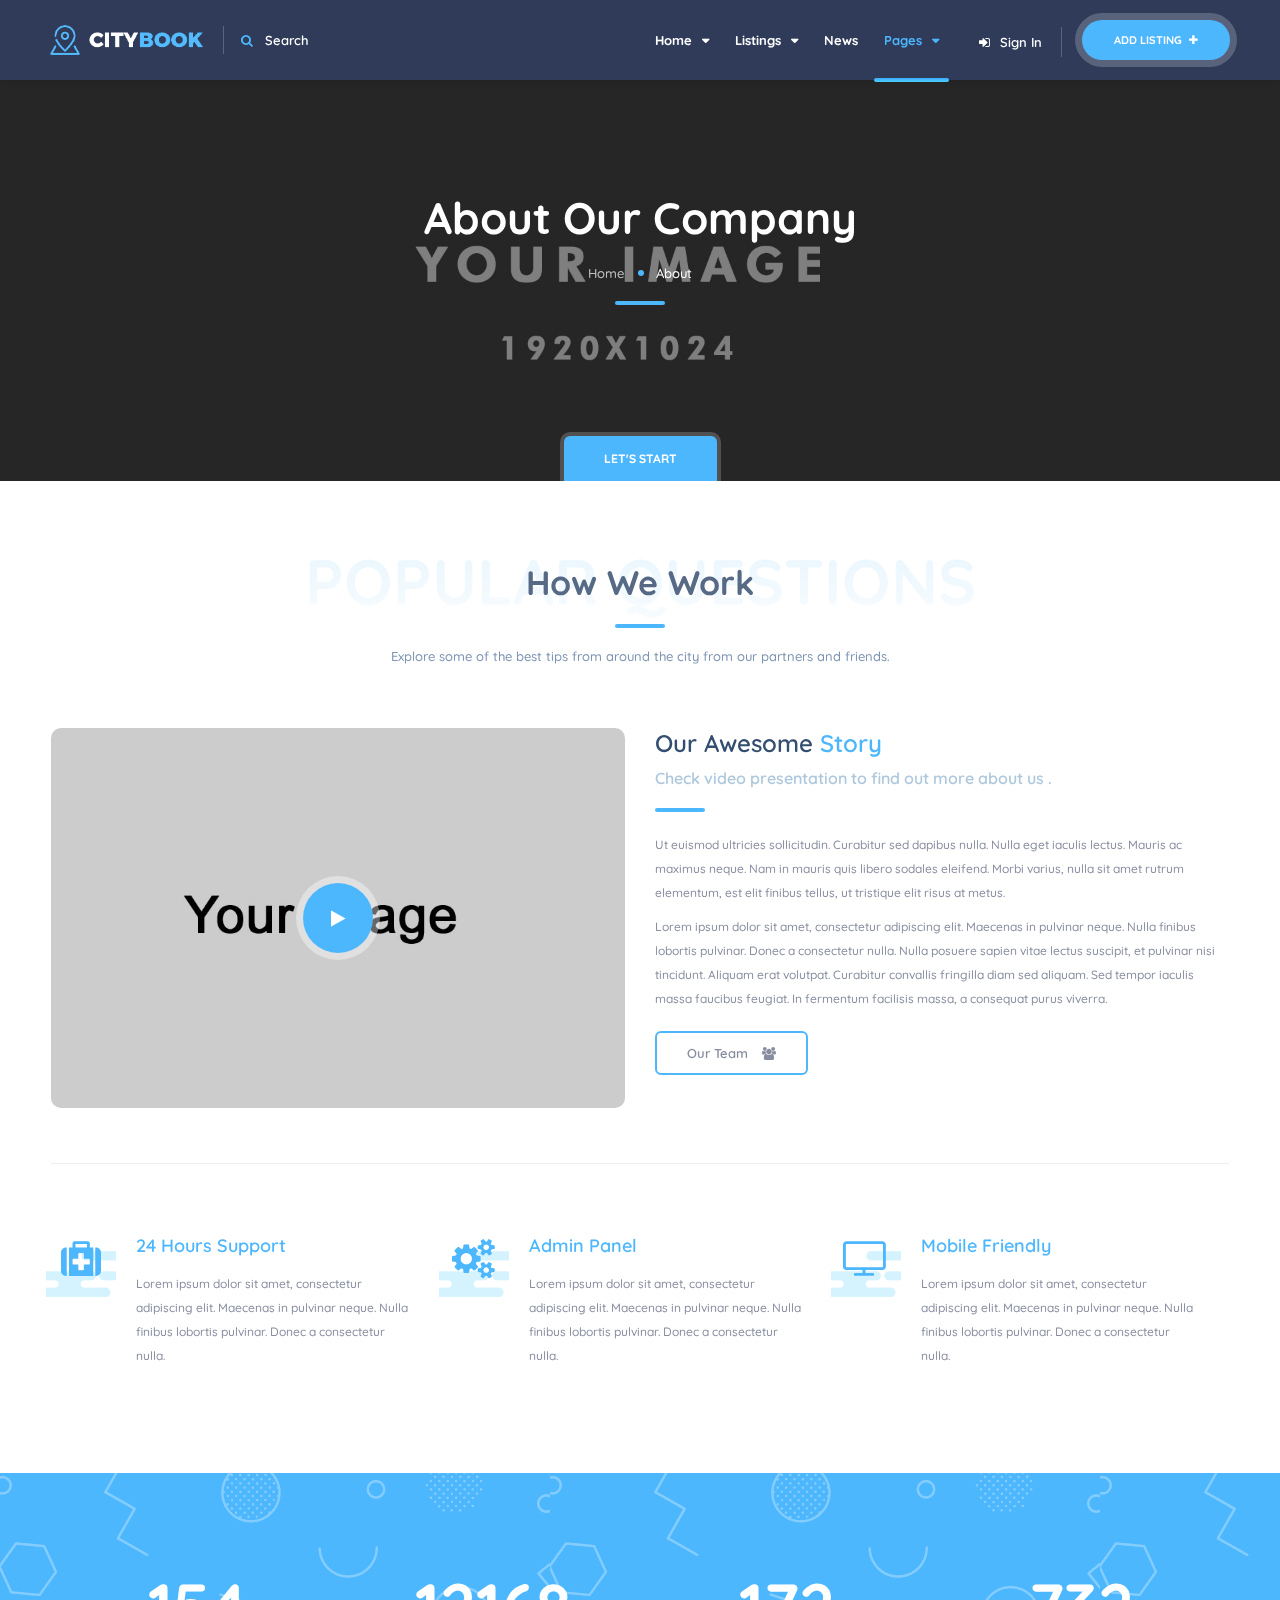
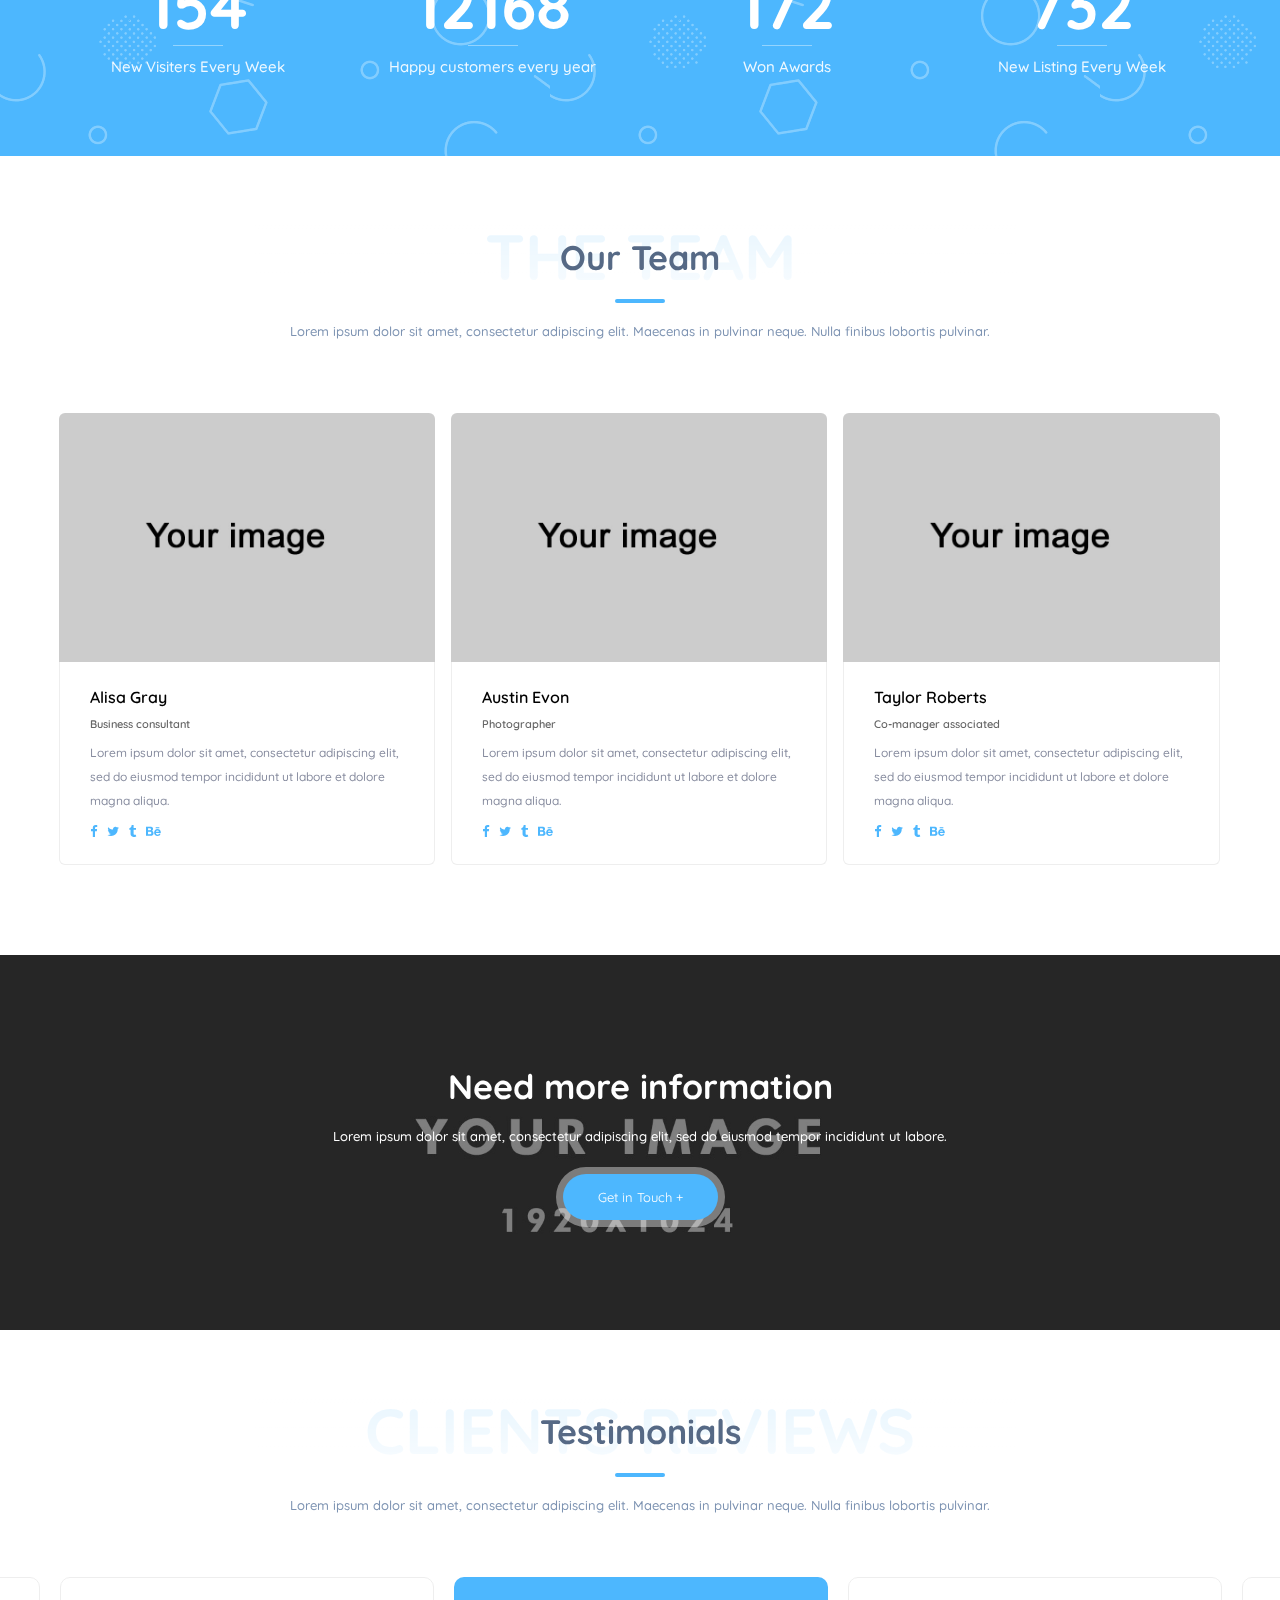
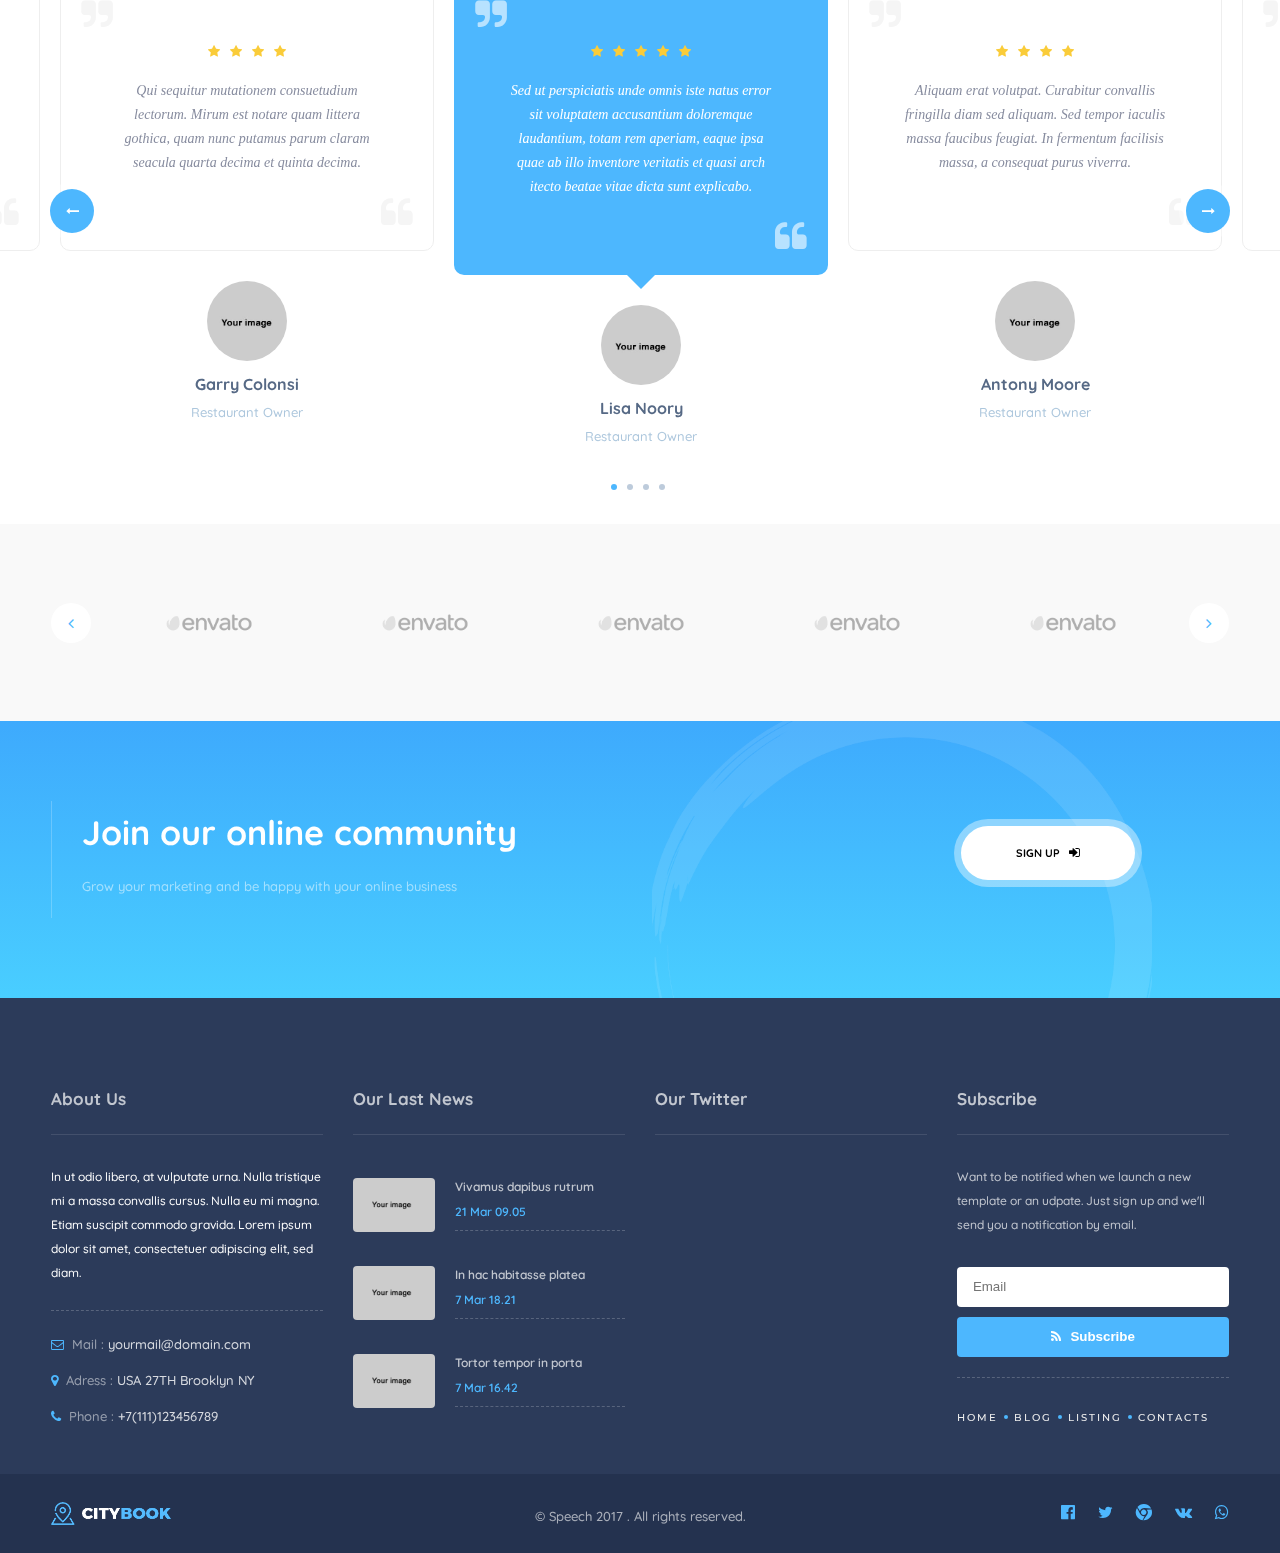
<file: THEMEF~1/citybook/about.html>
<!DOCTYPE HTML>
<html lang="en">
    <head>
        <!--=============== basic  ===============-->
        <meta charset="UTF-8">
        <title>Citybook -Directory Listing Template</title>
        <meta name="viewport" content="width=device-width, initial-scale=1.0, minimum-scale=1.0, maximum-scale=1.0, user-scalable=no">
        <meta name="robots" content="index, follow"/>
        <meta name="keywords" content=""/>
        <meta name="description" content=""/>
        <!--=============== css  ===============-->	
        <link type="text/css" rel="stylesheet" href="css/reset.css">
        <link type="text/css" rel="stylesheet" href="css/plugins.css">
        <link type="text/css" rel="stylesheet" href="css/style.css">
        <link type="text/css" rel="stylesheet" href="css/color.css">
        <!--=============== favicons ===============-->
        <link rel="shortcut icon" href="images/favicon.ico">
    </head>
    <body>
        <!--loader-->
        <div class="loader-wrap">
            <div class="pin"></div>
            <div class="pulse"></div>
        </div>
        <!--loader end-->
        <!-- Main  -->
        <div id="main">
            <!-- header-->
            <header class="main-header dark-header fs-header sticky">
                <div class="header-inner">
                    <div class="logo-holder">
                        <a href="index.html"><img src="images/logo.png" alt=""></a>
                    </div>
                    <div class="header-search vis-header-search">
                        <div class="header-search-input-item">
                            <input type="text" placeholder="Keywords" value=""/>
                        </div>
                        <div class="header-search-select-item">
                            <select data-placeholder="All Categories" class="chosen-select" >
                                <option>All Categories</option>
                                <option>Shops</option>
                                <option>Hotels</option>
                                <option>Restaurants</option>
                                <option>Fitness</option>
                                <option>Events</option>
                            </select>
                        </div>
                        <button class="header-search-button" onclick="window.location.href='listing.html'">Search</button>
                    </div>
                    <div class="show-search-button"><i class="fa fa-search"></i> <span>Search</span></div>
                    <a href="dashboard-add-listing.html" class="add-list">Add Listing <span><i class="fa fa-plus"></i></span></a>
                    <div class="show-reg-form modal-open"><i class="fa fa-sign-in"></i>Sign In</div>
                    <!-- nav-button-wrap--> 
                    <div class="nav-button-wrap color-bg">
                        <div class="nav-button">
                            <span></span><span></span><span></span>
                        </div>
                    </div>
                    <!-- nav-button-wrap end-->
                    <!--  navigation --> 
                    <div class="nav-holder main-menu">
                        <nav>
                            <ul>
                                <li>
                                    <a href="#">Home <i class="fa fa-caret-down"></i></a>
                                    <!--second level -->   
                                    <ul>
                                        <li><a href="index.html">Parallax Image</a></li>
                                        <li><a href="index2.html">Video</a></li>
                                        <li><a href="index3.html">Map</a></li>
                                        <li><a href="index4.html">Slideshow</a></li>
                                        <li><a href="index5.html">Sider</a></li>
                                    </ul>
                                    <!--second level end-->
                                </li>
                                <li>
                                    <a href="#">Listings <i class="fa fa-caret-down"></i></a>
                                    <!--second level -->
                                    <ul>
                                        <li><a href="listing.html">Column map</a></li>
                                        <li><a href="listing2.html">Column map 2</a></li>
                                        <li><a href="listing3.html">Fullwidth Map</a></li>
                                        <li><a href="listing4.html">Fullwidth Map 2</a></li>
                                        <li><a href="listing5.html">Without Map</a></li>
                                        <li><a href="listing6.html">Without Map 2</a></li>
                                        <li>
                                            <a href="#">Single <i class="fa fa-caret-down"></i></a>
                                            <!--third  level  -->
                                            <ul>
                                                <li><a href="listing-single.html">Style 1</a></li>
                                                <li><a href="listing-single2.html">Style 2</a></li>
                                                <li><a href="listing-single3.html">Style 3</a></li>
												<li><a href="listing-single4.html">Style 4</a></li>
                                            </ul>
                                            <!--third  level end-->
                                        </li>
                                    </ul>
                                    <!--second level end-->
                                </li>
                                <li>
                                    <a href="blog.html">News</a>
                                </li>
                                <li>
                                    <a href="#" class="act-link">Pages <i class="fa fa-caret-down"></i></a>
                                    <!--second level -->   
                                    <ul>
                                        <li><a href="about.html">About</a></li>
                                        <li><a href="contacts.html">Contacts</a></li>
                                        <li><a href="author-single.html">User single</a></li>
                                        <li><a href="how-itworks.html">How it Works</a></li>
                                        <li><a href="pricing-tables.html">Pricing</a></li>
                                        <li><a href="dashboard-myprofile.html">User Dasboard</a></li>
                                        <li><a href="blog-single.html">Blog Single</a></li>
                                        <li><a href="dashboard-add-listing.html">Add Listing</a></li>
                                        <li><a href="404.html">404</a></li>
                                        <li><a href="coming-soon.html">Coming Soon</a></li>
                                        <li><a href="header2.html">Header 2</a></li>
                                        <li><a href="footer-fixed.html">Footer Fixed</a></li>
                                    </ul>
                                    <!--second level end-->                                
                                </li>
                            </ul>
                        </nav>
                    </div>
                    <!-- navigation  end -->
                </div>
            </header>
            <!--  header end -->	
            <!-- wrapper -->	
            <div id="wrapper">
                <!--Content -->
                <div class="content">
                    <!--section -->
                    <section class="parallax-section" data-scrollax-parent="true" id="sec1">
                        <div class="bg par-elem "  data-bg="images/bg/1.jpg" data-scrollax="properties: { translateY: '30%' }"></div>
                        <div class="overlay"></div>
                        <div class="container">
                            <div class="section-title center-align">
                                <h2><span>About Our Company</span></h2>
                                <div class="breadcrumbs fl-wrap"><a href="#">Home</a><span>About</span></div>
                                <span class="section-separator"></span>
                            </div>
                        </div>
                        <div class="header-sec-link">
                            <div class="container"><a href="#sec2" class="custom-scroll-link">Let's Start</a></div>
                        </div>
                    </section>
                    <!-- section end -->
                    <!--section -->
                    <div class="scroll-nav-wrapper fl-wrap">
                        <div class="container">
                            <nav class="scroll-nav scroll-init inline-scroll-container">
                                <ul>
                                    <li><a class="act-scrlink" href="#sec1">Top</a></li>
                                    <li><a href="#sec2">About</a></li>
                                    <li><a href="#sec3">Facts</a></li>
                                    <li><a href="#sec4">Team</a></li>
                                    <li><a href="#sec5">Testimonials</a></li>
                                </ul>
                            </nav>
                        </div>
                    </div>
                    <section  id="sec2">
                        <div class="container">
                            <div class="section-title">
                                <h2> How We Work</h2>
                                <div class="section-subtitle">popular questions</div>
                                <span class="section-separator"></span>
                                <p>Explore some of the best tips from around the city from our partners and friends.</p>
                            </div>
                            <!--about-wrap --> 
                            <div class="about-wrap">
                                <div class="row">
                                    <div class="col-md-6">
                                        <div class="video-box fl-wrap">
                                            <img src="images/all/1.jpg" alt="">
                                            <a class="video-box-btn image-popup" href="https://vimeo.com/110234211"><i class="fa fa-play" aria-hidden="true"></i></a>
                                        </div>
                                    </div>
                                    <div class="col-md-6">
                                        <div class="list-single-main-item-title fl-wrap">
                                            <h3>Our Awesome <span>Story</span></h3>
                                            <h4>Check video presentation to find   out more about us .</h4>
                                            <span class="section-separator fl-sec-sep"></span>
                                        </div>
                                        <p>Ut euismod ultricies sollicitudin. Curabitur sed dapibus nulla. Nulla eget iaculis lectus. Mauris ac maximus neque. Nam in mauris quis libero sodales eleifend. Morbi varius, nulla sit amet rutrum elementum, est elit finibus tellus, ut tristique elit risus at metus.</p>
                                        <p>
                                            Lorem ipsum dolor sit amet, consectetur adipiscing elit. Maecenas in pulvinar neque. Nulla finibus lobortis pulvinar. Donec a consectetur nulla. Nulla posuere sapien vitae lectus suscipit, et pulvinar nisi tincidunt. Aliquam erat volutpat. Curabitur convallis fringilla diam sed aliquam. Sed tempor iaculis massa faucibus feugiat. In fermentum facilisis massa, a consequat purus viverra.
                                        </p>
                                        <a href="#sec3" class="btn transparent-btn float-btn custom-scroll-link">Our Team <i class="fa fa-users"></i></a>
                                    </div>
                                </div>
                            </div>
                            <!-- about-wrap end  --> 
                            <span class="fw-separator"></span>
                            <!-- features-box-container --> 
                            <div class="features-box-container fl-wrap row">
                                <!--features-box --> 
                                <div class="features-box col-md-4">
                                    <div class="time-line-icon">
                                        <i class="fa fa-medkit"></i>
                                    </div>
                                    <h3>24 Hours Support</h3>
                                    <p>Lorem ipsum dolor sit amet, consectetur adipiscing elit. Maecenas in pulvinar neque. Nulla finibus lobortis pulvinar. Donec a consectetur nulla.  </p>
                                </div>
                                <!-- features-box end  --> 
                                <!--features-box --> 
                                <div class="features-box col-md-4">
                                    <div class="time-line-icon">
                                        <i class="fa fa-cogs"></i>
                                    </div>
                                    <h3>Admin Panel</h3>
                                    <p>Lorem ipsum dolor sit amet, consectetur adipiscing elit. Maecenas in pulvinar neque. Nulla finibus lobortis pulvinar. Donec a consectetur nulla.  </p>
                                </div>
                                <!-- features-box end  --> 
                                <!--features-box --> 
                                <div class="features-box col-md-4">
                                    <div class="time-line-icon">
                                        <i class="fa fa-television"></i>
                                    </div>
                                    <h3>Mobile Friendly</h3>
                                    <p>Lorem ipsum dolor sit amet, consectetur adipiscing elit. Maecenas in pulvinar neque. Nulla finibus lobortis pulvinar. Donec a consectetur nulla.  </p>
                                </div>
                                <!-- features-box end  -->                                                   
                            </div>
                            <!-- features-box-container end  --> 
                        </div>
                    </section>
                    <!-- section end -->
                    <!--section -->
                    <section class="color-bg" id="sec3">
                        <div class="shapes-bg-big"></div>
                        <div class="container">
                            <div class=" single-facts fl-wrap">
                                <!-- inline-facts -->
                                <div class="inline-facts-wrap">
                                    <div class="inline-facts">
                                        <div class="milestone-counter">
                                            <div class="stats animaper">
                                                <div class="num" data-content="0" data-num="254">154</div>
                                            </div>
                                        </div>
                                        <h6>New Visiters Every Week</h6>
                                    </div>
                                </div>
                                <!-- inline-facts end -->
                                <!-- inline-facts  -->
                                <div class="inline-facts-wrap">
                                    <div class="inline-facts">
                                        <div class="milestone-counter">
                                            <div class="stats animaper">
                                                <div class="num" data-content="0" data-num="12168">12168</div>
                                            </div>
                                        </div>
                                        <h6>Happy customers every year</h6>
                                    </div>
                                </div>
                                <!-- inline-facts end -->
                                <!-- inline-facts  -->
                                <div class="inline-facts-wrap">
                                    <div class="inline-facts">
                                        <div class="milestone-counter">
                                            <div class="stats animaper">
                                                <div class="num" data-content="0" data-num="172">172</div>
                                            </div>
                                        </div>
                                        <h6>Won Awards</h6>
                                    </div>
                                </div>
                                <!-- inline-facts end -->                            
                                <!-- inline-facts  -->
                                <div class="inline-facts-wrap">
                                    <div class="inline-facts">
                                        <div class="milestone-counter">
                                            <div class="stats animaper">
                                                <div class="num" data-content="0" data-num="732">732</div>
                                            </div>
                                        </div>
                                        <h6>New Listing Every Week</h6>
                                    </div>
                                </div>
                                <!-- inline-facts end -->                             
                            </div>
                        </div>
                    </section>
                    <!-- section end -->
                    <!--section -->
                    <section id="sec4">
                        <div class="container">
                            <div class="section-title">
                                <h2>Our Team</h2>
                                <div class="section-subtitle">The Team</div>
                                <span class="section-separator"></span>
                                <p>Lorem ipsum dolor sit amet, consectetur adipiscing elit. Maecenas in pulvinar neque. Nulla finibus lobortis pulvinar.</p>
                            </div>
                            <div class="team-holder section-team fl-wrap">
                                <!-- team-item -->
                                <div class="team-box">
                                    <div class="team-photo">
                                        <img src="images/team/1.jpg" alt="" class="respimg"> 									
                                    </div>
                                    <div class="team-info">
                                        <h3><a href="#">Alisa Gray</a></h3>
                                        <h4>Business consultant</h4>
                                        <p>Lorem ipsum dolor sit amet, consectetur adipiscing elit, sed do eiusmod tempor incididunt ut labore et dolore magna aliqua.  </p>
                                        <ul class="team-social">
                                            <li><a href="#" target="_blank"><i class="fa fa-facebook"></i></a></li>
                                            <li><a href="#" target="_blank"><i class="fa fa-twitter"></i></a></li>
                                            <li><a href="#" target="_blank"><i class="fa fa-tumblr"></i></a></li>
                                            <li><a href="#" target="_blank"><i class="fa fa-behance"></i></a></li>
                                        </ul>
                                    </div>
                                </div>
                                <!-- team-item  end-->
                                <!-- team-item -->
                                <div class="team-box">
                                    <div class="team-photo">
                                        <img src="images/team/1.jpg" alt="" class="respimg"> 										
                                    </div>
                                    <div class="team-info">
                                        <h3><a href="#">Austin Evon</a></h3>
                                        <h4>Photographer</h4>
                                        <p>Lorem ipsum dolor sit amet, consectetur adipiscing elit, sed do eiusmod tempor incididunt ut labore et dolore magna aliqua.  </p>
                                        <ul class="team-social">
                                            <li><a href="#" target="_blank"><i class="fa fa-facebook"></i></a></li>
                                            <li><a href="#" target="_blank"><i class="fa fa-twitter"></i></a></li>
                                            <li><a href="#" target="_blank"><i class="fa fa-tumblr"></i></a></li>
                                            <li><a href="#" target="_blank"><i class="fa fa-behance"></i></a></li>
                                        </ul>
                                    </div>
                                </div>
                                <!-- team-item end  -->
                                <!-- team-item -->
                                <div class="team-box">
                                    <div class="team-photo">
                                        <img src="images/team/1.jpg" alt="" class="respimg"> 										
                                    </div>
                                    <div class="team-info">
                                        <h3><a href="#">Taylor Roberts</a></h3>
                                        <h4>Co-manager associated</h4>
                                        <p>Lorem ipsum dolor sit amet, consectetur adipiscing elit, sed do eiusmod tempor incididunt ut labore et dolore magna aliqua.  </p>
                                        <ul class="team-social">
                                            <li><a href="#" target="_blank"><i class="fa fa-facebook"></i></a></li>
                                            <li><a href="#" target="_blank"><i class="fa fa-twitter"></i></a></li>
                                            <li><a href="#" target="_blank"><i class="fa fa-tumblr"></i></a></li>
                                            <li><a href="#" target="_blank"><i class="fa fa-behance"></i></a></li>
                                        </ul>
                                    </div>
                                </div>
                                <!-- team-item end  -->
                            </div>
                        </div>
                    </section>
                    <!-- section end -->
                    <!--section -->
                    <section class="parallax-section" data-scrollax-parent="true">
                        <div class="bg par-elem "  data-bg="images/bg/1.jpg" data-scrollax="properties: { translateY: '30%' }"></div>
                        <div class="overlay co lor-overlay"></div>
                        <!--container-->
                        <div class="container">
                            <div class="intro-item fl-wrap">
                                <h2>Need more information</h2>
                                <h3>Lorem ipsum dolor sit amet, consectetur adipiscing elit, sed do eiusmod tempor incididunt ut labore.</h3>
                                <a class="trs-btn" href="contacts.html">Get in Touch + </a>
                            </div>
                        </div>
                    </section>
                    <section id="sec5">
                        <div class="container">
                            <div class="section-title">
                                <h2>Testimonials</h2>
                                <div class="section-subtitle">Clients Reviews</div>
                                <span class="section-separator"></span>
                                <p>Lorem ipsum dolor sit amet, consectetur adipiscing elit. Maecenas in pulvinar neque. Nulla finibus lobortis pulvinar.</p>
                            </div>
                        </div>
                        <!-- testimonials-carousel --> 
                        <div class="carousel fl-wrap">
                            <!--testimonials-carousel-->
                            <div class="testimonials-carousel single-carousel fl-wrap">
                                <!--slick-slide-item-->
                                <div class="slick-slide-item">
                                    <div class="testimonilas-text">
                                        <div class="listing-rating card-popup-rainingvis" data-starrating2="5"> </div>
                                        <p>Sed ut perspiciatis unde omnis iste natus error sit voluptatem accusantium doloremque laudantium, totam rem aperiam, eaque ipsa quae ab illo inventore veritatis et quasi arch itecto beatae vitae dicta sunt explicabo. </p>
                                    </div>
                                    <div class="testimonilas-avatar-item">
                                        <div class="testimonilas-avatar"><img src="images/avatar/1.jpg" alt=""></div>
                                        <h4>Lisa Noory</h4>
                                        <span>Restaurant Owner</span>
                                    </div>
                                </div>
                                <!--slick-slide-item end-->
                                <!--slick-slide-item-->
                                <div class="slick-slide-item">
                                    <div class="testimonilas-text">
                                        <div class="listing-rating card-popup-rainingvis" data-starrating2="4"> </div>
                                        <p>Aliquam erat volutpat. Curabitur convallis fringilla diam sed aliquam. Sed tempor iaculis massa faucibus feugiat. In fermentum facilisis massa, a consequat purus viverra.</p>
                                    </div>
                                    <div class="testimonilas-avatar-item">
                                        <div class="testimonilas-avatar"><img src="images/avatar/1.jpg" alt=""></div>
                                        <h4>Antony Moore</h4>
                                        <span>Restaurant Owner</span>
                                    </div>
                                </div>
                                <!--slick-slide-item end-->
                                <!--slick-slide-item-->
                                <div class="slick-slide-item">
                                    <div class="testimonilas-text">
                                        <div class="listing-rating card-popup-rainingvis" data-starrating2="5"> </div>
                                        <p>Feugiat nulla facilisis at vero eros et accumsan et iusto odio dignissim qui blandit praesent luptatum zzril delenit augue duis dolore te odio dignissim qui blandit praesent.</p>
                                    </div>
                                    <div class="testimonilas-avatar-item">
                                        <div class="testimonilas-avatar"><img src="images/avatar/1.jpg" alt=""></div>
                                        <h4>Austin Harisson</h4>
                                        <span>Restaurant Owner</span>
                                    </div>
                                </div>
                                <!--slick-slide-item end-->                      
                                <!--slick-slide-item-->
                                <div class="slick-slide-item">
                                    <div class="testimonilas-text">
                                        <div class="listing-rating card-popup-rainingvis" data-starrating2="4"> </div>
                                        <p>Qui sequitur mutationem consuetudium lectorum. Mirum est notare quam littera gothica, quam nunc putamus parum claram seacula quarta decima et quinta decima.</p>
                                    </div>
                                    <div class="testimonilas-avatar-item">
                                        <div class="testimonilas-avatar"><img src="images/avatar/1.jpg" alt=""></div>
                                        <h4>Garry Colonsi</h4>
                                        <span>Restaurant Owner</span>
                                    </div>
                                </div>
                                <!--slick-slide-item end-->   
                            </div>
                            <!--testimonials-carousel end-->
                            <div class="swiper-button-prev sw-btn"><i class="fa fa-long-arrow-left"></i></div>
                            <div class="swiper-button-next sw-btn"><i class="fa fa-long-arrow-right"></i></div>
                        </div>
                        <!-- carousel end-->
                    </section>
                    <!-- section end -->
                    <!--section -->
                    <section class="gray-section">
                        <div class="container">
                            <div class="fl-wrap spons-list">
                                <ul class="client-carousel">
                                    <li><a href="#" target="_blank"><img src="images/clients/1.png" alt=""></a></li>
                                    <li><a href="#" target="_blank"><img src="images/clients/1.png" alt=""></a></li>
                                    <li><a href="#" target="_blank"><img src="images/clients/1.png" alt=""></a></li>
                                    <li><a href="#" target="_blank"><img src="images/clients/1.png" alt=""></a></li>
                                    <li><a href="#" target="_blank"><img src="images/clients/1.png" alt=""></a></li>
                                    <li><a href="#" target="_blank"><img src="images/clients/1.png" alt=""></a></li>
                                </ul>
                                <div class="sp-cont sp-cont-prev"><i class="fa fa-angle-left"></i></div>
                                <div class="sp-cont sp-cont-next"><i class="fa fa-angle-right"></i></div>
                            </div>
                        </div>
                    </section>
                    <!-- section end -->
                    <!--section -->
                    <section class="gradient-bg">
                        <div class="cirle-bg">
                            <div class="bg" data-bg="images/bg/circle.png"></div>
                        </div>
                        <div class="container">
                            <div class="join-wrap fl-wrap">
                                <div class="row">
                                    <div class="col-md-8">
                                        <h3>Join our online community</h3>
                                        <p>Grow your marketing and be happy with your online business</p>
                                    </div>
                                    <div class="col-md-4"><a href="#" class="join-wrap-btn modal-open">Sign Up <i class="fa fa-sign-in"></i></a></div>
                                </div>
                            </div>
                        </div>
                    </section>
                    <!-- section end -->
                    <div class="limit-box"></div>
                </div>
                <!--content end -->
            </div>
            <!-- wrapper end -->
            <!--footer -->
            <footer class="main-footer dark-footer  ">
                <div class="container">
                    <div class="row">
                        <div class="col-md-3">
                            <div class="footer-widget fl-wrap">
                                <h3>About Us</h3>
                                <div class="footer-contacts-widget fl-wrap">
                                    <p>In ut odio libero, at vulputate urna. Nulla tristique mi a massa convallis cursus. Nulla eu mi magna. Etiam suscipit commodo gravida. Lorem ipsum dolor sit amet, consectetuer adipiscing elit, sed diam. </p>
                                    <ul  class="footer-contacts fl-wrap">
                                        <li><span><i class="fa fa-envelope-o"></i> Mail :</span><a href="#" target="_blank">yourmail@domain.com</a></li>
                                        <li> <span><i class="fa fa-map-marker"></i> Adress :</span><a href="#" target="_blank">USA 27TH Brooklyn NY</a></li>
                                        <li><span><i class="fa fa-phone"></i> Phone :</span><a href="#">+7(111)123456789</a></li>
                                    </ul>
                                </div>
                            </div>
                        </div>
                        <div class="col-md-3">
                            <div class="footer-widget fl-wrap">
                                <h3>Our Last News</h3>
                                <div class="widget-posts fl-wrap">
                                    <ul>
                                        <li class="clearfix">
                                            <a href="#"  class="widget-posts-img"><img src="images/all/1.jpg" class="respimg" alt=""></a>
                                            <div class="widget-posts-descr">
                                                <a href="#" title="">Vivamus dapibus rutrum</a>
                                                <span class="widget-posts-date"> 21 Mar 09.05 </span> 
                                            </div>
                                        </li>
                                        <li class="clearfix">
                                            <a href="#"  class="widget-posts-img"><img src="images/all/1.jpg" class="respimg" alt=""></a>
                                            <div class="widget-posts-descr">
                                                <a href="#" title=""> In hac habitasse platea</a>
                                                <span class="widget-posts-date"> 7 Mar 18.21 </span> 
                                            </div>
                                        </li>
                                        <li class="clearfix">
                                            <a href="#"  class="widget-posts-img"><img src="images/all/1.jpg" class="respimg" alt=""></a>
                                            <div class="widget-posts-descr">
                                                <a href="#" title="">Tortor tempor in porta</a>
                                                <span class="widget-posts-date"> 7 Mar 16.42 </span>
                                            </div>
                                        </li>
                                    </ul>
                                </div>
                            </div>
                        </div>
                        <div class="col-md-3">
                            <div class="footer-widget fl-wrap">
                                <h3>Our  Twitter</h3>
                                <div id="footer-twiit"></div>
                            </div>
                        </div>
                        <div class="col-md-3">
                            <div class="footer-widget fl-wrap">
                                <h3>Subscribe</h3>
                                <div class="subscribe-widget fl-wrap">
                                    <p>Want to be notified when we launch a new template or an udpate. Just sign up and we'll send you a notification by email.</p>
                                    <div class="subcribe-form">
                                        <form id="subscribe">
                                            <input class="enteremail" name="email" id="subscribe-email" placeholder="Email" spellcheck="false" type="text">
                                            <button type="submit" id="subscribe-button" class="subscribe-button"><i class="fa fa-rss"></i> Subscribe</button>
                                            <label for="subscribe-email" class="subscribe-message"></label>
                                        </form>
                                    </div>
                                </div>
                                <div class="footer-widget fl-wrap">
                                    <div class="footer-menu fl-wrap">
                                        <ul>
                                            <li><a href="#">Home </a></li>
                                            <li><a href="#">Blog</a></li>
                                            <li><a href="#">Listing</a></li>
                                            <li><a href="#">Contacts</a></li>
                                        </ul>
                                    </div>
                                </div>
                            </div>
                        </div>
                    </div>
                </div>
                <div class="sub-footer fl-wrap">
                    <div class="container">
                        <div class="row">
                            <div class="col-md-4">
                                <div class="about-widget">
                                    <img src="images/logo.png" alt="">
                                </div>
                            </div>
                            <div class="col-md-4">
                                <div class="copyright"> &#169; Speech 2017 .  All rights reserved.</div>
                            </div>
                            <div class="col-md-4">
                                <div class="footer-social">
                                    <ul>
                                        <li><a href="#" target="_blank" ><i class="fa fa-facebook-official"></i></a></li>
                                        <li><a href="#" target="_blank"><i class="fa fa-twitter"></i></a></li>
                                        <li><a href="#" target="_blank" ><i class="fa fa-chrome"></i></a></li>
                                        <li><a href="#" target="_blank" ><i class="fa fa-vk"></i></a></li>
                                        <li><a href="#" target="_blank" ><i class="fa fa-whatsapp"></i></a></li>
                                    </ul>
                                </div>
                            </div>
                        </div>
                    </div>
                </div>
            </footer>
            <!--footer end  -->
            <!--register form -->
            <div class="main-register-wrap modal">
                <div class="main-overlay"></div>
                <div class="main-register-holder">
                    <div class="main-register fl-wrap">
                        <div class="close-reg"><i class="fa fa-times"></i></div>
                        <h3>Sign In <span>City<strong>Book</strong></span></h3>
                        <div class="soc-log fl-wrap">
                            <p>For faster login or register use your social account.</p>
                            <a href="#" class="facebook-log"><i class="fa fa-facebook-official"></i>Log in with Facebook</a>
                            <a href="#" class="twitter-log"><i class="fa fa-twitter"></i> Log in with Twitter</a>
                        </div>
                        <div class="log-separator fl-wrap"><span>or</span></div>
                        <div id="tabs-container">
                            <ul class="tabs-menu">
                                <li class="current"><a href="#tab-1">Login</a></li>
                                <li><a href="#tab-2">Register</a></li>
                            </ul>
                            <div class="tab">
                                <div id="tab-1" class="tab-content">
                                    <div class="custom-form">
                                        <form method="post"  name="registerform">
                                            <label>Username or Email Address * </label>
                                            <input name="email" type="text"   onClick="this.select()" value=""> 
                                            <label >Password * </label>
                                            <input name="password" type="password"   onClick="this.select()" value="" > 
                                            <button type="submit"  class="log-submit-btn"><span>Log In</span></button> 
                                            <div class="clearfix"></div>
                                            <div class="filter-tags">
                                                <input id="check-a" type="checkbox" name="check">
                                                <label for="check-a">Remember me</label>
                                            </div>
                                        </form>
                                        <div class="lost_password">
                                            <a href="#">Lost Your Password?</a>
                                        </div>
                                    </div>
                                </div>
                                <div class="tab">
                                    <div id="tab-2" class="tab-content">
                                        <div class="custom-form">
                                            <form method="post"   name="registerform" class="main-register-form" id="main-register-form2">
                                                <label >First Name * </label>
                                                <input name="name" type="text"   onClick="this.select()" value=""> 
                                                <label>Second Name *</label>
                                                <input name="name2" type="text"  onClick="this.select()" value="">
                                                <label>Email Address *</label>
                                                <input name="email" type="text"  onClick="this.select()" value="">                                              
                                                <label >Password *</label>
                                                <input name="password" type="password"   onClick="this.select()" value="" > 
                                                <button type="submit"     class="log-submit-btn"  ><span>Register</span></button> 
                                            </form>
                                        </div>
                                    </div>
                                </div>
                            </div>
                        </div>
                    </div>
                </div>
            </div>
            <!--register form end -->
            <a class="to-top"><i class="fa fa-angle-up"></i></a>
        </div>
        <!-- Main end -->
        <!--=============== scripts  ===============-->
        <script type="text/javascript" src="js/jquery.min.js"></script>
        <script type="text/javascript" src="js/plugins.js"></script>
        <script type="text/javascript" src="js/scripts.js"></script>   
    </body>
</html>
</file>
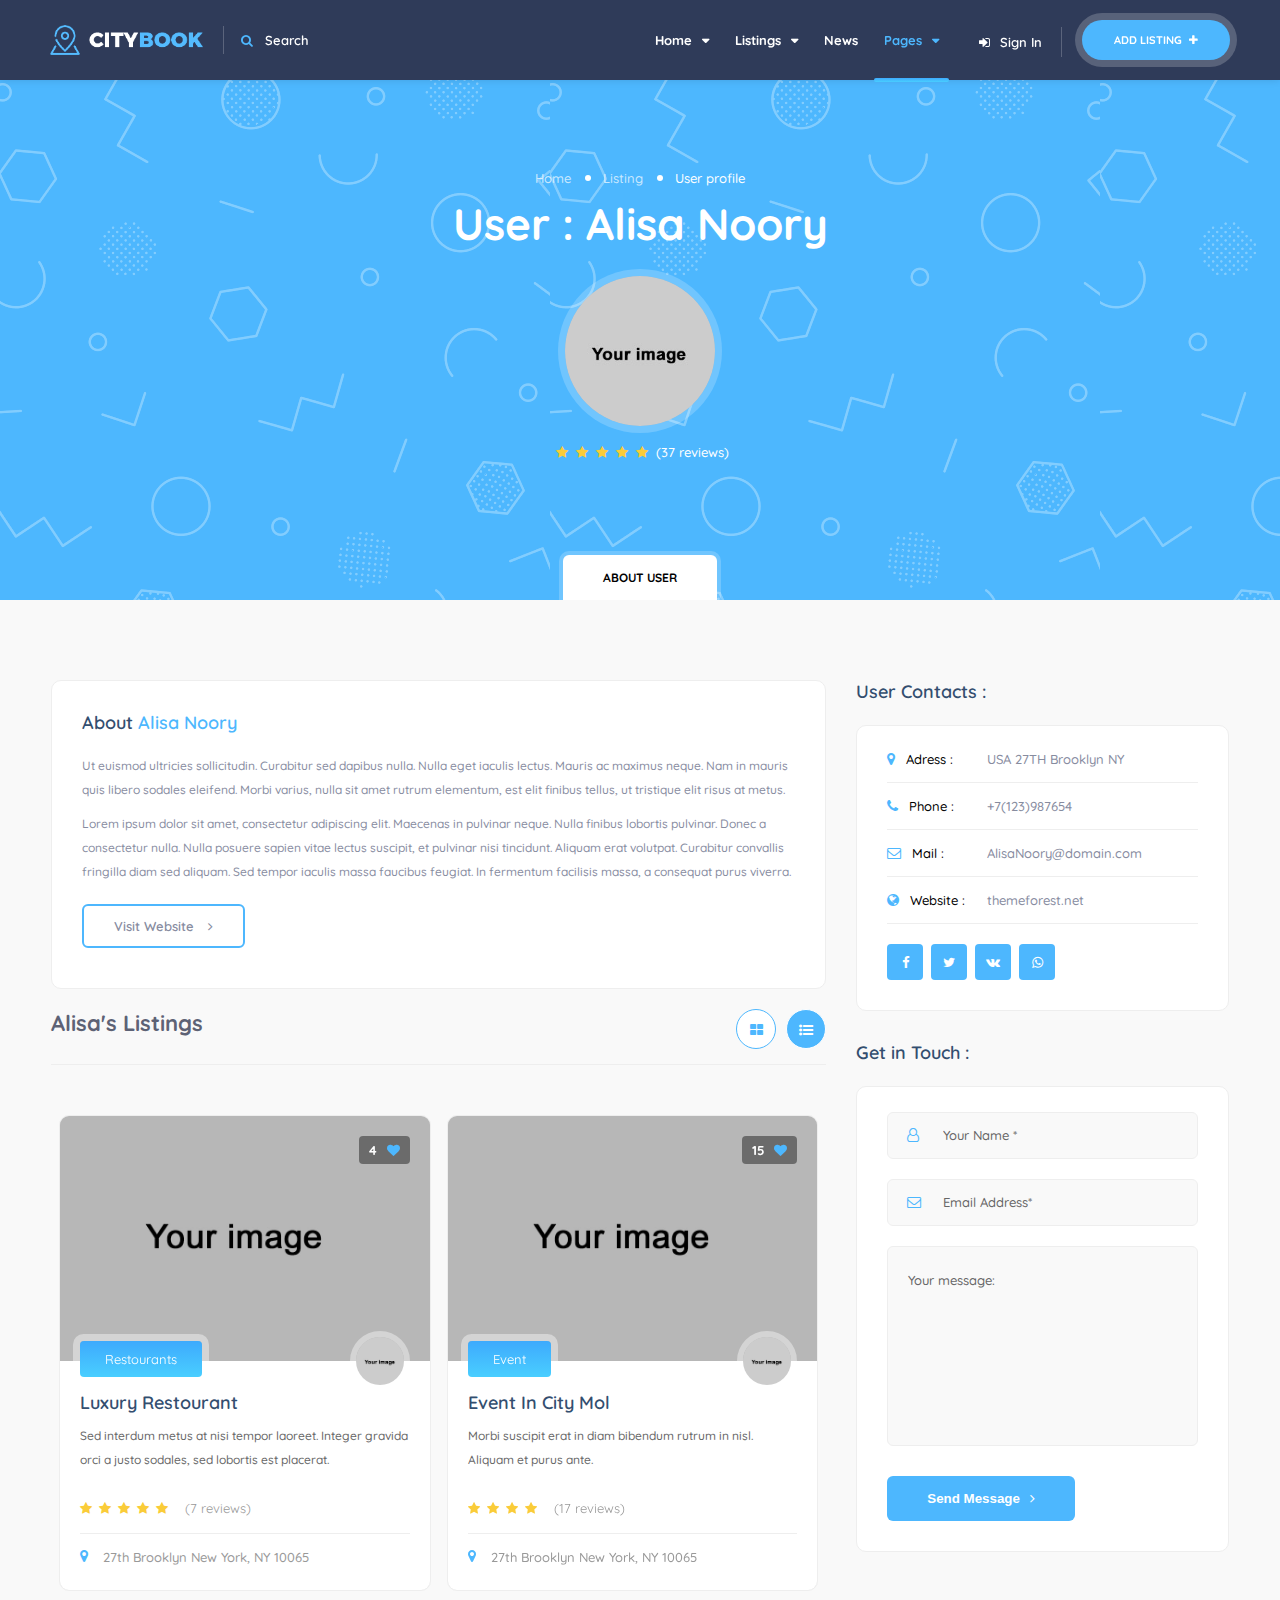
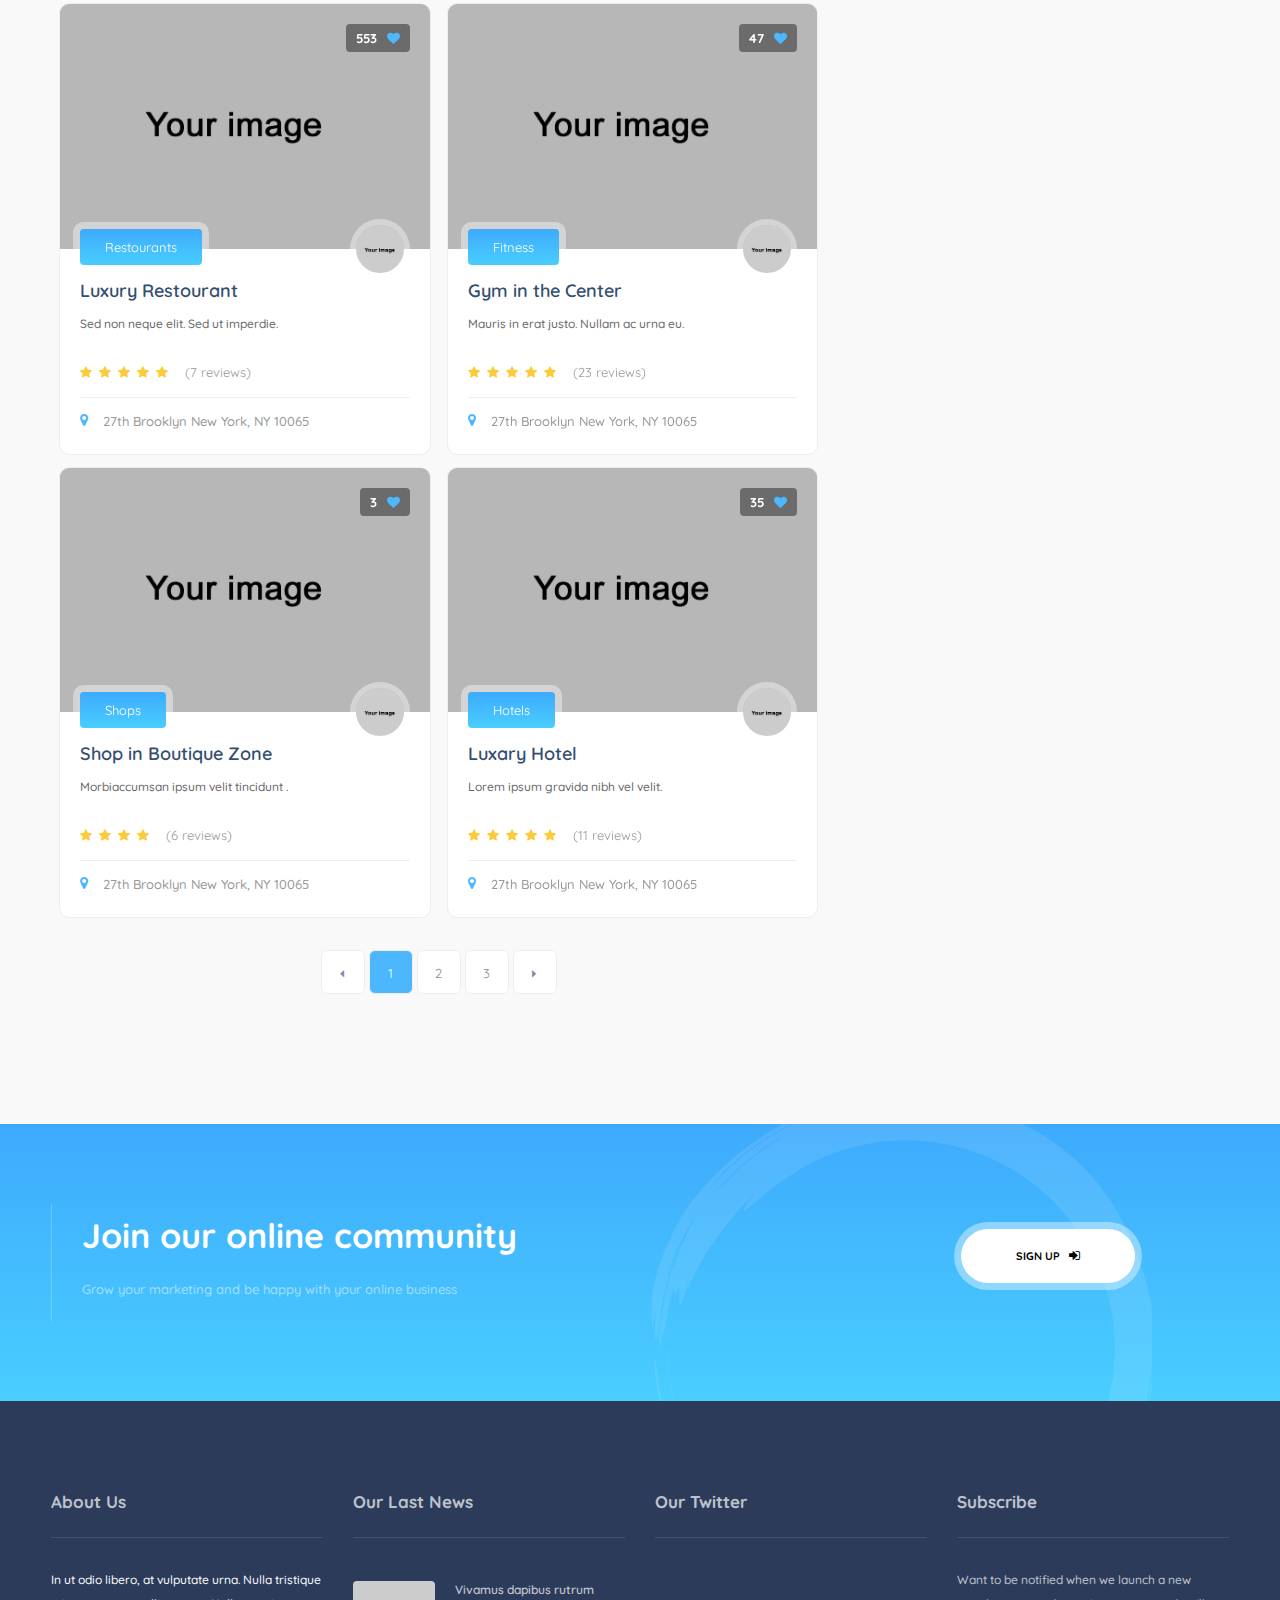
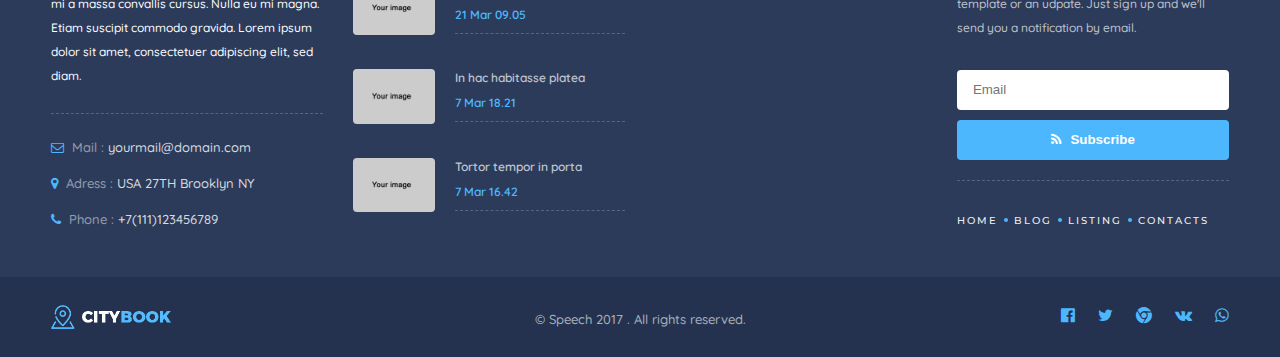
<file: THEMEF~1/citybook/author-single.html>
<!DOCTYPE HTML>
<html lang="en">
    <head>
        <!--=============== basic  ===============-->
        <meta charset="UTF-8">
        <title>Citybook -Directory Listing Template</title>
        <meta name="viewport" content="width=device-width, initial-scale=1.0, minimum-scale=1.0, maximum-scale=1.0, user-scalable=no">
        <meta name="robots" content="index, follow"/>
        <meta name="keywords" content=""/>
        <meta name="description" content=""/>
        <!--=============== css  ===============-->	
        <link type="text/css" rel="stylesheet" href="css/reset.css">
        <link type="text/css" rel="stylesheet" href="css/plugins.css">
        <link type="text/css" rel="stylesheet" href="css/style.css">
        <link type="text/css" rel="stylesheet" href="css/color.css">
        <!--=============== favicons ===============-->
        <link rel="shortcut icon" href="images/favicon.ico">
    </head>
    <body>
        <!--loader-->
        <div class="loader-wrap">
            <div class="pin"></div>
            <div class="pulse"></div>
        </div>
        <!--loader end-->
        <!-- Main  -->
        <div id="main">
            <!-- header-->
            <header class="main-header dark-header fs-header sticky">
                <div class="header-inner">
                    <div class="logo-holder">
                        <a href="index.html"><img src="images/logo.png" alt=""></a>
                    </div>
                    <div class="header-search vis-header-search">
                        <div class="header-search-input-item">
                            <input type="text" placeholder="Keywords" value=""/>
                        </div>
                        <div class="header-search-select-item">
                            <select data-placeholder="All Categories" class="chosen-select" >
                                <option>All Categories</option>
                                <option>Shops</option>
                                <option>Hotels</option>
                                <option>Restaurants</option>
                                <option>Fitness</option>
                                <option>Events</option>
                            </select>
                        </div>
                        <button class="header-search-button" onclick="window.location.href='listing.html'">Search</button>
                    </div>
                    <div class="show-search-button"><i class="fa fa-search"></i> <span>Search</span></div>
                    <a href="dashboard-add-listing.html" class="add-list">Add Listing <span><i class="fa fa-plus"></i></span></a>
                    <div class="show-reg-form modal-open"><i class="fa fa-sign-in"></i>Sign In</div>
                    <!-- nav-button-wrap--> 
                    <div class="nav-button-wrap color-bg">
                        <div class="nav-button">
                            <span></span><span></span><span></span>
                        </div>
                    </div>
                    <!-- nav-button-wrap end-->
                    <!--  navigation --> 
                    <div class="nav-holder main-menu">
                        <nav>
                            <ul>
                                <li>
                                    <a href="#">Home <i class="fa fa-caret-down"></i></a>
                                    <!--second level -->   
                                    <ul>
                                        <li><a href="index.html">Parallax Image</a></li>
                                        <li><a href="index2.html">Video</a></li>
                                        <li><a href="index3.html">Map</a></li>
                                        <li><a href="index4.html">Slideshow</a></li>
                                        <li><a href="index5.html">Sider</a></li>
                                    </ul>
                                    <!--second level end-->
                                </li>
                                <li>
                                    <a href="#">Listings <i class="fa fa-caret-down"></i></a>
                                    <!--second level -->
                                    <ul>
                                        <li><a href="listing.html">Column map</a></li>
                                        <li><a href="listing2.html">Column map 2</a></li>
                                        <li><a href="listing3.html">Fullwidth Map</a></li>
                                        <li><a href="listing4.html">Fullwidth Map 2</a></li>
                                        <li><a href="listing5.html">Without Map</a></li>
                                        <li><a href="listing6.html">Without Map 2</a></li>
                                        <li>
                                            <a href="#">Single <i class="fa fa-caret-down"></i></a>
                                            <!--third  level  -->
                                            <ul>
                                                <li><a href="listing-single.html">Style 1</a></li>
                                                <li><a href="listing-single2.html">Style 2</a></li>
                                                <li><a href="listing-single3.html">Style 3</a></li>
												<li><a href="listing-single4.html">Style 4</a></li>
                                            </ul>
                                            <!--third  level end-->
                                        </li>
                                    </ul>
                                    <!--second level end-->
                                </li>
                                <li>
                                    <a href="blog.html">News</a>
                                </li>
                                <li>
                                    <a href="#" class="act-link">Pages <i class="fa fa-caret-down"></i></a>
                                    <!--second level -->   
                                    <ul>
                                        <li><a href="about.html">About</a></li>
                                        <li><a href="contacts.html">Contacts</a></li>
                                        <li><a href="author-single.html">User single</a></li>
                                        <li><a href="how-itworks.html">How it Works</a></li>
                                        <li><a href="pricing-tables.html">Pricing</a></li>
                                        <li><a href="dashboard-myprofile.html">User Dasboard</a></li>
                                        <li><a href="blog-single.html">Blog Single</a></li>
                                        <li><a href="dashboard-add-listing.html">Add Listing</a></li>
                                        <li><a href="404.html">404</a></li>
                                        <li><a href="coming-soon.html">Coming Soon</a></li>
                                        <li><a href="header2.html">Header 2</a></li>
                                        <li><a href="footer-fixed.html">Footer Fixed</a></li>
                                    </ul>
                                    <!--second level end-->                                
                                </li>
                            </ul>
                        </nav>
                    </div>
                    <!-- navigation  end -->
                </div>
            </header>
            <!--  header end -->	
            <!-- wrapper -->	
            <div id="wrapper">
                <!--Content -->
                <div class="content">
                    <!--section -->
                    <section class="parallax-section small-par color-bg">
                        <div class="shapes-bg-big"></div>
                        <div class="container">
                            <div class="section-title center-align">
                                <div class="breadcrumbs fl-wrap"><a href="#">Home</a><a href="#">Listing</a><span>User profile</span></div>
                                <h2><span>User : Alisa Noory</span></h2>
                                <div class="user-profile-avatar"><img src="images/avatar/1.jpg" alt=""></div>
                                <div class="user-profile-rating clearfix">
                                    <div class="listing-rating card-popup-rainingvis" data-starrating2="5">
                                        <span>(37 reviews)</span>
                                    </div>
                                </div>
                            </div>
                        </div>
                        <div class="header-sec-link">
                            <div class="container"><a href="#sec1" class="custom-scroll-link">About user</a></div>
                        </div>
                    </section>
                    <!-- section end -->
                    <!--section -->
                    <section class="gray-bg" id="sec1">
                        <div class="container">
                            <div class="row">
                                <div class="col-md-8">
                                    <div class="list-single-main-item fl-wrap">
                                        <div class="list-single-main-item-title fl-wrap">
                                            <h3>About <span> Alisa Noory</span></h3>
                                        </div>
                                        <p>Ut euismod ultricies sollicitudin. Curabitur sed dapibus nulla. Nulla eget iaculis lectus. Mauris ac maximus neque. Nam in mauris quis libero sodales eleifend. Morbi varius, nulla sit amet rutrum elementum, est elit finibus tellus, ut tristique elit risus at metus.</p>
                                        <p>Lorem ipsum dolor sit amet, consectetur adipiscing elit. Maecenas in pulvinar neque. Nulla finibus lobortis pulvinar. Donec a consectetur nulla. Nulla posuere sapien vitae lectus suscipit, et pulvinar nisi tincidunt. Aliquam erat volutpat. Curabitur convallis fringilla diam sed aliquam. Sed tempor iaculis massa faucibus feugiat. In fermentum facilisis massa, a consequat purus viverra.</p>
                                        <a href="#" class="btn transparent-btn float-btn">Visit Website <i class="fa fa-angle-right"></i></a>
                                    </div>
                                    <div class="listsearch-header fl-wrap">
                                        <h3>Alisa's Listings</h3>
                                        <div class="listing-view-layout">
                                            <ul>
                                                <li><a class="grid active" href="#"><i class="fa fa-th-large"></i></a></li>
                                                <li><a class="list" href="#"><i class="fa fa-list-ul"></i></a></li>
                                            </ul>
                                        </div>
                                    </div>
                                    <!-- list-main-wrap-->
                                    <div class="list-main-wrap fl-wrap card-listing ">
                                        <!-- listing-item -->
                                        <div class="listing-item">
                                            <article class="geodir-category-listing fl-wrap">
                                                <div class="geodir-category-img">
                                                    <img src="images/all/1.jpg" alt="">
                                                    <div class="overlay"></div>
                                                    <div class="list-post-counter"><span>4</span><i class="fa fa-heart"></i></div>
                                                </div>
                                                <div class="geodir-category-content fl-wrap">
                                                    <a class="listing-geodir-category" href="listing.html">Restourants</a>
                                                    <div class="listing-avatar"><a href="author-single.html"><img src="images/avatar/1.jpg" alt=""></a>
                                                        <span class="avatar-tooltip">Added By  <strong>Lisa Smith</strong></span>
                                                    </div>
                                                    <h3><a href="listing-single.html">Luxury Restourant</a></h3>
                                                    <p>Sed interdum metus at nisi tempor laoreet. Integer gravida orci a justo sodales, sed lobortis est placerat.</p>
                                                    <div class="geodir-category-options fl-wrap">
                                                        <div class="listing-rating card-popup-rainingvis" data-starrating2="5">
                                                            <span>(7 reviews)</span>
                                                        </div>
                                                        <div class="geodir-category-location"><a href="#"><i class="fa fa-map-marker" aria-hidden="true"></i> 27th Brooklyn New York, NY 10065</a></div>
                                                    </div>
                                                </div>
                                            </article>
                                        </div>
                                        <!-- listing-item end-->                           
                                        <!-- listing-item -->
                                        <div class="listing-item">
                                            <article class="geodir-category-listing fl-wrap">
                                                <div class="geodir-category-img">
                                                    <img src="images/all/1.jpg" alt="">
                                                    <div class="overlay"></div>
                                                    <div class="list-post-counter"><span>15</span><i class="fa fa-heart"></i></div>
                                                </div>
                                                <div class="geodir-category-content fl-wrap">
                                                    <a class="listing-geodir-category" href="listing.html">Event</a>
                                                    <div class="listing-avatar"><a href="author-single.html"><img src="images/avatar/1.jpg" alt=""></a>
                                                        <span class="avatar-tooltip">Added By  <strong>Mark Rose</strong></span>
                                                    </div>
                                                    <h3><a href="listing-single.html">Event In City Mol</a></h3>
                                                    <p>Morbi suscipit erat in diam bibendum rutrum in nisl. Aliquam et purus ante.</p>
                                                    <div class="geodir-category-options fl-wrap">
                                                        <div class="listing-rating card-popup-rainingvis" data-starrating2="4">
                                                            <span>(17 reviews)</span>
                                                        </div>
                                                        <div class="geodir-category-location"><a href="#"><i class="fa fa-map-marker" aria-hidden="true"></i> 27th Brooklyn New York, NY 10065</a></div>
                                                    </div>
                                                </div>
                                            </article>
                                        </div>
                                        <!-- listing-item end-->  
                                        <div class="clearfix"></div>
                                        <!-- listing-item -->
                                        <div class="listing-item">
                                            <article class="geodir-category-listing fl-wrap">
                                                <div class="geodir-category-img">
                                                    <img src="images/all/1.jpg" alt="">
                                                    <div class="overlay"></div>
                                                    <div class="list-post-counter"><span>553</span><i class="fa fa-heart"></i></div>
                                                </div>
                                                <div class="geodir-category-content fl-wrap">
                                                    <a class="listing-geodir-category" href="listing.html">Restourants</a>
                                                    <div class="listing-avatar"><a href="author-single.html"><img src="images/avatar/1.jpg" alt=""></a>
                                                        <span class="avatar-tooltip">Added By  <strong>Adam Koncy</strong></span>
                                                    </div>
                                                    <h3><a href="listing-single.html">Luxury Restourant</a></h3>
                                                    <p>Sed non neque elit. Sed ut imperdie.</p>
                                                    <div class="geodir-category-options fl-wrap">
                                                        <div class="listing-rating card-popup-rainingvis" data-starrating2="5">
                                                            <span>(7 reviews)</span>
                                                        </div>
                                                        <div class="geodir-category-location"><a href="#"><i class="fa fa-map-marker" aria-hidden="true"></i> 27th Brooklyn New York, NY 10065</a></div>
                                                    </div>
                                                </div>
                                            </article>
                                        </div>
                                        <!-- listing-item end-->                              
                                        <!-- listing-item -->
                                        <div class="listing-item">
                                            <article class="geodir-category-listing fl-wrap">
                                                <div class="geodir-category-img">
                                                    <img src="images/all/1.jpg" alt="">
                                                    <div class="overlay"></div>
                                                    <div class="list-post-counter"><span>47</span><i class="fa fa-heart"></i></div>
                                                </div>
                                                <div class="geodir-category-content fl-wrap">
                                                    <a class="listing-geodir-category" href="listing.html">Fitness</a>
                                                    <div class="listing-avatar"><a href="author-single.html"><img src="images/avatar/1.jpg" alt=""></a>
                                                        <span class="avatar-tooltip">Added By  <strong>Alisa Noory</strong></span>
                                                    </div>
                                                    <h3><a href="listing-single.html">Gym in the Center</a></h3>
                                                    <p>Mauris in erat justo. Nullam ac urna eu. </p>
                                                    <div class="geodir-category-options fl-wrap">
                                                        <div class="listing-rating card-popup-rainingvis" data-starrating2="5">
                                                            <span>(23 reviews)</span>
                                                        </div>
                                                        <div class="geodir-category-location"><a href="#"><i class="fa fa-map-marker" aria-hidden="true"></i> 27th Brooklyn New York, NY 10065</a></div>
                                                    </div>
                                                </div>
                                            </article>
                                        </div>
                                        <!-- listing-item end-->
                                        <div class="clearfix"></div>
                                        <!-- listing-item -->
                                        <div class="listing-item">
                                            <article class="geodir-category-listing fl-wrap">
                                                <div class="geodir-category-img">
                                                    <img src="images/all/1.jpg" alt="">
                                                    <div class="overlay"></div>
                                                    <div class="list-post-counter"><span>3</span><i class="fa fa-heart"></i></div>
                                                </div>
                                                <div class="geodir-category-content fl-wrap">
                                                    <a class="listing-geodir-category" href="listing.html">Shops</a>
                                                    <div class="listing-avatar"><a href="author-single.html"><img src="images/avatar/1.jpg" alt=""></a>
                                                        <span class="avatar-tooltip">Added By  <strong>Nasty Wood</strong></span>
                                                    </div>
                                                    <h3><a href="listing-single.html">Shop in Boutique Zone</a></h3>
                                                    <p>Morbiaccumsan ipsum velit tincidunt . </p>
                                                    <div class="geodir-category-options fl-wrap">
                                                        <div class="listing-rating card-popup-rainingvis" data-starrating2="4">
                                                            <span>(6 reviews)</span>
                                                        </div>
                                                        <div class="geodir-category-location"><a href="#"><i class="fa fa-map-marker" aria-hidden="true"></i> 27th Brooklyn New York, NY 10065</a></div>
                                                    </div>
                                                </div>
                                            </article>
                                        </div>
                                        <!-- listing-item end-->                              
                                        <!-- listing-item -->
                                        <div class="listing-item">
                                            <article class="geodir-category-listing fl-wrap">
                                                <div class="geodir-category-img">
                                                    <img src="images/all/1.jpg" alt="">
                                                    <div class="overlay"></div>
                                                    <div class="list-post-counter"><span>35</span><i class="fa fa-heart"></i></div>
                                                </div>
                                                <div class="geodir-category-content fl-wrap">
                                                    <a class="listing-geodir-category" href="listing.html">Hotels</a>
                                                    <div class="listing-avatar"><a href="author-single.html"><img src="images/avatar/1.jpg" alt=""></a>
                                                        <span class="avatar-tooltip">Added By  <strong>Kliff Antony</strong></span>
                                                    </div>
                                                    <h3><a href="listing-single.html">Luxary Hotel</a></h3>
                                                    <p>Lorem ipsum gravida nibh vel velit.</p>
                                                    <div class="geodir-category-options fl-wrap">
                                                        <div class="listing-rating card-popup-rainingvis" data-starrating2="5">
                                                            <span>(11 reviews)</span>
                                                        </div>
                                                        <div class="geodir-category-location"><a href="#"><i class="fa fa-map-marker" aria-hidden="true"></i> 27th Brooklyn New York, NY 10065</a></div>
                                                    </div>
                                                </div>
                                            </article>
                                        </div>
                                        <!-- listing-item end-->                                 
                                        <!-- pagination-->
                                        <div class="pagination">
                                            <a href="#" class="prevposts-link"><i class="fa fa-caret-left"></i></a>
                                            <a href="#" class="current-page">1</a>
                                            <a href="#">2</a>
                                            <a href="#">3</a>
                                            <a href="#" class="nextposts-link"><i class="fa fa-caret-right"></i></a>
                                        </div>
                                    </div>
                                    <!-- list-main-wrap end-->                           
                                </div>
                                <!--box-widget-wrap -->
                                <div class="col-md-4">
                                    <div class="fl-wrap">
                                        <!--box-widget-item -->
                                        <div class="box-widget-item fl-wrap">
                                            <div class="box-widget-item-header">
                                                <h3>User Contacts : </h3>
                                            </div>
                                            <div class="box-widget">
                                                <div class="box-widget-content">
                                                    <div class="list-author-widget-contacts list-item-widget-contacts">
                                                        <ul>
                                                            <li><span><i class="fa fa-map-marker"></i> Adress :</span> <a href="#">USA 27TH Brooklyn NY</a></li>
                                                            <li><span><i class="fa fa-phone"></i> Phone :</span> <a href="#">+7(123)987654</a></li>
                                                            <li><span><i class="fa fa-envelope-o"></i> Mail :</span> <a href="#">AlisaNoory@domain.com</a></li>
                                                            <li><span><i class="fa fa-globe"></i> Website :</span> <a href="#">themeforest.net</a></li>
                                                        </ul>
                                                    </div>
                                                    <div class="list-widget-social">
                                                        <ul>
                                                            <li><a href="#" target="_blank" ><i class="fa fa-facebook"></i></a></li>
                                                            <li><a href="#" target="_blank"><i class="fa fa-twitter"></i></a></li>
                                                            <li><a href="#" target="_blank" ><i class="fa fa-vk"></i></a></li>
                                                            <li><a href="#" target="_blank" ><i class="fa fa-whatsapp"></i></a></li>
                                                        </ul>
                                                    </div>
                                                </div>
                                            </div>
                                        </div>
                                        <!--box-widget-item end -->            
                                        <!--box-widget-item -->
                                        <div class="box-widget-item fl-wrap">
                                            <div class="box-widget-item-header">
                                                <h3>Get in Touch : </h3>
                                            </div>
                                            <div class="box-widget">
                                                <div class="box-widget-content">
                                                    <form id="add-comment" class="add-comment custom-form">
                                                        <fieldset>
                                                            <label><i class="fa fa-user-o"></i></label>
                                                            <input type="text" placeholder="Your Name *" value=""/>
                                                            <div class="clearfix"></div>
                                                            <label><i class="fa fa-envelope-o"></i>  </label>
                                                            <input type="text" placeholder="Email Address*" value=""/>
                                                            <textarea cols="40" rows="3" placeholder="Your message:"></textarea>
                                                        </fieldset>
                                                        <button class="btn  big-btn  color-bg flat-btn">Send Message<i class="fa fa-angle-right"></i></button>
                                                    </form>
                                                </div>
                                            </div>
                                        </div>
                                        <!--box-widget-item end -->                                             
                                    </div>
                                </div>
                                <!--box-widget-wrap end-->
                            </div>
                        </div>
                    </section>
                    <!-- section end -->
                    <div class="limit-box fl-wrap"></div>
                    <!--section -->
                    <section class="gradient-bg">
                        <div class="cirle-bg">
                            <div class="bg" data-bg="images/bg/circle.png"></div>
                        </div>
                        <div class="container">
                            <div class="join-wrap fl-wrap">
                                <div class="row">
                                    <div class="col-md-8">
                                        <h3>Join our online community</h3>
                                        <p>Grow your marketing and be happy with your online business</p>
                                    </div>
                                    <div class="col-md-4"><a href="#" class="join-wrap-btn modal-open">Sign Up <i class="fa fa-sign-in"></i></a></div>
                                </div>
                            </div>
                        </div>
                    </section>
                    <!-- section end -->
                </div>
                <!-- content end -->
            </div>
            <!-- wrapper end -->
            <!--footer -->
            <footer class="main-footer dark-footer  ">
                <div class="container">
                    <div class="row">
                        <div class="col-md-3">
                            <div class="footer-widget fl-wrap">
                                <h3>About Us</h3>
                                <div class="footer-contacts-widget fl-wrap">
                                    <p>In ut odio libero, at vulputate urna. Nulla tristique mi a massa convallis cursus. Nulla eu mi magna. Etiam suscipit commodo gravida. Lorem ipsum dolor sit amet, consectetuer adipiscing elit, sed diam. </p>
                                    <ul  class="footer-contacts fl-wrap">
                                        <li><span><i class="fa fa-envelope-o"></i> Mail :</span><a href="#" target="_blank">yourmail@domain.com</a></li>
                                        <li> <span><i class="fa fa-map-marker"></i> Adress :</span><a href="#" target="_blank">USA 27TH Brooklyn NY</a></li>
                                        <li><span><i class="fa fa-phone"></i> Phone :</span><a href="#">+7(111)123456789</a></li>
                                    </ul>
                                </div>
                            </div>
                        </div>
                        <div class="col-md-3">
                            <div class="footer-widget fl-wrap">
                                <h3>Our Last News</h3>
                                <div class="widget-posts fl-wrap">
                                    <ul>
                                        <li class="clearfix">
                                            <a href="#"  class="widget-posts-img"><img src="images/all/1.jpg" class="respimg" alt=""></a>
                                            <div class="widget-posts-descr">
                                                <a href="#" title="">Vivamus dapibus rutrum</a>
                                                <span class="widget-posts-date"> 21 Mar 09.05 </span> 
                                            </div>
                                        </li>
                                        <li class="clearfix">
                                            <a href="#"  class="widget-posts-img"><img src="images/all/1.jpg" class="respimg" alt=""></a>
                                            <div class="widget-posts-descr">
                                                <a href="#" title=""> In hac habitasse platea</a>
                                                <span class="widget-posts-date"> 7 Mar 18.21 </span> 
                                            </div>
                                        </li>
                                        <li class="clearfix">
                                            <a href="#"  class="widget-posts-img"><img src="images/all/1.jpg" class="respimg" alt=""></a>
                                            <div class="widget-posts-descr">
                                                <a href="#" title="">Tortor tempor in porta</a>
                                                <span class="widget-posts-date"> 7 Mar 16.42 </span>
                                            </div>
                                        </li>
                                    </ul>
                                </div>
                            </div>
                        </div>
                        <div class="col-md-3">
                            <div class="footer-widget fl-wrap">
                                <h3>Our  Twitter</h3>
                                <div id="footer-twiit"></div>
                            </div>
                        </div>
                        <div class="col-md-3">
                            <div class="footer-widget fl-wrap">
                                <h3>Subscribe</h3>
                                <div class="subscribe-widget fl-wrap">
                                    <p>Want to be notified when we launch a new template or an udpate. Just sign up and we'll send you a notification by email.</p>
                                    <div class="subcribe-form">
                                        <form id="subscribe">
                                            <input class="enteremail" name="email" id="subscribe-email" placeholder="Email" spellcheck="false" type="text">
                                            <button type="submit" id="subscribe-button" class="subscribe-button"><i class="fa fa-rss"></i> Subscribe</button>
                                            <label for="subscribe-email" class="subscribe-message"></label>
                                        </form>
                                    </div>
                                </div>
                                <div class="footer-widget fl-wrap">
                                    <div class="footer-menu fl-wrap">
                                        <ul>
                                            <li><a href="#">Home </a></li>
                                            <li><a href="#">Blog</a></li>
                                            <li><a href="#">Listing</a></li>
                                            <li><a href="#">Contacts</a></li>
                                        </ul>
                                    </div>
                                </div>
                            </div>
                        </div>
                    </div>
                </div>
                <div class="sub-footer fl-wrap">
                    <div class="container">
                        <div class="row">
                            <div class="col-md-4">
                                <div class="about-widget">
                                    <img src="images/logo.png" alt="">
                                </div>
                            </div>
                            <div class="col-md-4">
                                <div class="copyright"> &#169; Speech 2017 .  All rights reserved.</div>
                            </div>
                            <div class="col-md-4">
                                <div class="footer-social">
                                    <ul>
                                        <li><a href="#" target="_blank" ><i class="fa fa-facebook-official"></i></a></li>
                                        <li><a href="#" target="_blank"><i class="fa fa-twitter"></i></a></li>
                                        <li><a href="#" target="_blank" ><i class="fa fa-chrome"></i></a></li>
                                        <li><a href="#" target="_blank" ><i class="fa fa-vk"></i></a></li>
                                        <li><a href="#" target="_blank" ><i class="fa fa-whatsapp"></i></a></li>
                                    </ul>
                                </div>
                            </div>
                        </div>
                    </div>
                </div>
            </footer>
            <!--footer end  -->
            <!--register form -->
            <div class="main-register-wrap modal">
                <div class="main-overlay"></div>
                <div class="main-register-holder">
                    <div class="main-register fl-wrap">
                        <div class="close-reg"><i class="fa fa-times"></i></div>
                        <h3>Sign In <span>City<strong>Book</strong></span></h3>
                        <div class="soc-log fl-wrap">
                            <p>For faster login or register use your social account.</p>
                            <a href="#" class="facebook-log"><i class="fa fa-facebook-official"></i>Log in with Facebook</a>
                            <a href="#" class="twitter-log"><i class="fa fa-twitter"></i> Log in with Twitter</a>
                        </div>
                        <div class="log-separator fl-wrap"><span>or</span></div>
                        <div id="tabs-container">
                            <ul class="tabs-menu">
                                <li class="current"><a href="#tab-1">Login</a></li>
                                <li><a href="#tab-2">Register</a></li>
                            </ul>
                            <div class="tab">
                                <div id="tab-1" class="tab-content">
                                    <div class="custom-form">
                                        <form method="post"  name="registerform">
                                            <label>Username or Email Address * </label>
                                            <input name="email" type="text"   onClick="this.select()" value=""> 
                                            <label >Password * </label>
                                            <input name="password" type="password"   onClick="this.select()" value="" > 
                                            <button type="submit"  class="log-submit-btn"><span>Log In</span></button> 
                                            <div class="clearfix"></div>
                                            <div class="filter-tags">
                                                <input id="check-a" type="checkbox" name="check">
                                                <label for="check-a">Remember me</label>
                                            </div>
                                        </form>
                                        <div class="lost_password">
                                            <a href="#">Lost Your Password?</a>
                                        </div>
                                    </div>
                                </div>
                                <div class="tab">
                                    <div id="tab-2" class="tab-content">
                                        <div class="custom-form">
                                            <form method="post"   name="registerform" class="main-register-form" id="main-register-form2">
                                                <label >First Name * </label>
                                                <input name="name" type="text"   onClick="this.select()" value=""> 
                                                <label>Second Name *</label>
                                                <input name="name2" type="text"  onClick="this.select()" value="">
                                                <label>Email Address *</label>
                                                <input name="email" type="text"  onClick="this.select()" value="">                                              
                                                <label >Password *</label>
                                                <input name="password" type="password"   onClick="this.select()" value="" > 
                                                <button type="submit"     class="log-submit-btn"  ><span>Register</span></button> 
                                            </form>
                                        </div>
                                    </div>
                                </div>
                            </div>
                        </div>
                    </div>
                </div>
            </div>
            <!--register form end -->
            <a class="to-top"><i class="fa fa-angle-up"></i></a>
        </div>
        <!-- Main end -->
        <!--=============== scripts  ===============-->
        <script type="text/javascript" src="js/jquery.min.js"></script>
        <script type="text/javascript" src="js/plugins.js"></script>
        <script type="text/javascript" src="js/scripts.js"></script>   
    </body>
</html>
</file>
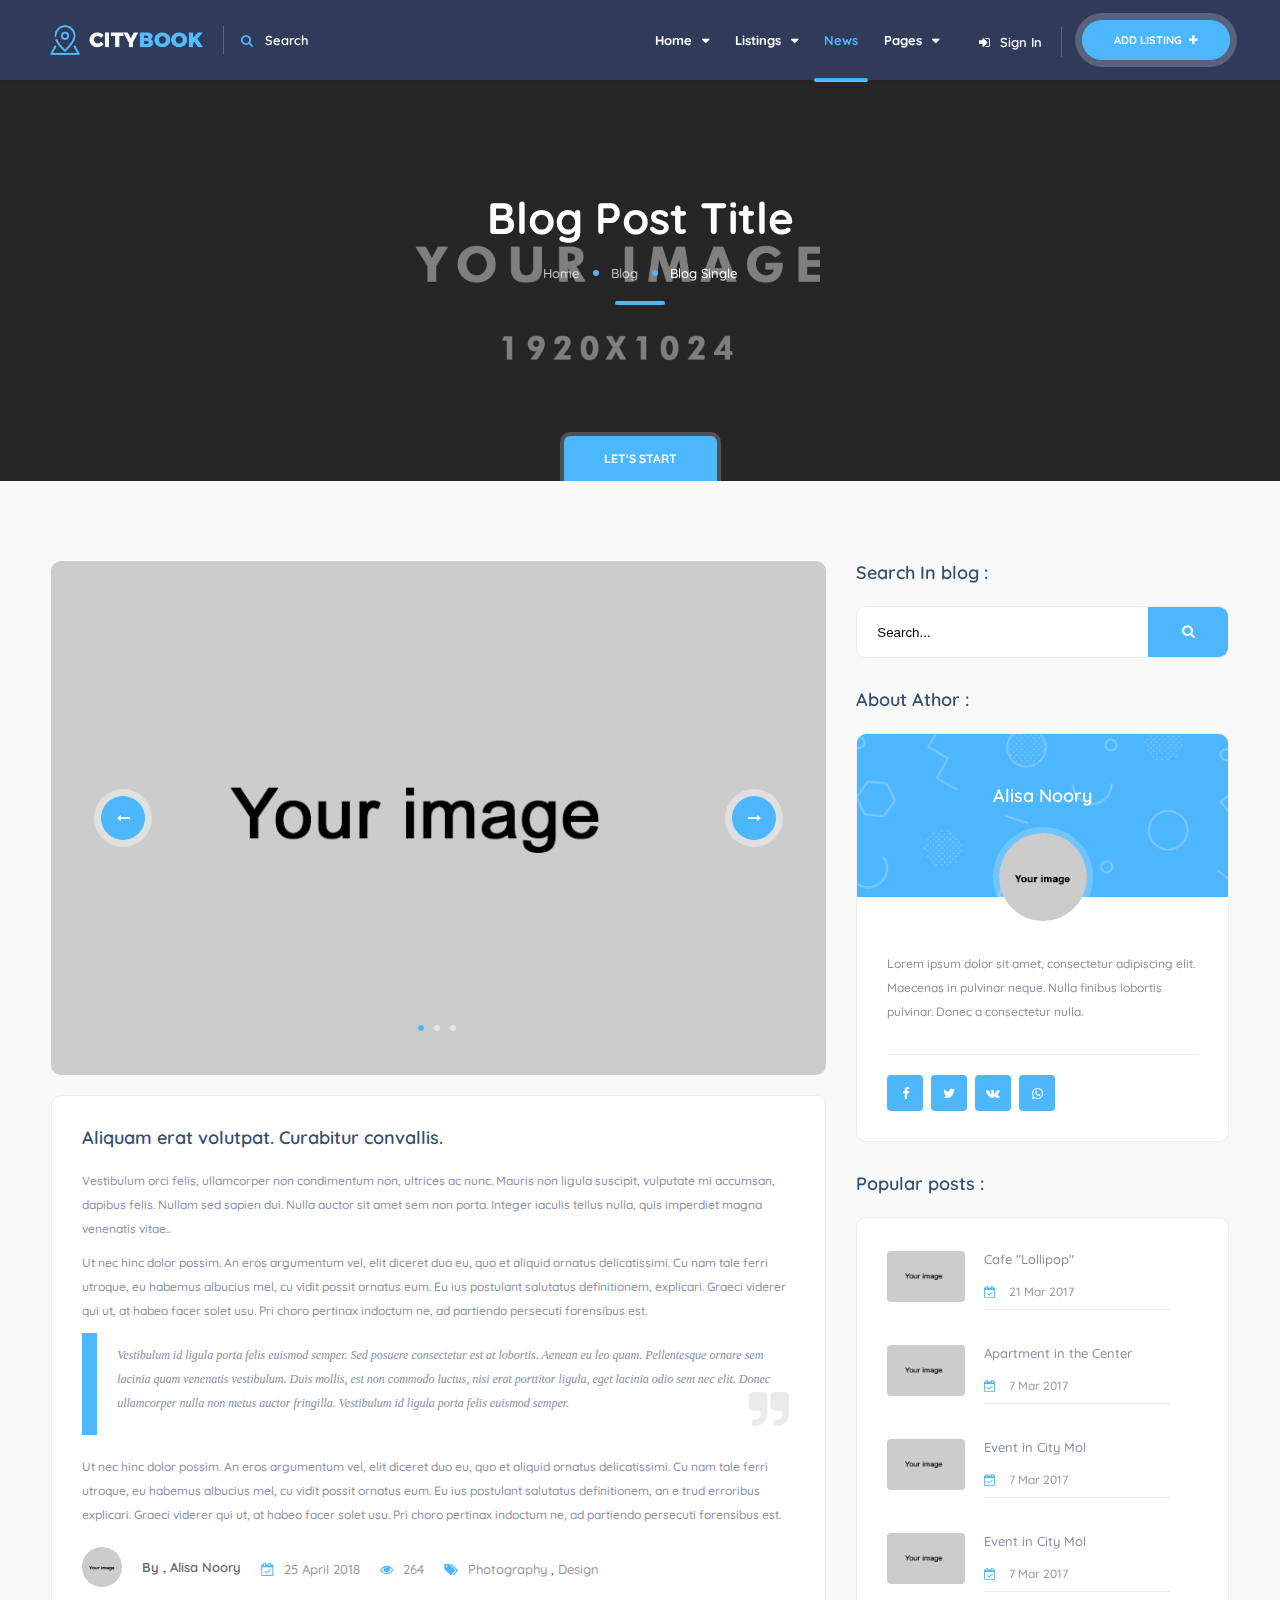
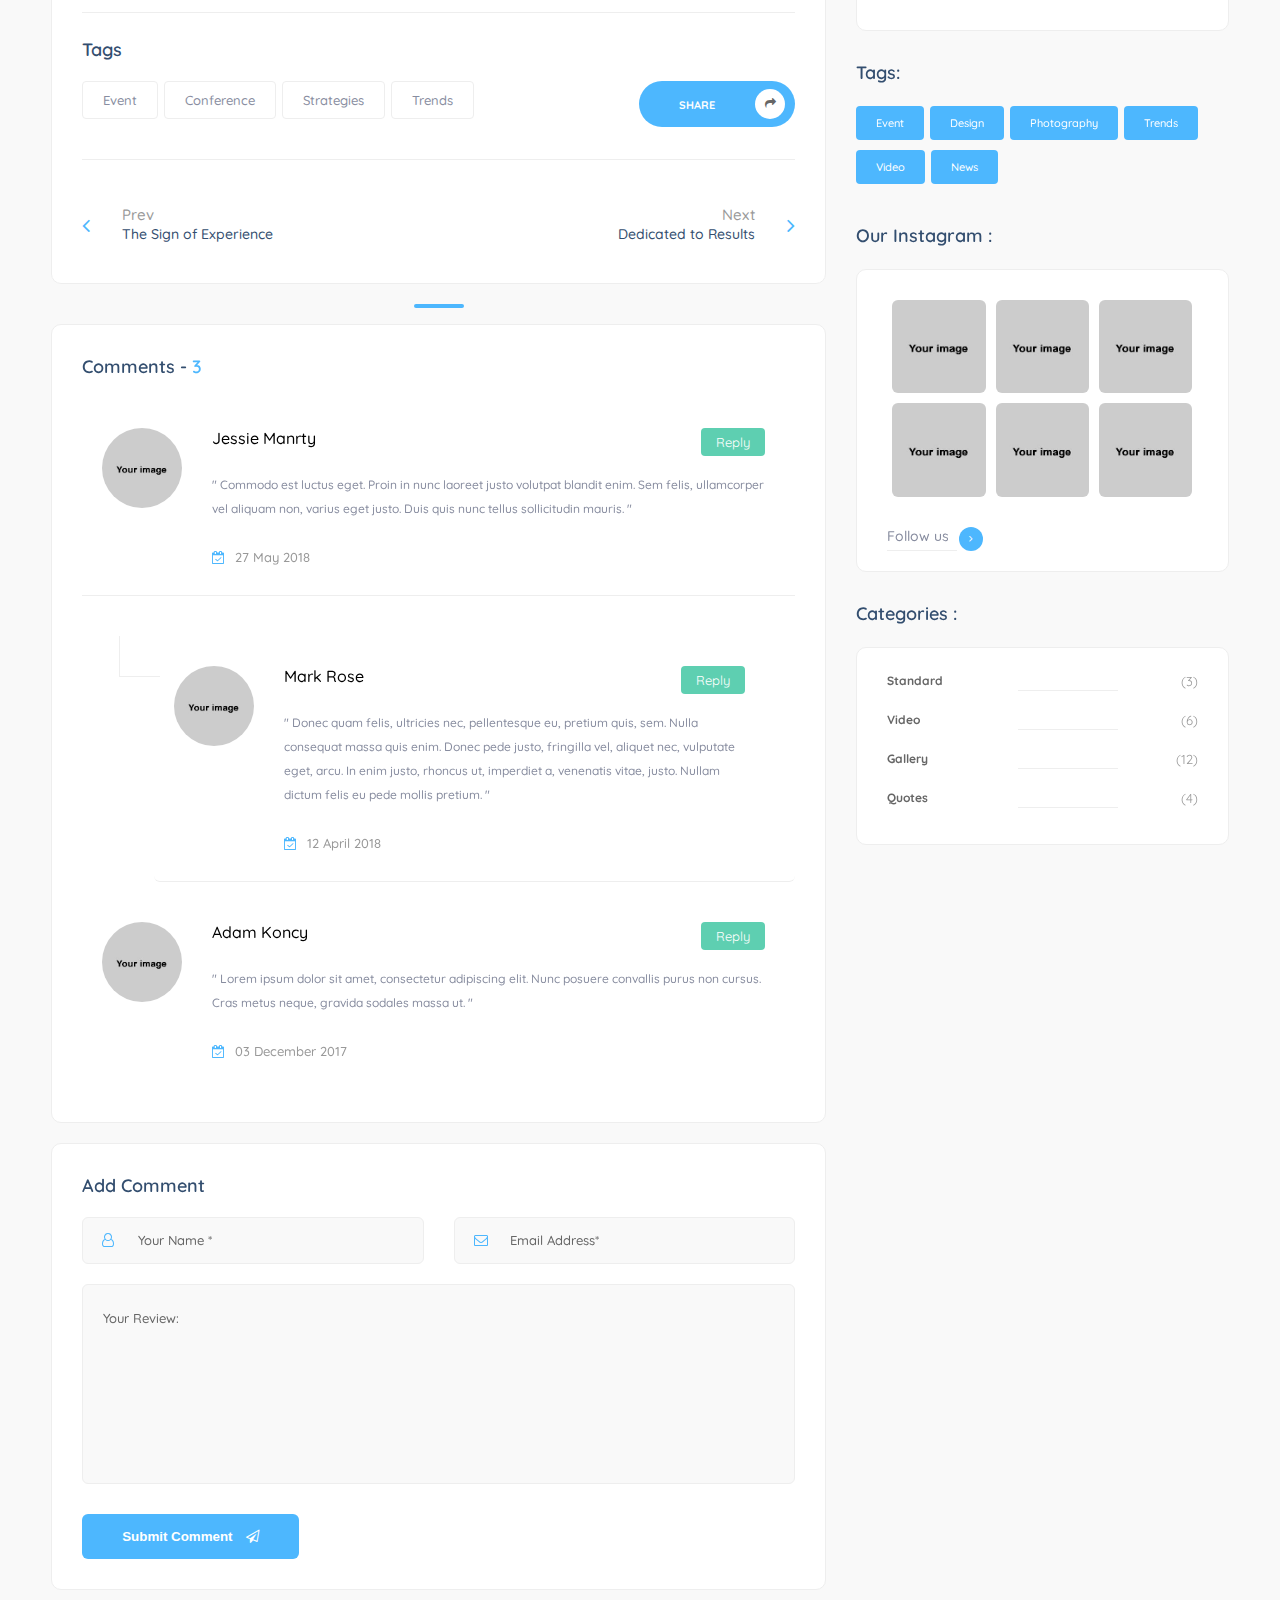
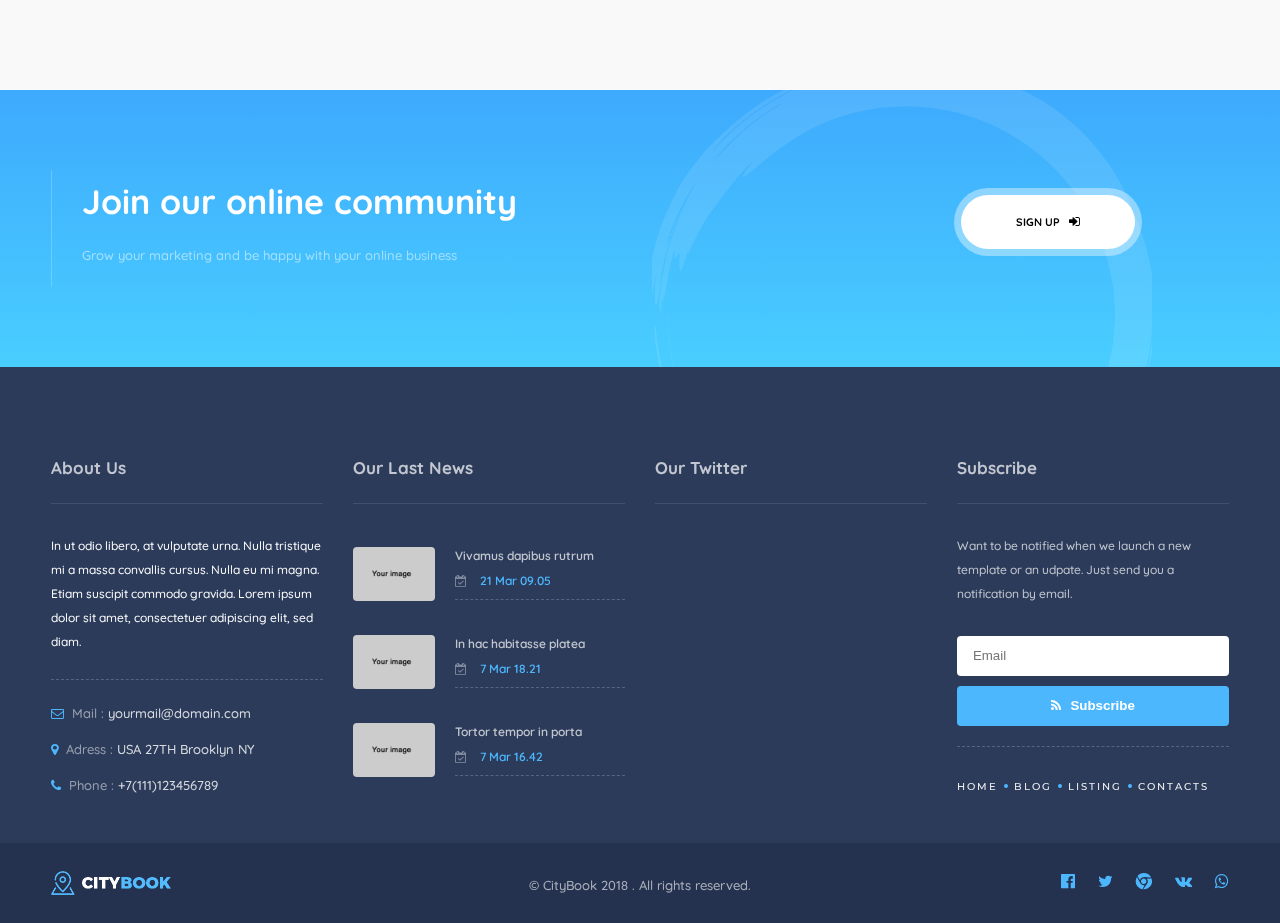
<file: THEMEF~1/citybook/blog-single.html>
<!DOCTYPE HTML>
<html lang="en">
    <head>
        <!--=============== basic  ===============-->
        <meta charset="UTF-8">
        <title>Citybook -Directory Listing Template</title>
        <meta name="viewport" content="width=device-width, initial-scale=1.0, minimum-scale=1.0, maximum-scale=1.0, user-scalable=no">
        <meta name="robots" content="index, follow"/>
        <meta name="keywords" content=""/>
        <meta name="description" content=""/>
        <!--=============== css  ===============-->	
        <link type="text/css" rel="stylesheet" href="css/reset.css">
        <link type="text/css" rel="stylesheet" href="css/plugins.css">
        <link type="text/css" rel="stylesheet" href="css/style.css">
        <link type="text/css" rel="stylesheet" href="css/color.css">
        <!--=============== favicons ===============-->
        <link rel="shortcut icon" href="images/favicon.ico">
    </head>
    <body>
        <!--loader-->
        <div class="loader-wrap">
            <div class="pin"></div>
            <div class="pulse"></div>
        </div>
        <!--loader end-->
        <!-- Main  -->
        <div id="main">
            <!-- header-->
            <header class="main-header dark-header fs-header sticky">
                <div class="header-inner">
                    <div class="logo-holder">
                        <a href="index.html"><img src="images/logo.png" alt=""></a>
                    </div>
                    <div class="header-search vis-header-search">
                        <div class="header-search-input-item">
                            <input type="text" placeholder="Keywords" value=""/>
                        </div>
                        <div class="header-search-select-item">
                            <select data-placeholder="All Categories" class="chosen-select" >
                                <option>All Categories</option>
                                <option>Shops</option>
                                <option>Hotels</option>
                                <option>Restaurants</option>
                                <option>Fitness</option>
                                <option>Events</option>
                            </select>
                        </div>
                        <button class="header-search-button" onclick="window.location.href='listing.html'">Search</button>
                    </div>
                    <div class="show-search-button"><i class="fa fa-search"></i> <span>Search</span></div>
                    <a href="dashboard-add-listing.html" class="add-list">Add Listing <span><i class="fa fa-plus"></i></span></a>
                    <div class="show-reg-form modal-open"><i class="fa fa-sign-in"></i>Sign In</div>
                    <!-- nav-button-wrap--> 
                    <div class="nav-button-wrap color-bg">
                        <div class="nav-button">
                            <span></span><span></span><span></span>
                        </div>
                    </div>
                    <!-- nav-button-wrap end-->
                    <!--  navigation --> 
                    <div class="nav-holder main-menu">
                        <nav>
                            <ul>
                                <li>
                                    <a href="#">Home <i class="fa fa-caret-down"></i></a>
                                    <!--second level -->   
                                    <ul>
                                        <li><a href="index.html">Parallax Image</a></li>
                                        <li><a href="index2.html">Video</a></li>
                                        <li><a href="index3.html">Map</a></li>
                                        <li><a href="index4.html">Slideshow</a></li>
                                        <li><a href="index5.html">Sider</a></li>
                                    </ul>
                                    <!--second level end-->
                                </li>
                                <li>
                                    <a href="#">Listings <i class="fa fa-caret-down"></i></a>
                                    <!--second level -->
                                    <ul>
                                        <li><a href="listing.html">Column map</a></li>
                                        <li><a href="listing2.html">Column map 2</a></li>
                                        <li><a href="listing3.html">Fullwidth Map</a></li>
                                        <li><a href="listing4.html">Fullwidth Map 2</a></li>
                                        <li><a href="listing5.html">Without Map</a></li>
                                        <li><a href="listing6.html">Without Map 2</a></li>
                                        <li>
                                            <a href="#">Single <i class="fa fa-caret-down"></i></a>
                                            <!--third  level  -->
                                            <ul>
                                                <li><a href="listing-single.html">Style 1</a></li>
                                                <li><a href="listing-single2.html">Style 2</a></li>
                                                <li><a href="listing-single3.html">Style 3</a></li>
												<li><a href="listing-single4.html">Style 4</a></li>
                                            </ul>
                                            <!--third  level end-->
                                        </li>
                                    </ul>
                                    <!--second level end-->
                                </li>
                                <li>
                                    <a href="blog.html" class="act-link">News</a>
                                </li>
                                <li>
                                    <a href="#">Pages <i class="fa fa-caret-down"></i></a>
                                    <!--second level -->   
                                    <ul>
                                        <li><a href="about.html">About</a></li>
                                        <li><a href="contacts.html">Contacts</a></li>
                                        <li><a href="author-single.html">User single</a></li>
                                        <li><a href="how-itworks.html">How it Works</a></li>
                                        <li><a href="pricing-tables.html">Pricing</a></li>
                                        <li><a href="dashboard-myprofile.html">User Dasboard</a></li>
                                        <li><a href="blog-single.html">Blog Single</a></li>
                                        <li><a href="dashboard-add-listing.html">Add Listing</a></li>
                                        <li><a href="404.html">404</a></li>
                                        <li><a href="coming-soon.html">Coming Soon</a></li>
                                        <li><a href="header2.html">Header 2</a></li>
                                        <li><a href="footer-fixed.html">Footer Fixed</a></li>
                                    </ul>
                                    <!--second level end-->                                
                                </li>
                            </ul>
                        </nav>
                    </div>
                    <!-- navigation  end -->
                </div>
            </header>
            <!--  header end -->	
            <!-- wrapper -->	
            <div id="wrapper">
                <!-- content -->
                <div class="content">
                    <!--section -->
                    <section class="parallax-section" data-scrollax-parent="true">
                        <div class="bg par-elem "  data-bg="images/bg/1.jpg" data-scrollax="properties: { translateY: '30%' }"></div>
                        <div class="overlay"></div>
                        <div class="container">
                            <div class="section-title center-align">
                                <h2><span>Blog Post Title</span></h2>
                                <div class="breadcrumbs fl-wrap"><a href="#">Home</a><a href="#">Blog</a><span>Blog Single</span></div>
                                <span class="section-separator"></span>
                            </div>
                        </div>
                        <div class="header-sec-link">
                            <div class="container"><a href="#sec1" class="custom-scroll-link">Let's Start</a></div>
                        </div>
                    </section>
                    <!-- section end -->
                    <!--section -->   
                    <section class="gray-section" id="sec1">
                        <div class="container">
                            <div class="row">
                                <div class="col-md-8">
                                    <div class="list-single-main-wrapper fl-wrap" id="sec2">
                                        <!-- article> --> 
                                        <article>
                                            <div class="list-single-main-media fl-wrap">
                                                <div class="single-slider-wrapper fl-wrap">
                                                    <div class="single-slider fl-wrap"  >
                                                        <div class="slick-slide-item"><img src="images/all/1.jpg" alt=""></div>
                                                        <div class="slick-slide-item"><img src="images/all/1.jpg" alt=""></div>
                                                        <div class="slick-slide-item"><img src="images/all/1.jpg" alt=""></div>
                                                    </div>
                                                    <div class="swiper-button-prev sw-btn"><i class="fa fa-long-arrow-left"></i></div>
                                                    <div class="swiper-button-next sw-btn"><i class="fa fa-long-arrow-right"></i></div>
                                                </div>
                                            </div>
                                            <div class="list-single-main-item fl-wrap">
                                                <div class="list-single-main-item-title fl-wrap">
                                                    <h3>Aliquam erat volutpat. Curabitur convallis.</h3>
                                                </div>
                                                <p>
                                                    Vestibulum orci felis, ullamcorper non condimentum non, ultrices ac nunc. Mauris non ligula suscipit, vulputate mi accumsan, dapibus felis. Nullam sed sapien dui. Nulla auctor sit amet sem non porta. Integer iaculis tellus nulla, quis imperdiet magna venenatis vitae..
                                                </p>
                                                <p>Ut nec hinc dolor possim. An eros argumentum vel, elit diceret duo eu, quo et aliquid ornatus delicatissimi. Cu nam tale ferri utroque, eu habemus albucius mel, cu vidit possit ornatus eum. Eu ius postulant salutatus definitionem,  explicari. Graeci viderer qui ut, at habeo facer solet usu. Pri choro pertinax indoctum ne, ad partiendo persecuti forensibus est.</p>
                                                <blockquote>
                                                    <p>Vestibulum id ligula porta felis euismod semper. Sed posuere consectetur est at lobortis. Aenean eu leo quam. Pellentesque ornare sem lacinia quam venenatis vestibulum. Duis mollis, est non commodo luctus, nisi erat porttitor ligula, eget lacinia odio sem nec elit. Donec ullamcorper nulla non metus auctor fringilla. Vestibulum id ligula porta felis euismod semper.</p>
                                                </blockquote>
                                                <p>Ut nec hinc dolor possim. An eros argumentum vel, elit diceret duo eu, quo et aliquid ornatus delicatissimi. Cu nam tale ferri utroque, eu habemus albucius mel, cu vidit possit ornatus eum. Eu ius postulant salutatus definitionem, an e trud erroribus explicari. Graeci viderer qui ut, at habeo facer solet usu. Pri choro pertinax indoctum ne, ad partiendo persecuti forensibus est.</p>
                                                <div class="post-author"><a href="#"><img src="images/avatar/1.jpg" alt=""><span>By , Alisa Noory</span></a></div>
                                                <div class="post-opt">
                                                    <ul>
                                                        <li><i class="fa fa-calendar-check-o"></i> <span>25 April 2018</span></li>
                                                        <li><i class="fa fa-eye"></i> <span>264</span></li>
                                                        <li><i class="fa fa-tags"></i> <a href="#">Photography</a> , <a href="#">Design</a> </li>
                                                    </ul>
                                                </div>
                                                <span class="fw-separator"></span>
                                                <div class="list-single-main-item-title fl-wrap">
                                                    <h3>Tags</h3>
                                                </div>
                                                <div class="list-single-tags tags-stylwrap blog-tags">
                                                    <a href="#">Event</a>
                                                    <a href="#">Conference</a>
                                                    <a href="#">Strategies</a>
                                                    <a href="#">Trends</a>
                                                </div>
                                                <div class="share-holder hid-share">
                                                    <div class="showshare"><span>Share </span><i class="fa fa-share"></i></div>
                                                    <div class="share-container  isShare"></div>
                                                </div>
                                                <span class="fw-separator"></span>
                                                <div class="post-nav fl-wrap">
                                                    <a href="#" class="post-link prev-post-link"><i class="fa fa-angle-left"></i>Prev <span class="clearfix">The Sign of Experience</span></a>
                                                    <a href="#" class="post-link next-post-link"><i class="fa fa-angle-right"></i>Next<span class="clearfix">Dedicated to Results</span></a>
                                                </div>
                                            </div>
                                        </article>
                                        <!-- article end -->       
                                        <span class="section-separator"></span>
                                        <!-- list-single-main-item -->   
                                        <div class="list-single-main-item fl-wrap" id="sec4">
                                            <div class="list-single-main-item-title fl-wrap">
                                                <h3>Comments -  <span> 3 </span></h3>
                                            </div>
                                            <div class="reviews-comments-wrap">
                                                <!-- reviews-comments-item -->  
                                                <div class="reviews-comments-item">
                                                    <div class="review-comments-avatar">
                                                        <img src="images/avatar/1.jpg" alt=""> 
                                                    </div>
                                                    <div class="reviews-comments-item-text">
                                                        <a href="#" class="new-dashboard-item">Reply</a>
                                                        <h4><a href="#">Jessie Manrty</a></h4>
                                                        <div class="clearfix"></div>
                                                        <p>" Commodo est luctus eget. Proin in nunc laoreet justo volutpat blandit enim. Sem felis, ullamcorper vel aliquam non, varius eget justo. Duis quis nunc tellus sollicitudin mauris. "</p>
                                                        <span class="reviews-comments-item-date"><i class="fa fa-calendar-check-o"></i>27 May 2018</span>
                                                    </div>
                                                </div>
                                                <!--reviews-comments-item end-->  
                                                <!-- reviews-comments-item -->  
                                                <div class="reviews-comments-item reply-comment-item ">
                                                    <div class="review-comments-avatar">
                                                        <img src="images/avatar/1.jpg" alt=""> 
                                                    </div>
                                                    <div class="reviews-comments-item-text">
                                                        <a href="#" class="new-dashboard-item">Reply</a>
                                                        <h4><a href="#">Mark Rose</a></h4>
                                                        <div class="clearfix"></div>
                                                        <p>" Donec quam felis, ultricies nec, pellentesque eu, pretium quis, sem. Nulla consequat massa quis enim. Donec pede justo, fringilla vel, aliquet nec, vulputate eget, arcu. In enim justo, rhoncus ut, imperdiet a, venenatis vitae, justo. Nullam dictum felis eu pede mollis pretium. "</p>
                                                        <span class="reviews-comments-item-date"><i class="fa fa-calendar-check-o"></i>12 April 2018</span>
                                                    </div>
                                                </div>
                                                <!--reviews-comments-item end--> 
                                                <!-- reviews-comments-item -->  
                                                <div class="reviews-comments-item">
                                                    <div class="review-comments-avatar">
                                                        <img src="images/avatar/1.jpg" alt=""> 
                                                    </div>
                                                    <div class="reviews-comments-item-text">
                                                        <a href="#" class="new-dashboard-item">Reply</a>
                                                        <h4><a href="#">Adam Koncy</a></h4>
                                                        <div class="clearfix"></div>
                                                        <p>" Lorem ipsum dolor sit amet, consectetur adipiscing elit. Nunc posuere convallis purus non cursus. Cras metus neque, gravida sodales massa ut. "</p>
                                                        <span class="reviews-comments-item-date"><i class="fa fa-calendar-check-o"></i>03 December 2017</span>
                                                    </div>
                                                </div>
                                                <!--reviews-comments-item end-->                                                                  
                                            </div>
                                        </div>
                                        <!-- list-single-main-item end -->   
                                        <!-- list-single-main-item -->   
                                        <div class="list-single-main-item fl-wrap" id="sec5">
                                            <div class="list-single-main-item-title fl-wrap">
                                                <h3>Add Comment</h3>
                                            </div>
                                            <!-- Add Review Box -->
                                            <div id="add-review" class="add-review-box">
                                                <!-- Review Comment -->
                                                <form id="add-comment" class="add-comment custom-form">
                                                    <fieldset>
                                                        <div class="row">
                                                            <div class="col-md-6">
                                                                <label><i class="fa fa-user-o"></i></label>
                                                                <input type="text" placeholder="Your Name *" value=""/>
                                                            </div>
                                                            <div class="col-md-6">
                                                                <label><i class="fa fa-envelope-o"></i>  </label>
                                                                <input type="text" placeholder="Email Address*" value=""/>
                                                            </div>
                                                        </div>
                                                        <textarea cols="40" rows="3" placeholder="Your Review:"></textarea>
                                                    </fieldset>
                                                    <button class="btn  big-btn  color-bg flat-btn">Submit Comment <i class="fa fa-paper-plane-o" aria-hidden="true"></i></button>
                                                </form>
                                            </div>
                                            <!-- Add Review Box / End -->
                                        </div>
                                        <!-- list-single-main-item end -->                                
                                    </div>
                                </div>
                                <!--box-widget-wrap -->
                                <div class="col-md-4">
                                    <div class="box-widget-wrap">
                                        <!--box-widget-item -->
                                        <div class="box-widget-item fl-wrap">
                                            <div class="box-widget-item-header">
                                                <h3>Search In blog : </h3>
                                            </div>
                                            <div class="box-widget search-widget">
                                                <form action="#" class="fl-wrap">
                                                    <input name="se" id="se" type="text" class="search" placeholder="Search.." value="Search..." />
                                                    <button class="search-submit" id="submit_btn"><i class="fa fa-search transition"></i> </button>
                                                </form>
                                            </div>
                                        </div>
                                        <!--box-widget-item end -->  
                                        <!--box-widget-item -->
                                        <div class="box-widget-item fl-wrap">
                                            <div class="box-widget-item-header">
                                                <h3>About Athor : </h3>
                                            </div>
                                            <div class="box-widget list-author-widget">
                                                <div class="list-author-widget-header shapes-bg-small  color-bg fl-wrap">
                                                    <span class="list-author-widget-link"><a href="author-single.html">Alisa Noory</a></span>
                                                    <img src="images/avatar/1.jpg" alt=""> 
                                                </div>
                                                <div class="box-widget-content">
                                                    <div class="list-author-widget-text">
                                                        <div class="list-author-widget-contacts">
                                                            <p>Lorem ipsum dolor sit amet, consectetur adipiscing elit. Maecenas in pulvinar neque. Nulla finibus lobortis pulvinar. Donec a consectetur nulla.</p>
                                                        </div>
                                                        <div class="list-widget-social">
                                                            <ul>
                                                                <li><a href="#" target="_blank"><i class="fa fa-facebook"></i></a></li>
                                                                <li><a href="#" target="_blank"><i class="fa fa-twitter"></i></a></li>
                                                                <li><a href="#" target="_blank"><i class="fa fa-vk"></i></a></li>
                                                                <li><a href="#" target="_blank"><i class="fa fa-whatsapp"></i></a></li>
                                                            </ul>
                                                        </div>
                                                    </div>
                                                </div>
                                            </div>
                                        </div>
                                        <!--box-widget-item end -->
                                        <!--box-widget-item -->
                                        <div class="box-widget-item fl-wrap">
                                            <div class="box-widget-item-header">
                                                <h3>Popular posts : </h3>
                                            </div>
                                            <div class="box-widget widget-posts blog-widgets">
                                                <div class="box-widget-content">
                                                    <ul>
                                                        <li class="clearfix">
                                                            <a href="#"  class="widget-posts-img"><img src="images/all/1.jpg"  alt=""></a>
                                                            <div class="widget-posts-descr">
                                                                <a href="#" title="">Cafe "Lollipop"</a>
                                                                <span class="widget-posts-date"><i class="fa fa-calendar-check-o"></i> 21 Mar 2017 </span> 
                                                            </div>
                                                        </li>
                                                        <li class="clearfix">
                                                            <a href="#"  class="widget-posts-img"><img src="images/all/1.jpg"  alt=""></a>
                                                            <div class="widget-posts-descr">
                                                                <a href="#" title=""> Apartment in the Center</a>
                                                                <span class="widget-posts-date"><i class="fa fa-calendar-check-o"></i> 7 Mar 2017 </span> 
                                                            </div>
                                                        </li>
                                                        <li class="clearfix">
                                                            <a href="#"  class="widget-posts-img"><img src="images/all/1.jpg"  alt=""></a>
                                                            <div class="widget-posts-descr">
                                                                <a href="#" title="">Event in City Mol</a>
                                                                <span class="widget-posts-date"><i class="fa fa-calendar-check-o"></i> 7 Mar 2017 </span>
                                                            </div>
                                                        </li>
                                                        <li class="clearfix">
                                                            <a href="#"  class="widget-posts-img"><img src="images/all/1.jpg"  alt=""></a>
                                                            <div class="widget-posts-descr">
                                                                <a href="#" title="">Event in City Mol</a>
                                                                <span class="widget-posts-date"><i class="fa fa-calendar-check-o"></i> 7 Mar 2017 </span>
                                                            </div>
                                                        </li>
                                                    </ul>
                                                </div>
                                            </div>
                                        </div>
                                        <!--box-widget-item end -->     
                                        <!--box-widget-item -->
                                        <div class="box-widget-item fl-wrap">
                                            <div class="box-widget-item-header">
                                                <h3>Tags: </h3>
                                            </div>
                                            <div class="list-single-tags tags-stylwrap">
                                                <a href="#">Event</a>
                                                <a href="#">Design</a>
                                                <a href="#">Photography</a>
                                                <a href="#">Trends</a>
                                                <a href="#">Video</a>
                                                <a href="#">News</a>                                                                               
                                            </div>
                                        </div>
                                        <!--box-widget-item end -->     
                                        <!--box-widget-item -->
                                        <div class="box-widget-item fl-wrap">
                                            <div class="box-widget-item-header">
                                                <h3>Our Instagram : </h3>
                                            </div>
                                            <div class="box-widget">
                                                <div class="box-widget-content">
                                                    <div class="jr-insta-thumb">
                                                        <ul>
                                                            <li>
                                                                <a href="#"><img src="images/instagram/1.jpg" alt=""></a>
                                                            </li>
                                                            <li>
                                                                <a href="#"><img src="images/instagram/1.jpg" alt=""></a>
                                                            </li>
                                                            <li>
                                                                <a href="#"><img src="images/instagram/1.jpg" alt=""></a>
                                                            </li>
                                                            <li>
                                                                <a href="#"><img src="images/instagram/1.jpg" alt=""></a>
                                                            </li>
                                                            <li>
                                                                <a href="#"><img src="images/instagram/1.jpg" alt=""></a>
                                                            </li>
                                                            <li>
                                                                <a href="#"><img src="images/instagram/1.jpg" alt=""></a>
                                                            </li>
                                                        </ul>
                                                    </div>
                                                    <a class="widget-posts-link" href="#" target="_blank">Follow us<span><i class="fa fa-angle-right"></i></span></a>
                                                </div>
                                            </div>
                                        </div>
                                        <!--box-widget-item end -->                                       
                                        <!--box-widget-item -->
                                        <div class="box-widget-item fl-wrap">
                                            <div class="box-widget-item-header">
                                                <h3>Categories : </h3>
                                            </div>
                                            <div class="box-widget">
                                                <div class="box-widget-content">
                                                    <ul class="cat-item">
                                                        <li><a href="#">Standard</a> <span>(3)</span></li>
                                                        <li><a href="#">Video</a> <span>(6) </span></li>
                                                        <li><a href="#">Gallery</a> <span>(12) </span></li>
                                                        <li><a href="#">Quotes</a> <span>(4)</span></li>
                                                    </ul>
                                                </div>
                                            </div>
                                        </div>
                                        <!--box-widget-item end -->                    
                                    </div>
                                </div>
                                <!--box-widget-wrap end -->
                            </div>
                        </div>
                    </section>
                    <!--section end -->
                    <div class="limit-box fl-wrap"></div>
                    <!--section -->
                    <section class="gradient-bg">
                        <div class="cirle-bg">
                            <div class="bg" data-bg="images/bg/circle.png"></div>
                        </div>
                        <div class="container">
                            <div class="join-wrap fl-wrap">
                                <div class="row">
                                    <div class="col-md-8">
                                        <h3>Join our online community</h3>
                                        <p>Grow your marketing and be happy with your online business</p>
                                    </div>
                                    <div class="col-md-4"><a href="#" class="join-wrap-btn modal-open">Sign Up <i class="fa fa-sign-in"></i></a></div>
                                </div>
                            </div>
                        </div>
                    </section>
                    <!--section end -->
                </div>
                <!--content end --> 
            </div>
            <!-- wrapper end -->
            <!--footer -->
            <footer class="main-footer dark-footer  ">
                <div class="container">
                    <div class="row">
                        <div class="col-md-3">
                            <div class="footer-widget fl-wrap">
                                <h3>About Us</h3>
                                <div class="footer-contacts-widget fl-wrap">
                                    <p>In ut odio libero, at vulputate urna. Nulla tristique mi a massa convallis cursus. Nulla eu mi magna. Etiam suscipit commodo gravida. Lorem ipsum dolor sit amet, consectetuer adipiscing elit, sed diam. </p>
                                    <ul  class="footer-contacts fl-wrap">
                                        <li><span><i class="fa fa-envelope-o"></i> Mail :</span><a href="#" target="_blank">yourmail@domain.com</a></li>
                                        <li> <span><i class="fa fa-map-marker"></i> Adress :</span><a href="#" target="_blank">USA 27TH Brooklyn NY</a></li>
                                        <li><span><i class="fa fa-phone"></i> Phone :</span><a href="#">+7(111)123456789</a></li>
                                    </ul>
                                </div>
                            </div>
                        </div>
                        <div class="col-md-3">
                            <div class="footer-widget fl-wrap">
                                <h3>Our Last News</h3>
                                <div class="widget-posts fl-wrap">
                                    <ul>
                                        <li class="clearfix">
                                            <a href="#"  class="widget-posts-img"><img src="images/all/1.jpg" class="respimg" alt=""></a>
                                            <div class="widget-posts-descr">
                                                <a href="#" title="">Vivamus dapibus rutrum</a>
                                                <span class="widget-posts-date"><i class="fa fa-calendar-check-o"></i> 21 Mar 09.05 </span> 
                                            </div>
                                        </li>
                                        <li class="clearfix">
                                            <a href="#"  class="widget-posts-img"><img src="images/all/1.jpg" class="respimg" alt=""></a>
                                            <div class="widget-posts-descr">
                                                <a href="#" title=""> In hac habitasse platea</a>
                                                <span class="widget-posts-date"><i class="fa fa-calendar-check-o"></i> 7 Mar 18.21 </span> 
                                            </div>
                                        </li>
                                        <li class="clearfix">
                                            <a href="#"  class="widget-posts-img"><img src="images/all/1.jpg" class="respimg" alt=""></a>
                                            <div class="widget-posts-descr">
                                                <a href="#" title="">Tortor tempor in porta</a>
                                                <span class="widget-posts-date"><i class="fa fa-calendar-check-o"></i> 7 Mar 16.42 </span>
                                            </div>
                                        </li>
                                    </ul>
                                </div>
                            </div>
                        </div>
                        <div class="col-md-3">
                            <div class="footer-widget fl-wrap">
                                <h3>Our  Twitter</h3>
                                <div id="footer-twiit"></div>
                            </div>
                        </div>
                        <div class="col-md-3">
                            <div class="footer-widget fl-wrap">
                                <h3>Subscribe</h3>
                                <div class="subscribe-widget fl-wrap">
                                    <p>Want to be notified when we launch a new template or an udpate. Just  send you a notification by email.</p>
                                    <div class="subcribe-form">
                                        <form id="subscribe">
                                            <input class="enteremail" name="email" id="subscribe-email" placeholder="Email" spellcheck="false" type="text">
                                            <button type="submit" id="subscribe-button" class="subscribe-button"><i class="fa fa-rss"></i> Subscribe</button>
                                            <label for="subscribe-email" class="subscribe-message"></label>
                                        </form>
                                    </div>
                                </div>
                                <div class="footer-widget fl-wrap">
                                    <div class="footer-menu fl-wrap">
                                        <ul>
                                            <li><a href="#">Home </a></li>
                                            <li><a href="#">Blog</a></li>
                                            <li><a href="#">Listing</a></li>
                                            <li><a href="#">Contacts</a></li>
                                        </ul>
                                    </div>
                                </div>
                            </div>
                        </div>
                    </div>
                </div>
                <div class="sub-footer fl-wrap">
                    <div class="container">
                        <div class="row">
                            <div class="col-md-4">
                                <div class="about-widget">
                                    <img src="images/logo.png" alt="">
                                </div>
                            </div>
                            <div class="col-md-4">
                                <div class="copyright"> &#169; CityBook 2018 .  All rights reserved.</div>
                            </div>
                            <div class="col-md-4">
                                <div class="footer-social">
                                    <ul>
                                        <li><a href="#" target="_blank" ><i class="fa fa-facebook-official"></i></a></li>
                                        <li><a href="#" target="_blank"><i class="fa fa-twitter"></i></a></li>
                                        <li><a href="#" target="_blank" ><i class="fa fa-chrome"></i></a></li>
                                        <li><a href="#" target="_blank" ><i class="fa fa-vk"></i></a></li>
                                        <li><a href="#" target="_blank" ><i class="fa fa-whatsapp"></i></a></li>
                                    </ul>
                                </div>
                            </div>
                        </div>
                    </div>
                </div>
            </footer>
            <!--footer end  -->
            <!--register form -->
            <div class="main-register-wrap modal">
                <div class="main-overlay"></div>
                <div class="main-register-holder">
                    <div class="main-register fl-wrap">
                        <div class="close-reg"><i class="fa fa-times"></i></div>
                        <h3>Sign In <span>City<strong>Book</strong></span></h3>
                        <div class="soc-log fl-wrap">
                            <p>For faster login or register use your social account.</p>
                            <a href="#" class="facebook-log"><i class="fa fa-facebook-official"></i>Log in with Facebook</a>
                            <a href="#" class="twitter-log"><i class="fa fa-twitter"></i> Log in with Twitter</a>
                        </div>
                        <div class="log-separator fl-wrap"><span>or</span></div>
                        <div id="tabs-container">
                            <ul class="tabs-menu">
                                <li class="current"><a href="#tab-1">Login</a></li>
                                <li><a href="#tab-2">Register</a></li>
                            </ul>
                            <div class="tab">
                                <div id="tab-1" class="tab-content">
                                    <div class="custom-form">
                                        <form method="post"  name="registerform">
                                            <label>Username or Email Address * </label>
                                            <input name="email" type="text"   onClick="this.select()" value=""> 
                                            <label >Password * </label>
                                            <input name="password" type="password"   onClick="this.select()" value="" > 
                                            <button type="submit"  class="log-submit-btn"><span>Log In</span></button> 
                                            <div class="clearfix"></div>
                                            <div class="filter-tags">
                                                <input id="check-a" type="checkbox" name="check">
                                                <label for="check-a">Remember me</label>
                                            </div>
                                        </form>
                                        <div class="lost_password">
                                            <a href="#">Lost Your Password?</a>
                                        </div>
                                    </div>
                                </div>
                                <div class="tab">
                                    <div id="tab-2" class="tab-content">
                                        <div class="custom-form">
                                            <form method="post"   name="registerform" class="main-register-form" id="main-register-form2">
                                                <label >First Name * </label>
                                                <input name="name" type="text"   onClick="this.select()" value=""> 
                                                <label>Second Name *</label>
                                                <input name="name2" type="text"  onClick="this.select()" value="">
                                                <label>Email Address *</label>
                                                <input name="email" type="text"  onClick="this.select()" value="">                                              
                                                <label >Password *</label>
                                                <input name="password" type="password"   onClick="this.select()" value="" > 
                                                <button type="submit"     class="log-submit-btn"  ><span>Register</span></button> 
                                            </form>
                                        </div>
                                    </div>
                                </div>
                            </div>
                        </div>
                    </div>
                </div>
            </div>
            <!--register form end -->
            <a class="to-top"><i class="fa fa-angle-up"></i></a>
        </div>
        <!-- Main end -->
        <!--=============== scripts  ===============-->
        <script type="text/javascript" src="js/jquery.min.js"></script>
        <script type="text/javascript" src="js/plugins.js"></script>
        <script type="text/javascript" src="js/scripts.js"></script>   
    </body>
</html>
</file>
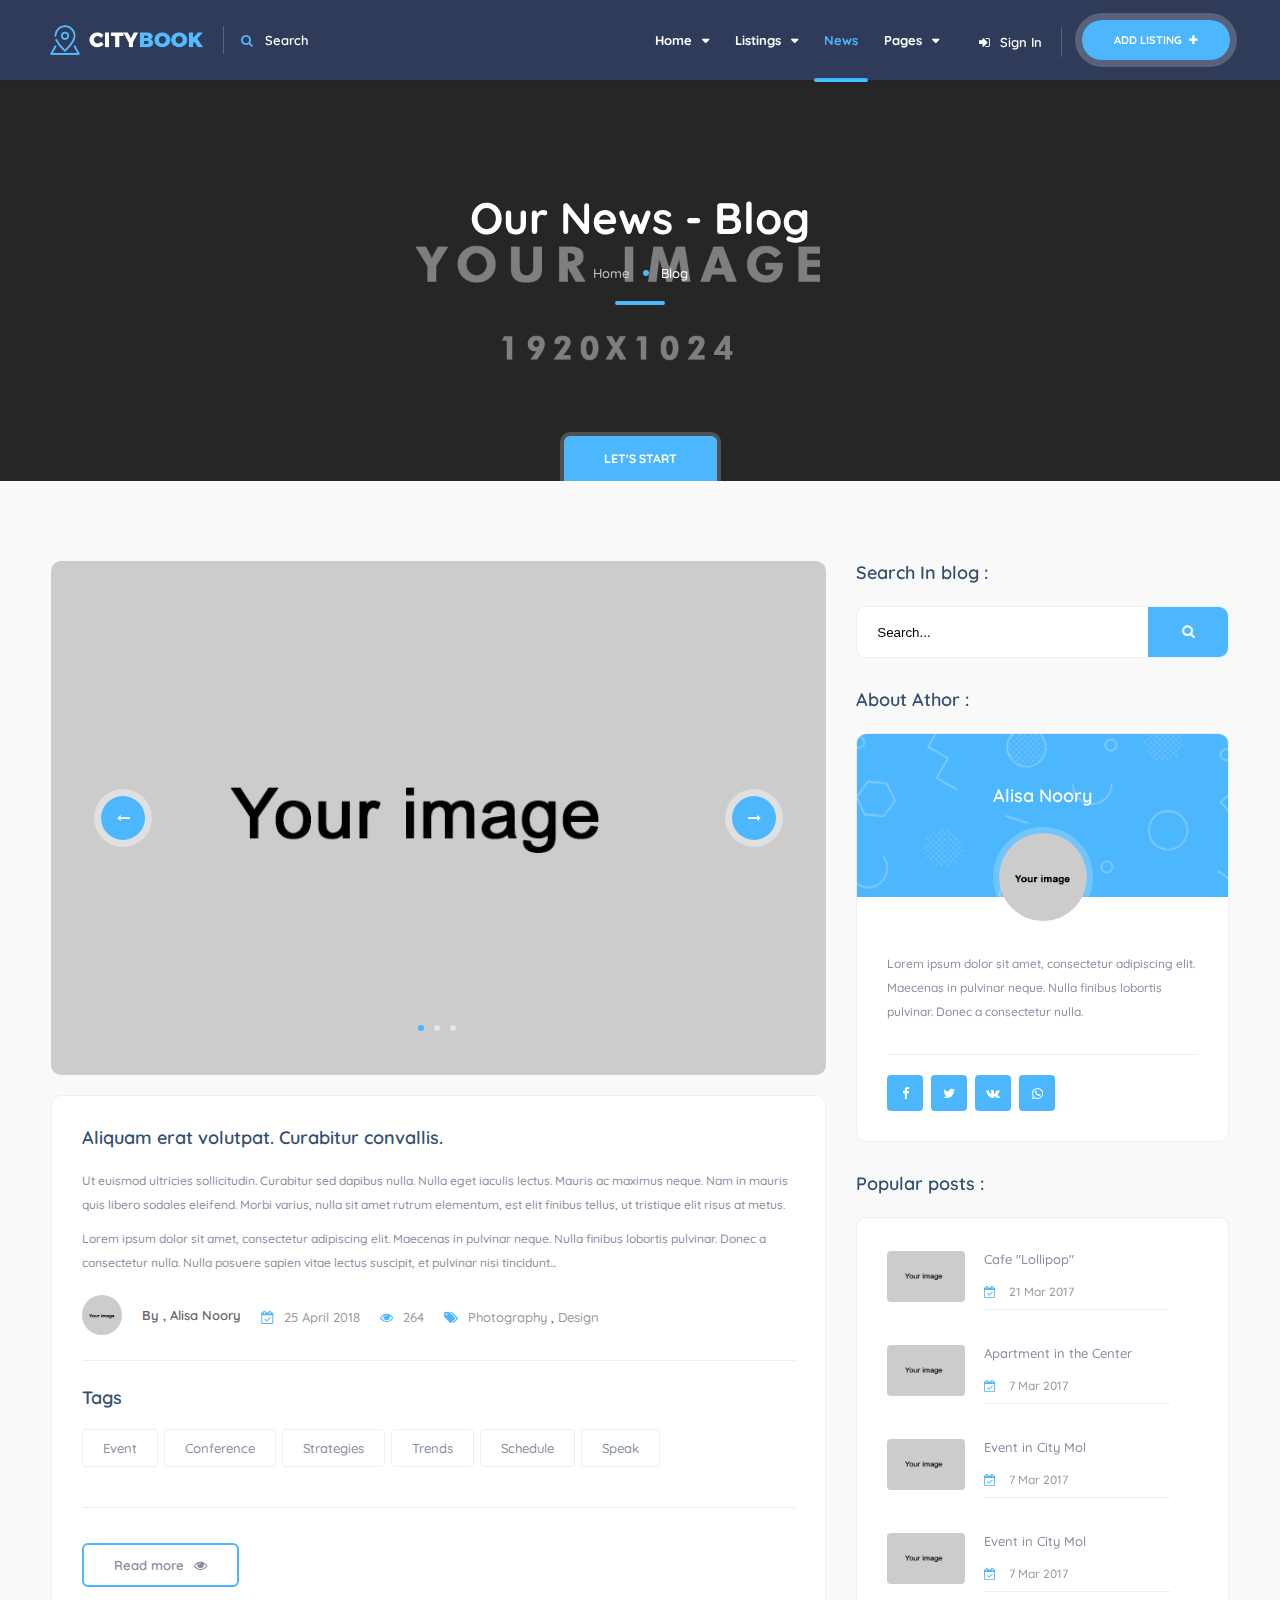
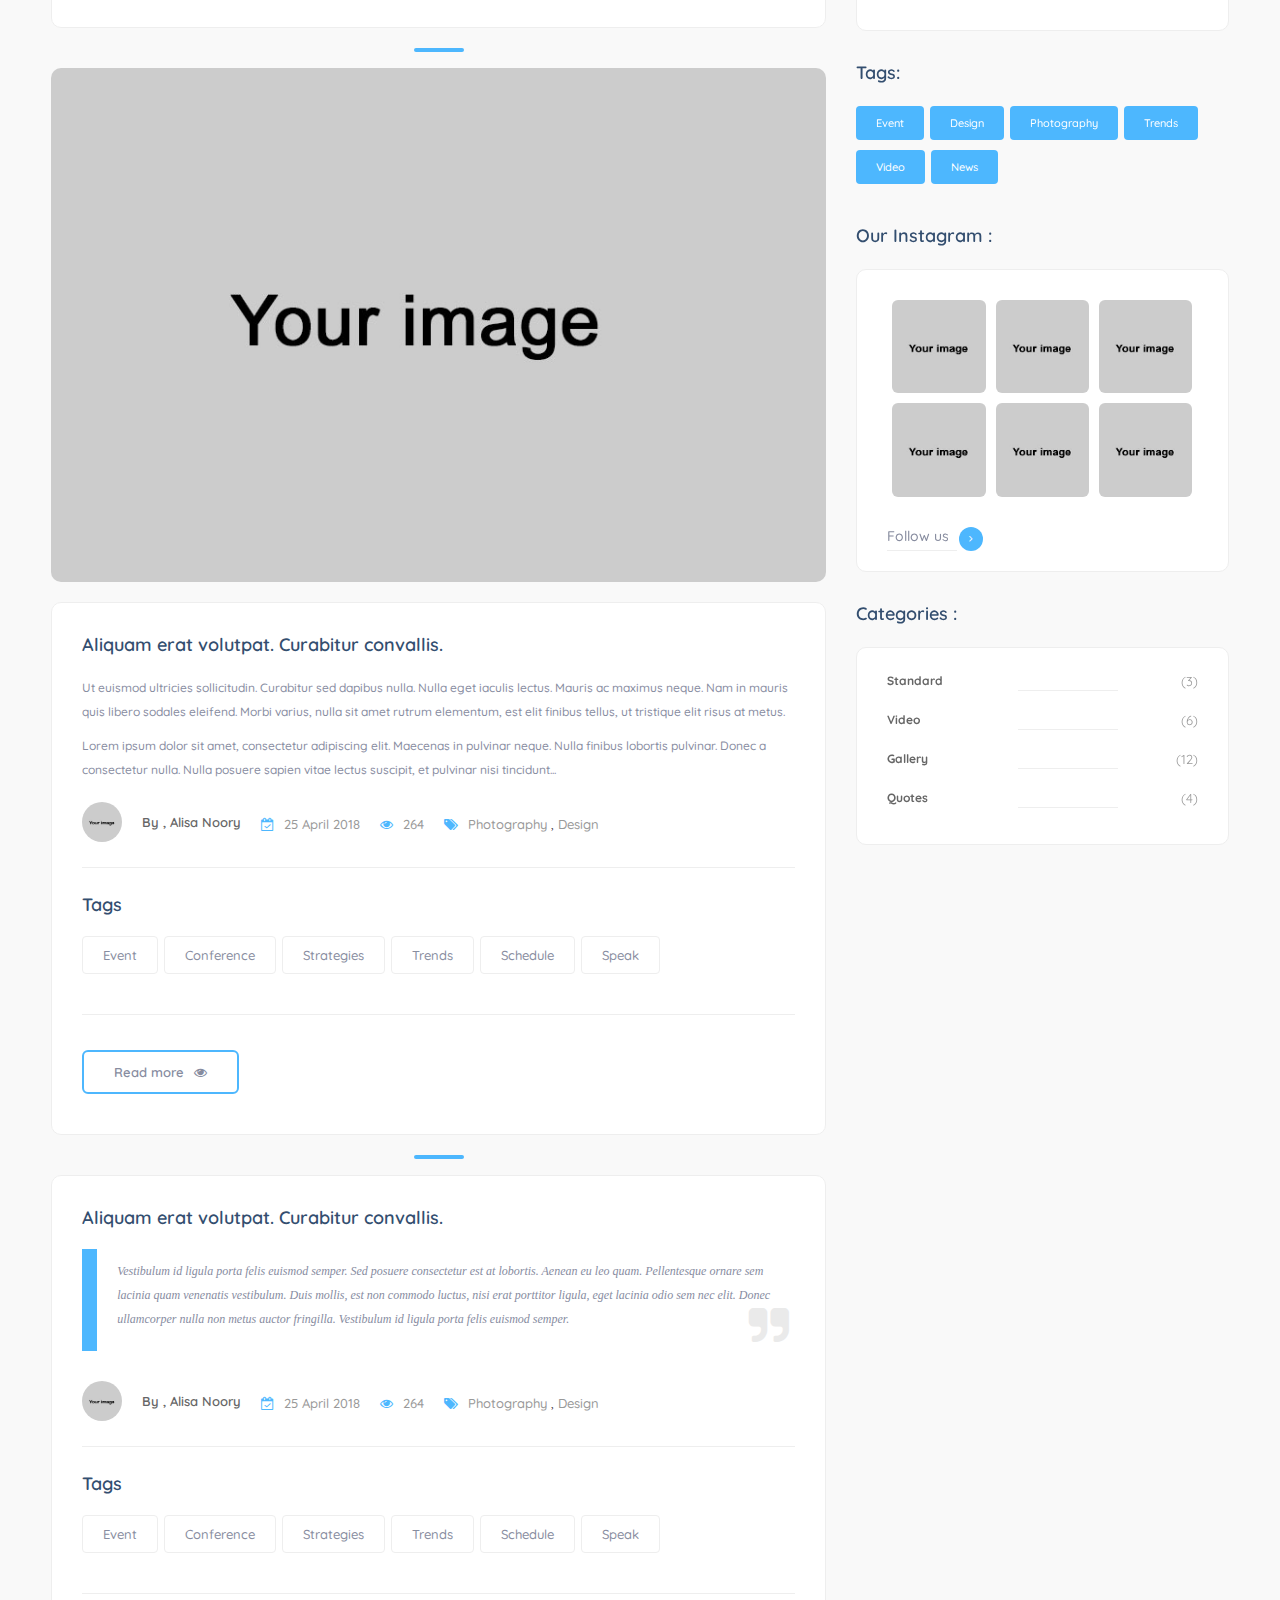
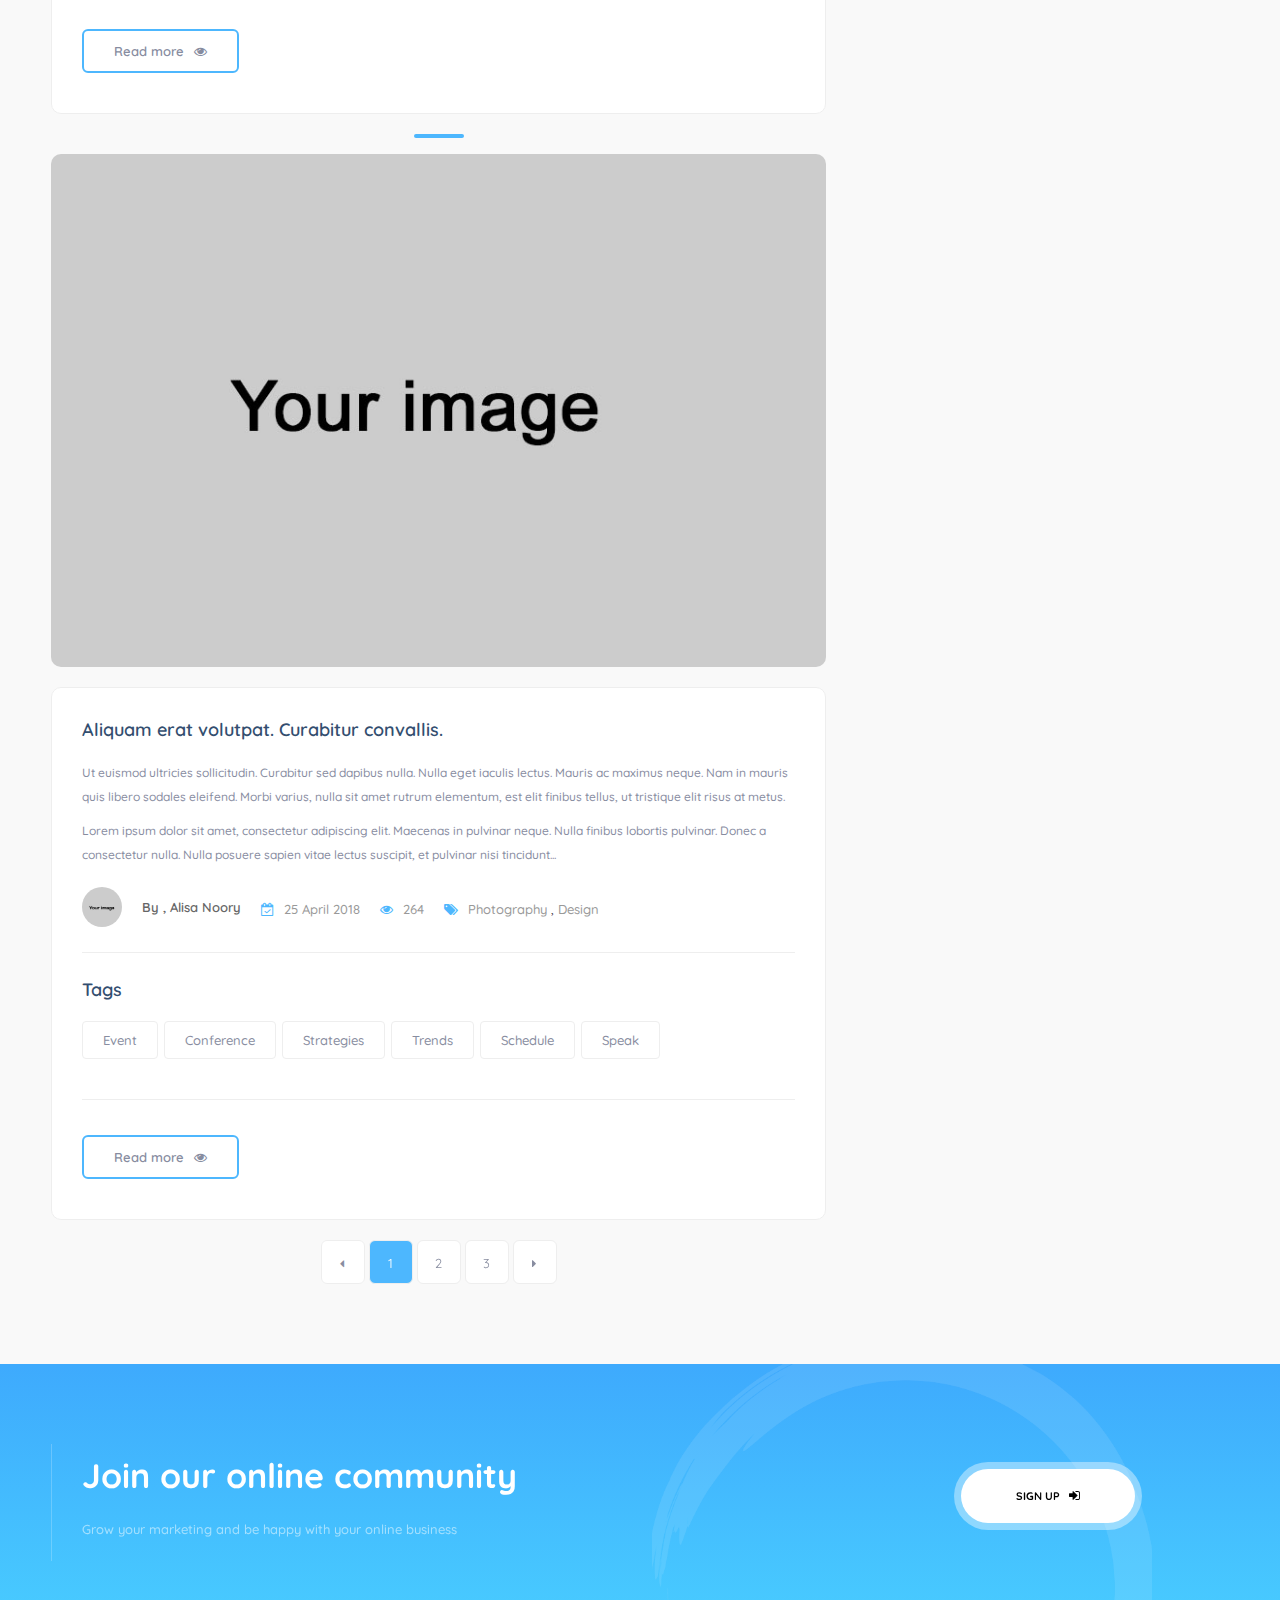
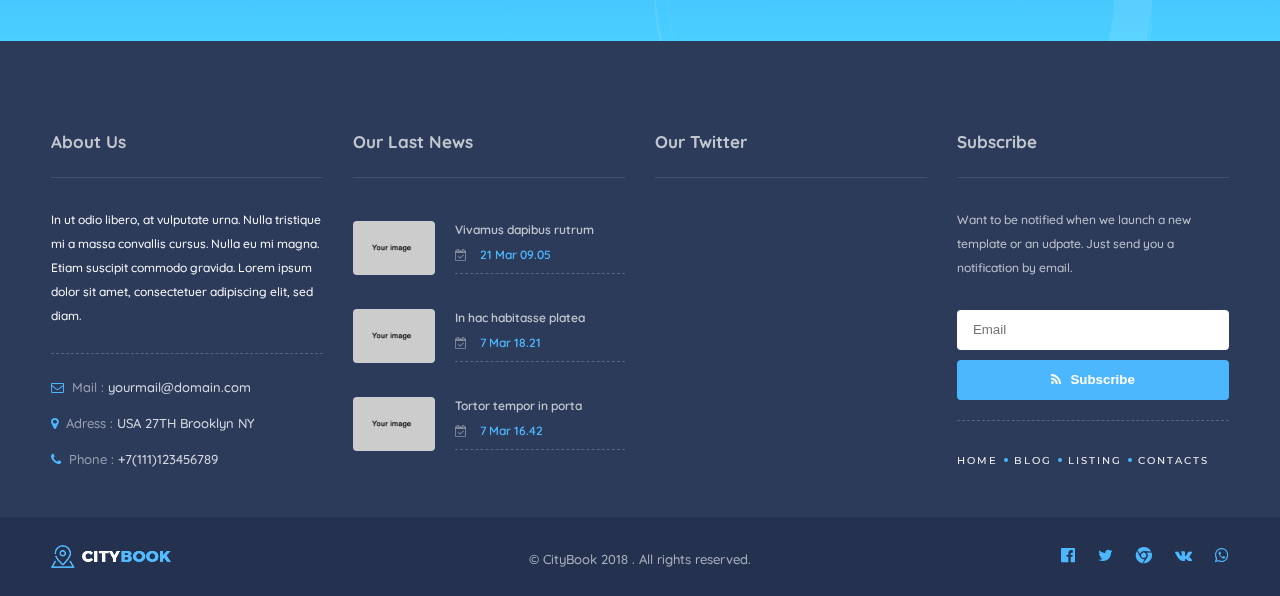
<file: THEMEF~1/citybook/blog.html>
<!DOCTYPE HTML>
<html lang="en">
    <head>
        <!--=============== basic  ===============-->
        <meta charset="UTF-8">
        <title>Citybook -Directory Listing Template</title>
        <meta name="viewport" content="width=device-width, initial-scale=1.0, minimum-scale=1.0, maximum-scale=1.0, user-scalable=no">
        <meta name="robots" content="index, follow"/>
        <meta name="keywords" content=""/>
        <meta name="description" content=""/>
        <!--=============== css  ===============-->	
        <link type="text/css" rel="stylesheet" href="css/reset.css">
        <link type="text/css" rel="stylesheet" href="css/plugins.css">
        <link type="text/css" rel="stylesheet" href="css/style.css">
        <link type="text/css" rel="stylesheet" href="css/color.css">
        <!--=============== favicons ===============-->
        <link rel="shortcut icon" href="images/favicon.ico">
    </head>
    <body>
        <!--loader-->
        <div class="loader-wrap">
            <div class="pin"></div>
            <div class="pulse"></div>
        </div>
        <!--loader end-->
        <!-- Main  -->
        <div id="main">
            <!-- header-->
            <header class="main-header dark-header fs-header sticky">
                <div class="header-inner">
                    <div class="logo-holder">
                        <a href="index.html"><img src="images/logo.png" alt=""></a>
                    </div>
                    <div class="header-search vis-header-search">
                        <div class="header-search-input-item">
                            <input type="text" placeholder="Keywords" value=""/>
                        </div>
                        <div class="header-search-select-item">
                            <select data-placeholder="All Categories" class="chosen-select" >
                                <option>All Categories</option>
                                <option>Shops</option>
                                <option>Hotels</option>
                                <option>Restaurants</option>
                                <option>Fitness</option>
                                <option>Events</option>
                            </select>
                        </div>
                        <button class="header-search-button" onclick="window.location.href='listing.html'">Search</button>
                    </div>
                    <div class="show-search-button"><i class="fa fa-search"></i> <span>Search</span></div>
                    <a href="dashboard-add-listing.html" class="add-list">Add Listing <span><i class="fa fa-plus"></i></span></a>
                    <div class="show-reg-form modal-open"><i class="fa fa-sign-in"></i>Sign In</div>
                    <!-- nav-button-wrap--> 
                    <div class="nav-button-wrap color-bg">
                        <div class="nav-button">
                            <span></span><span></span><span></span>
                        </div>
                    </div>
                    <!-- nav-button-wrap end-->
                    <!--  navigation --> 
                    <div class="nav-holder main-menu">
                        <nav>
                            <ul>
                                <li>
                                    <a href="#">Home <i class="fa fa-caret-down"></i></a>
                                    <!--second level -->   
                                    <ul>
                                        <li><a href="index.html">Parallax Image</a></li>
                                        <li><a href="index2.html">Video</a></li>
                                        <li><a href="index3.html">Map</a></li>
                                        <li><a href="index4.html">Slideshow</a></li>
                                        <li><a href="index5.html">Sider</a></li>
                                    </ul>
                                    <!--second level end-->
                                </li>
                                <li>
                                    <a href="#">Listings <i class="fa fa-caret-down"></i></a>
                                    <!--second level -->
                                    <ul>
                                        <li><a href="listing.html">Column map</a></li>
                                        <li><a href="listing2.html">Column map 2</a></li>
                                        <li><a href="listing3.html">Fullwidth Map</a></li>
                                        <li><a href="listing4.html">Fullwidth Map 2</a></li>
                                        <li><a href="listing5.html">Without Map</a></li>
                                        <li><a href="listing6.html">Without Map 2</a></li>
                                        <li>
                                            <a href="#">Single <i class="fa fa-caret-down"></i></a>
                                            <!--third  level  -->
                                            <ul>
                                                <li><a href="listing-single.html">Style 1</a></li>
                                                <li><a href="listing-single2.html">Style 2</a></li>
                                                <li><a href="listing-single3.html">Style 3</a></li>
												<li><a href="listing-single4.html">Style 4</a></li>
                                            </ul>
                                            <!--third  level end-->
                                        </li>
                                    </ul>
                                    <!--second level end-->
                                </li>
                                <li>
                                    <a href="blog.html" class="act-link">News</a>
                                </li>
                                <li>
                                    <a href="#">Pages <i class="fa fa-caret-down"></i></a>
                                    <!--second level -->   
                                    <ul>
                                        <li><a href="about.html">About</a></li>
                                        <li><a href="contacts.html">Contacts</a></li>
                                        <li><a href="author-single.html">User single</a></li>
                                        <li><a href="how-itworks.html">How it Works</a></li>
                                        <li><a href="pricing-tables.html">Pricing</a></li>
                                        <li><a href="dashboard-myprofile.html">User Dasboard</a></li>
                                        <li><a href="blog-single.html">Blog Single</a></li>
                                        <li><a href="dashboard-add-listing.html">Add Listing</a></li>
                                        <li><a href="404.html">404</a></li>
                                        <li><a href="coming-soon.html">Coming Soon</a></li>
                                        <li><a href="header2.html">Header 2</a></li>
                                        <li><a href="footer-fixed.html">Footer Fixed</a></li>
                                    </ul>
                                    <!--second level end-->                                
                                </li>
                            </ul>
                        </nav>
                    </div>
                    <!-- navigation  end -->
                </div>
            </header>
            <!--  header end -->	
            <!-- wrapper -->	
            <div id="wrapper">
                <!-- content -->
                <div class="content">
                    <!--section -->
                    <section class="parallax-section" data-scrollax-parent="true">
                        <div class="bg par-elem "  data-bg="images/bg/1.jpg" data-scrollax="properties: { translateY: '30%' }"></div>
                        <div class="overlay"></div>
                        <div class="container">
                            <div class="section-title center-align">
                                <h2><span>Our News - Blog</span></h2>
                                <div class="breadcrumbs fl-wrap"><a href="#">Home</a><span>Blog</span></div>
                                <span class="section-separator"></span>
                            </div>
                        </div>
                        <div class="header-sec-link">
                            <div class="container"><a href="#sec1" class="custom-scroll-link">Let's Start</a></div>
                        </div>
                    </section>
                    <!-- section end -->
                    <!--section -->   
                    <section class="gray-section" id="sec1">
                        <div class="container">
                            <div class="row">
                                <div class="col-md-8">
                                    <div class="list-single-main-wrapper fl-wrap" id="sec2">
                                        <!-- article> --> 
                                        <article>
                                            <div class="list-single-main-media fl-wrap">
                                                <div class="single-slider-wrapper fl-wrap">
                                                    <div class="single-slider fl-wrap"  >
                                                        <div class="slick-slide-item"><img src="images/all/1.jpg" alt=""></div>
                                                        <div class="slick-slide-item"><img src="images/all/1.jpg" alt=""></div>
                                                        <div class="slick-slide-item"><img src="images/all/1.jpg" alt=""></div>
                                                    </div>
                                                    <div class="swiper-button-prev sw-btn"><i class="fa fa-long-arrow-left"></i></div>
                                                    <div class="swiper-button-next sw-btn"><i class="fa fa-long-arrow-right"></i></div>
                                                </div>
                                            </div>
                                            <div class="list-single-main-item fl-wrap">
                                                <div class="list-single-main-item-title fl-wrap">
                                                    <h3><a href="blog-single.html">Aliquam erat volutpat. Curabitur convallis.</a></h3>
                                                </div>
                                                <p>Ut euismod ultricies sollicitudin. Curabitur sed dapibus nulla. Nulla eget iaculis lectus. Mauris ac maximus neque. Nam in mauris quis libero sodales eleifend. Morbi varius, nulla sit amet rutrum elementum, est elit finibus tellus, ut tristique elit risus at metus.</p>
                                                <p>Lorem ipsum dolor sit amet, consectetur adipiscing elit. Maecenas in pulvinar neque. Nulla finibus lobortis pulvinar. Donec a consectetur nulla. Nulla posuere sapien vitae lectus suscipit, et pulvinar nisi tincidunt...</p>
                                                <div class="post-author"><a href="#"><img src="images/avatar/1.jpg" alt=""><span>By , Alisa Noory</span></a></div>
                                                <div class="post-opt">
                                                    <ul>
                                                        <li><i class="fa fa-calendar-check-o"></i> <span>25 April 2018</span></li>
                                                        <li><i class="fa fa-eye"></i> <span>264</span></li>
                                                        <li><i class="fa fa-tags"></i> <a href="#">Photography</a> , <a href="#">Design</a> </li>
                                                    </ul>
                                                </div>
                                                <span class="fw-separator"></span>
                                                <div class="list-single-main-item-title fl-wrap">
                                                    <h3>Tags</h3>
                                                </div>
                                                <div class="list-single-tags tags-stylwrap blog-tags">
                                                    <a href="#">Event</a>
                                                    <a href="#">Conference</a>
                                                    <a href="#">Strategies</a>
                                                    <a href="#">Trends</a>
                                                    <a href="#">Schedule</a>
                                                    <a href="#">Speak</a>                                                                               
                                                </div>
                                                <span class="fw-separator"></span>
                                                <a href="blog-single.html" class="btn transparent-btn float-btn">Read more<i class="fa fa-eye"></i></a>
                                            </div>
                                        </article>
                                        <!-- article end -->       
                                        <span class="section-separator"></span>
                                        <!-- article> --> 
                                        <article>
                                            <div class="list-single-main-media fl-wrap">
                                                <a href="blog-single.html"><img src="images/all/1.jpg" alt=""></a>
                                            </div>
                                            <div class="list-single-main-item fl-wrap">
                                                <div class="list-single-main-item-title fl-wrap">
                                                    <h3><a href="blog-single.html">Aliquam erat volutpat. Curabitur convallis.</a></h3>
                                                </div>
                                                <p>Ut euismod ultricies sollicitudin. Curabitur sed dapibus nulla. Nulla eget iaculis lectus. Mauris ac maximus neque. Nam in mauris quis libero sodales eleifend. Morbi varius, nulla sit amet rutrum elementum, est elit finibus tellus, ut tristique elit risus at metus.</p>
                                                <p>Lorem ipsum dolor sit amet, consectetur adipiscing elit. Maecenas in pulvinar neque. Nulla finibus lobortis pulvinar. Donec a consectetur nulla. Nulla posuere sapien vitae lectus suscipit, et pulvinar nisi tincidunt...</p>
                                                <div class="post-author"><a href="#"><img src="images/avatar/1.jpg" alt=""><span>By , Alisa Noory</span></a></div>
                                                <div class="post-opt">
                                                    <ul>
                                                        <li><i class="fa fa-calendar-check-o"></i> <span>25 April 2018</span></li>
                                                        <li><i class="fa fa-eye"></i> <span>264</span></li>
                                                        <li><i class="fa fa-tags"></i> <a href="#">Photography</a> , <a href="#">Design</a> </li>
                                                    </ul>
                                                </div>
                                                <span class="fw-separator"></span>
                                                <div class="list-single-main-item-title fl-wrap">
                                                    <h3>Tags</h3>
                                                </div>
                                                <div class="list-single-tags tags-stylwrap blog-tags">
                                                    <a href="#">Event</a>
                                                    <a href="#">Conference</a>
                                                    <a href="#">Strategies</a>
                                                    <a href="#">Trends</a>
                                                    <a href="#">Schedule</a>
                                                    <a href="#">Speak</a>                                                                               
                                                </div>
                                                <span class="fw-separator"></span>
                                                <a href="blog-single.html" class="btn transparent-btn float-btn">Read more<i class="fa fa-eye"></i></a>
                                            </div>
                                        </article>
                                        <!-- article end -->                               
                                        <span class="section-separator"></span>
                                        <!-- article> --> 
                                        <article>
                                            <div class="list-single-main-item fl-wrap">
                                                <div class="list-single-main-item-title fl-wrap">
                                                    <h3><a href="blog-single.html">Aliquam erat volutpat. Curabitur convallis.</a></h3>
                                                </div>
                                                <blockquote>
                                                    <p>Vestibulum id ligula porta felis euismod semper. Sed posuere consectetur est at lobortis. Aenean eu leo quam. Pellentesque ornare sem lacinia quam venenatis vestibulum. Duis mollis, est non commodo luctus, nisi erat porttitor ligula, eget lacinia odio sem nec elit. Donec ullamcorper nulla non metus auctor fringilla. Vestibulum id ligula porta felis euismod semper.</p>
                                                </blockquote>
                                                <div class="post-author"><a href="#"><img src="images/avatar/1.jpg" alt=""><span>By , Alisa Noory</span></a></div>
                                                <div class="post-opt">
                                                    <ul>
                                                        <li><i class="fa fa-calendar-check-o"></i> <span>25 April 2018</span></li>
                                                        <li><i class="fa fa-eye"></i> <span>264</span></li>
                                                        <li><i class="fa fa-tags"></i> <a href="#">Photography</a> , <a href="#">Design</a> </li>
                                                    </ul>
                                                </div>
                                                <span class="fw-separator"></span>
                                                <div class="list-single-main-item-title fl-wrap">
                                                    <h3>Tags</h3>
                                                </div>
                                                <div class="list-single-tags tags-stylwrap blog-tags">
                                                    <a href="#">Event</a>
                                                    <a href="#">Conference</a>
                                                    <a href="#">Strategies</a>
                                                    <a href="#">Trends</a>
                                                    <a href="#">Schedule</a>
                                                    <a href="#">Speak</a>                                                                               
                                                </div>
                                                <span class="fw-separator"></span>
                                                <a href="blog-single.html" class="btn transparent-btn float-btn">Read more<i class="fa fa-eye"></i></a>
                                            </div>
                                        </article>
                                        <!-- article end -->      
                                        <span class="section-separator"></span>
                                        <!-- article> --> 
                                        <article>
                                            <div class="list-single-main-media fl-wrap">
                                                <a href="blog-single.html"><img src="images/all/1.jpg" alt=""></a>
                                            </div>
                                            <div class="list-single-main-item fl-wrap">
                                                <div class="list-single-main-item-title fl-wrap">
                                                    <h3><a href="blog-single.html">Aliquam erat volutpat. Curabitur convallis.</a></h3>
                                                </div>
                                                <p>Ut euismod ultricies sollicitudin. Curabitur sed dapibus nulla. Nulla eget iaculis lectus. Mauris ac maximus neque. Nam in mauris quis libero sodales eleifend. Morbi varius, nulla sit amet rutrum elementum, est elit finibus tellus, ut tristique elit risus at metus.</p>
                                                <p>Lorem ipsum dolor sit amet, consectetur adipiscing elit. Maecenas in pulvinar neque. Nulla finibus lobortis pulvinar. Donec a consectetur nulla. Nulla posuere sapien vitae lectus suscipit, et pulvinar nisi tincidunt...</p>
                                                <div class="post-author"><a href="#"><img src="images/avatar/1.jpg" alt=""><span>By , Alisa Noory</span></a></div>
                                                <div class="post-opt">
                                                    <ul>
                                                        <li><i class="fa fa-calendar-check-o"></i> <span>25 April 2018</span></li>
                                                        <li><i class="fa fa-eye"></i> <span>264</span></li>
                                                        <li><i class="fa fa-tags"></i> <a href="#">Photography</a> , <a href="#">Design</a> </li>
                                                    </ul>
                                                </div>
                                                <span class="fw-separator"></span>
                                                <div class="list-single-main-item-title fl-wrap">
                                                    <h3>Tags</h3>
                                                </div>
                                                <div class="list-single-tags tags-stylwrap blog-tags">
                                                    <a href="#">Event</a>
                                                    <a href="#">Conference</a>
                                                    <a href="#">Strategies</a>
                                                    <a href="#">Trends</a>
                                                    <a href="#">Schedule</a>
                                                    <a href="#">Speak</a>                                                                               
                                                </div>
                                                <span class="fw-separator"></span>
                                                <a href="blog-single.html" class="btn transparent-btn float-btn">Read more<i class="fa fa-eye"></i></a>
                                            </div>
                                        </article>
                                        <!-- article end -->                               
                                        <div class="pagination">
                                            <a href="#" class="prevposts-link"><i class="fa fa-caret-left"></i></a>
                                            <a href="#" class="current-page">1</a>
                                            <a href="#">2</a>
                                            <a href="#">3</a>
                                            <a href="#" class="nextposts-link"><i class="fa fa-caret-right"></i></a>
                                        </div>
                                    </div>
                                </div>
                                <!--box-widget-wrap -->
                                <div class="col-md-4">
                                    <div class="box-widget-wrap">
                                        <!--box-widget-item -->
                                        <div class="box-widget-item fl-wrap">
                                            <div class="box-widget-item-header">
                                                <h3>Search In blog : </h3>
                                            </div>
                                            <div class="box-widget search-widget">
                                                <form action="#" class="fl-wrap">
                                                    <input name="se" id="se" type="text" class="search" placeholder="Search.." value="Search..." />
                                                    <button class="search-submit" id="submit_btn"><i class="fa fa-search transition"></i> </button>
                                                </form>
                                            </div>
                                        </div>
                                        <!--box-widget-item end -->  
                                        <!--box-widget-item -->
                                        <div class="box-widget-item fl-wrap">
                                            <div class="box-widget-item-header">
                                                <h3>About Athor : </h3>
                                            </div>
                                            <div class="box-widget list-author-widget">
                                                <div class="list-author-widget-header shapes-bg-small  color-bg fl-wrap">
                                                    <span class="list-author-widget-link"><a href="author-single.html">Alisa Noory</a></span>
                                                    <img src="images/avatar/1.jpg" alt=""> 
                                                </div>
                                                <div class="box-widget-content">
                                                    <div class="list-author-widget-text">
                                                        <div class="list-author-widget-contacts">
                                                            <p>Lorem ipsum dolor sit amet, consectetur adipiscing elit. Maecenas in pulvinar neque. Nulla finibus lobortis pulvinar. Donec a consectetur nulla.</p>
                                                        </div>
                                                        <div class="list-widget-social">
                                                            <ul>
                                                                <li><a href="#" target="_blank"><i class="fa fa-facebook"></i></a></li>
                                                                <li><a href="#" target="_blank"><i class="fa fa-twitter"></i></a></li>
                                                                <li><a href="#" target="_blank"><i class="fa fa-vk"></i></a></li>
                                                                <li><a href="#" target="_blank"><i class="fa fa-whatsapp"></i></a></li>
                                                            </ul>
                                                        </div>
                                                    </div>
                                                </div>
                                            </div>
                                        </div>
                                        <!--box-widget-item end -->
                                        <!--box-widget-item -->
                                        <div class="box-widget-item fl-wrap">
                                            <div class="box-widget-item-header">
                                                <h3>Popular posts : </h3>
                                            </div>
                                            <div class="box-widget widget-posts blog-widgets">
                                                <div class="box-widget-content">
                                                    <ul>
                                                        <li class="clearfix">
                                                            <a href="#"  class="widget-posts-img"><img src="images/all/1.jpg"  alt=""></a>
                                                            <div class="widget-posts-descr">
                                                                <a href="#" title="">Cafe "Lollipop"</a>
                                                                <span class="widget-posts-date"><i class="fa fa-calendar-check-o"></i> 21 Mar 2017 </span> 
                                                            </div>
                                                        </li>
                                                        <li class="clearfix">
                                                            <a href="#"  class="widget-posts-img"><img src="images/all/1.jpg"  alt=""></a>
                                                            <div class="widget-posts-descr">
                                                                <a href="#" title=""> Apartment in the Center</a>
                                                                <span class="widget-posts-date"><i class="fa fa-calendar-check-o"></i> 7 Mar 2017 </span> 
                                                            </div>
                                                        </li>
                                                        <li class="clearfix">
                                                            <a href="#"  class="widget-posts-img"><img src="images/all/1.jpg"  alt=""></a>
                                                            <div class="widget-posts-descr">
                                                                <a href="#" title="">Event in City Mol</a>
                                                                <span class="widget-posts-date"><i class="fa fa-calendar-check-o"></i> 7 Mar 2017 </span>
                                                            </div>
                                                        </li>
                                                        <li class="clearfix">
                                                            <a href="#"  class="widget-posts-img"><img src="images/all/1.jpg"  alt=""></a>
                                                            <div class="widget-posts-descr">
                                                                <a href="#" title="">Event in City Mol</a>
                                                                <span class="widget-posts-date"><i class="fa fa-calendar-check-o"></i> 7 Mar 2017 </span>
                                                            </div>
                                                        </li>
                                                    </ul>
                                                </div>
                                            </div>
                                        </div>
                                        <!--box-widget-item end -->     
                                        <!--box-widget-item -->
                                        <div class="box-widget-item fl-wrap">
                                            <div class="box-widget-item-header">
                                                <h3>Tags: </h3>
                                            </div>
                                            <div class="list-single-tags tags-stylwrap">
                                                <a href="#">Event</a>
                                                <a href="#">Design</a>
                                                <a href="#">Photography</a>
                                                <a href="#">Trends</a>
                                                <a href="#">Video</a>
                                                <a href="#">News</a>                                                                               
                                            </div>
                                        </div>
                                        <!--box-widget-item end -->     
                                        <!--box-widget-item -->
                                        <div class="box-widget-item fl-wrap">
                                            <div class="box-widget-item-header">
                                                <h3>Our Instagram : </h3>
                                            </div>
                                            <div class="box-widget">
                                                <div class="box-widget-content">
                                                    <div class="jr-insta-thumb">
                                                        <ul>
                                                            <li>
                                                                <a href="#"><img src="images/instagram/1.jpg" alt=""></a>
                                                            </li>
                                                            <li>
                                                                <a href="#"><img src="images/instagram/1.jpg" alt=""></a>
                                                            </li>
                                                            <li>
                                                                <a href="#"><img src="images/instagram/1.jpg" alt=""></a>
                                                            </li>
                                                            <li>
                                                                <a href="#"><img src="images/instagram/1.jpg" alt=""></a>
                                                            </li>
                                                            <li>
                                                                <a href="#"><img src="images/instagram/1.jpg" alt=""></a>
                                                            </li>
                                                            <li>
                                                                <a href="#"><img src="images/instagram/1.jpg" alt=""></a>
                                                            </li>
                                                        </ul>
                                                    </div>
                                                    <a class="widget-posts-link" href="#" target="_blank">Follow us<span><i class="fa fa-angle-right"></i></span></a>
                                                </div>
                                            </div>
                                        </div>
                                        <!--box-widget-item end -->                                       
                                        <!--box-widget-item -->
                                        <div class="box-widget-item fl-wrap">
                                            <div class="box-widget-item-header">
                                                <h3>Categories : </h3>
                                            </div>
                                            <div class="box-widget">
                                                <div class="box-widget-content">
                                                    <ul class="cat-item">
                                                        <li><a href="#">Standard</a> <span>(3)</span></li>
                                                        <li><a href="#">Video</a> <span>(6) </span></li>
                                                        <li><a href="#">Gallery</a> <span>(12) </span></li>
                                                        <li><a href="#">Quotes</a> <span>(4)</span></li>
                                                    </ul>
                                                </div>
                                            </div>
                                        </div>
                                        <!--box-widget-item end -->                    
                                    </div>
                                </div>
                                <!--box-widget-wrap end -->
                            </div>
                        </div>
                    </section>
                    <div class="limit-box fl-wrap"></div>
                    <section class="gradient-bg">
                        <div class="cirle-bg">
                            <div class="bg" data-bg="images/bg/circle.png"></div>
                        </div>
                        <div class="container">
                            <div class="join-wrap fl-wrap">
                                <div class="row">
                                    <div class="col-md-8">
                                        <h3>Join our online community</h3>
                                        <p>Grow your marketing and be happy with your online business</p>
                                    </div>
                                    <div class="col-md-4"><a href="#" class="join-wrap-btn modal-open">Sign Up <i class="fa fa-sign-in"></i></a></div>
                                </div>
                            </div>
                        </div>
                    </section>
                    <!-- section end -->
                </div>
                <!-- content end -->
            </div>
            <!-- wrapper end -->
            <!--footer -->
            <footer class="main-footer dark-footer  ">
                <div class="container">
                    <div class="row">
                        <div class="col-md-3">
                            <div class="footer-widget fl-wrap">
                                <h3>About Us</h3>
                                <div class="footer-contacts-widget fl-wrap">
                                    <p>In ut odio libero, at vulputate urna. Nulla tristique mi a massa convallis cursus. Nulla eu mi magna. Etiam suscipit commodo gravida. Lorem ipsum dolor sit amet, consectetuer adipiscing elit, sed diam. </p>
                                    <ul  class="footer-contacts fl-wrap">
                                        <li><span><i class="fa fa-envelope-o"></i> Mail :</span><a href="#" target="_blank">yourmail@domain.com</a></li>
                                        <li> <span><i class="fa fa-map-marker"></i> Adress :</span><a href="#" target="_blank">USA 27TH Brooklyn NY</a></li>
                                        <li><span><i class="fa fa-phone"></i> Phone :</span><a href="#">+7(111)123456789</a></li>
                                    </ul>
                                </div>
                            </div>
                        </div>
                        <div class="col-md-3">
                            <div class="footer-widget fl-wrap">
                                <h3>Our Last News</h3>
                                <div class="widget-posts fl-wrap">
                                    <ul>
                                        <li class="clearfix">
                                            <a href="#"  class="widget-posts-img"><img src="images/all/1.jpg" class="respimg" alt=""></a>
                                            <div class="widget-posts-descr">
                                                <a href="#" title="">Vivamus dapibus rutrum</a>
                                                <span class="widget-posts-date"><i class="fa fa-calendar-check-o"></i> 21 Mar 09.05 </span> 
                                            </div>
                                        </li>
                                        <li class="clearfix">
                                            <a href="#"  class="widget-posts-img"><img src="images/all/1.jpg" class="respimg" alt=""></a>
                                            <div class="widget-posts-descr">
                                                <a href="#" title=""> In hac habitasse platea</a>
                                                <span class="widget-posts-date"><i class="fa fa-calendar-check-o"></i> 7 Mar 18.21 </span> 
                                            </div>
                                        </li>
                                        <li class="clearfix">
                                            <a href="#"  class="widget-posts-img"><img src="images/all/1.jpg" class="respimg" alt=""></a>
                                            <div class="widget-posts-descr">
                                                <a href="#" title="">Tortor tempor in porta</a>
                                                <span class="widget-posts-date"><i class="fa fa-calendar-check-o"></i> 7 Mar 16.42 </span>
                                            </div>
                                        </li>
                                    </ul>
                                </div>
                            </div>
                        </div>
                        <div class="col-md-3">
                            <div class="footer-widget fl-wrap">
                                <h3>Our  Twitter</h3>
                                <div id="footer-twiit"></div>
                            </div>
                        </div>
                        <div class="col-md-3">
                            <div class="footer-widget fl-wrap">
                                <h3>Subscribe</h3>
                                <div class="subscribe-widget fl-wrap">
                                    <p>Want to be notified when we launch a new template or an udpate. Just  send you a notification by email.</p>
                                    <div class="subcribe-form">
                                        <form id="subscribe">
                                            <input class="enteremail" name="email" id="subscribe-email" placeholder="Email" spellcheck="false" type="text">
                                            <button type="submit" id="subscribe-button" class="subscribe-button"><i class="fa fa-rss"></i> Subscribe</button>
                                            <label for="subscribe-email" class="subscribe-message"></label>
                                        </form>
                                    </div>
                                </div>
                                <div class="footer-widget fl-wrap">
                                    <div class="footer-menu fl-wrap">
                                        <ul>
                                            <li><a href="#">Home </a></li>
                                            <li><a href="#">Blog</a></li>
                                            <li><a href="#">Listing</a></li>
                                            <li><a href="#">Contacts</a></li>
                                        </ul>
                                    </div>
                                </div>
                            </div>
                        </div>
                    </div>
                </div>
                <div class="sub-footer fl-wrap">
                    <div class="container">
                        <div class="row">
                            <div class="col-md-4">
                                <div class="about-widget">
                                    <img src="images/logo.png" alt="">
                                </div>
                            </div>
                            <div class="col-md-4">
                                <div class="copyright"> &#169; CityBook 2018 .  All rights reserved.</div>
                            </div>
                            <div class="col-md-4">
                                <div class="footer-social">
                                    <ul>
                                        <li><a href="#" target="_blank" ><i class="fa fa-facebook-official"></i></a></li>
                                        <li><a href="#" target="_blank"><i class="fa fa-twitter"></i></a></li>
                                        <li><a href="#" target="_blank" ><i class="fa fa-chrome"></i></a></li>
                                        <li><a href="#" target="_blank" ><i class="fa fa-vk"></i></a></li>
                                        <li><a href="#" target="_blank" ><i class="fa fa-whatsapp"></i></a></li>
                                    </ul>
                                </div>
                            </div>
                        </div>
                    </div>
                </div>
            </footer>
            <!--footer end  -->
            <!--register form -->
            <div class="main-register-wrap modal">
                <div class="main-overlay"></div>
                <div class="main-register-holder">
                    <div class="main-register fl-wrap">
                        <div class="close-reg"><i class="fa fa-times"></i></div>
                        <h3>Sign In <span>City<strong>Book</strong></span></h3>
                        <div class="soc-log fl-wrap">
                            <p>For faster login or register use your social account.</p>
                            <a href="#" class="facebook-log"><i class="fa fa-facebook-official"></i>Log in with Facebook</a>
                            <a href="#" class="twitter-log"><i class="fa fa-twitter"></i> Log in with Twitter</a>
                        </div>
                        <div class="log-separator fl-wrap"><span>or</span></div>
                        <div id="tabs-container">
                            <ul class="tabs-menu">
                                <li class="current"><a href="#tab-1">Login</a></li>
                                <li><a href="#tab-2">Register</a></li>
                            </ul>
                            <div class="tab">
                                <div id="tab-1" class="tab-content">
                                    <div class="custom-form">
                                        <form method="post"  name="registerform">
                                            <label>Username or Email Address * </label>
                                            <input name="email" type="text"   onClick="this.select()" value=""> 
                                            <label >Password * </label>
                                            <input name="password" type="password"   onClick="this.select()" value="" > 
                                            <button type="submit"  class="log-submit-btn"><span>Log In</span></button> 
                                            <div class="clearfix"></div>
                                            <div class="filter-tags">
                                                <input id="check-a" type="checkbox" name="check">
                                                <label for="check-a">Remember me</label>
                                            </div>
                                        </form>
                                        <div class="lost_password">
                                            <a href="#">Lost Your Password?</a>
                                        </div>
                                    </div>
                                </div>
                                <div class="tab">
                                    <div id="tab-2" class="tab-content">
                                        <div class="custom-form">
                                            <form method="post"   name="registerform" class="main-register-form" id="main-register-form2">
                                                <label >First Name * </label>
                                                <input name="name" type="text"   onClick="this.select()" value=""> 
                                                <label>Second Name *</label>
                                                <input name="name2" type="text"  onClick="this.select()" value="">
                                                <label>Email Address *</label>
                                                <input name="email" type="text"  onClick="this.select()" value="">                                              
                                                <label >Password *</label>
                                                <input name="password" type="password"   onClick="this.select()" value="" > 
                                                <button type="submit"     class="log-submit-btn"  ><span>Register</span></button> 
                                            </form>
                                        </div>
                                    </div>
                                </div>
                            </div>
                        </div>
                    </div>
                </div>
            </div>
            <!--register form end -->
            <a class="to-top"><i class="fa fa-angle-up"></i></a>
        </div>
        <!-- Main end -->
        <!--=============== scripts  ===============-->
        <script type="text/javascript" src="js/jquery.min.js"></script>
        <script type="text/javascript" src="js/plugins.js"></script>
        <script type="text/javascript" src="js/scripts.js"></script>   
    </body>
</html>
</file>
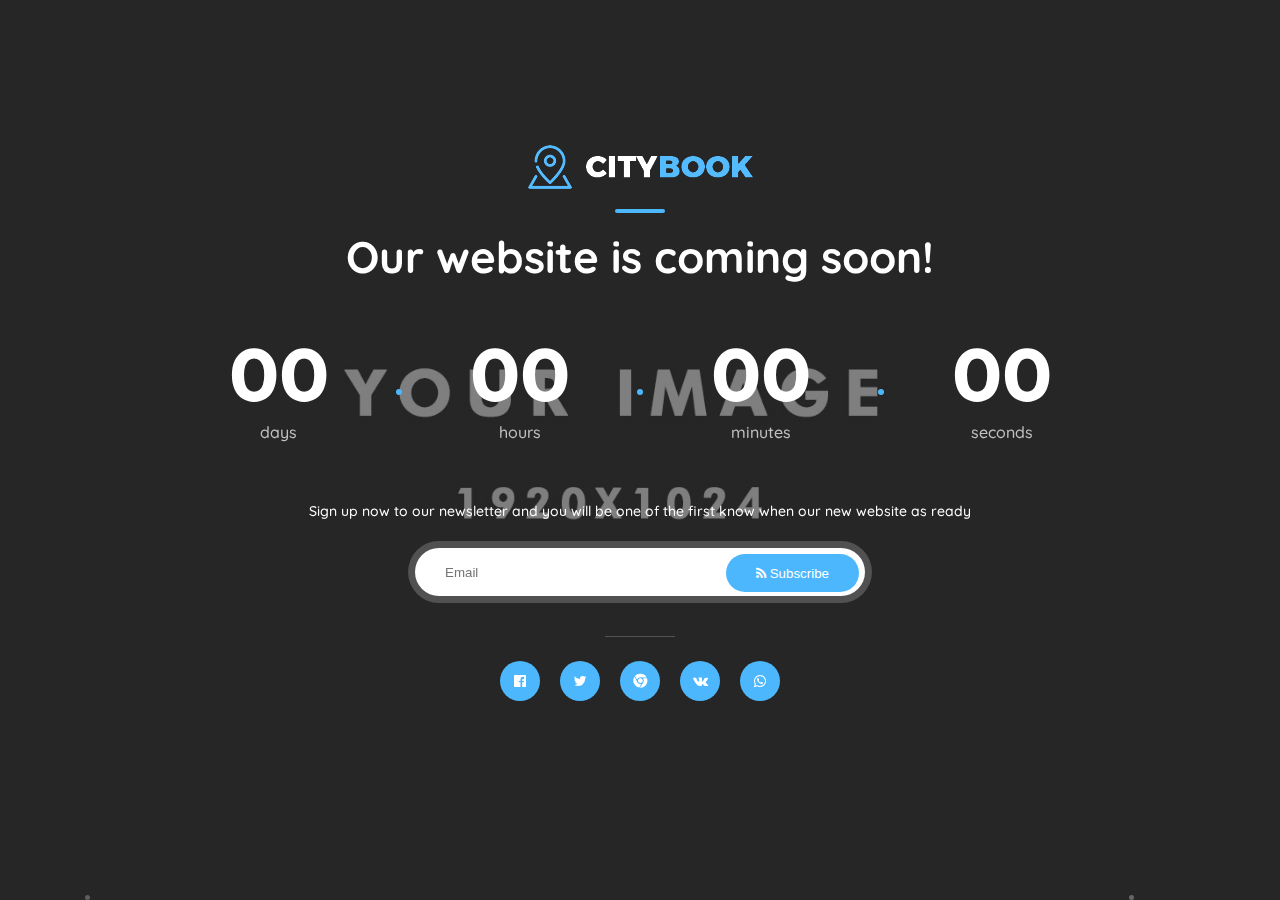
<file: THEMEF~1/citybook/coming-soon.html>
<!DOCTYPE HTML>
<html lang="en">
    <head>
        <!--=============== basic  ===============-->
        <meta charset="UTF-8">
        <title>Citybook -Directory Listing Template</title>
        <meta name="viewport" content="width=device-width, initial-scale=1.0, minimum-scale=1.0, maximum-scale=1.0, user-scalable=no">
        <meta name="robots" content="index, follow"/>
        <meta name="keywords" content=""/>
        <meta name="description" content=""/>
        <!--=============== css  ===============-->
        <link type="text/css" rel="stylesheet" href="css/reset.css">
        <link type="text/css" rel="stylesheet" href="css/plugins.css">
        <link type="text/css" rel="stylesheet" href="css/style.css">
        <link type="text/css" rel="stylesheet" href="css/color.css">
        <!--=============== favicons ===============-->
        <link rel="shortcut icon" href="images/favicon.ico">
    </head>
    <body>
        <!-- loader-->
        <div class="loader-wrap">
            <div class="pin"></div>
            <div class="pulse"></div>
        </div>
        <!--loader end -->
        <!--Main-->
        <div id="main">
            <!--wrapper -->
            <div class="fixed-bg">
                <div class="bg"  data-bg="images/bg/1.jpg"></div>
                <div class="overlay"></div>
                <div class="bubble-bg"></div>
            </div>
            <!-- cs-wrapper -->
            <div class="cs-wrapper fl-wrap">
                <!-- container  -->
                <div class="container small-container counter-widget" data-countDate="09/12/2019">
                    <div class="cs-logo"><img src="images/logo.png" alt=""></div>
                    <span class="section-separator"></span>
                    <h3 class="soon-title">Our website is coming soon!</h3>
                    <!-- countdown -->
                    <div class="countdown fl-wrap">
                        <div class="cs-countdown-item">
                            <span class="days rot">00</span>
                            <p>days</p>
                        </div>
                        <div class="cs-countdown-item">
                            <span class="hours rot">00</span>
                            <p>hours </p>
                        </div>
                        <div class="cs-countdown-item no-dec">
                            <span class="minutes rot2">00</span>
                            <p>minutes </p>
                        </div>
                        <div class="cs-countdown-item">
                            <span class="seconds rot2">00</span>
                            <p>seconds</p>
                        </div>
                    </div>
                    <!-- countdown end -->
                    <div class="subcribe-form fl-wrap">
                        <p>Sign up now to our newsletter and you will be one of the first know
                            when our   new website as ready
                        </p>
                        <form id="subscribe">
                            <input class="enteremail" name="email" id="subscribe-email" placeholder="Email" spellcheck="false" type="text">
                            <button type="submit" id="subscribe-button" class="subscribe-button color-bg"><i class="fa fa-rss"></i> Subscribe</button>
                            <label for="subscribe-email" class="subscribe-message"></label>
                        </form>
                    </div>
                    <!-- cs-social -->
                    <div class="cs-social fl-wrap">
                        <ul>
                            <li><a href="#" target="_blank" ><i class="fa fa-facebook-official"></i></a></li>
                            <li><a href="#" target="_blank"><i class="fa fa-twitter"></i></a></li>
                            <li><a href="#" target="_blank" ><i class="fa fa-chrome"></i></a></li>
                            <li><a href="#" target="_blank" ><i class="fa fa-vk"></i></a></li>
                            <li><a href="#" target="_blank" ><i class="fa fa-whatsapp"></i></a></li>
                        </ul>
                    </div>
                    <!-- cs-social end -->
                </div>
                <!-- container end -->
            </div>
            <!-- cs-wrapper end-->
        </div>
        <!-- Main end -->
        <!--=============== scripts  ===============-->
        <script type="text/javascript" src="js/jquery.min.js"></script>
        <script type="text/javascript" src="js/plugins.js"></script>
        <script type="text/javascript" src="js/scripts.js"></script>
    </body>
</html>
</file>
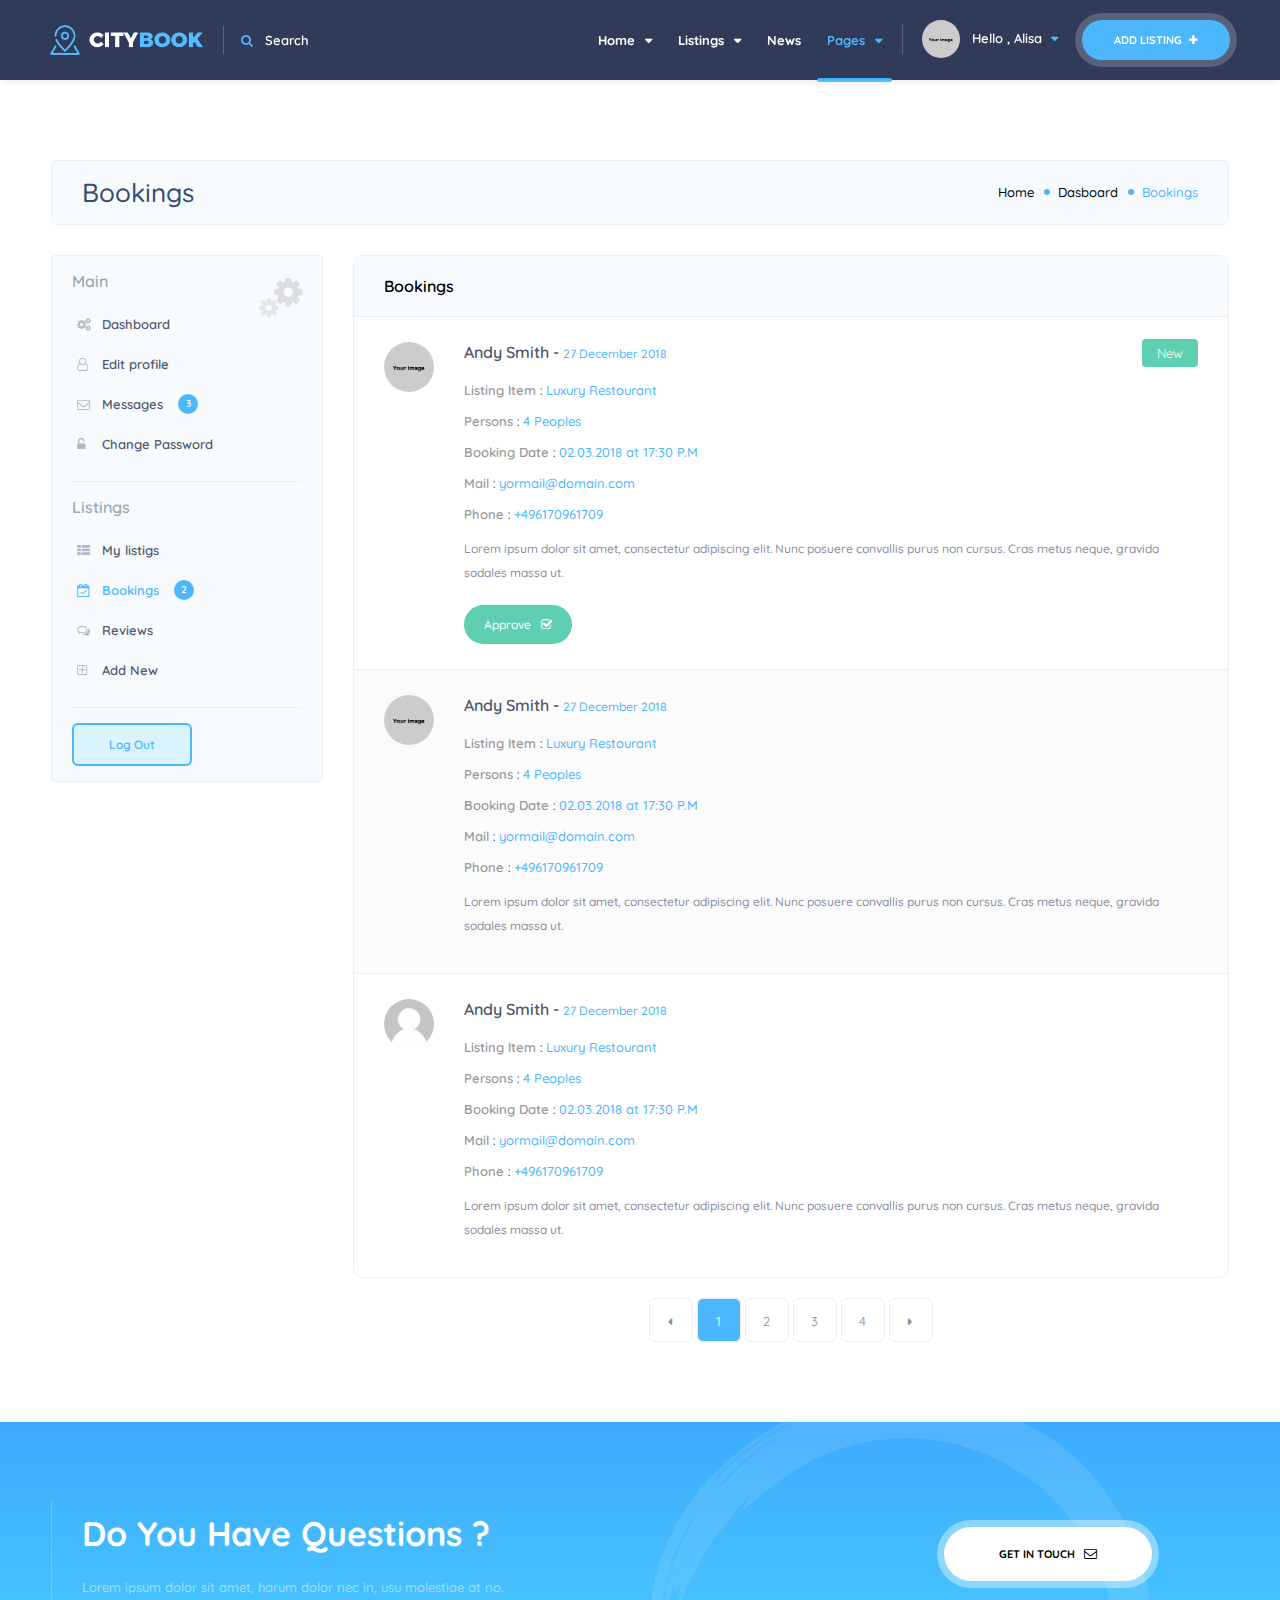
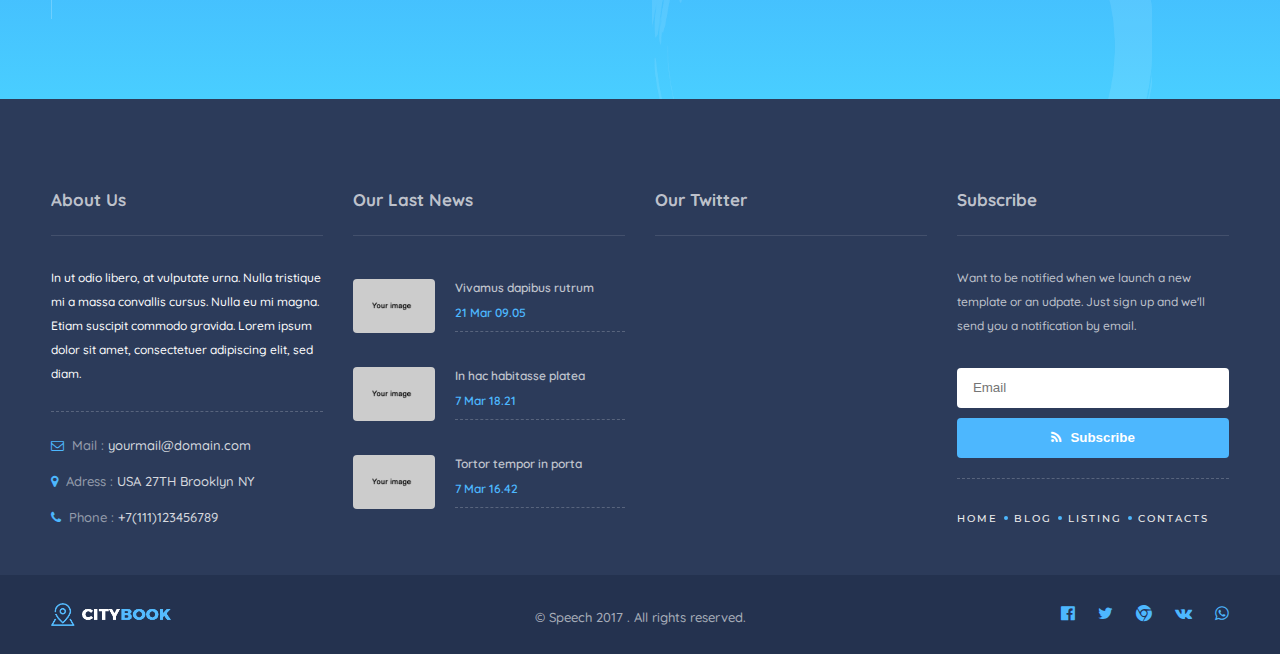
<file: THEMEF~1/citybook/dashboard-bookings.html>
<!DOCTYPE HTML>
<html lang="en">
    <head>
        <!--=============== basic  ===============-->
        <meta charset="UTF-8">
        <title>Citybook -Directory Listing Template</title>
        <meta name="viewport" content="width=device-width, initial-scale=1.0, minimum-scale=1.0, maximum-scale=1.0, user-scalable=no">
        <meta name="robots" content="index, follow"/>
        <meta name="keywords" content=""/>
        <meta name="description" content=""/>
        <!--=============== css  ===============-->	
        <link type="text/css" rel="stylesheet" href="css/reset.css">
        <link type="text/css" rel="stylesheet" href="css/plugins.css">
        <link type="text/css" rel="stylesheet" href="css/style.css">
        <link type="text/css" rel="stylesheet" href="css/color.css">
        <!--=============== favicons ===============-->
        <link rel="shortcut icon" href="images/favicon.ico">
    </head>
    <body>
        <!-- loader -->
        <div class="loader-wrap">
            <div class="pin"></div>
            <div class="pulse"></div>
        </div>
        <!--  loader end -->
        <!-- Main   -->
        <div id="main">
            <!-- header  -->
            <header class="main-header dark-header fs-header sticky">
                <div class="header-inner">
                    <div class="logo-holder">
                        <a href="index.html"><img src="images/logo.png" alt=""></a>
                    </div>
                    <div class="header-search vis-header-search">
                        <div class="header-search-input-item">
                            <input type="text" placeholder="Keywords" value=""/>
                        </div>
                        <div class="header-search-select-item">
                            <select data-placeholder="All Categories" class="chosen-select" >
                                <option>All Categories</option>
                                <option>Shops</option>
                                <option>Hotels</option>
                                <option>Restaurants</option>
                                <option>Fitness</option>
                                <option>Events</option>
                            </select>
                        </div>
                        <button class="header-search-button" onclick="window.location.href='listing.html'">Search</button>
                    </div>
                    <div class="show-search-button"><i class="fa fa-search"></i> <span>Search</span></div>
                    <a href="dashboard-add-listing.html" class="add-list">Add Listing <span><i class="fa fa-plus"></i></span></a>
                    <div class="header-user-menu">
                        <div class="header-user-name">
                            <span><img src="images/avatar/1.jpg" alt=""></span>
                            Hello , Alisa
                        </div>
                        <ul>
                            <li><a href="dashboard-myprofile.html"> Edit profile</a></li>
                            <li><a href="dashboard-add-listing.html"> Add Listing</a></li>
                            <li><a href="dashboard-bookings.html">  Bookings  </a></li>
                            <li><a href="dashboard-review.html"> Reviews </a></li>
                            <li><a href="#">Log Out</a></li>
                        </ul>
                    </div>
                    <!-- nav-button-wrap--> 
                    <div class="nav-button-wrap color-bg">
                        <div class="nav-button">
                            <span></span><span></span><span></span>
                        </div>
                    </div>
                    <!-- nav-button-wrap end-->
                    <!--  navigation --> 
                    <div class="nav-holder main-menu">
                        <nav>
                            <ul>
                                <li>
                                    <a href="#">Home <i class="fa fa-caret-down"></i></a>
                                    <!--second level -->   
                                    <ul>
                                        <li><a href="index.html">Parallax Image</a></li>
                                        <li><a href="index2.html">Video</a></li>
                                        <li><a href="index3.html">Map</a></li>
                                        <li><a href="index4.html">Slideshow</a></li>
                                        <li><a href="index5.html">Sider</a></li>
                                    </ul>
                                    <!--second level end-->
                                </li>
                                <li>
                                    <a href="#">Listings <i class="fa fa-caret-down"></i></a>
                                    <!--second level -->
                                    <ul>
                                        <li><a href="listing.html">Column map</a></li>
                                        <li><a href="listing2.html">Column map 2</a></li>
                                        <li><a href="listing3.html">Fullwidth Map</a></li>
                                        <li><a href="listing4.html">Fullwidth Map 2</a></li>
                                        <li><a href="listing5.html">Without Map</a></li>
                                        <li><a href="listing6.html">Without Map 2</a></li>
                                        <li>
                                            <a href="#">Single <i class="fa fa-caret-down"></i></a>
                                            <!--third  level  -->
                                            <ul>
                                                <li><a href="listing-single.html">Style 1</a></li>
                                                <li><a href="listing-single2.html">Style 2</a></li>
                                                <li><a href="listing-single3.html">Style 3</a></li>
												<li><a href="listing-single4.html">Style 4</a></li>
                                            </ul>
                                            <!--third  level end-->
                                        </li>
                                    </ul>
                                    <!--second level end-->
                                </li>
                                <li>
                                    <a href="blog.html">News</a>
                                </li>
                                <li>
                                    <a href="#" class="act-link">Pages <i class="fa fa-caret-down"></i></a>
                                    <!--second level -->   
                                    <ul>
                                        <li><a href="about.html">About</a></li>
                                        <li><a href="contacts.html">Contacts</a></li>
                                        <li><a href="author-single.html">User single</a></li>
                                        <li><a href="how-itworks.html">How it Works</a></li>
                                        <li><a href="pricing-tables.html">Pricing</a></li>
                                        <li><a href="dashboard-myprofile.html">User Dasboard</a></li>
                                        <li><a href="blog-single.html">Blog Single</a></li>
                                        <li><a href="dashboard-add-listing.html">Add Listing</a></li>
                                        <li><a href="404.html">404</a></li>
                                        <li><a href="coming-soon.html">Coming Soon</a></li>
                                        <li><a href="header2.html">Header 2</a></li>
                                        <li><a href="footer-fixed.html">Footer Fixed</a></li>
                                    </ul>
                                    <!--second level end-->                                
                                </li>
                            </ul>
                        </nav>
                    </div>
                    <!-- navigation  end -->
                </div>
            </header>
            <!--  header end -->	
            <!-- wrapper -->	
            <div id="wrapper">
                <!--content -->  
                <div class="content">
                    <!--section -->  
                    <section id="sec1">
                        <!-- container -->
                        <div class="container">
                            <!-- profile-edit-wrap -->
                            <div class="profile-edit-wrap">
                                <div class="profile-edit-page-header">
                                    <h2>Bookings</h2>
                                    <div class="breadcrumbs"><a href="#">Home</a><a href="#">Dasboard</a><span>Bookings</span></div>
                                </div>
                                <div class="row">
                                    <div class="col-md-3">
                                        <div class="fixed-bar fl-wrap">
                                            <div class="user-profile-menu-wrap fl-wrap">
                                                <!-- user-profile-menu-->
                                                <div class="user-profile-menu">
                                                    <h3>Main</h3>
                                                    <ul>
                                                    	<li><a href="dashboard.html"><i class="fa fa-gears"></i>Dashboard</a></li>															
                                                        <li><a href="dashboard-myprofile.html"><i class="fa fa-user-o"></i> Edit profile</a></li>
                                                        <li><a href="dashboard-messages.html"><i class="fa fa-envelope-o"></i> Messages <span>3</span></a></li>
                                                        <li><a href="dashboard-password.html"><i class="fa fa-unlock-alt"></i>Change Password</a></li>
                                                    </ul>
                                                </div>
                                                <!-- user-profile-menu end-->
                                                <!-- user-profile-menu-->
                                                <div class="user-profile-menu">
                                                    <h3>Listings</h3>
                                                    <ul>
                                                        <li><a href="dashboard-listing-table.html"><i class="fa fa-th-list"></i> My listigs  </a></li>
                                                        <li><a href="dashboard-bookings.html" class="user-profile-act"> <i class="fa fa-calendar-check-o"></i> Bookings <span>2</span></a></li>
                                                        <li><a href="dashboard-review.html"><i class="fa fa-comments-o"></i> Reviews </a></li>
                                                        <li><a href="dashboard-add-listing.html"><i class="fa fa-plus-square-o"></i> Add New</a></li>
                                                    </ul>
                                                </div>
                                                <!-- user-profile-menu end-->                                        
                                                <a href="#" class="log-out-btn">Log Out</a>
                                            </div>
                                        </div>
                                    </div>
                                    <div class="col-md-9">
                                        <div class="dashboard-list-box fl-wrap">
                                            <div class="dashboard-header fl-wrap">
                                                <h3>Bookings</h3>
                                            </div>
                                            <!-- dashboard-list end-->    
                                            <div class="dashboard-list">
                                                <div class="dashboard-message">
                                                    <span class="new-dashboard-item">New</span>
                                                    <div class="dashboard-message-avatar">
                                                        <img src="images/avatar/1.jpg" alt="">
                                                    </div>
                                                    <div class="dashboard-message-text">
                                                        <h4>Andy Smith - <span>27 December 2018</span></h4>
                                                        <div class="booking-details fl-wrap">
                                                            <span class="booking-title">Listing Item</span> :
                                                            <span class="booking-text"><a href="listing-sinle.html">Luxury Restourant</a></span>
                                                        </div>
                                                        <div class="booking-details fl-wrap">
                                                            <span class="booking-title">Persons </span> : 
                                                            <span class="booking-text">4 Peoples</span>
                                                        </div>
                                                        <div class="booking-details fl-wrap">
                                                            <span class="booking-title">Booking Date </span> : 
                                                            <span class="booking-text">02.03.2018 at 17:30 P.M</span>
                                                        </div>
                                                        <div class="booking-details fl-wrap">                                                               
                                                            <span class="booking-title">Mail</span> : 
                                                            <span class="booking-text"><a href="#" target="_top">yormail@domain.com</a></span>
                                                        </div>
                                                        <div class="booking-details fl-wrap">
                                                            <span class="booking-title">Phone</span> : 
                                                            <span class="booking-text"><a href="tel:+496170961709" target="_top">+496170961709</a></span>
                                                        </div>
                                                        <p>Lorem ipsum dolor sit amet, consectetur adipiscing elit. Nunc posuere convallis purus non cursus. Cras metus neque, gravida sodales massa ut. </p>
                                                        <a href="#" class="btn  circle-btn    color-bg flat-btn">Approve<i class="fa fa-check-square-o"></i></a>
                                                    </div>
                                                </div>
                                            </div>
                                            <!-- dashboard-list end-->    
                                            <!-- dashboard-list end-->    
                                            <div class="dashboard-list">
                                                <div class="dashboard-message">
                                                    <div class="dashboard-message-avatar">
                                                        <img src="images/avatar/1.jpg" alt="">
                                                    </div>
                                                    <div class="dashboard-message-text">
                                                        <h4>Andy Smith - <span>27 December 2018</span></h4>
                                                        <div class="booking-details fl-wrap">
                                                            <span class="booking-title">Listing Item</span> :
                                                            <span class="booking-text"><a href="listing-sinle.html">Luxury Restourant</a></span>
                                                        </div>
                                                        <div class="booking-details fl-wrap">
                                                            <span class="booking-title">Persons </span> : 
                                                            <span class="booking-text">4 Peoples</span>
                                                        </div>
                                                        <div class="booking-details fl-wrap">
                                                            <span class="booking-title">Booking Date </span> : 
                                                            <span class="booking-text">02.03.2018 at 17:30 P.M</span>
                                                        </div>
                                                        <div class="booking-details fl-wrap">                                                               
                                                            <span class="booking-title">Mail</span> : 
                                                            <span class="booking-text"><a href="#" target="_top">yormail@domain.com</a></span>
                                                        </div>
                                                        <div class="booking-details fl-wrap">
                                                            <span class="booking-title">Phone</span> : 
                                                            <span class="booking-text"><a  href="tel:+496170961709" target="_top">+496170961709</a></span>
                                                        </div>
                                                        <p>Lorem ipsum dolor sit amet, consectetur adipiscing elit. Nunc posuere convallis purus non cursus. Cras metus neque, gravida sodales massa ut. </p>
                                                    </div>
                                                </div>
                                            </div>
                                            <!-- dashboard-list end-->                                             
                                            <!-- dashboard-list end-->    
                                            <div class="dashboard-list">
                                                <div class="dashboard-message">
                                                    <div class="dashboard-message-avatar">
                                                        <img src="images/avatar/avatar-bg.png" alt="">
                                                    </div>
                                                    <div class="dashboard-message-text">
                                                        <h4>Andy Smith - <span>27 December 2018</span></h4>
                                                        <div class="booking-details fl-wrap">
                                                            <span class="booking-title">Listing Item</span> :
                                                            <span class="booking-text"><a href="listing-sinle.html">Luxury Restourant</a></span>
                                                        </div>
                                                        <div class="booking-details fl-wrap">
                                                            <span class="booking-title">Persons </span> : 
                                                            <span class="booking-text">4 Peoples</span>
                                                        </div>
                                                        <div class="booking-details fl-wrap">
                                                            <span class="booking-title">Booking Date </span> : 
                                                            <span class="booking-text">02.03.2018 at 17:30 P.M</span>
                                                        </div>
                                                        <div class="booking-details fl-wrap">                                                               
                                                            <span class="booking-title">Mail</span> : 
                                                            <span class="booking-text"><a href="#" target="_top">yormail@domain.com</a></span>
                                                        </div>
                                                        <div class="booking-details fl-wrap">
                                                            <span class="booking-title">Phone</span> : 
                                                            <span class="booking-text"><a  href="tel:+496170961709" target="_top">+496170961709</a></span>
                                                        </div>
                                                        <p>Lorem ipsum dolor sit amet, consectetur adipiscing elit. Nunc posuere convallis purus non cursus. Cras metus neque, gravida sodales massa ut. </p>
                                                    </div>
                                                </div>
                                            </div>
                                            <!-- dashboard-list end-->                                            
                                        </div>
                                        <!-- pagination-->
                                        <div class="pagination">
                                            <a href="#" class="prevposts-link"><i class="fa fa-caret-left"></i></a>
                                            <a href="#" class="current-page">1</a>
                                            <a href="#">2</a>
                                            <a href="#">3</a>
                                            <a href="#">4</a>
                                            <a href="#" class="nextposts-link"><i class="fa fa-caret-right"></i></a>
                                        </div>
                                    </div>
                                </div>
                            </div>
                            <!--profile-edit-wrap end -->
                        </div>
                        <!--container end -->
                    </section>
                    <!-- section end -->
                    <div class="limit-box fl-wrap"></div>
                    <!--section -->
                    <section class="gradient-bg">
                        <div class="cirle-bg">
                            <div class="bg" data-bg="images/bg/circle.png"></div>
                        </div>
                        <div class="container">
                            <div class="join-wrap fl-wrap">
                                <div class="row">
                                    <div class="col-md-8">
                                        <h3>Do You Have Questions ?</h3>
                                        <p>Lorem ipsum dolor sit amet, harum dolor nec in, usu molestiae at no.</p>
                                    </div>
                                    <div class="col-md-4"><a href="contacts.html" class="join-wrap-btn">Get In Touch <i class="fa fa-envelope-o"></i></a></div>
                                </div>
                            </div>
                        </div>
                    </section>
                    <!-- section end -->
                </div>
            </div>
            <!-- wrapper end -->
            <!--footer -->
            <footer class="main-footer dark-footer  ">
                <div class="container">
                    <div class="row">
                        <div class="col-md-3">
                            <div class="footer-widget fl-wrap">
                                <h3>About Us</h3>
                                <div class="footer-contacts-widget fl-wrap">
                                    <p>In ut odio libero, at vulputate urna. Nulla tristique mi a massa convallis cursus. Nulla eu mi magna. Etiam suscipit commodo gravida. Lorem ipsum dolor sit amet, consectetuer adipiscing elit, sed diam. </p>
                                    <ul  class="footer-contacts fl-wrap">
                                        <li><span><i class="fa fa-envelope-o"></i> Mail :</span><a href="#" target="_blank">yourmail@domain.com</a></li>
                                        <li> <span><i class="fa fa-map-marker"></i> Adress :</span><a href="#" target="_blank">USA 27TH Brooklyn NY</a></li>
                                        <li><span><i class="fa fa-phone"></i> Phone :</span><a href="#">+7(111)123456789</a></li>
                                    </ul>
                                </div>
                            </div>
                        </div>
                        <div class="col-md-3">
                            <div class="footer-widget fl-wrap">
                                <h3>Our Last News</h3>
                                <div class="widget-posts fl-wrap">
                                    <ul>
                                        <li class="clearfix">
                                            <a href="#"  class="widget-posts-img"><img src="images/all/1.jpg" class="respimg" alt=""></a>
                                            <div class="widget-posts-descr">
                                                <a href="#" title="">Vivamus dapibus rutrum</a>
                                                <span class="widget-posts-date"> 21 Mar 09.05 </span> 
                                            </div>
                                        </li>
                                        <li class="clearfix">
                                            <a href="#"  class="widget-posts-img"><img src="images/all/1.jpg" class="respimg" alt=""></a>
                                            <div class="widget-posts-descr">
                                                <a href="#" title=""> In hac habitasse platea</a>
                                                <span class="widget-posts-date"> 7 Mar 18.21 </span> 
                                            </div>
                                        </li>
                                        <li class="clearfix">
                                            <a href="#"  class="widget-posts-img"><img src="images/all/1.jpg" class="respimg" alt=""></a>
                                            <div class="widget-posts-descr">
                                                <a href="#" title="">Tortor tempor in porta</a>
                                                <span class="widget-posts-date"> 7 Mar 16.42 </span>
                                            </div>
                                        </li>
                                    </ul>
                                </div>
                            </div>
                        </div>
                        <div class="col-md-3">
                            <div class="footer-widget fl-wrap">
                                <h3>Our  Twitter</h3>
                                <div id="footer-twiit"></div>
                            </div>
                        </div>
                        <div class="col-md-3">
                            <div class="footer-widget fl-wrap">
                                <h3>Subscribe</h3>
                                <div class="subscribe-widget fl-wrap">
                                    <p>Want to be notified when we launch a new template or an udpate. Just sign up and we'll send you a notification by email.</p>
                                    <div class="subcribe-form">
                                        <form id="subscribe">
                                            <input class="enteremail" name="email" id="subscribe-email" placeholder="Email" spellcheck="false" type="text">
                                            <button type="submit" id="subscribe-button" class="subscribe-button"><i class="fa fa-rss"></i> Subscribe</button>
                                            <label for="subscribe-email" class="subscribe-message"></label>
                                        </form>
                                    </div>
                                </div>
                                <div class="footer-widget fl-wrap">
                                    <div class="footer-menu fl-wrap">
                                        <ul>
                                            <li><a href="#">Home </a></li>
                                            <li><a href="#">Blog</a></li>
                                            <li><a href="#">Listing</a></li>
                                            <li><a href="#">Contacts</a></li>
                                        </ul>
                                    </div>
                                </div>
                            </div>
                        </div>
                    </div>
                </div>
                <div class="sub-footer fl-wrap">
                    <div class="container">
                        <div class="row">
                            <div class="col-md-4">
                                <div class="about-widget">
                                    <img src="images/logo.png" alt="">
                                </div>
                            </div>
                            <div class="col-md-4">
                                <div class="copyright"> &#169; Speech 2017 .  All rights reserved.</div>
                            </div>
                            <div class="col-md-4">
                                <div class="footer-social">
                                    <ul>
                                        <li><a href="#" target="_blank" ><i class="fa fa-facebook-official"></i></a></li>
                                        <li><a href="#" target="_blank"><i class="fa fa-twitter"></i></a></li>
                                        <li><a href="#" target="_blank" ><i class="fa fa-chrome"></i></a></li>
                                        <li><a href="#" target="_blank" ><i class="fa fa-vk"></i></a></li>
                                        <li><a href="#" target="_blank" ><i class="fa fa-whatsapp"></i></a></li>
                                    </ul>
                                </div>
                            </div>
                        </div>
                    </div>
                </div>
            </footer>
            <!--footer end  -->
            <a class="to-top"><i class="fa fa-angle-up"></i></a>
        </div>
        <!-- Main end -->
        <!--=============== scripts  ===============-->
        <script type="text/javascript" src="js/jquery.min.js"></script>
        <script type="text/javascript" src="js/plugins.js"></script>
        <script type="text/javascript" src="js/scripts.js"></script>   
    </body>
</html>
</file>
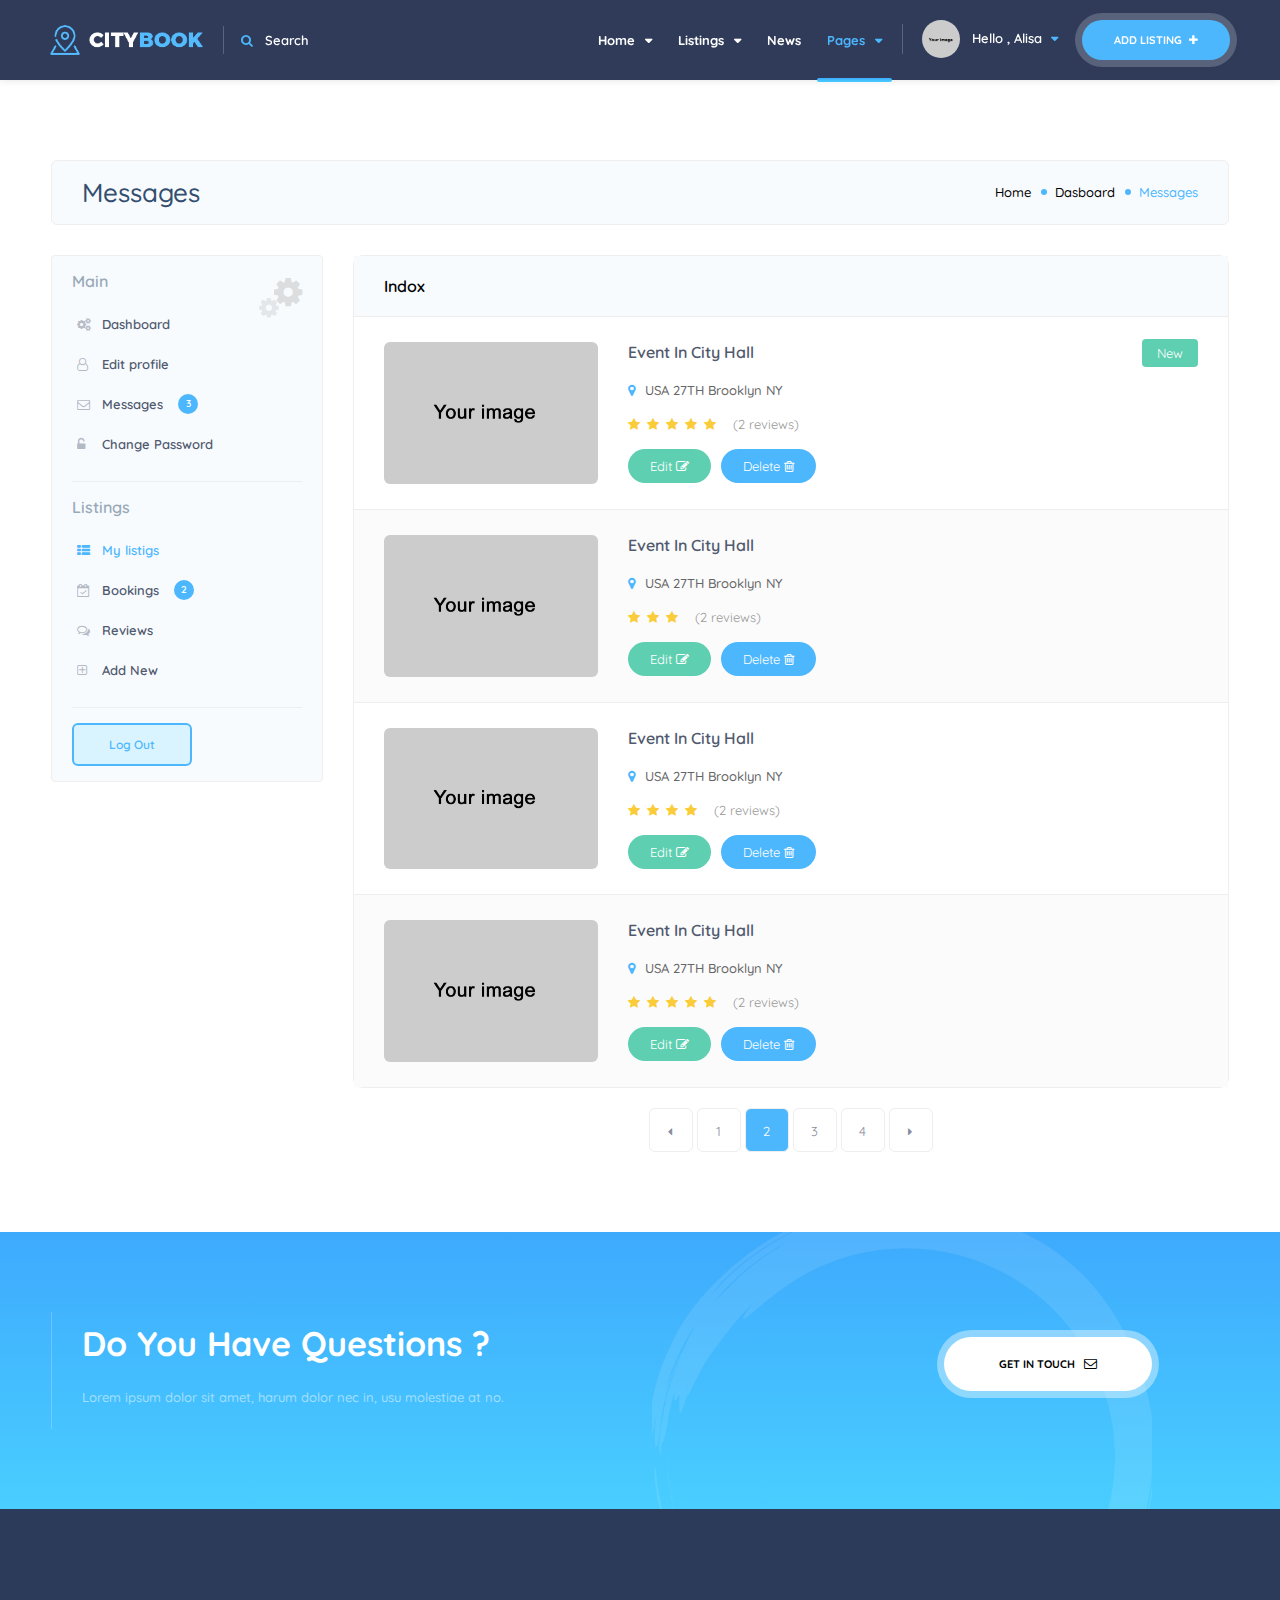
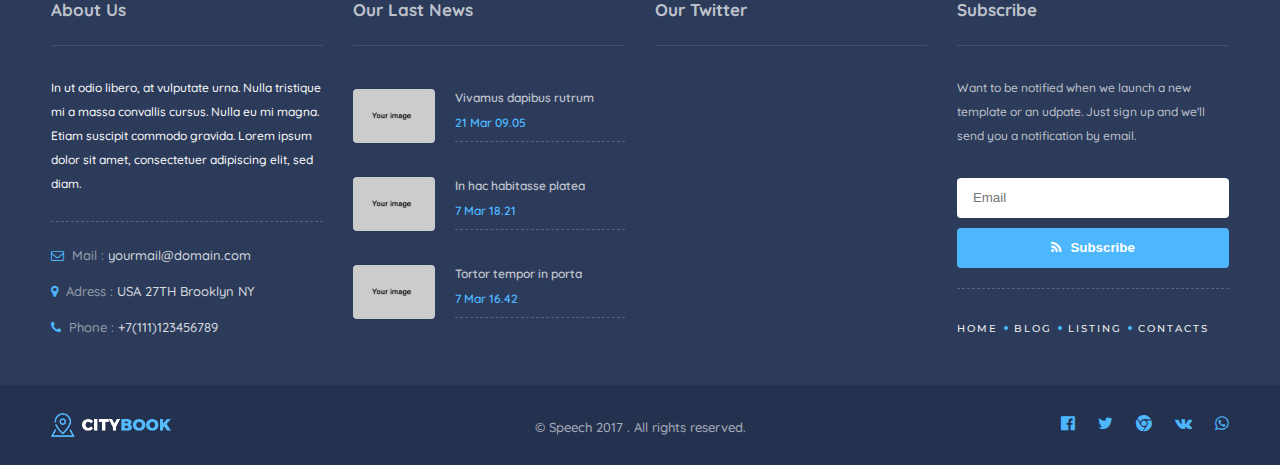
<file: THEMEF~1/citybook/dashboard-listing-table.html>
<!DOCTYPE HTML>
<html lang="en">
    <head>
        <!--=============== basic  ===============-->
        <meta charset="UTF-8">
        <title>Citybook -Directory Listing Template</title>
        <meta name="viewport" content="width=device-width, initial-scale=1.0, minimum-scale=1.0, maximum-scale=1.0, user-scalable=no">
        <meta name="robots" content="index, follow"/>
        <meta name="keywords" content=""/>
        <meta name="description" content=""/>
        <!--=============== css  ===============-->	
        <link type="text/css" rel="stylesheet" href="css/reset.css">
        <link type="text/css" rel="stylesheet" href="css/plugins.css">
        <link type="text/css" rel="stylesheet" href="css/style.css">
        <link type="text/css" rel="stylesheet" href="css/color.css">
        <!--=============== favicons ===============-->
        <link rel="shortcut icon" href="images/favicon.ico">
    </head>
    <body>
        <!-- loader -->
        <div class="loader-wrap">
            <div class="pin"></div>
            <div class="pulse"></div>
        </div>
        <!--  loader end -->
        <!-- Main   -->
        <div id="main">
            <!-- header  -->
            <header class="main-header dark-header fs-header sticky">
                <div class="header-inner">
                    <div class="logo-holder">
                        <a href="index.html"><img src="images/logo.png" alt=""></a>
                    </div>
                    <div class="header-search vis-header-search">
                        <div class="header-search-input-item">
                            <input type="text" placeholder="Keywords" value=""/>
                        </div>
                        <div class="header-search-select-item">
                            <select data-placeholder="All Categories" class="chosen-select" >
                                <option>All Categories</option>
                                <option>Shops</option>
                                <option>Hotels</option>
                                <option>Restaurants</option>
                                <option>Fitness</option>
                                <option>Events</option>
                            </select>
                        </div>
                        <button class="header-search-button" onclick="window.location.href='listing.html'">Search</button>
                    </div>
                    <div class="show-search-button"><i class="fa fa-search"></i> <span>Search</span></div>
                    <a href="dashboard-add-listing.html" class="add-list">Add Listing <span><i class="fa fa-plus"></i></span></a>
                    <div class="header-user-menu">
                        <div class="header-user-name">
                            <span><img src="images/avatar/1.jpg" alt=""></span>
                            Hello , Alisa
                        </div>
                        <ul>
                            <li><a href="dashboard-myprofile.html"> Edit profile</a></li>
                            <li><a href="dashboard-add-listing.html"> Add Listing</a></li>
                            <li><a href="dashboard-bookings.html">  Bookings  </a></li>
                            <li><a href="dashboard-review.html"> Reviews </a></li>
                            <li><a href="#">Log Out</a></li>
                        </ul>
                    </div>
                    <!-- nav-button-wrap--> 
                    <div class="nav-button-wrap color-bg">
                        <div class="nav-button">
                            <span></span><span></span><span></span>
                        </div>
                    </div>
                    <!-- nav-button-wrap end-->
                    <!--  navigation --> 
                    <div class="nav-holder main-menu">
                        <nav>
                            <ul>
                                <li>
                                    <a href="#">Home <i class="fa fa-caret-down"></i></a>
                                    <!--second level -->   
                                    <ul>
                                        <li><a href="index.html">Parallax Image</a></li>
                                        <li><a href="index2.html">Video</a></li>
                                        <li><a href="index3.html">Map</a></li>
                                        <li><a href="index4.html">Slideshow</a></li>
                                        <li><a href="index5.html">Sider</a></li>
                                    </ul>
                                    <!--second level end-->
                                </li>
                                <li>
                                    <a href="#">Listings <i class="fa fa-caret-down"></i></a>
                                    <!--second level -->
                                    <ul>
                                        <li><a href="listing.html">Column map</a></li>
                                        <li><a href="listing2.html">Column map 2</a></li>
                                        <li><a href="listing3.html">Fullwidth Map</a></li>
                                        <li><a href="listing4.html">Fullwidth Map 2</a></li>
                                        <li><a href="listing5.html">Without Map</a></li>
                                        <li><a href="listing6.html">Without Map 2</a></li>
                                        <li>
                                            <a href="#">Single <i class="fa fa-caret-down"></i></a>
                                            <!--third  level  -->
                                            <ul>
                                                <li><a href="listing-single.html">Style 1</a></li>
                                                <li><a href="listing-single2.html">Style 2</a></li>
                                                <li><a href="listing-single3.html">Style 3</a></li>
												<li><a href="listing-single4.html">Style 4</a></li>
                                            </ul>
                                            <!--third  level end-->
                                        </li>
                                    </ul>
                                    <!--second level end-->
                                </li>
                                <li>
                                    <a href="blog.html">News</a>
                                </li>
                                <li>
                                    <a href="#" class="act-link">Pages <i class="fa fa-caret-down"></i></a>
                                    <!--second level -->   
                                    <ul>
                                        <li><a href="about.html">About</a></li>
                                        <li><a href="contacts.html">Contacts</a></li>
                                        <li><a href="author-single.html">User single</a></li>
                                        <li><a href="how-itworks.html">How it Works</a></li>
                                        <li><a href="pricing-tables.html">Pricing</a></li>
                                        <li><a href="dashboard-myprofile.html">User Dasboard</a></li>
                                        <li><a href="blog-single.html">Blog Single</a></li>
                                        <li><a href="dashboard-add-listing.html">Add Listing</a></li>
                                        <li><a href="404.html">404</a></li>
                                        <li><a href="coming-soon.html">Coming Soon</a></li>
                                        <li><a href="header2.html">Header 2</a></li>
                                        <li><a href="footer-fixed.html">Footer Fixed</a></li>
                                    </ul>
                                    <!--second level end-->                                
                                </li>
                            </ul>
                        </nav>
                    </div>
                    <!-- navigation  end -->
                </div>
            </header>
            <!--  header end -->	
            <!-- wrapper -->	
            <div id="wrapper">
                <!--content -->  
                <div class="content">
                    <!--section --> 
                    <section id="sec1">
                        <!-- container -->
                        <div class="container">
                            <!-- profile-edit-wrap -->
                            <div class="profile-edit-wrap">
                                <div class="profile-edit-page-header">
                                    <h2>Messages </h2>
                                    <div class="breadcrumbs"><a href="#">Home</a><a href="#">Dasboard</a><span>Messages</span></div>
                                </div>
                                <div class="row">
                                    <div class="col-md-3">
                                        <div class="fixed-bar fl-wrap">
                                            <div class="user-profile-menu-wrap fl-wrap">
                                                <!-- user-profile-menu-->
                                                <div class="user-profile-menu">
                                                    <h3>Main</h3>
                                                    <ul>
                                                    	<li><a href="dashboard.html"><i class="fa fa-gears"></i>Dashboard</a></li>													
                                                        <li><a href="dashboard-myprofile.html"><i class="fa fa-user-o"></i> Edit profile</a></li>
                                                        <li><a href="dashboard-messages.html"><i class="fa fa-envelope-o"></i> Messages <span>3</span></a></li>
                                                        <li><a href="dashboard-password.html"><i class="fa fa-unlock-alt"></i>Change Password</a></li>
                                                    </ul>
                                                </div>
                                                <!-- user-profile-menu end-->
                                                <!-- user-profile-menu-->
                                                <div class="user-profile-menu">
                                                    <h3>Listings</h3>
                                                    <ul>
                                                        <li><a href="dashboard-listing-table.html" class="user-profile-act"><i class="fa fa-th-list"></i> My listigs  </a></li>
                                                        <li><a href="dashboard-bookings.html"> <i class="fa fa-calendar-check-o"></i> Bookings <span>2</span></a></li>
                                                        <li><a href="dashboard-review.html"><i class="fa fa-comments-o"></i> Reviews </a></li>
                                                        <li><a href="dashboard-add-listing.html"><i class="fa fa-plus-square-o"></i> Add New</a></li>
                                                    </ul>
                                                </div>
                                                <!-- user-profile-menu end-->                                        
                                                <a href="#" class="log-out-btn">Log Out</a>
                                            </div>
                                        </div>
                                    </div>
                                    <div class="col-md-9">
                                        <div class="dashboard-list-box fl-wrap">
                                            <div class="dashboard-header fl-wrap">
                                                <h3>Indox</h3>
                                            </div>
                                            <!-- dashboard-list end-->    
                                            <div class="dashboard-list">
                                                <div class="dashboard-message">
                                                    <span class="new-dashboard-item">New</span>
                                                    <div class="dashboard-listing-table-image">
                                                        <a href="listing-single.html"><img src="images/all/1.jpg" alt=""></a>
                                                    </div>
                                                    <div class="dashboard-listing-table-text">
                                                        <h4><a href="listing-single.html">Event In City Hall</a></h4>
                                                        <span class="dashboard-listing-table-address"><i class="fa fa-map-marker"></i><a  href="#">USA 27TH Brooklyn NY</a></span>
                                                        <div class="listing-rating card-popup-rainingvis fl-wrap" data-starrating2="5">
                                                            <span>(2 reviews)</span>
                                                        </div>
                                                        <ul class="dashboard-listing-table-opt  fl-wrap">
                                                            <li><a href="#">Edit <i class="fa fa-pencil-square-o"></i></a></li>
                                                            <li><a href="#" class="del-btn">Delete <i class="fa fa-trash-o"></i></a></li>
                                                        </ul>
                                                    </div>
                                                </div>
                                            </div>
                                            <!-- dashboard-list end-->    
                                            <!-- dashboard-list end-->    
                                            <div class="dashboard-list">
                                                <div class="dashboard-message">
                                                    <div class="dashboard-listing-table-image">
                                                        <a href="listing-single.html"><img src="images/all/1.jpg" alt=""></a>
                                                    </div>
                                                    <div class="dashboard-listing-table-text">
                                                        <h4><a href="listing-single.html">Event In City Hall</a></h4>
                                                        <span class="dashboard-listing-table-address"><i class="fa fa-map-marker"></i><a  href="#">USA 27TH Brooklyn NY</a></span>
                                                        <div class="listing-rating card-popup-rainingvis fl-wrap" data-starrating2="3">
                                                            <span>(2 reviews)</span>
                                                        </div>
                                                        <ul class="dashboard-listing-table-opt  fl-wrap">
                                                            <li><a href="#">Edit <i class="fa fa-pencil-square-o"></i></a></li>
                                                            <li><a href="#" class="del-btn">Delete <i class="fa fa-trash-o"></i></a></li>
                                                        </ul>
                                                    </div>
                                                </div>
                                            </div>
                                            <!-- dashboard-list end-->                                               
                                            <!-- dashboard-list end-->    
                                            <div class="dashboard-list">
                                                <div class="dashboard-message">
                                                    <div class="dashboard-listing-table-image">
                                                        <a href="listing-single.html"><img src="images/all/1.jpg" alt=""></a>
                                                    </div>
                                                    <div class="dashboard-listing-table-text">
                                                        <h4><a href="listing-single.html">Event In City Hall</a></h4>
                                                        <span class="dashboard-listing-table-address"><i class="fa fa-map-marker"></i><a  href="#">USA 27TH Brooklyn NY</a></span>
                                                        <div class="listing-rating card-popup-rainingvis fl-wrap" data-starrating2="4">
                                                            <span>(2 reviews)</span>
                                                        </div>
                                                        <ul class="dashboard-listing-table-opt  fl-wrap">
                                                            <li><a href="#">Edit <i class="fa fa-pencil-square-o"></i></a></li>
                                                            <li><a href="#" class="del-btn">Delete <i class="fa fa-trash-o"></i></a></li>
                                                        </ul>
                                                    </div>
                                                </div>
                                            </div>
                                            <!-- dashboard-list end-->    
                                            <!-- dashboard-list end-->    
                                            <div class="dashboard-list">
                                                <div class="dashboard-message">
                                                    <div class="dashboard-listing-table-image">
                                                        <a href="listing-single.html"><img src="images/all/1.jpg" alt=""></a>
                                                    </div>
                                                    <div class="dashboard-listing-table-text">
                                                        <h4><a href="listing-single.html">Event In City Hall</a></h4>
                                                        <span class="dashboard-listing-table-address"><i class="fa fa-map-marker"></i><a  href="#">USA 27TH Brooklyn NY</a></span>
                                                        <div class="listing-rating card-popup-rainingvis fl-wrap" data-starrating2="5">
                                                            <span>(2 reviews)</span>
                                                        </div>
                                                        <ul class="dashboard-listing-table-opt  fl-wrap">
                                                            <li><a href="#">Edit <i class="fa fa-pencil-square-o"></i></a></li>
                                                            <li><a href="#" class="del-btn">Delete <i class="fa fa-trash-o"></i></a></li>
                                                        </ul>
                                                    </div>
                                                </div>
                                            </div>
                                            <!-- dashboard-list end-->   
                                        </div>
                                        <!-- pagination-->
                                        <div class="pagination">
                                            <a href="#" class="prevposts-link"><i class="fa fa-caret-left"></i></a>
                                            <a href="#">1</a>
                                            <a href="#" class="current-page">2</a>
                                            <a href="#">3</a>
                                            <a href="#">4</a>
                                            <a href="#" class="nextposts-link"><i class="fa fa-caret-right"></i></a>
                                        </div>
                                    </div>
                                </div>
                            </div>
                            <!--profile-edit-wrap end -->
                        </div>
                        <!--container end -->
                    </section>
                    <!-- section end -->
                    <div class="limit-box fl-wrap"></div>
                    <!--section -->
                    <section class="gradient-bg">
                        <div class="cirle-bg">
                            <div class="bg" data-bg="images/bg/circle.png"></div>
                        </div>
                        <div class="container">
                            <div class="join-wrap fl-wrap">
                                <div class="row">
                                    <div class="col-md-8">
                                        <h3>Do You Have Questions ?</h3>
                                        <p>Lorem ipsum dolor sit amet, harum dolor nec in, usu molestiae at no.</p>
                                    </div>
                                    <div class="col-md-4"><a href="contacts.html" class="join-wrap-btn">Get In Touch <i class="fa fa-envelope-o"></i></a></div>
                                </div>
                            </div>
                        </div>
                    </section>
                    <!-- section end -->
                </div>
            </div>
            <!-- wrapper end -->
            <!--footer -->
            <footer class="main-footer dark-footer  ">
                <div class="container">
                    <div class="row">
                        <div class="col-md-3">
                            <div class="footer-widget fl-wrap">
                                <h3>About Us</h3>
                                <div class="footer-contacts-widget fl-wrap">
                                    <p>In ut odio libero, at vulputate urna. Nulla tristique mi a massa convallis cursus. Nulla eu mi magna. Etiam suscipit commodo gravida. Lorem ipsum dolor sit amet, consectetuer adipiscing elit, sed diam. </p>
                                    <ul  class="footer-contacts fl-wrap">
                                        <li><span><i class="fa fa-envelope-o"></i> Mail :</span><a href="#" target="_blank">yourmail@domain.com</a></li>
                                        <li> <span><i class="fa fa-map-marker"></i> Adress :</span><a href="#" target="_blank">USA 27TH Brooklyn NY</a></li>
                                        <li><span><i class="fa fa-phone"></i> Phone :</span><a href="#">+7(111)123456789</a></li>
                                    </ul>
                                </div>
                            </div>
                        </div>
                        <div class="col-md-3">
                            <div class="footer-widget fl-wrap">
                                <h3>Our Last News</h3>
                                <div class="widget-posts fl-wrap">
                                    <ul>
                                        <li class="clearfix">
                                            <a href="#"  class="widget-posts-img"><img src="images/all/1.jpg" class="respimg" alt=""></a>
                                            <div class="widget-posts-descr">
                                                <a href="#" title="">Vivamus dapibus rutrum</a>
                                                <span class="widget-posts-date"> 21 Mar 09.05 </span> 
                                            </div>
                                        </li>
                                        <li class="clearfix">
                                            <a href="#"  class="widget-posts-img"><img src="images/all/1.jpg" class="respimg" alt=""></a>
                                            <div class="widget-posts-descr">
                                                <a href="#" title=""> In hac habitasse platea</a>
                                                <span class="widget-posts-date"> 7 Mar 18.21 </span> 
                                            </div>
                                        </li>
                                        <li class="clearfix">
                                            <a href="#"  class="widget-posts-img"><img src="images/all/1.jpg" class="respimg" alt=""></a>
                                            <div class="widget-posts-descr">
                                                <a href="#" title="">Tortor tempor in porta</a>
                                                <span class="widget-posts-date"> 7 Mar 16.42 </span>
                                            </div>
                                        </li>
                                    </ul>
                                </div>
                            </div>
                        </div>
                        <div class="col-md-3">
                            <div class="footer-widget fl-wrap">
                                <h3>Our  Twitter</h3>
                                <div id="footer-twiit"></div>
                            </div>
                        </div>
                        <div class="col-md-3">
                            <div class="footer-widget fl-wrap">
                                <h3>Subscribe</h3>
                                <div class="subscribe-widget fl-wrap">
                                    <p>Want to be notified when we launch a new template or an udpate. Just sign up and we'll send you a notification by email.</p>
                                    <div class="subcribe-form">
                                        <form id="subscribe">
                                            <input class="enteremail" name="email" id="subscribe-email" placeholder="Email" spellcheck="false" type="text">
                                            <button type="submit" id="subscribe-button" class="subscribe-button"><i class="fa fa-rss"></i> Subscribe</button>
                                            <label for="subscribe-email" class="subscribe-message"></label>
                                        </form>
                                    </div>
                                </div>
                                <div class="footer-widget fl-wrap">
                                    <div class="footer-menu fl-wrap">
                                        <ul>
                                            <li><a href="#">Home </a></li>
                                            <li><a href="#">Blog</a></li>
                                            <li><a href="#">Listing</a></li>
                                            <li><a href="#">Contacts</a></li>
                                        </ul>
                                    </div>
                                </div>
                            </div>
                        </div>
                    </div>
                </div>
                <div class="sub-footer fl-wrap">
                    <div class="container">
                        <div class="row">
                            <div class="col-md-4">
                                <div class="about-widget">
                                    <img src="images/logo.png" alt="">
                                </div>
                            </div>
                            <div class="col-md-4">
                                <div class="copyright"> &#169; Speech 2017 .  All rights reserved.</div>
                            </div>
                            <div class="col-md-4">
                                <div class="footer-social">
                                    <ul>
                                        <li><a href="#" target="_blank" ><i class="fa fa-facebook-official"></i></a></li>
                                        <li><a href="#" target="_blank"><i class="fa fa-twitter"></i></a></li>
                                        <li><a href="#" target="_blank" ><i class="fa fa-chrome"></i></a></li>
                                        <li><a href="#" target="_blank" ><i class="fa fa-vk"></i></a></li>
                                        <li><a href="#" target="_blank" ><i class="fa fa-whatsapp"></i></a></li>
                                    </ul>
                                </div>
                            </div>
                        </div>
                    </div>
                </div>
            </footer>
            <!--footer end  -->
            <a class="to-top"><i class="fa fa-angle-up"></i></a>
        </div>
        <!-- Main end -->
        <!--=============== scripts  ===============-->
        <script type="text/javascript" src="js/jquery.min.js"></script>
        <script type="text/javascript" src="js/plugins.js"></script>
        <script type="text/javascript" src="js/scripts.js"></script>   
    </body>
</html>
</file>
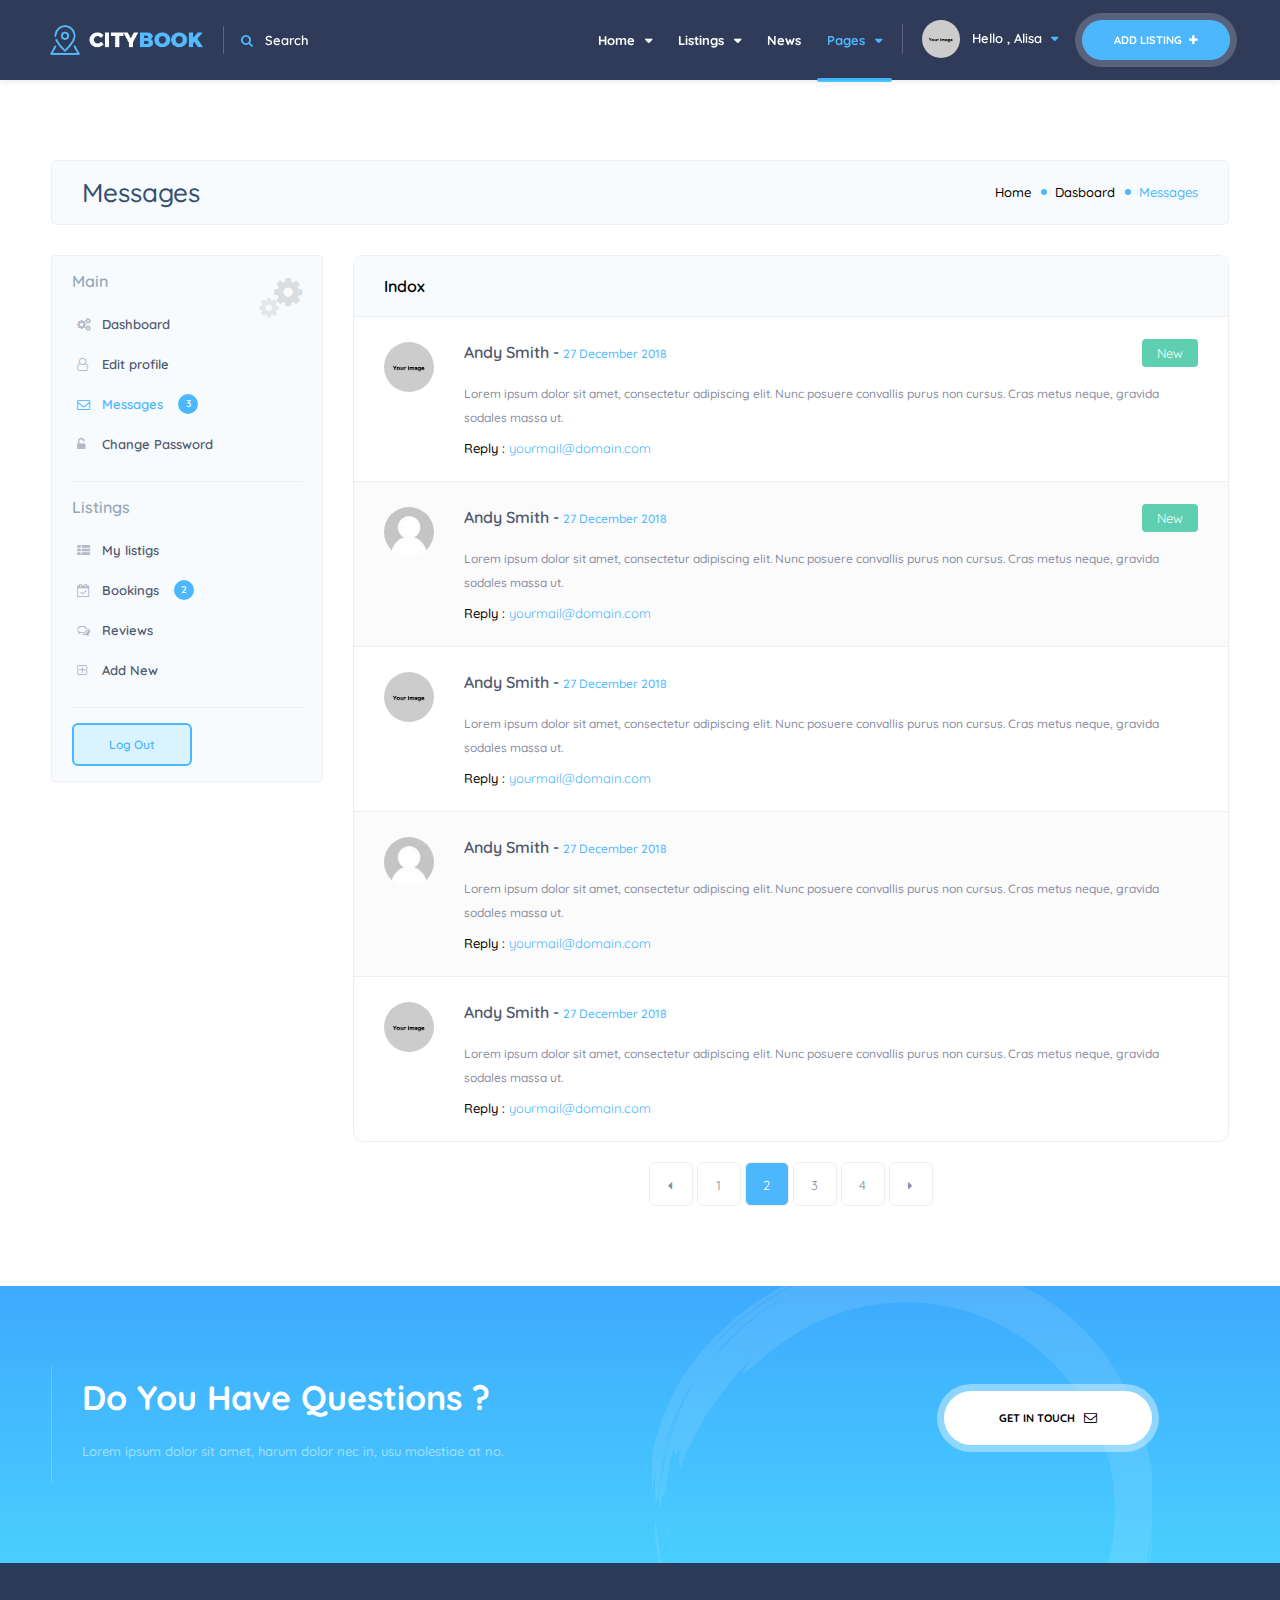
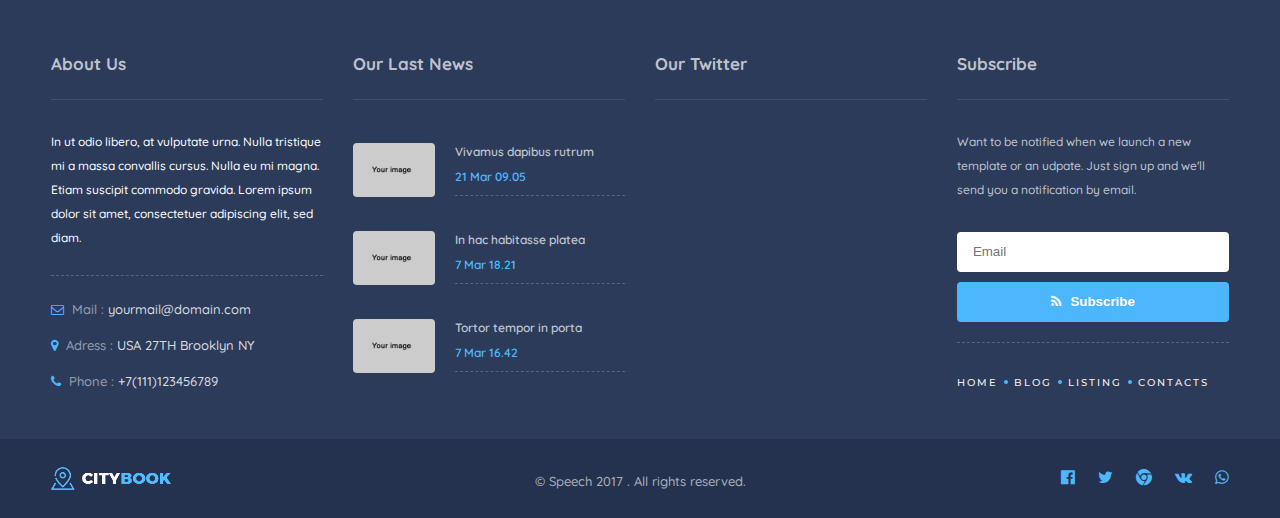
<file: THEMEF~1/citybook/dashboard-messages.html>
<!DOCTYPE HTML>
<html lang="en">
    <head>
        <!--=============== basic  ===============-->
        <meta charset="UTF-8">
        <title>Citybook -Directory Listing Template</title>
        <meta name="viewport" content="width=device-width, initial-scale=1.0, minimum-scale=1.0, maximum-scale=1.0, user-scalable=no">
        <meta name="robots" content="index, follow"/>
        <meta name="keywords" content=""/>
        <meta name="description" content=""/>
        <!--=============== css  ===============-->	
        <link type="text/css" rel="stylesheet" href="css/reset.css">
        <link type="text/css" rel="stylesheet" href="css/plugins.css">
        <link type="text/css" rel="stylesheet" href="css/style.css">
        <link type="text/css" rel="stylesheet" href="css/color.css">
        <!--=============== favicons ===============-->
        <link rel="shortcut icon" href="images/favicon.ico">
    </head>
    <body>
        <!-- loader -->
        <div class="loader-wrap">
            <div class="pin"></div>
            <div class="pulse"></div>
        </div>
        <!--  loader end -->
        <!-- Main   -->
        <div id="main">
            <!-- header  -->
            <header class="main-header dark-header fs-header sticky">
                <div class="header-inner">
                    <div class="logo-holder">
                        <a href="index.html"><img src="images/logo.png" alt=""></a>
                    </div>
                    <div class="header-search vis-header-search">
                        <div class="header-search-input-item">
                            <input type="text" placeholder="Keywords" value=""/>
                        </div>
                        <div class="header-search-select-item">
                            <select data-placeholder="All Categories" class="chosen-select" >
                                <option>All Categories</option>
                                <option>Shops</option>
                                <option>Hotels</option>
                                <option>Restaurants</option>
                                <option>Fitness</option>
                                <option>Events</option>
                            </select>
                        </div>
                        <button class="header-search-button" onclick="window.location.href='listing.html'">Search</button>
                    </div>
                    <div class="show-search-button"><i class="fa fa-search"></i> <span>Search</span></div>
                    <a href="dashboard-add-listing.html" class="add-list">Add Listing <span><i class="fa fa-plus"></i></span></a>
                    <div class="header-user-menu">
                        <div class="header-user-name">
                            <span><img src="images/avatar/1.jpg" alt=""></span>
                            Hello , Alisa
                        </div>
                        <ul>
                            <li><a href="dashboard-myprofile.html"> Edit profile</a></li>
                            <li><a href="dashboard-add-listing.html"> Add Listing</a></li>
                            <li><a href="dashboard-bookings.html">  Bookings  </a></li>
                            <li><a href="dashboard-review.html"> Reviews </a></li>
                            <li><a href="#">Log Out</a></li>
                        </ul>
                    </div>
                    <!-- nav-button-wrap--> 
                    <div class="nav-button-wrap color-bg">
                        <div class="nav-button">
                            <span></span><span></span><span></span>
                        </div>
                    </div>
                    <!-- nav-button-wrap end-->
                    <!--  navigation --> 
                    <div class="nav-holder main-menu">
                        <nav>
                            <ul>
                                <li>
                                    <a href="#">Home <i class="fa fa-caret-down"></i></a>
                                    <!--second level -->   
                                    <ul>
                                        <li><a href="index.html">Parallax Image</a></li>
                                        <li><a href="index2.html">Video</a></li>
                                        <li><a href="index3.html">Map</a></li>
                                        <li><a href="index4.html">Slideshow</a></li>
                                        <li><a href="index5.html">Sider</a></li>
                                    </ul>
                                    <!--second level end-->
                                </li>
                                <li>
                                    <a href="#">Listings <i class="fa fa-caret-down"></i></a>
                                    <!--second level -->
                                    <ul>
                                        <li><a href="listing.html">Column map</a></li>
                                        <li><a href="listing2.html">Column map 2</a></li>
                                        <li><a href="listing3.html">Fullwidth Map</a></li>
                                        <li><a href="listing4.html">Fullwidth Map 2</a></li>
                                        <li><a href="listing5.html">Without Map</a></li>
                                        <li><a href="listing6.html">Without Map 2</a></li>
                                        <li>
                                            <a href="#">Single <i class="fa fa-caret-down"></i></a>
                                            <!--third  level  -->
                                            <ul>
                                                <li><a href="listing-single.html">Style 1</a></li>
                                                <li><a href="listing-single2.html">Style 2</a></li>
                                                <li><a href="listing-single3.html">Style 3</a></li>
												<li><a href="listing-single4.html">Style 4</a></li>
                                            </ul>
                                            <!--third  level end-->
                                        </li>
                                    </ul>
                                    <!--second level end-->
                                </li>
                                <li>
                                    <a href="blog.html">News</a>
                                </li>
                                <li>
                                    <a href="#" class="act-link">Pages <i class="fa fa-caret-down"></i></a>
                                    <!--second level -->   
                                    <ul>
                                        <li><a href="about.html">About</a></li>
                                        <li><a href="contacts.html">Contacts</a></li>
                                        <li><a href="author-single.html">User single</a></li>
                                        <li><a href="how-itworks.html">How it Works</a></li>
                                        <li><a href="pricing-tables.html">Pricing</a></li>
                                        <li><a href="dashboard-myprofile.html">User Dasboard</a></li>
                                        <li><a href="blog-single.html">Blog Single</a></li>
                                        <li><a href="dashboard-add-listing.html">Add Listing</a></li>
                                        <li><a href="404.html">404</a></li>
                                        <li><a href="coming-soon.html">Coming Soon</a></li>
                                        <li><a href="header2.html">Header 2</a></li>
                                        <li><a href="footer-fixed.html">Footer Fixed</a></li>
                                    </ul>
                                    <!--second level end-->                                
                                </li>
                            </ul>
                        </nav>
                    </div>
                    <!-- navigation  end -->
                </div>
            </header>
            <!--  header end -->	
            <!-- wrapper -->	
            <div id="wrapper">
                <!--content -->  
                <div class="content">
                    <!--section --> 
                    <section id="sec1">
                        <!-- container -->
                        <div class="container">
                            <!-- profile-edit-wrap -->
                            <div class="profile-edit-wrap">
                                <div class="profile-edit-page-header">
                                    <h2>Messages </h2>
                                    <div class="breadcrumbs"><a href="#">Home</a><a href="#">Dasboard</a><span>Messages</span></div>
                                </div>
                                <div class="row">
                                    <div class="col-md-3">
                                        <div class="fixed-bar fl-wrap">
                                            <div class="user-profile-menu-wrap fl-wrap">
                                                <!-- user-profile-menu-->
                                                <div class="user-profile-menu">
                                                    <h3>Main</h3>
                                                    <ul>
                                                    	<li><a href="dashboard.html"><i class="fa fa-gears"></i>Dashboard</a></li>															
                                                        <li><a href="dashboard-myprofile.html"><i class="fa fa-user-o"></i> Edit profile</a></li>
                                                        <li><a href="dashboard-messages.html" class="user-profile-act"><i class="fa fa-envelope-o"></i> Messages <span>3</span></a></li>
                                                        <li><a href="dashboard-password.html"><i class="fa fa-unlock-alt"></i>Change Password</a></li>
                                                    </ul>
                                                </div>
                                                <!-- user-profile-menu end-->
                                                <!-- user-profile-menu-->
                                                <div class="user-profile-menu">
                                                    <h3>Listings</h3>
                                                    <ul>
                                                        <li><a href="dashboard-listing-table.html"><i class="fa fa-th-list"></i> My listigs  </a></li>
                                                        <li><a href="dashboard-bookings.html"> <i class="fa fa-calendar-check-o"></i> Bookings <span>2</span></a></li>
                                                        <li><a href="dashboard-review.html"><i class="fa fa-comments-o"></i> Reviews </a></li>
                                                        <li><a href="dashboard-add-listing.html"><i class="fa fa-plus-square-o"></i> Add New</a></li>
                                                    </ul>
                                                </div>
                                                <!-- user-profile-menu end-->                                        
                                                <a href="#" class="log-out-btn">Log Out</a>
                                            </div>
                                        </div>
                                    </div>
                                    <div class="col-md-9">
                                        <div class="dashboard-list-box fl-wrap">
                                            <div class="dashboard-header fl-wrap">
                                                <h3>Indox</h3>
                                            </div>
                                            <!-- dashboard-list end-->    
                                            <div class="dashboard-list">
                                                <div class="dashboard-message">
                                                    <span class="new-dashboard-item">New</span>
                                                    <div class="dashboard-message-avatar">
                                                        <img src="images/avatar/1.jpg" alt="">
                                                    </div>
                                                    <div class="dashboard-message-text">
                                                        <h4>Andy Smith - <span>27 December 2018</span></h4>
                                                        <p>Lorem ipsum dolor sit amet, consectetur adipiscing elit. Nunc posuere convallis purus non cursus. Cras metus neque, gravida sodales massa ut. </p>
                                                        <span class="reply-mail clearfix">Reply : <a  class="dashboard-message-user-mail" href="mailto:yourmail@domain.com" target="_top">yourmail@domain.com</a></span>	
                                                    </div>
                                                </div>
                                            </div>
                                            <!-- dashboard-list end-->    
                                            <!-- dashboard-list end-->    
                                            <div class="dashboard-list">
                                                <div class="dashboard-message">
                                                    <span class="new-dashboard-item">New</span>
                                                    <div class="dashboard-message-avatar">
                                                        <img src="images/avatar/avatar-bg.png" alt="">
                                                    </div>
                                                    <div class="dashboard-message-text">
                                                        <h4>Andy Smith - <span>27 December 2018</span></h4>
                                                        <p>Lorem ipsum dolor sit amet, consectetur adipiscing elit. Nunc posuere convallis purus non cursus. Cras metus neque, gravida sodales massa ut. </p>
                                                        <span class="reply-mail clearfix">Reply : <a  class="dashboard-message-user-mail" href="mailto:yourmail@domain.com" target="_top">yourmail@domain.com</a></span>	
                                                    </div>
                                                </div>
                                            </div>
                                            <!-- dashboard-list end-->                                            
                                            <!-- dashboard-list end-->    
                                            <div class="dashboard-list">
                                                <div class="dashboard-message">
                                                    <div class="dashboard-message-avatar">
                                                        <img src="images/avatar/1.jpg" alt="">
                                                    </div>
                                                    <div class="dashboard-message-text">
                                                        <h4>Andy Smith - <span>27 December 2018</span></h4>
                                                        <p>Lorem ipsum dolor sit amet, consectetur adipiscing elit. Nunc posuere convallis purus non cursus. Cras metus neque, gravida sodales massa ut. </p>
                                                        <span class="reply-mail clearfix">Reply : <a  class="dashboard-message-user-mail" href="mailto:yourmail@domain.com" target="_top">yourmail@domain.com</a></span>	
                                                    </div>
                                                </div>
                                            </div>
                                            <!-- dashboard-list end-->                                             
                                            <!-- dashboard-list end-->    
                                            <div class="dashboard-list">
                                                <div class="dashboard-message">
                                                    <div class="dashboard-message-avatar">
                                                        <img src="images/avatar/avatar-bg.png" alt="">
                                                    </div>
                                                    <div class="dashboard-message-text">
                                                        <h4>Andy Smith - <span>27 December 2018</span></h4>
                                                        <p>Lorem ipsum dolor sit amet, consectetur adipiscing elit. Nunc posuere convallis purus non cursus. Cras metus neque, gravida sodales massa ut. </p>
                                                        <span class="reply-mail clearfix">Reply : <a  class="dashboard-message-user-mail" href="mailto:yourmail@domain.com" target="_top">yourmail@domain.com</a></span>	
                                                    </div>
                                                </div>
                                            </div>
                                            <!-- dashboard-list end-->                                            
                                            <!-- dashboard-list end-->    
                                            <div class="dashboard-list">
                                                <div class="dashboard-message">
                                                    <div class="dashboard-message-avatar">
                                                        <img src="images/avatar/1.jpg" alt="">
                                                    </div>
                                                    <div class="dashboard-message-text">
                                                        <h4>Andy Smith - <span>27 December 2018</span></h4>
                                                        <p>Lorem ipsum dolor sit amet, consectetur adipiscing elit. Nunc posuere convallis purus non cursus. Cras metus neque, gravida sodales massa ut. </p>
                                                        <span class="reply-mail clearfix">Reply : <a  class="dashboard-message-user-mail" href="mailto:yourmail@domain.com" target="_top">yourmail@domain.com</a></span>	
                                                    </div>
                                                </div>
                                            </div>
                                            <!-- dashboard-list end--> 
                                        </div>
                                        <!-- pagination-->
                                        <div class="pagination">
                                            <a href="#" class="prevposts-link"><i class="fa fa-caret-left"></i></a>
                                            <a href="#">1</a>
                                            <a href="#" class="current-page">2</a>
                                            <a href="#">3</a>
                                            <a href="#">4</a>
                                            <a href="#" class="nextposts-link"><i class="fa fa-caret-right"></i></a>
                                        </div>
                                    </div>
                                </div>
                            </div>
                            <!--profile-edit-wrap end -->
                        </div>
                        <!--container end -->
                    </section>
                    <!-- section end -->
                    <div class="limit-box fl-wrap"></div>
                    <!--section -->
                    <section class="gradient-bg">
                        <div class="cirle-bg">
                            <div class="bg" data-bg="images/bg/circle.png"></div>
                        </div>
                        <div class="container">
                            <div class="join-wrap fl-wrap">
                                <div class="row">
                                    <div class="col-md-8">
                                        <h3>Do You Have Questions ?</h3>
                                        <p>Lorem ipsum dolor sit amet, harum dolor nec in, usu molestiae at no.</p>
                                    </div>
                                    <div class="col-md-4"><a href="contacts.html" class="join-wrap-btn">Get In Touch <i class="fa fa-envelope-o"></i></a></div>
                                </div>
                            </div>
                        </div>
                    </section>
                    <!-- section end -->
                </div>
            </div>
            <!-- wrapper end -->
            <!--footer -->
            <footer class="main-footer dark-footer  ">
                <div class="container">
                    <div class="row">
                        <div class="col-md-3">
                            <div class="footer-widget fl-wrap">
                                <h3>About Us</h3>
                                <div class="footer-contacts-widget fl-wrap">
                                    <p>In ut odio libero, at vulputate urna. Nulla tristique mi a massa convallis cursus. Nulla eu mi magna. Etiam suscipit commodo gravida. Lorem ipsum dolor sit amet, consectetuer adipiscing elit, sed diam. </p>
                                    <ul  class="footer-contacts fl-wrap">
                                        <li><span><i class="fa fa-envelope-o"></i> Mail :</span><a href="#" target="_blank">yourmail@domain.com</a></li>
                                        <li> <span><i class="fa fa-map-marker"></i> Adress :</span><a href="#" target="_blank">USA 27TH Brooklyn NY</a></li>
                                        <li><span><i class="fa fa-phone"></i> Phone :</span><a href="#">+7(111)123456789</a></li>
                                    </ul>
                                </div>
                            </div>
                        </div>
                        <div class="col-md-3">
                            <div class="footer-widget fl-wrap">
                                <h3>Our Last News</h3>
                                <div class="widget-posts fl-wrap">
                                    <ul>
                                        <li class="clearfix">
                                            <a href="#"  class="widget-posts-img"><img src="images/all/1.jpg" class="respimg" alt=""></a>
                                            <div class="widget-posts-descr">
                                                <a href="#" title="">Vivamus dapibus rutrum</a>
                                                <span class="widget-posts-date"> 21 Mar 09.05 </span> 
                                            </div>
                                        </li>
                                        <li class="clearfix">
                                            <a href="#"  class="widget-posts-img"><img src="images/all/1.jpg" class="respimg" alt=""></a>
                                            <div class="widget-posts-descr">
                                                <a href="#" title=""> In hac habitasse platea</a>
                                                <span class="widget-posts-date"> 7 Mar 18.21 </span> 
                                            </div>
                                        </li>
                                        <li class="clearfix">
                                            <a href="#"  class="widget-posts-img"><img src="images/all/1.jpg" class="respimg" alt=""></a>
                                            <div class="widget-posts-descr">
                                                <a href="#" title="">Tortor tempor in porta</a>
                                                <span class="widget-posts-date"> 7 Mar 16.42 </span>
                                            </div>
                                        </li>
                                    </ul>
                                </div>
                            </div>
                        </div>
                        <div class="col-md-3">
                            <div class="footer-widget fl-wrap">
                                <h3>Our  Twitter</h3>
                                <div id="footer-twiit"></div>
                            </div>
                        </div>
                        <div class="col-md-3">
                            <div class="footer-widget fl-wrap">
                                <h3>Subscribe</h3>
                                <div class="subscribe-widget fl-wrap">
                                    <p>Want to be notified when we launch a new template or an udpate. Just sign up and we'll send you a notification by email.</p>
                                    <div class="subcribe-form">
                                        <form id="subscribe">
                                            <input class="enteremail" name="email" id="subscribe-email" placeholder="Email" spellcheck="false" type="text">
                                            <button type="submit" id="subscribe-button" class="subscribe-button"><i class="fa fa-rss"></i> Subscribe</button>
                                            <label for="subscribe-email" class="subscribe-message"></label>
                                        </form>
                                    </div>
                                </div>
                                <div class="footer-widget fl-wrap">
                                    <div class="footer-menu fl-wrap">
                                        <ul>
                                            <li><a href="#">Home </a></li>
                                            <li><a href="#">Blog</a></li>
                                            <li><a href="#">Listing</a></li>
                                            <li><a href="#">Contacts</a></li>
                                        </ul>
                                    </div>
                                </div>
                            </div>
                        </div>
                    </div>
                </div>
                <div class="sub-footer fl-wrap">
                    <div class="container">
                        <div class="row">
                            <div class="col-md-4">
                                <div class="about-widget">
                                    <img src="images/logo.png" alt="">
                                </div>
                            </div>
                            <div class="col-md-4">
                                <div class="copyright"> &#169; Speech 2017 .  All rights reserved.</div>
                            </div>
                            <div class="col-md-4">
                                <div class="footer-social">
                                    <ul>
                                        <li><a href="#" target="_blank" ><i class="fa fa-facebook-official"></i></a></li>
                                        <li><a href="#" target="_blank"><i class="fa fa-twitter"></i></a></li>
                                        <li><a href="#" target="_blank" ><i class="fa fa-chrome"></i></a></li>
                                        <li><a href="#" target="_blank" ><i class="fa fa-vk"></i></a></li>
                                        <li><a href="#" target="_blank" ><i class="fa fa-whatsapp"></i></a></li>
                                    </ul>
                                </div>
                            </div>
                        </div>
                    </div>
                </div>
            </footer>
            <!--footer end  -->
            <a class="to-top"><i class="fa fa-angle-up"></i></a>
        </div>
        <!-- Main end -->
        <!--=============== scripts  ===============-->
        <script type="text/javascript" src="js/jquery.min.js"></script>
        <script type="text/javascript" src="js/plugins.js"></script>
        <script type="text/javascript" src="js/scripts.js"></script>   
    </body>
</html>
</file>
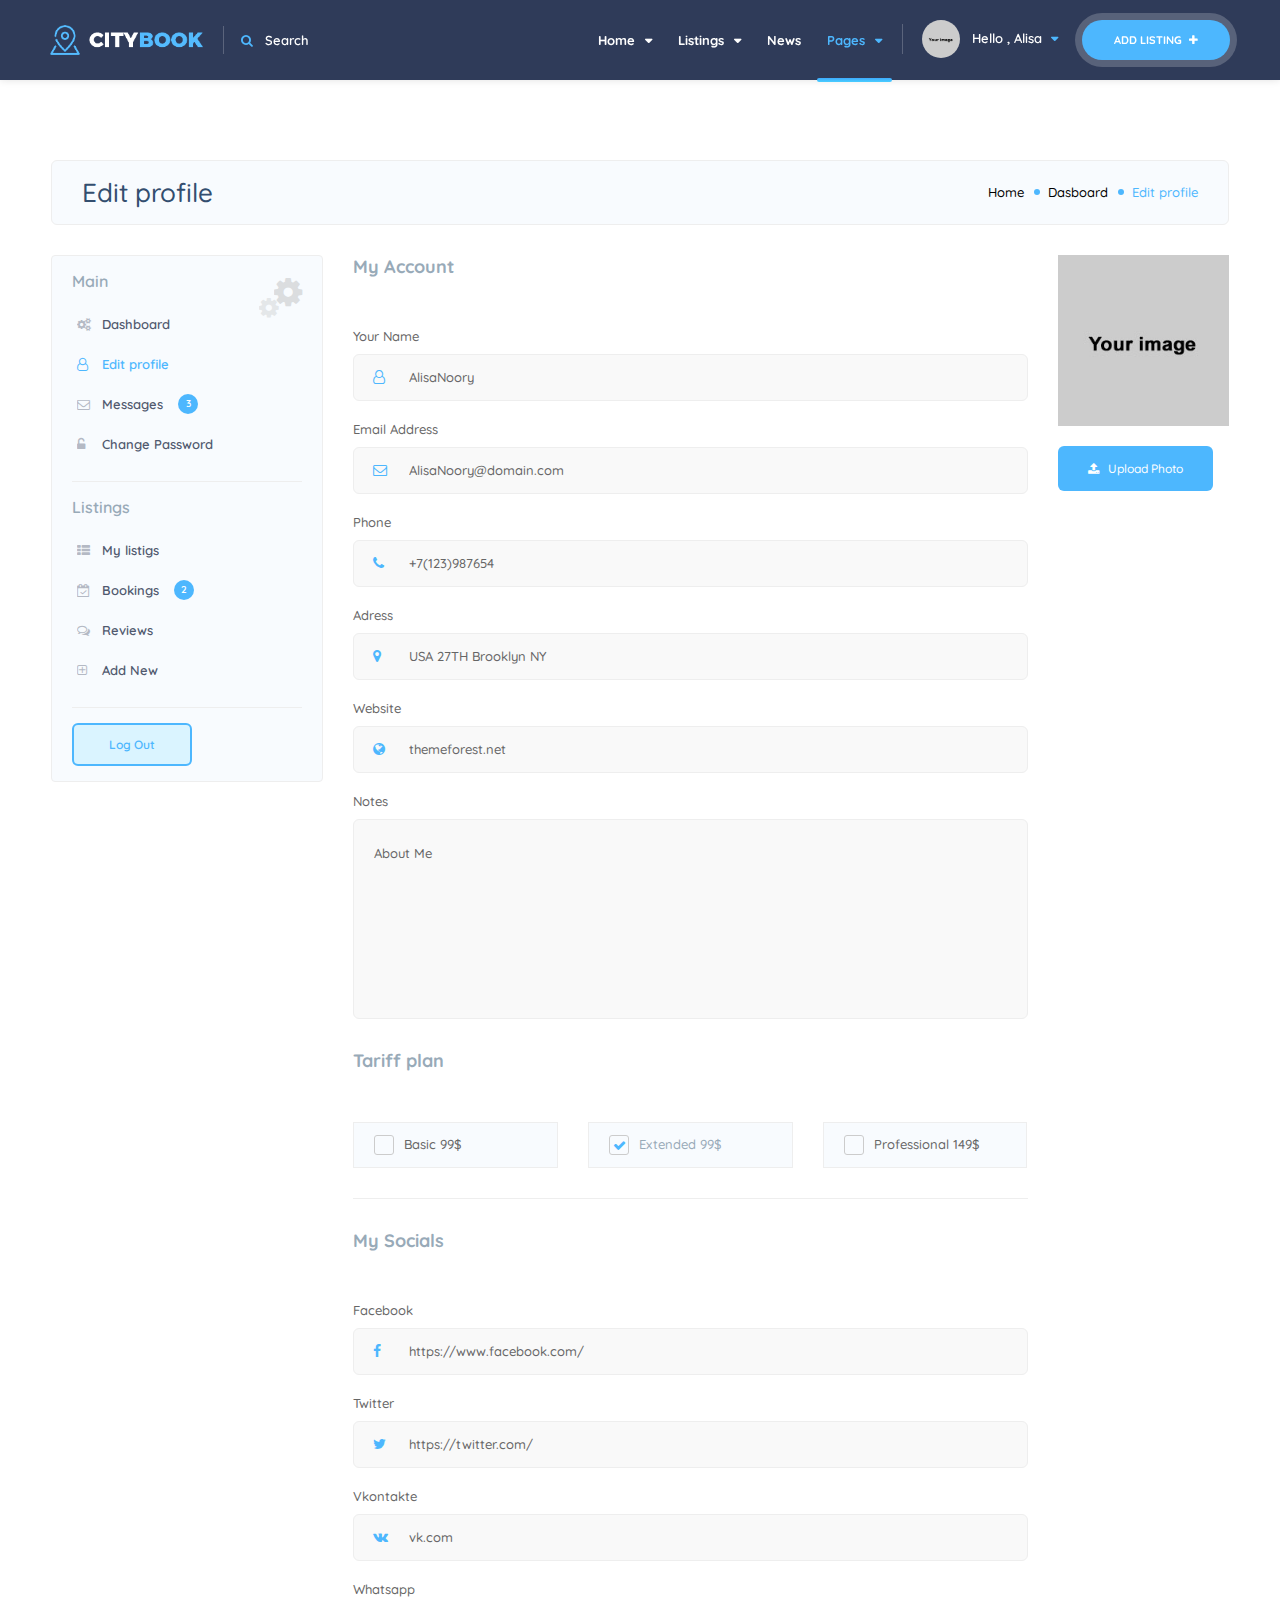
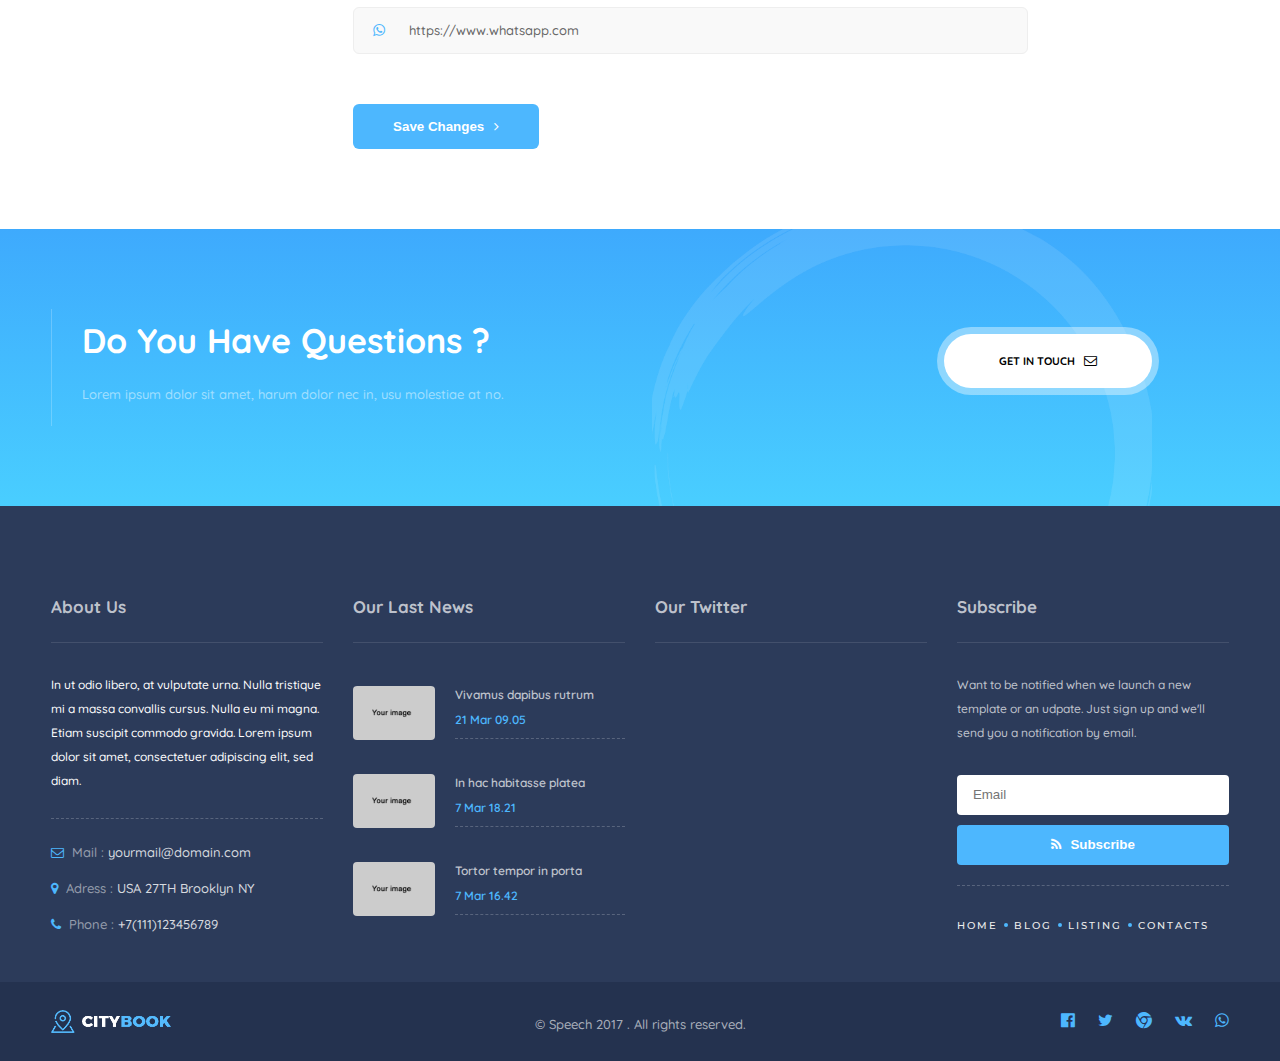
<file: THEMEF~1/citybook/dashboard-myprofile.html>
<!DOCTYPE HTML>
<html lang="en">
    <head>
        <!--=============== basic  ===============-->
        <meta charset="UTF-8">
        <title>Citybook -Directory Listing Template</title>
        <meta name="viewport" content="width=device-width, initial-scale=1.0, minimum-scale=1.0, maximum-scale=1.0, user-scalable=no">
        <meta name="robots" content="index, follow"/>
        <meta name="keywords" content=""/>
        <meta name="description" content=""/>
        <!--=============== css  ===============-->	
        <link type="text/css" rel="stylesheet" href="css/reset.css">
        <link type="text/css" rel="stylesheet" href="css/plugins.css">
        <link type="text/css" rel="stylesheet" href="css/style.css">
        <link type="text/css" rel="stylesheet" href="css/color.css">
        <!--=============== favicons ===============-->
        <link rel="shortcut icon" href="images/favicon.ico">
    </head>
    <body>
        <!-- loader -->
        <div class="loader-wrap">
            <div class="pin"></div>
            <div class="pulse"></div>
        </div>
        <!--  loader end -->
        <!-- Main   -->
        <div id="main">
            <!-- header  -->
            <header class="main-header dark-header fs-header sticky">
                <div class="header-inner">
                    <div class="logo-holder">
                        <a href="index.html"><img src="images/logo.png" alt=""></a>
                    </div>
                    <div class="header-search vis-header-search">
                        <div class="header-search-input-item">
                            <input type="text" placeholder="Keywords" value=""/>
                        </div>
                        <div class="header-search-select-item">
                            <select data-placeholder="All Categories" class="chosen-select" >
                                <option>All Categories</option>
                                <option>Shops</option>
                                <option>Hotels</option>
                                <option>Restaurants</option>
                                <option>Fitness</option>
                                <option>Events</option>
                            </select>
                        </div>
                        <button class="header-search-button" onclick="window.location.href='listing.html'">Search</button>
                    </div>
                    <div class="show-search-button"><i class="fa fa-search"></i> <span>Search</span></div>
                    <a href="dashboard-add-listing.html" class="add-list">Add Listing <span><i class="fa fa-plus"></i></span></a>
                    <div class="header-user-menu">
                        <div class="header-user-name">
                            <span><img src="images/avatar/1.jpg" alt=""></span>
                            Hello , Alisa
                        </div>
                        <ul>
                            <li><a href="dashboard-myprofile.html"> Edit profile</a></li>
                            <li><a href="dashboard-add-listing.html"> Add Listing</a></li>
                            <li><a href="dashboard-bookings.html">  Bookings  </a></li>
                            <li><a href="dashboard-review.html"> Reviews </a></li>
                            <li><a href="#">Log Out</a></li>
                        </ul>
                    </div>
                    <!-- nav-button-wrap--> 
                    <div class="nav-button-wrap color-bg">
                        <div class="nav-button">
                            <span></span><span></span><span></span>
                        </div>
                    </div>
                    <!-- nav-button-wrap end-->
                    <!--  navigation --> 
                    <div class="nav-holder main-menu">
                        <nav>
                            <ul>
                                <li>
                                    <a href="#">Home <i class="fa fa-caret-down"></i></a>
                                    <!--second level -->   
                                    <ul>
                                        <li><a href="index.html">Parallax Image</a></li>
                                        <li><a href="index2.html">Video</a></li>
                                        <li><a href="index3.html">Map</a></li>
                                        <li><a href="index4.html">Slideshow</a></li>
                                        <li><a href="index5.html">Sider</a></li>
                                    </ul>
                                    <!--second level end-->
                                </li>
                                <li>
                                    <a href="#">Listings <i class="fa fa-caret-down"></i></a>
                                    <!--second level -->
                                    <ul>
                                        <li><a href="listing.html">Column map</a></li>
                                        <li><a href="listing2.html">Column map 2</a></li>
                                        <li><a href="listing3.html">Fullwidth Map</a></li>
                                        <li><a href="listing4.html">Fullwidth Map 2</a></li>
                                        <li><a href="listing5.html">Without Map</a></li>
                                        <li><a href="listing6.html">Without Map 2</a></li>
                                        <li>
                                            <a href="#">Single <i class="fa fa-caret-down"></i></a>
                                            <!--third  level  -->
                                            <ul>
                                                <li><a href="listing-single.html">Style 1</a></li>
                                                <li><a href="listing-single2.html">Style 2</a></li>
                                                <li><a href="listing-single3.html">Style 3</a></li>
												<li><a href="listing-single4.html">Style 4</a></li>
                                            </ul>
                                            <!--third  level end-->
                                        </li>
                                    </ul>
                                    <!--second level end-->
                                </li>
                                <li>
                                    <a href="blog.html">News</a>
                                </li>
                                <li>
                                    <a href="#" class="act-link">Pages <i class="fa fa-caret-down"></i></a>
                                    <!--second level -->   
                                    <ul>
                                        <li><a href="about.html">About</a></li>
                                        <li><a href="contacts.html">Contacts</a></li>
                                        <li><a href="author-single.html">User single</a></li>
                                        <li><a href="how-itworks.html">How it Works</a></li>
                                        <li><a href="pricing-tables.html">Pricing</a></li>
                                        <li><a href="dashboard-myprofile.html">User Dasboard</a></li>
                                        <li><a href="blog-single.html">Blog Single</a></li>
                                        <li><a href="dashboard-add-listing.html">Add Listing</a></li>
                                        <li><a href="404.html">404</a></li>
                                        <li><a href="coming-soon.html">Coming Soon</a></li>
                                        <li><a href="header2.html">Header 2</a></li>
                                        <li><a href="footer-fixed.html">Footer Fixed</a></li>
                                    </ul>
                                    <!--second level end-->                                
                                </li>
                            </ul>
                        </nav>
                    </div>
                    <!-- navigation  end -->
                </div>
            </header>
            <!--  header end -->	
            <!-- wrapper -->	
            <div id="wrapper">
                <!--content -->  
                <div class="content">
                    <!--section --> 
                    <section>
                        <!-- container -->
                        <div class="container">
                            <!-- profile-edit-wrap -->
                            <div class="profile-edit-wrap">
                                <div class="profile-edit-page-header">
                                    <h2>Edit profile</h2>
                                    <div class="breadcrumbs"><a href="#">Home</a><a href="#">Dasboard</a><span>Edit profile</span></div>
                                </div>
                                <div class="row">
                                    <div class="col-md-3">
                                        <div class="fixed-bar fl-wrap">
                                            <div class="user-profile-menu-wrap fl-wrap">
                                                <!-- user-profile-menu-->
                                                <div class="user-profile-menu">
                                                    <h3>Main</h3>
                                                    <ul>
                                                    	<li><a href="dashboard.html"><i class="fa fa-gears"></i>Dashboard</a></li>															
                                                        <li><a href="dashboard-myprofile.html" class="user-profile-act"><i class="fa fa-user-o"></i> Edit profile</a></li>
                                                        <li><a href="dashboard-messages.html"><i class="fa fa-envelope-o"></i> Messages <span>3</span></a></li>
                                                        <li><a href="dashboard-password.html"><i class="fa fa-unlock-alt"></i>Change Password</a></li>
                                                    </ul>
                                                </div>
                                                <!-- user-profile-menu end-->
                                                <!-- user-profile-menu-->
                                                <div class="user-profile-menu">
                                                    <h3>Listings</h3>
                                                    <ul>
                                                        <li><a href="dashboard-listing-table.html"><i class="fa fa-th-list"></i> My listigs  </a></li>
                                                        <li><a href="dashboard-bookings.html"> <i class="fa fa-calendar-check-o"></i> Bookings <span>2</span></a></li>
                                                        <li><a href="dashboard-review.html"><i class="fa fa-comments-o"></i> Reviews </a></li>
                                                        <li><a href="dashboard-add-listing.html"><i class="fa fa-plus-square-o"></i> Add New</a></li>
                                                    </ul>
                                                </div>
                                                <!-- user-profile-menu end-->                                        
                                                <a href="#" class="log-out-btn">Log Out</a>
                                            </div>
                                        </div>
                                    </div>
                                    <div class="col-md-7">
                                        <!-- profile-edit-container--> 
                                        <div class="profile-edit-container">
                                            <div class="profile-edit-header fl-wrap">
                                                <h4>My Account</h4>
                                            </div>
                                            <div class="custom-form">
                                                <label>Your Name <i class="fa fa-user-o"></i></label>
                                                <input type="text" placeholder="AlisaNoory" value=""/>
                                                <label>Email Address<i class="fa fa-envelope-o"></i>  </label>
                                                <input type="text" placeholder="AlisaNoory@domain.com" value=""/>
                                                <label>Phone<i class="fa fa-phone"></i>  </label>
                                                <input type="text" placeholder="+7(123)987654" value=""/>
                                                <label> Adress <i class="fa fa-map-marker"></i>  </label>
                                                <input type="text" placeholder="USA 27TH Brooklyn NY" value=""/>
                                                <label> Website <i class="fa fa-globe"></i>  </label>
                                                <input type="text" placeholder="themeforest.net" value=""/>  
                                                <label> Notes</label>                                              
                                                <textarea cols="40" rows="3" placeholder="About Me"></textarea>
                                            </div>
                                        </div>
                                        <!-- profile-edit-container end--> 
                                        <!-- profile-edit-container--> 
                                        <div class="profile-edit-container add-list-container">
                                            <div class="profile-edit-header fl-wrap">
                                                <h4>Tariff plan</h4>
                                            </div>
                                            <div class="custom-form">
                                                <div class="row">
                                                    <!--col --> 
                                                    <div class="col-md-4">
                                                        <div class="add-list-media-header">
                                                            <label class="radio inline"> 
                                                            <input type="radio" name="gender">
                                                            <span>Basic 99$</span> 
                                                            </label>
                                                        </div>
                                                    </div>
                                                    <!--col end--> 
                                                    <!--col --> 
                                                    <div class="col-md-4">
                                                        <div class="add-list-media-header">
                                                            <label class="radio inline"> 
                                                            <input type="radio" name="gender"  checked>
                                                            <span>Extended 99$</span> 
                                                            </label>
                                                        </div>
                                                    </div>
                                                    <!--col end--> 
                                                    <!--col --> 
                                                    <div class="col-md-4">
                                                        <div class="add-list-media-header">
                                                            <label class="radio inline"> 
                                                            <input type="radio" name="gender">
                                                            <span>Professional 149$</span> 
                                                            </label>
                                                        </div>
                                                    </div>
                                                    <!--col end-->                                                   
                                                </div>
                                            </div>
                                        </div>
                                        <!-- profile-edit-container end--> 										
                                        <!-- profile-edit-container--> 
                                        <div class="profile-edit-container">
                                            <div class="profile-edit-header fl-wrap" style="margin-top:30px">
                                                <h4>My Socials</h4>
                                            </div>
                                            <div class="custom-form">
                                                <label>Facebook <i class="fa fa-facebook"></i></label>
                                                <input type="text" placeholder="https://www.facebook.com/" value=""/>
                                                <label>Twitter<i class="fa fa-twitter"></i>  </label>
                                                <input type="text" placeholder="https://twitter.com/" value=""/>
                                                <label>Vkontakte<i class="fa fa-vk"></i>  </label>
                                                <input type="text" placeholder="vk.com" value=""/>
                                                <label> Whatsapp <i class="fa fa-whatsapp"></i>  </label>
                                                <input type="text" placeholder="https://www.whatsapp.com" value=""/>
                                                <button class="btn  big-btn  color-bg flat-btn">Save Changes<i class="fa fa-angle-right"></i></button>
                                            </div>
                                        </div>
                                        <!-- profile-edit-container end-->                                        
                                    </div>
                                    <div class="col-md-2">
                                        <div class="edit-profile-photo fl-wrap">
                                            <img src="images/avatar/1.jpg" class="respimg" alt="">
                                            <div class="change-photo-btn">
                                                <div class="photoUpload">
                                                    <span><i class="fa fa-upload"></i> Upload Photo</span>
                                                    <input type="file" class="upload">
                                                </div>
                                            </div>
                                        </div>
                                    </div>
                                </div>
                            </div>
                            <!--profile-edit-wrap end -->
                        </div>
                        <!--container end -->
                    </section>
                    <!-- section end -->
                    <div class="limit-box fl-wrap"></div>
                    <!--section -->
                    <section class="gradient-bg">
                        <div class="cirle-bg">
                            <div class="bg" data-bg="images/bg/circle.png"></div>
                        </div>
                        <div class="container">
                            <div class="join-wrap fl-wrap">
                                <div class="row">
                                    <div class="col-md-8">
                                        <h3>Do You Have Questions ?</h3>
                                        <p>Lorem ipsum dolor sit amet, harum dolor nec in, usu molestiae at no.</p>
                                    </div>
                                    <div class="col-md-4"><a href="contacts.html" class="join-wrap-btn">Get In Touch <i class="fa fa-envelope-o"></i></a></div>
                                </div>
                            </div>
                        </div>
                    </section>
                    <!-- section end -->
                </div>
            </div>
            <!-- wrapper end -->
            <!--footer -->
            <footer class="main-footer dark-footer  ">
                <div class="container">
                    <div class="row">
                        <div class="col-md-3">
                            <div class="footer-widget fl-wrap">
                                <h3>About Us</h3>
                                <div class="footer-contacts-widget fl-wrap">
                                    <p>In ut odio libero, at vulputate urna. Nulla tristique mi a massa convallis cursus. Nulla eu mi magna. Etiam suscipit commodo gravida. Lorem ipsum dolor sit amet, consectetuer adipiscing elit, sed diam. </p>
                                    <ul  class="footer-contacts fl-wrap">
                                        <li><span><i class="fa fa-envelope-o"></i> Mail :</span><a href="#" target="_blank">yourmail@domain.com</a></li>
                                        <li> <span><i class="fa fa-map-marker"></i> Adress :</span><a href="#" target="_blank">USA 27TH Brooklyn NY</a></li>
                                        <li><span><i class="fa fa-phone"></i> Phone :</span><a href="#">+7(111)123456789</a></li>
                                    </ul>
                                </div>
                            </div>
                        </div>
                        <div class="col-md-3">
                            <div class="footer-widget fl-wrap">
                                <h3>Our Last News</h3>
                                <div class="widget-posts fl-wrap">
                                    <ul>
                                        <li class="clearfix">
                                            <a href="#"  class="widget-posts-img"><img src="images/all/1.jpg" class="respimg" alt=""></a>
                                            <div class="widget-posts-descr">
                                                <a href="#" title="">Vivamus dapibus rutrum</a>
                                                <span class="widget-posts-date"> 21 Mar 09.05 </span> 
                                            </div>
                                        </li>
                                        <li class="clearfix">
                                            <a href="#"  class="widget-posts-img"><img src="images/all/1.jpg" class="respimg" alt=""></a>
                                            <div class="widget-posts-descr">
                                                <a href="#" title=""> In hac habitasse platea</a>
                                                <span class="widget-posts-date"> 7 Mar 18.21 </span> 
                                            </div>
                                        </li>
                                        <li class="clearfix">
                                            <a href="#"  class="widget-posts-img"><img src="images/all/1.jpg" class="respimg" alt=""></a>
                                            <div class="widget-posts-descr">
                                                <a href="#" title="">Tortor tempor in porta</a>
                                                <span class="widget-posts-date"> 7 Mar 16.42 </span>
                                            </div>
                                        </li>
                                    </ul>
                                </div>
                            </div>
                        </div>
                        <div class="col-md-3">
                            <div class="footer-widget fl-wrap">
                                <h3>Our  Twitter</h3>
                                <div id="footer-twiit"></div>
                            </div>
                        </div>
                        <div class="col-md-3">
                            <div class="footer-widget fl-wrap">
                                <h3>Subscribe</h3>
                                <div class="subscribe-widget fl-wrap">
                                    <p>Want to be notified when we launch a new template or an udpate. Just sign up and we'll send you a notification by email.</p>
                                    <div class="subcribe-form">
                                        <form id="subscribe">
                                            <input class="enteremail" name="email" id="subscribe-email" placeholder="Email" spellcheck="false" type="text">
                                            <button type="submit" id="subscribe-button" class="subscribe-button"><i class="fa fa-rss"></i> Subscribe</button>
                                            <label for="subscribe-email" class="subscribe-message"></label>
                                        </form>
                                    </div>
                                </div>
                                <div class="footer-widget fl-wrap">
                                    <div class="footer-menu fl-wrap">
                                        <ul>
                                            <li><a href="#">Home </a></li>
                                            <li><a href="#">Blog</a></li>
                                            <li><a href="#">Listing</a></li>
                                            <li><a href="#">Contacts</a></li>
                                        </ul>
                                    </div>
                                </div>
                            </div>
                        </div>
                    </div>
                </div>
                <div class="sub-footer fl-wrap">
                    <div class="container">
                        <div class="row">
                            <div class="col-md-4">
                                <div class="about-widget">
                                    <img src="images/logo.png" alt="">
                                </div>
                            </div>
                            <div class="col-md-4">
                                <div class="copyright"> &#169; Speech 2017 .  All rights reserved.</div>
                            </div>
                            <div class="col-md-4">
                                <div class="footer-social">
                                    <ul>
                                        <li><a href="#" target="_blank" ><i class="fa fa-facebook-official"></i></a></li>
                                        <li><a href="#" target="_blank"><i class="fa fa-twitter"></i></a></li>
                                        <li><a href="#" target="_blank" ><i class="fa fa-chrome"></i></a></li>
                                        <li><a href="#" target="_blank" ><i class="fa fa-vk"></i></a></li>
                                        <li><a href="#" target="_blank" ><i class="fa fa-whatsapp"></i></a></li>
                                    </ul>
                                </div>
                            </div>
                        </div>
                    </div>
                </div>
            </footer>
            <!--footer end  -->
            <a class="to-top"><i class="fa fa-angle-up"></i></a>
        </div>
        <!-- Main end -->
        <!--=============== scripts  ===============-->
        <script type="text/javascript" src="js/jquery.min.js"></script>
        <script type="text/javascript" src="js/plugins.js"></script>
        <script type="text/javascript" src="js/scripts.js"></script>   
    </body>
</html>
</file>
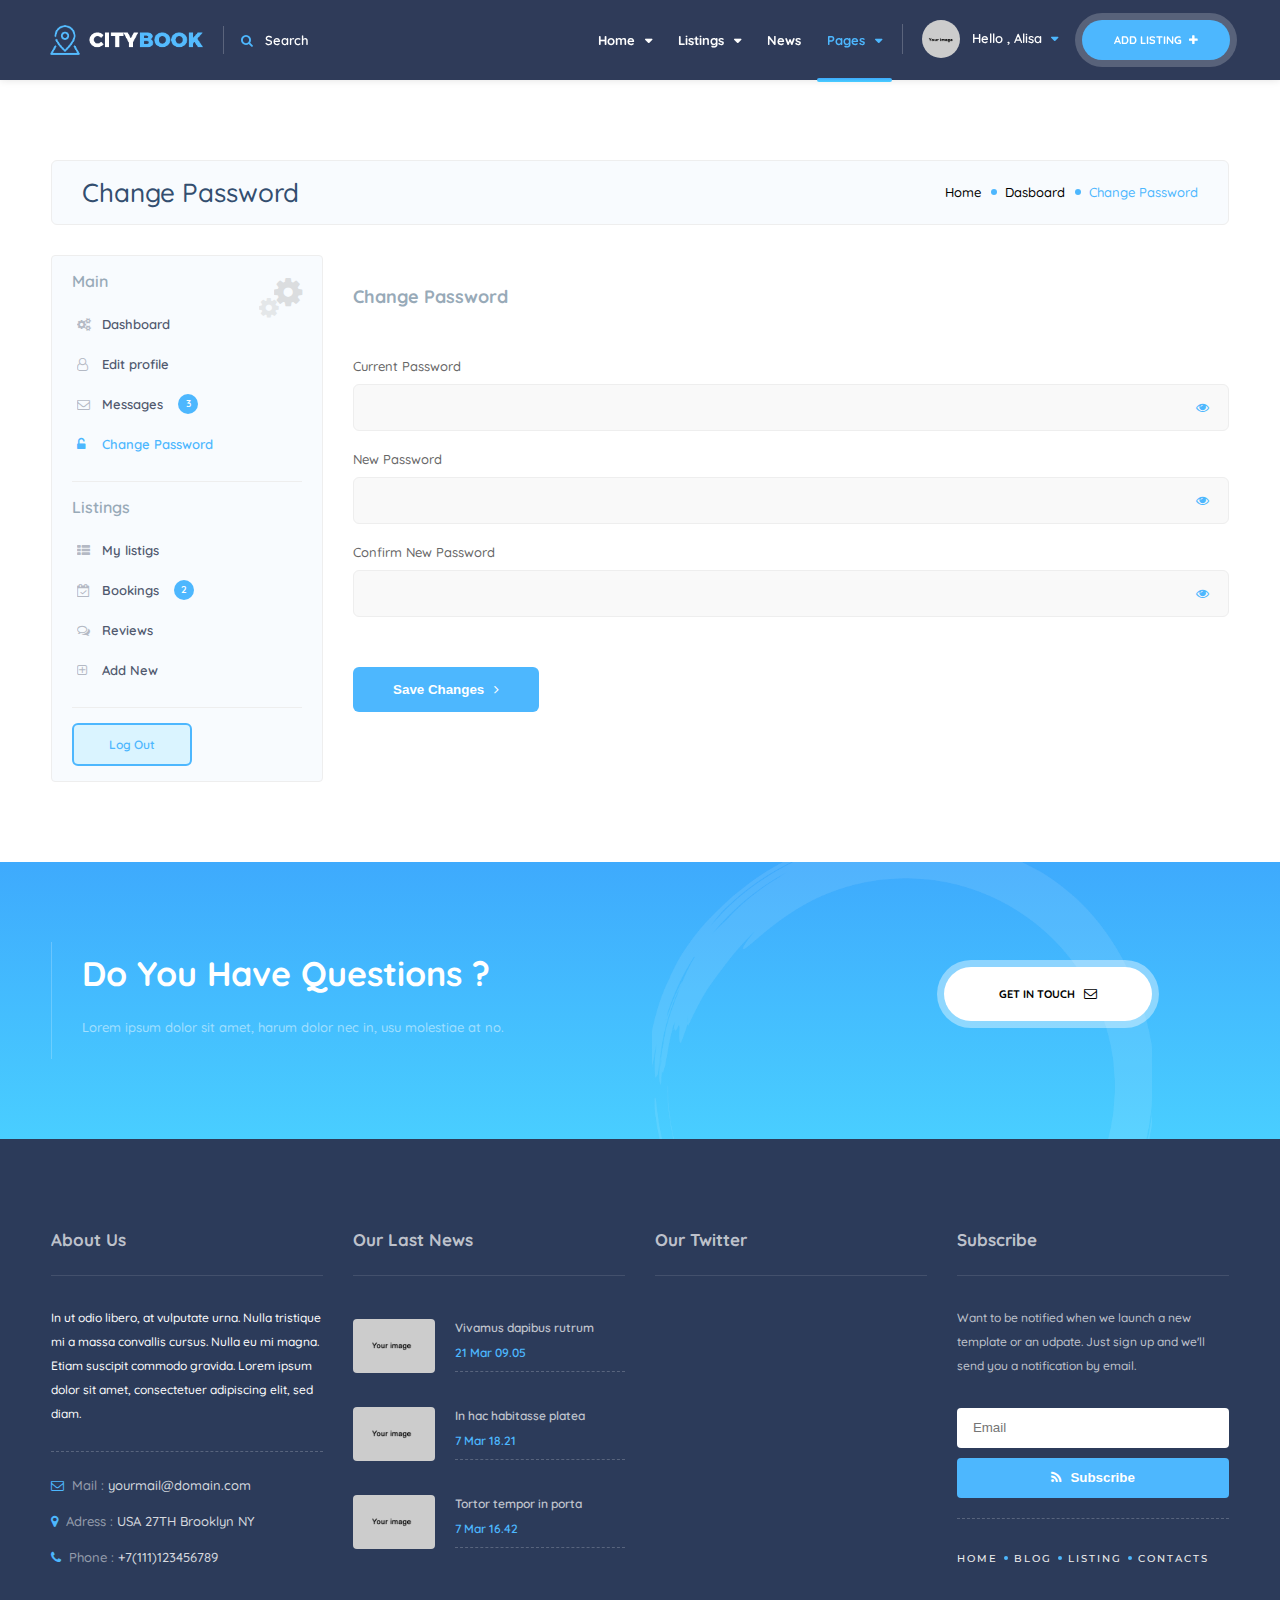
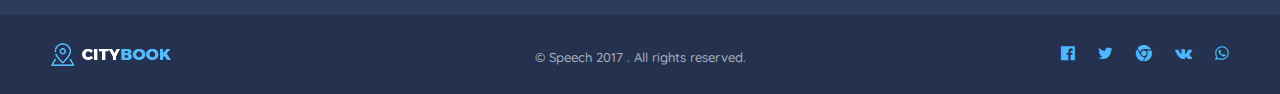
<file: THEMEF~1/citybook/dashboard-password.html>
<!DOCTYPE HTML>
<html lang="en">
    <head>
        <!--=============== basic  ===============-->
        <meta charset="UTF-8">
        <title>Citybook -Directory Listing Template</title>
        <meta name="viewport" content="width=device-width, initial-scale=1.0, minimum-scale=1.0, maximum-scale=1.0, user-scalable=no">
        <meta name="robots" content="index, follow"/>
        <meta name="keywords" content=""/>
        <meta name="description" content=""/>
        <!--=============== css  ===============-->	
        <link type="text/css" rel="stylesheet" href="css/reset.css">
        <link type="text/css" rel="stylesheet" href="css/plugins.css">
        <link type="text/css" rel="stylesheet" href="css/style.css">
        <link type="text/css" rel="stylesheet" href="css/color.css">
        <!--=============== favicons ===============-->
        <link rel="shortcut icon" href="images/favicon.ico">
    </head>
    <body>
        <!-- loader -->
        <div class="loader-wrap">
            <div class="pin"></div>
            <div class="pulse"></div>
        </div>
        <!--  loader end -->
        <!-- Main   -->
        <div id="main">
            <!-- header  -->
            <header class="main-header dark-header fs-header sticky">
                <div class="header-inner">
                    <div class="logo-holder">
                        <a href="index.html"><img src="images/logo.png" alt=""></a>
                    </div>
                    <div class="header-search vis-header-search">
                        <div class="header-search-input-item">
                            <input type="text" placeholder="Keywords" value=""/>
                        </div>
                        <div class="header-search-select-item">
                            <select data-placeholder="All Categories" class="chosen-select" >
                                <option>All Categories</option>
                                <option>Shops</option>
                                <option>Hotels</option>
                                <option>Restaurants</option>
                                <option>Fitness</option>
                                <option>Events</option>
                            </select>
                        </div>
                        <button class="header-search-button" onclick="window.location.href='listing.html'">Search</button>
                    </div>
                    <div class="show-search-button"><i class="fa fa-search"></i> <span>Search</span></div>
                    <a href="dashboard-add-listing.html" class="add-list">Add Listing <span><i class="fa fa-plus"></i></span></a>
                    <div class="header-user-menu">
                        <div class="header-user-name">
                            <span><img src="images/avatar/1.jpg" alt=""></span>
                            Hello , Alisa
                        </div>
                        <ul>
                            <li><a href="dashboard-myprofile.html"> Edit profile</a></li>
                            <li><a href="dashboard-add-listing.html"> Add Listing</a></li>
                            <li><a href="dashboard-bookings.html">  Bookings  </a></li>
                            <li><a href="dashboard-review.html"> Reviews </a></li>
                            <li><a href="#">Log Out</a></li>
                        </ul>
                    </div>
                    <!-- nav-button-wrap--> 
                    <div class="nav-button-wrap color-bg">
                        <div class="nav-button">
                            <span></span><span></span><span></span>
                        </div>
                    </div>
                    <!-- nav-button-wrap end-->
                    <!--  navigation --> 
                    <div class="nav-holder main-menu">
                        <nav>
                            <ul>
                                <li>
                                    <a href="#">Home <i class="fa fa-caret-down"></i></a>
                                    <!--second level -->   
                                    <ul>
                                        <li><a href="index.html">Parallax Image</a></li>
                                        <li><a href="index2.html">Video</a></li>
                                        <li><a href="index3.html">Map</a></li>
                                        <li><a href="index4.html">Slideshow</a></li>
                                        <li><a href="index5.html">Sider</a></li>
                                    </ul>
                                    <!--second level end-->
                                </li>
                                <li>
                                    <a href="#">Listings <i class="fa fa-caret-down"></i></a>
                                    <!--second level -->
                                    <ul>
                                        <li><a href="listing.html">Column map</a></li>
                                        <li><a href="listing2.html">Column map 2</a></li>
                                        <li><a href="listing3.html">Fullwidth Map</a></li>
                                        <li><a href="listing4.html">Fullwidth Map 2</a></li>
                                        <li><a href="listing5.html">Without Map</a></li>
                                        <li><a href="listing6.html">Without Map 2</a></li>
                                        <li>
                                            <a href="#">Single <i class="fa fa-caret-down"></i></a>
                                            <!--third  level  -->
                                            <ul>
                                                <li><a href="listing-single.html">Style 1</a></li>
                                                <li><a href="listing-single2.html">Style 2</a></li>
                                                <li><a href="listing-single3.html">Style 3</a></li>
												<li><a href="listing-single4.html">Style 4</a></li>
                                            </ul>
                                            <!--third  level end-->
                                        </li>
                                    </ul>
                                    <!--second level end-->
                                </li>
                                <li>
                                    <a href="blog.html">News</a>
                                </li>
                                <li>
                                    <a href="#" class="act-link">Pages <i class="fa fa-caret-down"></i></a>
                                    <!--second level -->   
                                    <ul>
                                        <li><a href="about.html">About</a></li>
                                        <li><a href="contacts.html">Contacts</a></li>
                                        <li><a href="author-single.html">User single</a></li>
                                        <li><a href="how-itworks.html">How it Works</a></li>
                                        <li><a href="pricing-tables.html">Pricing</a></li>
                                        <li><a href="dashboard-myprofile.html">User Dasboard</a></li>
                                        <li><a href="blog-single.html">Blog Single</a></li>
                                        <li><a href="dashboard-add-listing.html">Add Listing</a></li>
                                        <li><a href="404.html">404</a></li>
                                        <li><a href="coming-soon.html">Coming Soon</a></li>
                                        <li><a href="header2.html">Header 2</a></li>
                                        <li><a href="footer-fixed.html">Footer Fixed</a></li>
                                    </ul>
                                    <!--second level end-->                                
                                </li>
                            </ul>
                        </nav>
                    </div>
                    <!-- navigation  end -->
                </div>
            </header>
            <!--  header end -->	
            <!-- wrapper -->	
            <div id="wrapper">
                <!--content -->  
                <div class="content">
                    <!--section --> 
                    <section id="sec1">
                        <!-- container -->
                        <div class="container">
                            <!-- profile-edit-wrap -->
                            <div class="profile-edit-wrap">
                                <div class="profile-edit-page-header">
                                    <h2>Change Password</h2>
                                    <div class="breadcrumbs"><a href="#">Home</a><a href="#">Dasboard</a><span>Change Password</span></div>
                                </div>
                                <div class="row">
                                    <div class="col-md-3">
                                        <div class="fixed-bar fl-wrap">
                                            <div class="user-profile-menu-wrap fl-wrap">
                                                <!-- user-profile-menu-->
                                                <div class="user-profile-menu">
                                                    <h3>Main</h3>
                                                    <ul>
                                                    	<li><a href="dashboard.html"><i class="fa fa-gears"></i>Dashboard</a></li>															
                                                        <li><a href="dashboard-myprofile.html"><i class="fa fa-user-o"></i> Edit profile</a></li>
                                                        <li><a href="dashboard-messages.html"><i class="fa fa-envelope-o"></i> Messages <span>3</span></a></li>
                                                        <li><a href="dashboard-password.html" class="user-profile-act"><i class="fa fa-unlock-alt"></i>Change Password</a></li>
                                                    </ul>
                                                </div>
                                                <!-- user-profile-menu end-->
                                                <!-- user-profile-menu-->
                                                <div class="user-profile-menu">
                                                    <h3>Listings</h3>
                                                    <ul>
                                                        <li><a href="dashboard-listing-table.html"><i class="fa fa-th-list"></i> My listigs  </a></li>
                                                        <li><a href="dashboard-bookings.html"> <i class="fa fa-calendar-check-o"></i> Bookings <span>2</span></a></li>
                                                        <li><a href="dashboard-review.html"><i class="fa fa-comments-o"></i> Reviews </a></li>
                                                        <li><a href="dashboard-add-listing.html"><i class="fa fa-plus-square-o"></i> Add New</a></li>
                                                    </ul>
                                                </div>
                                                <!-- user-profile-menu end-->                                        
                                                <a href="#" class="log-out-btn">Log Out</a>
                                            </div>
                                        </div>
                                    </div>
                                    <div class="col-md-9">
                                        <!-- profile-edit-container--> 
                                        <div class="profile-edit-container">
                                            <div class="profile-edit-header fl-wrap" style="margin-top:30px">
                                                <h4>Change Password</h4>
                                            </div>
                                            <div class="custom-form no-icons">
                                                <div class="pass-input-wrap fl-wrap">
                                                    <label>Current Password</label>
                                                    <input type="password" class="pass-input" placeholder="" value=""/>
                                                    <span class="eye"><i class="fa fa-eye" aria-hidden="true"></i> </span>
                                                </div>
                                                <div class="pass-input-wrap fl-wrap">
                                                    <label>New Password</label>
                                                    <input type="password" class="pass-input" placeholder="" value=""/>
                                                    <span class="eye"><i class="fa fa-eye" aria-hidden="true"></i> </span>
                                                </div>
                                                <div class="pass-input-wrap fl-wrap">
                                                    <label>Confirm New Password</label>
                                                    <input type="password" class="pass-input" placeholder="" value=""/>
                                                    <span class="eye"><i class="fa fa-eye" aria-hidden="true"></i> </span>
                                                </div>
                                                <button class="btn  big-btn  color-bg flat-btn">Save Changes<i class="fa fa-angle-right"></i></button>
                                            </div>
                                        </div>
                                        <!-- profile-edit-container end-->                                        
                                    </div>
                                </div>
                            </div>
                            <!--profile-edit-wrap end -->
                        </div>
                        <!--container end -->
                    </section>
                    <!-- section end -->
                    <div class="limit-box fl-wrap"></div>
                    <!--section -->
                    <section class="gradient-bg">
                        <div class="cirle-bg">
                            <div class="bg" data-bg="images/bg/circle.png"></div>
                        </div>
                        <div class="container">
                            <div class="join-wrap fl-wrap">
                                <div class="row">
                                    <div class="col-md-8">
                                        <h3>Do You Have Questions ?</h3>
                                        <p>Lorem ipsum dolor sit amet, harum dolor nec in, usu molestiae at no.</p>
                                    </div>
                                    <div class="col-md-4"><a href="contacts.html" class="join-wrap-btn">Get In Touch <i class="fa fa-envelope-o"></i></a></div>
                                </div>
                            </div>
                        </div>
                    </section>
                    <!-- section end -->
                </div>
            </div>
            <!-- wrapper end -->
            <!--footer -->
            <footer class="main-footer dark-footer  ">
                <div class="container">
                    <div class="row">
                        <div class="col-md-3">
                            <div class="footer-widget fl-wrap">
                                <h3>About Us</h3>
                                <div class="footer-contacts-widget fl-wrap">
                                    <p>In ut odio libero, at vulputate urna. Nulla tristique mi a massa convallis cursus. Nulla eu mi magna. Etiam suscipit commodo gravida. Lorem ipsum dolor sit amet, consectetuer adipiscing elit, sed diam. </p>
                                    <ul  class="footer-contacts fl-wrap">
                                        <li><span><i class="fa fa-envelope-o"></i> Mail :</span><a href="#" target="_blank">yourmail@domain.com</a></li>
                                        <li> <span><i class="fa fa-map-marker"></i> Adress :</span><a href="#" target="_blank">USA 27TH Brooklyn NY</a></li>
                                        <li><span><i class="fa fa-phone"></i> Phone :</span><a href="#">+7(111)123456789</a></li>
                                    </ul>
                                </div>
                            </div>
                        </div>
                        <div class="col-md-3">
                            <div class="footer-widget fl-wrap">
                                <h3>Our Last News</h3>
                                <div class="widget-posts fl-wrap">
                                    <ul>
                                        <li class="clearfix">
                                            <a href="#"  class="widget-posts-img"><img src="images/all/1.jpg" class="respimg" alt=""></a>
                                            <div class="widget-posts-descr">
                                                <a href="#" title="">Vivamus dapibus rutrum</a>
                                                <span class="widget-posts-date"> 21 Mar 09.05 </span> 
                                            </div>
                                        </li>
                                        <li class="clearfix">
                                            <a href="#"  class="widget-posts-img"><img src="images/all/1.jpg" class="respimg" alt=""></a>
                                            <div class="widget-posts-descr">
                                                <a href="#" title=""> In hac habitasse platea</a>
                                                <span class="widget-posts-date"> 7 Mar 18.21 </span> 
                                            </div>
                                        </li>
                                        <li class="clearfix">
                                            <a href="#"  class="widget-posts-img"><img src="images/all/1.jpg" class="respimg" alt=""></a>
                                            <div class="widget-posts-descr">
                                                <a href="#" title="">Tortor tempor in porta</a>
                                                <span class="widget-posts-date"> 7 Mar 16.42 </span>
                                            </div>
                                        </li>
                                    </ul>
                                </div>
                            </div>
                        </div>
                        <div class="col-md-3">
                            <div class="footer-widget fl-wrap">
                                <h3>Our  Twitter</h3>
                                <div id="footer-twiit"></div>
                            </div>
                        </div>
                        <div class="col-md-3">
                            <div class="footer-widget fl-wrap">
                                <h3>Subscribe</h3>
                                <div class="subscribe-widget fl-wrap">
                                    <p>Want to be notified when we launch a new template or an udpate. Just sign up and we'll send you a notification by email.</p>
                                    <div class="subcribe-form">
                                        <form id="subscribe">
                                            <input class="enteremail" name="email" id="subscribe-email" placeholder="Email" spellcheck="false" type="text">
                                            <button type="submit" id="subscribe-button" class="subscribe-button"><i class="fa fa-rss"></i> Subscribe</button>
                                            <label for="subscribe-email" class="subscribe-message"></label>
                                        </form>
                                    </div>
                                </div>
                                <div class="footer-widget fl-wrap">
                                    <div class="footer-menu fl-wrap">
                                        <ul>
                                            <li><a href="#">Home </a></li>
                                            <li><a href="#">Blog</a></li>
                                            <li><a href="#">Listing</a></li>
                                            <li><a href="#">Contacts</a></li>
                                        </ul>
                                    </div>
                                </div>
                            </div>
                        </div>
                    </div>
                </div>
                <div class="sub-footer fl-wrap">
                    <div class="container">
                        <div class="row">
                            <div class="col-md-4">
                                <div class="about-widget">
                                    <img src="images/logo.png" alt="">
                                </div>
                            </div>
                            <div class="col-md-4">
                                <div class="copyright"> &#169; Speech 2017 .  All rights reserved.</div>
                            </div>
                            <div class="col-md-4">
                                <div class="footer-social">
                                    <ul>
                                        <li><a href="#" target="_blank" ><i class="fa fa-facebook-official"></i></a></li>
                                        <li><a href="#" target="_blank"><i class="fa fa-twitter"></i></a></li>
                                        <li><a href="#" target="_blank" ><i class="fa fa-chrome"></i></a></li>
                                        <li><a href="#" target="_blank" ><i class="fa fa-vk"></i></a></li>
                                        <li><a href="#" target="_blank" ><i class="fa fa-whatsapp"></i></a></li>
                                    </ul>
                                </div>
                            </div>
                        </div>
                    </div>
                </div>
            </footer>
            <!--footer end  -->
            <a class="to-top"><i class="fa fa-angle-up"></i></a>
        </div>
        <!-- Main end -->
        <!--=============== scripts  ===============-->
        <script type="text/javascript" src="js/jquery.min.js"></script>
        <script type="text/javascript" src="js/plugins.js"></script>
        <script type="text/javascript" src="js/scripts.js"></script>   
    </body>
</html>
</file>
<file: THEMEF~1/citybook/css/style.css>
@charset "utf-8";
/*======================================
 [ -Main Stylesheet-
  Theme: CityBook
  Version: 3.2
  Last change: 31/07/2020 ]
++ Fonts ++
++ General Style ++
++ Typography ++
++ loader ++
++ Content Styles ++
++ Header ++
++ Navigation ++
++ section ++
++ Home / Sliders ++
++ Register form ++
++ Listing ++
++ Scroll nav ++
++ Forms ++
++ Counter ++
++ Team ++
++ Map ++
++ Accordion ++
++ Dashboard ++
++ Button ++
++ Grid Gallery ++
++ Image collage ++
++ Price tables ++
++ Testimonials ++
++ Sponsors ++
++ Footer ++
++ Timeline ++
++ Blog ++
++ Video ++
++ Share ++
++ 404 ++
++ Coming Soon ++
++ Responsive ++
/*-------------Fonts---------------------------------------*/
@import url('https://fonts.googleapis.com/css?family=Montserrat:400,500,600,700,800,800i,900|Quicksand:300,400,500,700&subset=cyrillic,cyrillic-ext,latin-ext,vietnamese');
/*-------------General Style---------------------------------------*/
html{
	overflow-x:hidden !important;
	height:100%;
}
body{
	margin: 0;
	padding: 0;
	font-weight: 400;
	font-size: 13px;
	height:100%;
	text-align:center;
	background:#2F3B59;
	color:#000;
	font-family: 'Quicksand', sans-serif;
}
@-o-viewport {width: device-width;}
@-ms-viewport {width: device-width;}
@viewport {width: device-width;}
/*--------------Typography--------------------------------------*/
p {
    font-size: 12px;
    line-height: 24px;
    padding-bottom: 10px;
	font-weight:500;
	color: #878C9F;
}
blockquote {
	float:left;
	padding: 10px 20px;
	margin: 0 0 20px;
	font-size: 17.5px;
	border-left: 15px solid #eee;
	position:relative;
}
blockquote:before {
    font-family: FontAwesome;
    font-style: normal;
    font-weight: normal;
    text-decoration: inherit;
	content: "\f10e";
	position:absolute;
	color:#ccc;
	bottom:3px;
	font-size:43px;
	right:6px;
	opacity:0.4
}
blockquote p {
	font-family: Georgia, "Times New Roman", Times, serif;
	font-style:italic;
	color:#494949;
}
/*------ loader-------------------------------------------------*/
.loader-wrap {
	position:fixed;
	top:0;
	left:0;
	width:100%;
	height:100%;
	z-index:100;
	background:#2F3B59;
	-webkit-transform: translate3d(0,0,0);
}
.pin{
	width:30px;
	height:30px;
	border-radius:50% 50% 50% 0;
	background :#89849b;
	position :absolute;
	transform: rotate(-45deg);
	left :50%;
	top :50%;
	margin: -20px 0 0 -20px;
}
.pin:after{
    content :'';
    width: 14px;
    height: 14px;
	top:8px;
	left:8px;
    background :#2F3B59;
    position: absolute;
    border-radius: 50%;
}
.pulse{
	background :rgba(0,0,0,0.2);
	border-radius: 50%;
	height: 14px;
	width: 14px;
	position :absolute;
	left :50%;
	top :50%;
	margin: 11px 0px 0px -12px;
	transform :rotateX(55deg);
	z-index: -2
}
.pulse:after{
    content: "";
    border-radius: 50%;
    height: 40px;
    width :40px;
    position :absolute;
    margin: -13px 0 0 -19px;
    animation : pulsate 1s ease-out;
    animation-iteration-count: infinite;
    opacity :0.0;
    box-shadow: 0 0 1px 3px #4DB7FE;
}
@keyframes pulsate{
  0%{
    transform :scale(0.1, 0.1);
    opacity :0.0;
  }
  50%{
    opacity: 1.0;
  }
  100%{
    transform :scale(1.2, 1.2);
    opacity: 0;
  }
}
/* ---------Content Styles--------------------------------------*/
#main{
	height:100%;
	width:100%;
	position:absolute;
	top:0;
	left:0;
	z-index:2;
	opacity:0;
}
.container{
	max-width: 1224px;
	width:92%;
	margin:0 auto;
	position: relative;
	z-index:5;
}
.big-container {
	max-width:1500px;
}
.small-container {
	max-width:1024px;
}
#wrapper {
	float:left;
	width:100%;
	position:relative;
	z-index:5;
	padding-top:80px;
}
#wrapper.no-padding {
	padding-top:0;
}
.content {
	width:100%;
	position:relative;
	z-index:4;
	float:left;
	background:#fff;
}
.content.fs-slider-wrap {
	padding-top:80px;
}
.fl-wrap {
	float:left;
	width:100%;
	position:relative;
}
.no-bg {
	background:none;
}
.full-height {
	height:100%;
}
.full-width-wrap {
	width:100%;
}
.bg {
	position:absolute;
	top:0;
	left:0;
	width:100%;
	height:100%;
	z-index:1;
	background-size: cover;
	background-attachment: scroll  ;
	background-position: center  ;
	background-repeat:repeat;
	background-origin: content-box;
}
.shapes-bg-small:before  , .shapes-bg-big:before  {
	content:'';
	position:absolute;
	top:0;
	left:0;
	width:100%;
	height:100%;
	background-repeat:repeat;
	opacity:0.3;
}
.shapes-bg-small:before{
	background-attachment:scroll;
	background-size:cover;
	background-image:url(../images/bg/shapes-small.png);
}
.shapes-bg-big:before{
	background-image:url(../images/bg/shapes-big.png);
}
.respimg {
	width:100%;
	height:auto;
}
.overlay {
	position:absolute;
	top:0;
	left:0;
	width:100%;
	height:100%;
	background:#000;
	opacity:0.5;
	z-index:2
}
.box-item {
	float:left;
	width:100%;
	position:relative;
	overflow:hidden;
}
.box-item:before {
	content:'';
	position:absolute;l
	top:0;
	left:0;
	width:100%;
	height:100%;
	opacity:0;
	z-index:2;
	background:rgba(51,51,51,0.41);
    transition: all 300ms linear;
}
.box-item a.gal-link{
	position:absolute;
	width:40px;
	height:40px;
	line-height:40px;
	border-radius:100%;
	color:#fff;
	z-index:10;
    transition: all 300ms linear;
}
.fw-separator {
	float:left;
	width:100%;
	margin:25px 0;
	height:1px;
	background:#eee;
}
/* ------Header------------------------------------------------------------ */
.main-header {
	position:fixed;
	top:0;
	left:0;
	width:100%;
	z-index:100;
	box-shadow: 0 0 8px 0 rgba(0,0,0,0.12);
	padding:0 0 6px 0;
	-webkit-transform: translate3d(0,0,0);
	height:80px;
}
.center-header .header-inner{
	max-width:1224px;
	margin:0 auto;
	position:relative;
}
.center-header .header-inner .show-search-button {
	display:block;
}
.center-header .header-search {
	display:none;
	position:absolute;
	left:20px;
	top:100px;
	border-radius:30px;
	box-shadow: 0px 0px 0px 7px rgba(0,0,0,0.2);
}
.dark-header {
	background:#2F3B59;
}
.fs-header {
	padding:0px 50px;
}
.logo-holder {
	float:left;
	position:relative;
	top:25px;
	height:30px;
}
.logo-holder img {
	height:100%;
	width:auto;
}
.add-list {
	float:right;
	padding: 13px 32px;
	position:relative;
	top:20px;
	border-radius:30px;
	color:#fff;
	font-weight:700;
	text-transform:uppercase;
	font-size:11px;
}
.add-list span {
	padding-left:4px;
	font-weight:700;
}
.dark-header .add-list {
	box-shadow:0px 0px 0px 7px rgba(255,255,255,0.2);
}
.dark-header .add-list:hover {
	box-shadow:0px 0px 0px 7px rgba(255,255,255,0.1);
}
.show-reg-form {
	float:right;
	color:#666;
	cursor:pointer;
	margin-right:40px;
	position:relative;
	top:34px;
	font-size:13px;
	font-weight:600;
}
.dark-header .show-reg-form {
	color:#fff;
}
.show-reg-form:before {
	content:'';
	position:absolute;
	top:50%;
	right:-20px;
	height:30px;
	width:1px;
	margin-top:-15px;
	background:rgba(255,255,255,0.41);
}
.dark-header .show-reg-form:before {
	color:#fff;
	background:rgba(255,255,255,0.21);
}
.show-reg-form i {
	padding-right:10px;
}
.vis-header-search {
	float:left;
	margin-left:30px;
	position:relative;
	top:20px;
}
.header-search-input-item input {
	border:none;
	height:40px;
	line-height:40px;
	padding:0 20px;
	float:left;
	width:130px;
}
.header-search-input-item {
	border-top-left-radius:20px;
	border-bottom-left-radius:20px;
	overflow:hidden;
	background:#fff;
}
.header-search-select-item {
	background:#fff;
	height:40px;
	border-left:1px solid #eee;
}
.header-search-select-item .nice-select {
	color:#292929;
	float:left;
	width:100%;
	border:none;
	min-width:150px;
    height: 40px;
    line-height: 40px;
}
.header-search-select-item .nice-select .list {
	width:100%;
	padding: 60px 12px 10px;
    background: #fff;
    border-radius: 4px;
}
.header-search-select-item .nice-select .list li{
	float:left;
	width:100%;
	padding: 5px 10px 6px;
    color: #666;
    font-size: 13px;
    border-radius: 2px;
	min-height:20px;
	line-height:20px;
}
.header-search-select-item .nice-select .nice-select-search {
	border:1px solid #eee;
}
.header-search-select-item .nice-select .list li:hover , .header-search-select-item .nice-select .list li.selected  {
	color:#fff;
}
.header-search-input-item  , .header-search-select-item , .header-search-button{
	float:left;
}
.header-search-button {
	height:40px;
	border:none;
	color:#fff;
	line-height:40px;
	border-radius:none;
	border-top-right-radius:20px;
	border-bottom-right-radius:20px;
	padding:0 30px;
	cursor:pointer;
}
.show-search-button {
	display:none;
	color:#fff;
	float:left;
	position:relative;
	margin-left:20px;
	top:32px;
	cursor:pointer;
	font-weight:600;
	padding-left:18px;
}
.show-search-button:before {
	content:'';
	position:absolute;
	left:0;
	top:-6px;
	bottom:-6px;
	width:1px;
	background:rgba(255,255,255,0.21);
}
.show-search-button i {
	padding-right:8px;
}
.header-user-menu {
	float:right;
	position:relative;
	top:20px;
	margin-left:50px;
	margin-right:40px;
}
.header-user-menu:after {
	content:'';
	position:absolute;
	left:-70px;
	height:30px;
	top:4px;
	width:1px;
	background:rgba(255,255,255,0.21);
}
.header-user-name {
	position:relative;
	float:left;
	cursor:pointer;
	color:#fff;
	transition: 0.2s;
    white-space: nowrap;
    text-overflow: ellipsis;
	padding-top:10px;
	font-weight:600;
}
.header-user-name:before {
    font-family: FontAwesome;
    font-style: normal;
    font-weight: normal;
    text-decoration: inherit;
	content: "\f0d7";
	position:absolute;
	color:#fff;
	bottom:1px;
	font-size:13px;
	right:-16px;
	transition: all .2s ease-in-out;
}
.header-user-name span {
	position:absolute;
	width:38px;
	height:38px;
	border-radius:100%;
	overflow:hidden;
	top:0;
	left:-50px;
}
.header-user-name span img {
	width:100%;
	height:100%;
}
.header-user-menu ul {
	margin: 10px 0 0 0;
    opacity: 0;
    visibility: hidden;
    position: absolute;
    min-width: 150px;
    top: 60px;
    left: -50px;
    z-index: 1;
    padding: 10px 0;
    background: #fff;
    border-radius: 6px;
    border: 1px solid #eee;
    transition: all .2s ease-in-out;
}
.header-user-name.hu-menu-visdec:before {
	-webkit-transform: rotateX(180deg);
    transform: rotateX(180deg);
}
.header-user-menu ul.hu-menu-vis {
	opacity: 1;
    visibility: visible;
	 top: 40px;
}
.header-user-menu ul li {
	float:left;
	width:100%;
	padding:4px 0;
}
.header-user-menu ul li a {
    color: #50596E;
    float: left;
    width: 100%;
    font-weight: 500;
    text-align: left;
    padding: 6px 15px;
}
/* ------Navigation------------------------------------------------------------ */
.nav-holder {
	float:right;
	position:relative;
	top:18px;
	margin-right:30px;
	opacity:1;
	right:0;
	visibility:visible;
}
.nav-holder nav {
	position:relative;
	float: right;
}
.nav-holder nav li{
	float:left;
	position:relative;
	margin-left:6px;
 	height:70px;
}
.nav-holder nav li ul {
	margin: 30px 0 0 0;
	opacity: 0;
	visibility: hidden;
	position: absolute;
	min-width:150px;
	top: 50px;
	left: 0;
	z-index: 1;
	padding:10px 0;
	background:#fff;
	border-radius:6px;
	border:1px solid #eee;
	transition: all .2s ease-in-out;
}
.nav-holder nav li:hover > ul {
	opacity: 1;
	visibility: visible;
	margin: 0;
}
.nav-holder nav li ul li ul {
	top: -10px  ;
	left: -100%;
	margin-left:25px;
	margin-top:0;
	max-width:150px;
}
.nav-holder nav li ul li:hover  > ul  {
	opacity: 1;
	visibility: visible;
	margin-right:0px;
}
.nav-holder nav li ul li {
	width:100%;
	float:left;
	height:auto;
	position:relative;
}
.nav-holder nav li a {
	float: left;
	padding: 10px;
    font-size: 13px;
    font-style: normal;
    font-weight: 800;
    text-transform: none;
    line-height: 25px;
    letter-spacing: 0px;
    color: #494949;
    transition: all 100ms linear;
}
.dark-header .nav-holder nav li a  {
	color:#fff;
}
.nav-holder nav li a:before {
	content:'';
	position:absolute;
	bottom:-19px;
	left:0;
	right:0;
	height:4px;
	border-radius:4px;
	display:none;
}
.nav-holder nav li a.act-link:before {
	display:block;
}
.nav-holder nav li a i {
	padding-left:6px;
    transition: all 200ms linear;
}
.nav-holder nav li a:hover i {
    transform: rotateX(180deg);
}
.nav-holder nav li ul a {
	color:#566985;
	float:left;
	width:100%;
	font-weight:500;
	text-align:left;
	padding:5px 15px;
}
.dark-header .nav-holder nav li ul a{
	color:#000;
}
nav li ul a:before , nav li ul a:after {
	display:none;
}
.nav-button-wrap {
	float:right;
	height:38px;
	width:38px;
	cursor:pointer;
	position:relative;
	border-radius:4px;
	top:24px;
	margin-right:16px;
	display:none;
}
.nav-button  {
	position:absolute;
	top:50%;
	left:50%;
	width:22px;
	height:20px;
	margin-left:-11px;
	margin-top:-6px;
}
.nav-button span{
	float:left;
	width:100%;
	height:2px;
	background:#fff;
	margin-bottom:4px;
	border-radius:4px;
    transition: all 200ms linear;
}
/*------ section-------------------------------------------------*/
section {
	float:left;
	width:100%;
	position:relative;
	padding:80px 0;
	overflow:hidden;
	background:#fff;
	z-index:1;
}
section.no-top-padding {
	padding:50px 0;
}
section.no-pading {
	padding-bottom:0;
}
.header-sec-link {
	position:absolute;
	bottom:0;
	left:0;
	width:100%;
	z-index:20;
}
.header-sec-link a {
	display:inline-table;
	padding:15px 40px;
	border-top-left-radius:6px;
	border-top-right-radius:6px;
	background:#fff;
	font-weight:700;
	color:#fff;
	text-transform:uppercase;
	font-size:12px;
	box-shadow: 0px 0px 0px 4px rgba(255,255,255,0.2);
}
section.color-bg .header-sec-link a{
	color:#000;
	background:#fff !important;
}
section.color-bg .header-sec-link a:hover {
	color:#fff;
}
.header-sec-link a:hover {
	color:#666;
	background:#fff;
}
section.hero-section {
	padding:150px 0 200px;
}
section.hero-section.no-dadding {
	padding:0;
}
section.gray-section {
	background: #f9f9f9;
}
section.hero-section .bg  {
	height:120%;
	top:-10%;
}
section.parallax-section {
	padding:110px 0;
}
section.video-section {
	padding:150px 0;
}
section.single-par {
	padding:180px 0;
}
section.parallax-section.small-par {
	padding:90px 0;
}
.hero-section-wrap {
	z-index:30;
}
section.parallax-section .bg {
	height:120%;
	top:0;
}
.section-title {
	float:left;
	width:100%;
	position:relative;
	padding-bottom:50px;
}
.section-title .breadcrumbs {
	margin-top:20px;
}
.section-title .breadcrumbs a , .section-title .breadcrumbs  span {
	color:rgba(255,255,255,0.71);
	display:inline-block;
	padding:0 16px;
	position:relative;
	font-weight:500;
}
.section-title .breadcrumbs  span , .section-title .breadcrumbs a:hover {
	color:#fff;
}
.section-title .breadcrumbs a:before {
	content:'';
	position:absolute;
	top:50%;
	right:-4px;
	margin-top:-3px;
	width:6px;
	height:6px;
	border-radius:100%;
}
section.color-bg .section-title .breadcrumbs {
	margin-top:0;
	margin-bottom:10px;
}
section.color-bg .section-title .breadcrumbs a:before {
	background:#fff !important;
}
.section-title p {
	color:#7d93b2;
	font-size:13px;
}
.section-title h2 {
	float:left;
	width:100%;
	text-align:center;
	color:#566985;
	font-size:34px;
	font-weight:700;
}
.hero-section .intro-item h2 {
	font-size:54px;
}
.parallax-section .section-title h2 {
	font-size:44px;
}
.section-separator {
	float:left;
	width:100%;
	position:relative;
	margin:20px 0;
}
section.gray-section .section-separator {
	background: #f9f9f9;
}
.section-separator:before{
	content:'';
	position:absolute;
	left:50%;
	top:0;
	height:4px;
	margin-left:-25px;
	width:50px;
	border-radius:3px;
}
.section-separator.fl-sec-sep:before {
	left:0;
	margin-left:0;
}
.parallax-section .section-title h2  , .parallax-section .section-title p{
	color:#fff;
}
.parallax-section .section-title.left-align , .parallax-section .section-title.left-align h2{
	text-align:left;
}
.section-subtitle {
	position:absolute;
	width:100%;
	text-align:center;
	left:0;
	top:-20px;
	font-size:64px;
	opacity:0.13;
	z-index:-1;
	text-transform:uppercase;
	font-weight:bold;
}
.parallax-section .section-subtitle{
	color:#fff;
	opacity:0.2;
}
.section-subtitle:before{
	content:'';
	position:absolute;
	bottom:0;
	left:0;
	width:100%;
	height:100%;
    background: linear-gradient(to bottom, rgba(0,0,0,0) 0%,rgba(255,255,255,0.75) 100%);
}
.gray-section .section-subtitle:before{
	content:'';
	position:absolute;
	bottom:0;
	left:0;
	width:100%;
	height:100%;
    background: linear-gradient(to bottom, rgba(0,0,0,0) 0%,rgba(249,249,249,0.75) 100%);
}
.parallax-section .section-subtitle:before {
	display:none;
}
/*------ Home / Sliders-------------------------------------------------*/
.intro-item h2 {
	font-size:34px;
	color:#fff;
	font-weight:700;
	padding-bottom:20px;
}
.intro-item h3 {
	color:#fff;
	font-size:13px;
	font-weight:500;
}
.main-search-input {
	background:#fff;
	padding:0 120px 0 0;
	border-radius:30px;
	margin-top:50px;
	box-shadow: 0px 0px 0px 10px rgba(255,255,255,0.3);
}
.main-search-input-item {
	float:left;
	width:33.3%;
	box-sizing:border-box;
	border-right:1px solid #eee;
	height:50px;
	position:relative;
}
.main-search-input-item input {
	float:left;
	border:none;
	width:100%;
	height:50px;
	padding-left:20px;
}
.main-search-input-item input:first-child {
	border-radius:100%;
}
.main-search-button {
	position:absolute;
	right:0px;
	height:50px;
	width:120px;
	color:#fff;
	top:0;
	border:none;
	border-top-right-radius:30px;
	border-bottom-right-radius:30px;
	cursor:pointer;
}
 
.main-search-input-item  .nice-select {
	color:#292929;
	float:left;
	width:100%;
	border:none;
	min-width:150px;
    height: 50px;
	z-index:100;
    line-height: 50px;
}
.main-search-input-item  .nice-select .list {
	width:100%;
	padding: 60px 12px 10px;
    background: #fff;
    border-radius: 4px;
	max-height: 180px;
	
}
.main-search-input-item  .nice-select .list li{
	float:left;
	width:100%;
	padding: 5px 10px 6px;
    color: #666;
    font-size: 13px;
    border-radius: 2px;
	min-height:20px;
	line-height:20px;
}
.main-search-input-item  .nice-select .nice-select-search {
	border:1px solid #eee;
	border-radius:6px !important ;
}
.main-search-input-item  .nice-select .list li:hover , .main-search-input-item  .nice-select .list li.selected  {
	color:#fff;
}
.main-search-input-wrap {
	max-width:900px;
	margin:20px auto;
	position:relative;
}
.main-search-input:before {
	content:'';
	position:absolute;
	bottom:-40px;
	width:50px;
	height:1px;
	background:rgba(255,255,255,0.41);
	left:50%;
	margin-left:-25px;
}
.main-search-input-item.location a {
	position:absolute;
	top:18px;
	right:22px;
	z-index:500
}
.main-search-input-item.location a:hover{
	border-radius:100%;
	animation: pulse 1.1s infinite ease-in-out;
}
.slider-container-wrap {
	padding:300px 0;
}
.slider-container-wrap.fs-slider {
	padding:0;
}
.slider-container   {
	position:absolute;
	top:0;
	left:0;
	width:100%;
	height:100%;
}
.slider-container .hero-section-wrap {
	padding-top:150px;
}
.slider-container-wrap.fs-slider .hero-section-wrap {
	top:35%;
	padding-top:0;
}
.bubble-bg {
	position:absolute;
	top:0;
	left:0;
	width:100%;
	height:100%;
	z-index:3;
}
.individual-bubble {
	position: absolute;
	border-radius: 100%;
	bottom: 0;
	background-color: #ccc;
	z-index: 1;
	width:5px !important;
	height:5px !important;
	background:#fff;
	opacity:0.3;
	-webkit-animation: fade 20s infinite;
}
@-webkit-keyframes fade{from{bottom:-24px;opacity:0.5;visibility:visible}to{bottom:120%}}@keyframes fade{from{bottom:-24px;opacity:0.5;visibility:visible}to{bottom:120%}}
.absolute-main-search-input {
	position:absolute;
	bottom:70px;
	left:50%;
	margin-left:-450px;
 	width:900px;
	z-index:10;
}
.absolute-main-search-input .container {
	max-width:900px;
}
.absolute-main-search-input .main-search-input  {
	box-shadow: 0px 0px 0px 7px rgba(0,0,0,0.1);
}
.slideshow-container {
	position:absolute;
	top:0;
	left:0;
	width:100%;
	height:110%;
	z-index:1;
}
.slideshow-item  , .slideshow-container .slick-slide{
	position:relative;
	float:left;
	width:100%;
	height:100%;
}
.sw-btn{
	position:absolute;
	top:50%;
	width:44px;
	height:44px;
	line-height:44px;
	border-radius:100%;
	color:#fff;
	z-index:120;
	cursor:pointer;
	margin-top:-22px;
	box-shadow: 0px 0px 0px 7px rgba(255,255,255,0.4);
}
.sw-btn.swiper-button-prev {
	left:50px;
}
.sw-btn.swiper-button-next {
	right:50px;
}
.sw-btn:hover {
	background: #2C3B5A;
}
.single-carousel .slick-dots , .listing-carousel .slick-dots {
	bottom:-50px;
}
.single-carousel   .slick-dots li button  , .listing-carousel .slick-dots li button {
	background:#BDCBDB;
}
.list-single-carousel-wrap {
	height:500px;
	background: #24324F;
}
.fw-carousel .slick-slide-item {
	width:auto;
	height:500px !important;
	float:left;
	cursor: w-resize;
}
.fw-carousel .slick-slide-item img {
	width:auto  ;
	height:100%   !important;
}
.list-single-carousel-wrap    .slick-slide-item .box-item {
	height:100%;
	z-index:20;
}
.list-single-carousel-wrap    .slick-slide-item .box-item:before {
	display:none;
}
.list-single-carousel-wrap    .slick-slide-item {
	float:left;
      width: auto;
	  height:100%;
	  padding:0 0px 0 0;
      display: -webkit-box;
      display: -ms-flexbox;
      display: -webkit-flex;
      display: flex;
      -webkit-box-pack: center;
      -ms-flex-pack: center;
      -webkit-justify-content: center;
      justify-content: center;
      align-items: center;
	  overflow:hidden;
}
.list-single-carousel-wrap    .swiper-slide:first-child {
	padding-left:0px;
}
.list-single-carousel-wrap    .slick-slide-item    .box-item a.gal-link {
	top:-100px;
	right:50px;
}
.list-single-carousel-wrap    .slick-slide-item   .box-item:hover a.gal-link {
	top:50px;
}
.list-single-carousel-wrap .sw-btn , .single-slider-wrapper .sw-btn {
	top:50%;
}

.list-carousel .sw-btn.swiper-button-prev {
	left:8px;
}
.list-carousel .sw-btn.swiper-button-next {
	right:8px;
}
.single-slider img {
	width:100%;
	height:auto;
}
.slick-dots {
	position:absolute;
	bottom:40px;
	left:0;
	width:100%;
}
.slick-dots li {
    position: relative;
    display: inline-block;
    width: 10px;
    height: 10px;
    margin: 0 3px;
    padding: 0;
    cursor: pointer;
}
.slick-dots li button {
    font-size: 0;
    line-height: 0;
    display: block;
    width: 6px;
    height: 6px;
    cursor: pointer;
    color: transparent;
    border: 0;
    outline: none;
    background:  rgba(255,255,255,0.51);
	border-radius:100%;
}
.box-cat-container {
	display:inline-table;
	margin-top:10px;
}
.box-cat {
	display:inline-block;
	padding:20px 0;
	border-radius:6px;
	color:#fff;
	margin:0 10px;
	min-width:120px;
	box-shadow: 0px 0px 0px 5px rgba(255,255,255,0.2);
}
.box-cat:hover{
	background: #2C3B5A;
}
.box-cat  i {
	padding-bottom:10px;
	font-size:16px;
}
.bg-ser{
    transition: all 400ms linear;
}
.popular-searching {
	float:left;
	width:100%;
	margin-top:40px;
}
.popular-searching div , .popular-searching a {
	display:inline-block;

	margin-right:20px;
	font-weight:500;
}
.popular-searching   div {
	color:#fff;
	margin-bottom:20px;
	font-size:13px;
}
.popular-searching   a {
	color:rgba(255,255,255,0.81);
	font-size:13px;
}
.popular-searching   a:hover {
	color:#fff;
}
/*------ register form------------------------------------------------*/
.main-register-wrap {
	position:fixed;
	top:0;
	left:0;
	width:100%;
	height:100%;
	z-index:1000;
	overflow: auto;
	display: none;
	-webkit-transform: translate3d(0,0,0);
	background:rgba(0,0,0,0.81);
}
.hid-body {
    overflow:hidden;
}
.main-register-holder {
	max-width:480px;
	margin:100px auto 50px;
	position:relative;
	z-index:5;
}
.main-register h3 {
	float:left;
	width:100%;
	text-align:left;
	font-size:20px;
	padding:20px 30px;
	margin-bottom:20px;
 	font-weight:600;
	color:#666;
	border-bottom:1px solid #eee;
}
.main-register h3 span {
	font-weight: 800;
    font-size: 18px;
    color: #566985;
    text-transform: uppercase;
    font-family: 'Montserrat', sans-serif;
}
.main-register {
	float:left;
	width:100%;
	position:relative;
	padding:0 0 30px;
	margin-bottom:50px;
	background:#fff;
	border-radius:6px;
	box-shadow: 0px 0px 60px 0px rgba(0, 0, 0, 0.12);
}
.close-reg {
	position:absolute;
	top:14px;
	right:30px;
	border-radius:100%;
	color:#fff;
	width:40px;
	height:40px;
	line-height:40px;
	cursor:pointer;
	transition: all .2s ease-in-out;
}
.soc-log {
	padding:15px 30px;
}
.soc-log p {
	margin-bottom:12px;
	font-size:13px;
	color:#454545;
}
.soc-log a {
	float:left;
	width:100%;
	padding:13px 0;
	color:#fff;
	margin-bottom:10px;
	border-radius:4px;
	font-size:14px;
	line-height:30px;
	font-weight:500;
}
.soc-log a i {
	font-size:20px;
	padding-right:15px;
	position:relative;
	top:3px;
}
.soc-log a.facebook-log {
	background:#3b5998;
}
.soc-log a.twitter-log {
	background:#55acee;
}
.close-reg:hover  , .custom-form .log-submit-btn:hover , .soc-log a:hover{
	background: #2F3B59;
}
.log-separator  span{
	position:relative;
	width:90px;
	display:inline-block;
	background:#fff;
	z-index:2;
}
.log-separator:before {
	content:'';
	position:absolute;
	top:50%;
	left:30px;
	right:30px;
	height:1px;
	background:#eee;
	z-index:1;
}
.custom-form .log-submit-btn {
	float:left;
	padding:13px 35px;
	border:none;
	border-radius:4px;
	color:#fff;
	cursor:pointer;
	-webkit-appearance: none;
	margin-top:12px;
}
.main-register .filter-tags{
	float:left;
}
.lost_password {
	margin-top:36px;
	float:right;
}
.lost_password a {
	float:left;
	color: #50596E;
	font-size:12px;
	font-weight:600;
}
#tabs-container {
	float: left;
	width: 100%;
	margin-top:20px;
	padding:0 30px;
}
.tab {
	 float: left;
	 width: 100%;
}
.tabs-menu {
	float:left;
	width:100%;
	margin-top:20px;
	margin-bottom:30px;
	border-bottom:1px solid #eee;
}
.tabs-menu  li {
	float:left;
	margin-right:20px;
}
.tabs-menu  li a{
	float:left;
	padding:14px 35px;
 	font-weight:500;
	color:#494949;
	background:#eee;
	border-radius: 3px 3px 0 0;
}
.tabs-menu  li.current a , .tabs-menu  li a:hover {
	color:#fff;
}
.tab-content {
    width: 100%;
    padding: 20px 0;
    display: none;
}
#tab-1 {
	display: block;
}
/*------ listing------------------------------------------------*/
.card-listing .geodir-category-listing {
	overflow:hidden;
	border-radius:10px;
	border:1px solid #eee;
}
.card-listing .geodir-category-content {
	z-index:2;
}
.card-listing .geodir-category-content h3 {
	float:left;
	width:100%;
	margin-bottom:10px;
	text-align:left;
	font-size:18px;
	font-weight:600;
}
.card-listing .geodir-category-content h3  a {
	color:#334e6f;
}
.card-listing .geodir-category-content p {
	text-align:left;
	font-size:12px;
	color:#666;
}
.card-listing  .geodir-category-img img {
	float:left;
	width:100%;
	height:auto;
	z-index:1;
}
.card-listing  .geodir-category-img .overlay {
	opacity:0.1;
}
.card-listing .geodir-category-content {
	padding:30px 20px 10px;
	background:#fff;
}
.card-listing  .listing-rating  {
	float:left;
	width:100%;
	margin-top:20px;
}
.card-listing  .listing-rating.card-popup-rainingvis i , .dashboard-listing-table-text .listing-rating.card-popup-rainingvis i{
	float:left;
	margin-right:7px;
}
.card-listing  .listing-rating span , .dashboard-listing-table-text .listing-rating span{
	float:left;
	margin-left:10px;
	color:#999;
	position:relative;
	top:-2px;
}
.card-listing  .listing-avatar {
	position:absolute;
	top:-30px;
	right:20px;
	width:60px;
	height:60px;
	z-index:10;
}
.card-listing  .listing-avatar img {
	width:60px;
	height:60px;
	border:6px solid rgba(255,255,255,0.4);
 	border-radius:100%;
}
.avatar-tooltip {
	position:absolute;
	top:-50px;
	padding:15px 15px 15px 4px;
	border-radius:4px;
	text-align:right;
	background:#fff;
	z-index:10;
	right:0;
	visibility: hidden;
	pointer-events: none;
	opacity:0;
	margin-top:-20px;
	min-width:200px;
    transition: all 200ms linear;
}
.avatar-tooltip strong {
	font-weight:700;
	color:#666;
}
.avatar-tooltip:after {
	top: 100%;
	right: 22px;
	border: solid transparent;
	content: " ";
	height: 0;
	width: 0;
	position: absolute;
	pointer-events: none;
}
.avatar-tooltip:after {
	border-color: transparent;
	border-top-color: #fff;
	border-width: 7px;
	margin-left: 7px;
}
.card-listing  .listing-avatar:hover  .avatar-tooltip {
	margin-top:0;
	visibility:visible;
	opacity:1;
}
.card-listing .geodir-category-location i , .card-listing .geodir-category-location a{
	float:left;
}
.card-listing .geodir-category-location {
	padding:15px 0 ;
	float:left;
	width:100%;
	margin-top:15px;
	font-weight:500;
	border-top:1px solid #eee;
}
.card-listing .geodir-category-location  a {
	color: #999;
	position:relative;
}
.card-listing .geodir-category-location  a.map-item:before {
	content:"On The Map";
	position:absolute;
	right:-90px;
	top:0;
	transition: all .2s ease-in-out;
	opacity:0;
	visibility:hidden;
	color: #5ECFB1;
}
.card-listing .geodir-category-location  a.map-item:hover:before  {
	visibility:visible;
	opacity:1;
}
.card-listing .geodir-category-location i {
	padding-right:15px;
	font-size:14px;
}
.card-listing  .list-post-counter {
	position:absolute;
	z-index:4;
	right:20px;
	top:20px;
	color:#fff;
	cursor:pointer;
	font-weight:700;
	padding:6px 10px;
	border-radius:4px;
	background:rgba(0,0,0,0.41);
}
.card-listing  .list-post-counter i{
	padding-left:10px;
}
.card-listing .listing-geodir-category {
	position:absolute;
	top:-20px;
	left:20px;
	padding:10px 25px;
	color:#fff;
	border-radius:4px;
	z-index:5;
	box-shadow:0px 0px 0px 7px rgba(255,255,255,0.4);
}
.card-btn {
	float:left;
	margin-top:20px;
	padding:15px 40px;
	border-radius:6px;
	background:#f9f9f9;
	font-weight:500;
	color:#fff;
}
.card-btn i {
	padding-left:10px;
}
.card-btn:hover {
	color:#fff;
}
.listing-item-grid {
	float:left;
	width:100%;
	position:relative;
	overflow:hidden;
	border-radius:6px;
}
.listing-item-grid:before {
	content:'';
	position:absolute;
	top:0;
	left:0;
	width:100%;
	height:100%;
	background:rgba(0,0,0,0.31);
	z-index:2;
	transition: all .2s ease-in-out;
}
.listing-item-grid:hover:before {
	background:rgba(0,0,0,0.41);
}
.listing-item-grid .listing-item-cat {
	position:absolute;
	z-index:3;
	bottom:0;
	left:0;
	width:100%;
	padding:0 20px 10px 20px;
}
.listing-item-grid .listing-item-cat h3 {
	float:left;
	text-align:left;
	font-size:22px;
	font-weight:700;
}
.listing-item-grid .listing-item-cat h3  a{
	color:#fff;
}
.listing-item-grid .listing-item-cat h3  a:hover {
	color:rgba(255,255,255,0.71);
}
.listing-item-grid .listing-item-cat p {
	float:left;
	width:100%;
	margin-top:10px;
	color:#fff;
	font-size:13px;
	text-align:left;
}
.listing-item-grid .listing-counter {
	position:absolute;
	top:20px;
	left:20px;
	padding:8px 16px;
	z-index:3;
	color:#fff;
	border-radius:20px;
	font-size:11px;
	font-weight:600;
	box-shadow: 0px 0px 0px 4px rgba(255,255,255,0.3);
}
.listing-item-grid img , .geodir-category-img img {
    transform: translateZ(0);
  	transition: all 2000ms cubic-bezier(.19,1,.22,1) 0ms;
}
.listing-item-grid:hover img , .geodir-category-listing:hover .geodir-category-img img {
	-webkit-transform: scale(1.15);
	-moz-transform:scale(1.15);
	transform: scale(1.15);
}
.col-list-wrap {
	position:relative;
	width:50%;
	background:#f9f9f9;
	min-height: 100vh;
	z-index:10;
}
.gray-bg {
	background:#f9f9f9;
}
.fh-col-list-wrap , .center-col-list-wrap {
	width:100%;
}
.left-list {
	float:left;
}
.right-list {
	float:right;
}
.load-more-button {
	color:#fff;
	display:inline-block;
	padding:15px 35px;
	border-radius:30px;
	margin-top:50px;
	position:relative;
	box-shadow: 0px 0px 0px 7px rgba(204,204,204,0.2);
}
.load-more-button i {
	float:right;
	margin-left:10px;
	top:2px;
	position:relative;
	animation-name: spin;
	animation-duration: 900ms;
	animation-iteration-count: infinite;
	animation-timing-function: linear;
}
@keyframes spin {
    from {
        transform:rotate(0deg);
    }
    to {
        transform:rotate(360deg);
    }
}
.back-to-filters {
	position:absolute;
	right:-40px;
	width:40px;
	height:40px;
	top:0;
	color:#fff;
	line-height:40px;
	z-index:-1;
}
.back-to-filters.btf-l {
	right:-40px;
	border-top-right-radius:6px;
	border-bottom-right-radius:6px;
}
.back-to-filters.btf-r {
	left:-40px;
	border-top-left-radius:6px;
	border-bottom-left-radius:6px;
}
.back-to-filters span {
	visibility:visible;
	position:absolute;
	height:40px;
	min-width:150px;
	line-height:40px;
	visibility:hidden;
	opacity:0;
	top:0;
	margin-top:20px;
	 -webkit-transition: all 300ms;
  	transition: all 300ms;
	font-weight:500;
}
.back-to-filters.btf-l span {
	left:-150px;
	border-top-left-radius:6px;
	border-bottom-left-radius:6px;
}
.back-to-filters.btf-r span {
	right:-150px;
	border-top-right-radius:6px;
	border-bottom-right-radius:6px;
}
.back-to-filters:hover span {
	margin-top:0;
	visibility:visible;
	opacity:1;
}
.listsearch-options {
	padding:50px 10px;
	background:#fff;
	z-index:20;
}
.listing-view-layout {
	float:right;
}
.listing-view-layout li {
	float:left;
	margin-left:10px;
}
.listing-view-layout li  a {
	width:40px;
	height:40px;
	line-height:40px;
	float:left;
	border:1px solid #fff;
	border-radius:100%;
	color:#fff;
}
.listing-view-layout li  a i {
	font-size:14px;
}
.listing-view-layout li  a.active {
	background:#fff;
}
.listsearch-header {
	padding-bottom:15px;
	border-bottom:1px solid #eee;
}
.fh-col-list-wrap  .listsearch-input-wrap  {
	background:#fff;
	border:none;
	padding:30px 30px;
	margin-top:0;
	border-radius:6px;
}

.listsearch-header h3 {
	float:left;
	text-align:left;
	font-size:22px;
	font-weight:700;
	color:#5D6275;
}
.listsearch-input-wrap {
	margin-top:30px;
}
.listsearch-input-text a.loc-act{
	position:absolute;
	top:54px;
	right:20px;
	z-index:5;
	cursor:pointer;
}
@keyframes pulse {
    50% {
        box-shadow: 0 0 0 10px rgba(255,255,255,.1),
        0 0 0 20px rgba(255,255,255,.2),
        0 0 0 40px rgba(238, 238,238, 0.3000);
    }
}
.listsearch-input-text a.loc-act:hover {
	border-radius:100%;
	animation: pulse 1.1s infinite ease-in-out;
}
.listsearch-input-text input , .listsearch-input-item input {
	float:left;
	border:1px solid #eee;
	background:#fff;
	background:#f9f9f9;
	width:100%;
	padding:15px 20px 15px 20px;
	border-radius:6px;
	-webkit-appearance: none;
}
.listsearch-input-text   label {
	float:left;
	position:relative;
	text-align:left;
	padding-bottom:20px;
	font-weight:500;
	font-size:14px;
}
.listsearch-input-text   label i {
	position:absolute;
	bottom:-34px;
	left:12px;
	font-size:22px;
}
.listsearch-input-text {
	float:left;
	width:100%;
	margin-bottom:20px;
	margin-top:20px;
	position:relative;
}
.fh-col-list-wrap .listsearch-input-text {
	margin-bottom:0;
}
.listsearch-input-item {
	float:left;
	width:33.3%;
	padding:0 3px;
	position:relative;
}
.fh-col-list-wrap  .listsearch-input-wrap  .listsearch-input-item {
	width:100%;
	padding:0;
	margin-bottom:20px;
}
.listsearch-input-item i.single-i {
	position:absolute;
	left:22px;
	top:16px;
	z-index:10;
	font-size:18px;
}
.listsearch-input-item .nice-select {
	color:#fff;
	border-radius:4px;
	float:left;
	width:100%;
}
.listsearch-input-item .nice-select .list {
	float:left;
	width:100%;
	padding: 60px 12px 10px;
    background: #fff;
    border: 1px solid #eee;
    border-radius: 4px;
}
.listsearch-input-item .nice-select .list li{
	float:left;
	width:100%;
	padding: 5px 10px 6px;
    color: #666;
    font-size: 13px;
    border-radius: 2px;
	min-height:20px;
	line-height:20px;
}
.listsearch-input-item .nice-select .list li:hover , .listsearch-input-item .nice-select .list li.selected  {
	color:#fff;
}
.filter-tags {
	margin-top:30px;
}
.fh-col-list-wrap .filter-tags{
	margin-bottom:20px;
}
.filter-tags-wrap {
	float:left;
}
.fh-col-list-wrap .filter-tags-wrap {
	width:100%;
	margin-bottom:10px;
}
.filter-tags h4 {
	float: left;
    position: relative;
    text-align: left;
    padding-bottom: 20px;
    font-weight: 500;
    font-size: 14px;
	width:100%;
}
.data-radius-title{
	font-style:normal;
	font-size:15px;
	color:#888;
	font-weight:400;
	margin-top:0;
	display:block;
}
.distance-input {
	margin-top:30px;
}
.hidden-listing-filter {
	display:none;
	margin-bottom:30px;
}
.fs-map-btn {
	border:none;
	float:left;
	padding:15px 45px;
	border-radius:4px;
	color:#fff;
	cursor:pointer;
}
.more-filter-option {
	float:right;
	position:relative;
	cursor:pointer;
	font-weight: 500;
    font-size: 14px;
	top:10px;
}
.more-filter-option:before {
	content:'';
	position:absolute;
	bottom:0;
	left:0;
	right:26px;
	height:1px;
	border-bottom:1px  dotted #ccc;
}
.more-filter-option span{
	float:right;
	width:24px;
	height:24px;
	position:relative;
	border-radius:100%;
	margin-left:10px;
}
.more-filter-option span:before , .more-filter-option span:after {
	content:'';
	position:absolute;
	background:#fff;
	border-radius:4px;
    transition: all 100ms linear;
}
.more-filter-option span:before {
	top:50%;
	left:6px;
	width:12px;
	height:2px;
	margin-top:-1px;
}
.more-filter-option span:after  {
	top:6px;
	left:50%;
	width:2px;
	height:12px;
	margin-left:-1px;
}
.more-filter-option span.mfilopact:after{
	height:0px;
}
.listing-item {
	float:left;
	width:50%;
	padding:0 8px;
	margin-bottom:12px;
}
.list-carousel {
	padding:0 30px;
}
.list-carousel .listing-item {
	width:100%;
}
.slick-slide-item {
	float:left;
	width:100%;
}
.listing-item.list-layout {
	width:100%;
	padding:0;
	background:#fff;
}
.listing-item.list-layout .geodir-category-img , .listing-item.list-layout .geodir-category-content {
	width:50%;
	float:left;
	position:relative;
}
.listing-item.list-layout .geodir-category-img {
	overflow:hidden;
}
.listing-item.list-layout  .listing-geodir-category {
	left:-100%;
	margin-left:20px;
	top:20px;
	z-index:100;
}
.listing-item.list-layout   .listing-avatar {
	top:100%;
	margin-top:-40px;
	margin-right:20px;
	right:100%;
}
.listsearch-maiwrap{
	background:#fff;
	padding:25px 30px;
}
.center-col-list-wrap .listing-item {
	width:33.3%;
	margin-bottom:20px;
}
.center-col-list-wrap .listing-item.list-layout {
	width:100%;
}
.center-col-list-wrap .listing-item.list-layout  .geodir-category-img  {
	width:30%;
	float:left;
	position:relative;
}
.center-col-list-wrap .listing-item.list-layout  .geodir-category-content {
	width:70%;
	float:left;
	position:relative;
}
.list-main-wrap {
	padding:50px 0;
}
.distance-title {
	float:left;
	text-align:left;
	margin-bottom:20px;
	font-weight:500;
	font-size:14px;
}
.distance-title i {
	font-size:14px;
	padding-right:6px;
}
.distance-radius-wrap {
	height:3px;
	border-radius:4px;
	background:#BDCBDB;
}
.map-popup-wrap {
	display:block;
	width:300px !important;
	position:relative;
}
.map-popup {
	display:block;
	width:100%;
	position:relative;
	overflow:hidden;
	border-radius:10px;
	box-shadow: 0 9px 16px rgba(58, 87, 135, 0.15);
}
.map-popup-wrap:before {
	top: 100%;
	left: 50%;
	border: solid transparent;
	content: " ";
	height: 0;
	width: 0;
	position: absolute;
	pointer-events: none;
	margin-top:-1px;
	z-index:20;
}
.map-popup-wrap:before {
	border-color:  transparent;
	border-top-color: #fff;
	border-width: 15px;
	margin-left: -15px;
}
.map-popup img {
	width:100%;
	height:auto;
    transform: translateZ(0);
  	transition: all 2000ms cubic-bezier(.19,1,.22,1) 0ms;
}
.listing-img-content:hover img {
	transform: scale(1.15);
}
.listing-content {
	background:#fff;
	padding:25px 20px;
	z-index:20;
	border-bottom-left-radius:10px;
	border-bottom-right-radius:10px;
}
.infoBox-close {
	position:absolute;
	width:30px;
	height:30px;
	line-height:30px;
	top:20px;
	right:20px;
	color:#fff;
	border-radius:100%;
	z-index:20;
	box-shadow:0px 0px 0px 5px rgba(255,255,255,0.4);
	cursor:pointer;
}
.infoBox-close:hover {
	background:#fff;
	color:#000;
}
.listing-title h4{
	float:left;
	width:100%;
	text-align:left;
	font-size:16px;
	font-weight:600;
	color: #566985;
	padding-bottom:20px;
}
.listing-title h4 a {
	color: #566985;
}
.listing-img-content {
	overflow:hidden;
}
.listing-img-content:before {
	content:'';
	position:absolute;
	top:0;
	left:0;
	z-index:1;
	width:100%;
	height:100%;
	background:#292929;
	opacity:0.3;
}
.cluster img{
	display:none
}
.cluster{
	width:40px!important;
	height:40px!important;
}
.cluster div{
	text-align:center;
	font-size:15px!important;
	color:#fff!important;
	font-weight:600;
	border-radius:100%;
	width:40px!important;
	height:40px!important;
	line-height:38px!important;
	box-shadow: 0px 0px 0px 4px rgba(0,0,0,0.1);
	border:2px solid  #fff;
    transition: all 100ms 3inear;
	animation:cluster-animation 1.5s infinite;
}
.cluster div:hover {
	background:#5d6275;
}
@keyframes cluster-animation{0%,100%{box-shadow: 0px 0px 0px 4px rgba(0,0,0,0.1);}50%{box-shadow: 0px 0px 0px 9px rgba(0,0,0,0.1);}}
.map-popup-location-phone , .map-popup-location-info {
	float:left;
	color:#666;
	font-size:13px;
	width:100%;
	text-align:left;
	margin-bottom:5px;
}
.map-popup-location-phone i , .map-popup-location-info i{
	padding-right:10px;
	font-size:14px;
}
.map-card-rainting {
	position:absolute;
	z-index:10;
	left:20px;
	top:-28px;
}
.map-card-rainting i {
	float:left;
	color:#FACC39;
	margin-right:6px;
}
.map-popup-reviews-count {
	color: rgba(255,255,255,0.9);
	position:relative;
	top:-4px;
}
.map-popup-category {
	position:absolute;
	top:20px;
	left:20px;
	font-weight:500;
	color:#fff;
	z-index:20;
	padding:10px 12px;
	border-radius:4px;
	box-shadow: 0px 0px 0px 3px rgba(255,255,255,0.2);
}
.pagination {
	margin-top:20px;
	text-align:center;
	float:left;
	width:100%;
}
.pagination  a {
	display:inline-block;
	width:44px;
	height:44px;
	line-height:44px;
	border-radius:6px;
 	border:1px solid #eee;
	box-sizing:border-box;
	position:relative;
	font-size:13px;
	color:#888DA0;
	background:#fff;
	letter-spacing:1px;
}
.pagination a.current-page, .pagination a:hover {
    color:#fff;
}
.pagination  a i {
	font-size:12px;
}
section.list-single-section {
	padding-bottom:0;
	padding-top:200px;
}
section.list-single-section .bg {
	height:110%;
	top:-5%;
}
.list-single-header  {
	z-index:10;
	padding-bottom:50px;
}
.list-single-header.list-single-header-inside {
	padding-bottom:0;
	padding:30px 0;
	background:#fff;
	border-radius:6px;
	border:1px solid #eee;
}
.list-single-header-item h2 {
	float:left;
	width:100%;
	text-align:left;
	color:#fff;
	font-size:46px;
	font-weight:700;
	padding-bottom:15px;
}
.list-single-header-inside .list-single-header-item h2 {
	color: #334e6f;
	font-size:36px;
}
.list-single-header-item h2 span , .list-single-header-item h2 a {
	font-size:13px;
	font-weight:400;
}
.list-single-header-item h2 a {
	font-weight:600;
	color:#5ECFB1;
}
.list-single-header-item p {
	color: rgba(255,255,255,0.71);
	font-weight:500;
	text-align:left;
}
.list-single-header .section-separator {
	margin-top:0;
}
.list-single-header .section-separator:before{
	left:26px;
}
.list-single-header-item .listing-rating {
	float:left;
	margin-top:10px;
}
.list-single-header-item .listing-rating  i {
	float:left;
	margin-right:6px;
}
.list-single-header-item .listing-rating span {
	color: rgba(255,255,255,0.71);
 	float:left;
	margin-left:12px;
	position:relative;
	top:-2px;
}
.list-single-header.list-single-header-inside  .list-single-header-item .listing-rating span  {
	color:#666
}
.list-single-header-contacts {
	margin-top:20px;
}
.list-single-header-contacts li {
	float:left;
	margin-right:18px;
}
.list-single-header-contacts li a {
	color:#fff;
	font-size:11px;
	text-transform:uppercase;
	letter-spacing:1px;
	font-weight:600;
}
.list-single-header-inside .list-single-header-contacts li a{
	color: #334e6f;
}
.list-single-header-contacts li i {
	padding-right:10px;
}
.list-single-header-contacts li a:hover {
	color:rgba(255,255,255,0.71)
}
.list-single-header-cat {
	margin-bottom:20px;
}
.list-single-header-cat  a {
	color:#fff;
	border-radius:4px;
	padding:10px 25px;
	float:left;
}
.list-single-header-cat span {
	float:left;
	color:#fff;
	padding-left:30px;
	position:relative;
	top:10px;
}
.list-single-header-cat span:before {
	content:'';
	position:absolute;
	top:50%;
	left:10px;
	height:1px;
	width:10px;
	background:rgba(255,255,255,0.51);
}
.list-single-header-cat span i {
	padding-left:4px;
}
.list-single-header-column {
	position:relative;
	margin-top:20px;
}
.list-single-header-inside .list-single-header-column  {
	margin-top:0;
}
.list-single-header-column .viewed-counter ,  .list-single-header-column .custom-scroll-link {
	float:right;
	color:#fff;
	padding:7px 12px;
	border-radius:20px;
	margin-right:10px;
	position:relative;
	top:8px;
	border:1px solid rgba(255,255,255,0.41);
	border-radius:4px;
	background:rgba(255,255,255,0.11);
}
.list-single-header-inside .list-single-header-column .viewed-counter  , .list-single-header-inside .list-single-header-column .custom-scroll-link{
	float:right;
	border:1px solid #eee;
	border-radius:4px;
	color:#999;
	margin-bottom:12px;
}
.list-single-header-column .viewed-counter:hover , .list-single-header-column .custom-scroll-link:hover {
	background:rgba(255,255,255,0.21);
}
.viewed-counter i , .list-single-header-column .custom-scroll-link i {
	padding-right:10px;
}
.list-post-counter.single-list-post-counter {
	position:relative;
	float:left;
	color: #fff;
    cursor: pointer;
    font-weight: 700;
    padding: 6px 10px;
    border-radius: 4px;
    background:  rgba(255,255,255,0.21);
	margin-left:20px;
	top:2px;
}
.list-post-counter.single-list-post-counter i {
	padding-left:10px;
	color:#F4454C;
}
.list-single-header-inside .list-post-counter.single-list-post-counter {
	border:1px solid #eee;
	color:#666;
}
.list-single-main-item {
	padding:30px 30px;
	border-radius:100%;
	background:#fff;
	border-radius:10px;
	border:1px solid #eee;
	margin-bottom:20px;
}
article .list-single-main-item {
	margin-bottom:0;
}
.list-single-main-item-title  h3{
	color: #334e6f;
	text-align: left;
    font-size: 18px;
    font-weight: 600;
}
.list-single-main-item-title  h3 a{
	color: #334e6f;
}
.list-single-main-item-title {
	margin:0 0 20px 0;
}
.list-single-main-item p {
	text-align:left;
	color:#878C9F;
}
.listing-features li{
	float:left;
	width:33.3%;
	text-align:left;
	margin-bottom:15px;
	font-size:13px;
	color: #888DA0;
    font-weight: 600;
}
.listing-features li i {
	padding-right:10px;
}
.list-single-main-media  {

	border-radius:10px;
	overflow:hidden;
	margin-bottom:20px;
}
.list-single-main-media img {
	width:100%;
	height:auto;
}
.list-single-main-wrapper .breadcrumbs{
	border-radius:6px;
	top:-25px;
	background:#fff;
	padding:15px 20px;
}
.list-single-main-wrapper .breadcrumbs a , .list-single-main-wrapper .breadcrumbs span {
	float:left;
	color:#fff;
	padding-right:20px;
	font-weight:600;
}
.list-single-main-wrapper .breadcrumbs span {
	color:rgba(255,255,255,0.71);
}
.list-single-main-wrapper .breadcrumbs a:before {
	content:'';
	position:absolute;
	width:4px;
	height:4px;
	background:#fff;
	border-radius:100%;
	right:8px;
	top:50%;
	margin-top:-2px;
}
.list-single-facts  {
	margin:10px 0 20px;
	padding:20px 30px;
	border-radius:6px;
}
.list-single-facts  .inline-facts-wrap{
	width:33.3%;
	float:left;
	color:#fff;
	position:relative;
}
.list-single-facts  .inline-facts-wrap:before {
	content:'';
	position:absolute;
	top:50%;
	right:0;
	width:1px;
	height:70px;
	margin-top:-35px;
	background:rgba(255,255,255,0.21);
}
.list-single-facts  .inline-facts-wrap:last-child:before{
	display:none;
}
.list-single-facts  .inline-facts-wrap i {
	font-size:30px;
	width:80px;
	height:80px;
	line-height:80px;
	border-radius:100%;
	background:rgba(255,255,255,0.11);
	border:1px solid rgba(255,255,255,0.21);
}
.list-single-facts  .inline-facts-wrap .num , .single-facts .inline-facts-wrap .num{
	display:block;
	margin:12px 0;
	font-size:30px;
	font-weight:800;
}
.single-facts .inline-facts-wrap  {
	float:left;
	width:25%;
	padding:0 25px;
}
.single-facts .inline-facts-wrap .num {
	color:#fff;
	font-size:64px;
}
.list-single-facts  .inline-facts-wrap h6 , .single-facts .inline-facts-wrap h6 {
	color: rgba(255,255,255,0.71);
    font-size: 13px;
	font-weight:500;
}
.single-facts .inline-facts-wrap h6 {
	font-size:15px;
	font-weight:500;
	position:relative;
	color: rgba(255,255,255,0.91);
}
.single-facts .inline-facts-wrap h6:before {
	content:'';
	position:absolute;
	top:-12px;
	left:50%;
	height:1px;
	background:#fff;
	margin-left:-25px;
	opacity:0.4;
	width:50px;
}
.tags-stylwrap  a{
	float:left;
	padding:10px 20px;
	border-radius:4px;
	color:#888DA0;
	font-weight:500;
	margin-right:6px;
	border:1px solid #eee;
}
.list-single-tags.blog-tags {
	margin-bottom:15px;
	float:left;
}
.list-single-contacts  {
	margin-top:20px
}
.list-single-contacts li {
	float:left;
	width:100%;
}
.list-single-contacts li span  , .list-single-contacts li a{
	float:left;
	text-align:left;
	font-weight:500;
}
.list-single-contacts li span i {
	margin-right:7px;
	font-size:14px;
}
.list-single-contacts   li a {
	margin-left:20px;
	color:#878C9F;
}
.promo-link{
	position:absolute;
	bottom:40px;
	left:50px;
    padding: 16px 55px 16px 70px;
    text-transform: uppercase;
    color: #fff;
    border-radius: 30px;
    font-size: 11px;
    font-weight: 700;
    box-shadow: 0px 0px 0px 7px rgba(255,255,255,0.4);
	z-index:10;
}
.promo-link i {
	position:absolute;
	left:10px;
	top:50%;
	height:34px;
	width:34px;
	line-height:34px;
	color:#878C9F;
	border-radius:100%;
	margin-top:-17px;
	background:#fff;
}
.promo-link:hover i{
	background: #2C3B5A;
	color:#fff;
}
.list-single-gallery {
	float:left;
	width:100%;
}
.list-single-gallery   .box-item a.gal-link{
	top:-50%;
	left:50%;
	margin:-20px 0 0 -20px;
}
.list-single-gallery .box-item {
	border-radius:6px;
}
.list-single-gallery   .box-item:hover a.gal-link {
	top:50%;
}
.box-item:hover:before {
	opacity:1;
}
.box-widget-item {
	margin-bottom:30px;
}
.box-widget-item-header {
	display:block;
	margin-bottom:22px;
}
.box-widget-item-header h3 {
    text-align: left;
    font-size: 18px;
    font-weight: 600;
	color: #334e6f;
}
.list-author-widget-header {
	padding:70px 20px;
}
.list-author-widget-header img {
	position:absolute;
	width:100px;
	height:100px;
	border-radius:100%;
	left:50%;
	margin-left:-50px;
	bottom:-30px;
	border: 6px solid rgba(255,255,255,0.2);
    border-radius: 100%;
}
.list-author-widget-link {
	display:inline-block;
	position:relative;
	top:-20px;
}
.list-author-widget-link a {
	color:#fff;
	font-weight:600;
	font-size:18px;
}
.list-author-widget-link a:hover {
	color:rgba(255,255,255,0.71);
}
.box-widget {
	background:#fff;
    border-radius: 10px;
    border: 1px solid #eee;
	overflow:hidden;
	float:left;
	width:100%;
}
.no-bor-rad {
	border-radius:0;
}
.box-widget-content {
	float:left;
	width:100%;
	position:relative;
	padding:25px 30px 30px;
}
.banner-wdget {
	overflow:hidden;
	border-radius:6px;
}
.banner-wdget .overlay {
	opacity:0.4;
}
.banner-wdget-content {
	padding:90px 30px 70px;
	z-index:10;
}
.banner-wdget-content h4 {
	font-weight:600;
	color:#fff;
	font-size:16px;
}
.banner-wdget-content a {
	font-weight: 600;
	color:#fff;
	padding:12px 30px;
	display:inline-table;
	margin-top:25px;
    border-radius: 30px;
    cursor: pointer;
    box-shadow: 0px 0px 0px 7px rgba(255,255,255,0.2);
}
.banner-wdget-content a:hover{
    background: #24324F;
}
.pricerange  span{
	float:left;
	margin-right: 20px;
    color: #878C9F;
	font-weight:700;
}
.pricerange {
	font-size:14px;
	text-align:left;
	font-weight:500;
	color: #5ECFB1;
}
.claim-widget-link {
	padding-top:20px;
	margin-top:20px;
	border-top:1px solid #eee;
}
.claim-widget-link span , .claim-widget-link a {
	float:left;
	text-align:left;
	font-weight:500;
}
.claim-widget-link a:hover{
    color: #24324F;
}
.claim-widget-link span {
	color: #878C9F;
	margin-right:20px;
}
.search-widget input {
	float:left;
	width:100%;
	border:none;
	background: #fff;
	height:50px;
	padding:0 80px 0 20px;
	z-index:1;
}
.search-widget .search-submit{
	position:absolute;
	top:0;
	right:0;
	width:80px;
	height:50px;
	line-height:50px;
	z-index:2;
	color:#fff;
	border:none;
	cursor:pointer;
}
.box-widget-item .list-single-tags a {
	margin-bottom:10px;
	border: none;
	color:#fff;
	font-size:11px;
}
.cat-item li{
	float:left;
	width:100%;
	padding-bottom: 8px;
	margin-bottom: 15px;
	text-align:left;
	position:relative;
}
.cat-item li:last-child {
	margin-bottom:0;
}
.cat-item li:before {
	content:'';
	position:absolute;
	bottom:6px;
	width:100px;
	height:1px;
	background:#eee;
	left:50%;
	margin-left:-25px;
}
.cat-item  li a{
	float:left;
	font-size:12px;
	color:#666;
	font-weight:800;
}
.cat-item  li  span {
	float:right;
	color:#999;
}
.list-author-widget-contacts {
	margin-top:30px;
	padding-bottom:20px;
	border-bottom:1px solid #eee;
	float:left;
	width:100%;
}
.list-author-widget-contacts p {
	text-align:left;
}
.list-author-widget-contacts.list-item-widget-contacts {
	margin-top:0;
	border-bottom:0;
	padding-bottom:0;
}
.list-author-widget-contacts  li {
	float:left;
	width:100%;
	margin-bottom:15px;
}
.list-author-widget-contacts.list-item-widget-contacts li {
	border-bottom:1px solid #eee;
	padding-bottom:15px;
}
.list-author-widget-contacts.list-item-widget-contacts li:last-child {
	margin-bottom:0;
}
.list-author-widget-contacts  li span  , .list-author-widget-contacts  li a{
	float:left;
	text-align:left;
	font-weight:500;
}
.list-author-widget-contacts  li span {
	min-width:80px;
}
.list-author-widget-contacts  li span i {
	margin-right:7px;
	font-size:14px;
}
.list-author-widget-contacts  li a {
	margin-left:20px;
	color:#878C9F;
}
.list-widget-social {
	margin-top:20px;
}
.list-widget-social  , .list-widget-social li{
	float:left;
}
.list-widget-social li{
	margin-right:8px;
}
.list-widget-social li a {
	width:36px;
	height:36px;
	display:block;
	line-height:36px;
	border-radius:4px;
	color:#fff;
}
.list-widget-social li a:hover {
	background: #2C3B5A;
}
.opening-hours ul li {
    width: 100%;
	margin-bottom:15px;
	float:left;
	padding-bottom:15px;
	color: #878C9F;
	border-bottom:1px solid #eee;
}
.opening-hours ul li span.opening-hours-time {
    float: right;
	font-weight:500;
	color:#999;
}
.opening-hours ul li span.opening-hours-day {
	float:left;
	color: #878C9F;
	font-weight:600;
}
.opening-hours .btn {
	float:left;
	margin-top:20px;
}
.current-status {
	float:left;
	width:100%;
	margin-bottom:20px;
	text-align:left;
	font-weight:700;
	color:#5ECFB1;
	font-size:15px;
}
.current-status i {
	color:#ccc;
	font-size:16px;
	padding-right:30px;
	position:relative;
	top:3px;
}
.reviews-comments-wrap {
	display: inline-table  ;
	margin-top:30px;
}
.reviews-comments-item-text .listing-rating {
	float:right;
}
.reviews-comments-item-text .listing-rating i {
	float:left;
	margin-right:6px;
	font-size:12px;
}
.reviews-comments-item {
	padding:0 0 30px 110px;
	position:relative;
	float:left;
	margin-bottom:40px;
	width:100%;
	border-bottom:1px solid #eee;
}
.reviews-comments-item.reply-comment-item {
	width:90%;
	margin-left:10%;
	padding:30px 20px 30px 110px;
	border-radius:6px;
}
.reviews-comments-item.reply-comment-item .review-comments-avatar {
	top:30px;
}
.reviews-comments-item.reply-comment-item:before {
	content:'';
	position:absolute;
	top:0;
	left:-10%;
	margin-left:30px;
	width:40px;
	height:40px;
	border-left:1px solid #eee;
	border-bottom:1px solid #eee;
}
.reviews-comments-item:last-child {
	border:none;
	margin-bottom:0;
}
.review-comments-avatar {
	position:absolute;
	top:0;
	left:20px;
	width:80px;
	height:80px;
	overflow:hidden;
	border-radius:100%;
}
.review-comments-avatar img {
	width:80px;
	height:80px;
	float:left;
}
.reviews-comments-item-text {
	float:left;
	width:100%;
	position:relative;
	padding:0 20px;
}
.reviews-comments-item-text .new-dashboard-item {
	top:0;
}
.reviews-comments-item-text h4 {
	text-align:left;
	padding-bottom:25px;
	float:left;
	font-size:16px;
	font-weight:500;
}
.reviews-comments-item-text p {
	text-align:left;
}
.reviews-comments-item-date {
	float:left;
	margin-top:18px;
	font-weight:500;
	color:#999;
}
.reviews-comments-item-date i {
	margin-right:10px;
}
.leave-rating , .leave-rating-title {
	float:left;
}
.leave-rating-wrap {
	float:left;
	margin:30px 0 30px 0;
	width:100%;
}
.leave-rating-title {
	margin-right:10px;
	font-weight:500;
	font-size:14px;
	color:#666;
	position:relative;
	top:-3px;
}
.leave-rating input[type="radio"] {
    display: none;
}
.leave-rating label {
    font-size: 14px;
    float: right;
    letter-spacing: 4px;
    color: #FACC39;
    cursor: pointer;
    transition: 0.3s;
}
.leave-rating label:hover:before  , .leave-rating label.selected:before {
    content: "\f005";
}
.leave-rating:hover input[type="radio"]:checked~label:before , .leave-rating input[type="radio"]:checked~label:before  , .leave-rating label:hover~label:before{
    content: "\f005"!important;
}
.box-widget.widget-posts li {
	padding: 8px 0;
	margin-bottom:19px;
}
.box-widget.widget-posts.blog-widgets  li:last-child {
	margin-bottom:0;
}
.box-widget.widget-posts .widget-posts-img {
	float:left;
	width:25%;
}
.box-widget.widget-posts .widget-posts-img  img{
	 border-radius:4px;
	 width:100%;
	 height:auto;
}
.box-widget.widget-posts .widget-posts-descr{
	float:left;
	width:60%;
	margin-left:6%;
	text-align:left;
	padding-bottom:10px;
	border-bottom:1px  solid #eee;
}
.box-widget.widget-posts .widget-posts-descr a{
	font-size:13px;
	font-weight:500;
	padding-bottom:20px;
    color: #878C9F;
}
.box-widget.widget-posts   .widget-posts-date  {
	float:left;
	width:100%;
	margin-top:17px;
	font-weight: 500;
    color: #999;
	font-size:12px;
}
.box-widget.widget-posts   .widget-posts-date i {
	padding-right:10px;
}
.widget-posts-link {
	float:left;
	position:relative;
	cursor:pointer;
	font-weight: 500;
    font-size: 14px;
	top:10px;
	color: #878C9F;
}
.widget-posts-link:hover {
	color:#000;
}
.widget-posts-link:before {
	content:'';
	position:absolute;
	bottom:0;
	left:0;
	right:26px;
	height:1px;
	border-bottom:1px  solid #eee;
}
.widget-posts-link span{
	float:right;
	width:24px;
	height:24px;
	line-height:24px;
	position:relative;
	border-radius:100%;
	margin-left:10px;
	color:#fff;
	font-size:10px;
}
.inline-ticket-wrap {
	border-radius:10px;
	overflow:hidden;
	background:#fff;
    border: 1px solid #e5e7f2;
}
.lsingle-tickets {
	margin-bottom:20px;
}
.evticket-details {
	padding:25px 20px;
}
.evticket-details p , .evticket-details h6 {
	text-align: left;
	color:#fff;
}
.evticket-details h6  {
	font-size:16px;
	padding-bottom:10px;
}
.evticket-details i {
	position:absolute;
	right:20px;
	top:10px;
	color: rgba(255,255,255,0.4);
	font-size:44px;
}
.evticket-meta {
	padding:15px 20px;
}
.evticket-price {
	float:left;
	font-size:16px;
	color: #7d93b2;
	font-weight:600;
}
.evticket-price span  , .evticket-available span{
	color:#54A9FC;
}
.evticket-available {
	float:right;
	color:#999;
}
.evticket-available span {
	padding-left:6px;
}
/*-------------scroll-nav-wrapper---------------------------------------*/
.scroll-nav-wrapper {
	background:#fff;
	border-bottom:1px solid #eee;
}
.scroll-nav-wrapper .scroll-nav li {
	float:left;
	position:relative;
}
.scroll-nav-wrapper .scroll-nav.inline-scroll-container li {
	display:inline-block;
	float:none;
	padding-bottom:0;
	margin-bottom:0;
}
.scroll-nav-wrapper .scroll-nav li:before ,  .scroll-nav-wrapper .scroll-nav li:after {
	content:'';
	position:absolute;
	right:0;
	top:50%;
	height:20px;
	margin-top:-10px;
	background:#eee;
	width:1px;
}
.scroll-nav-wrapper .scroll-nav li:after{
	display:none;
}
.scroll-nav-wrapper .scroll-nav li:first-child:after {
	 right:inherit;
	 left:0;
	 display:block;
}
.scroll-nav-wrapper .scroll-nav li a {
	padding:23px 30px;
	float:left;
	position:relative;
	font-weight:700;
	color:#888DA0;
	font-size:13px;
}
.scroll-nav-wrapper .scroll-nav li a:before {
	content:'';
	position:absolute;
	bottom:-1px;
	left:0;
	width:0;
	height:1px;
}
.scroll-nav-wrapper .scroll-nav.inline-scroll-container li a:before {
	bottom:-4px;
}
.scroll-nav-wrapper .save-btn {
	float:right;
	position:relative;
	color: #878C9F;
	border-radius:6px;
	top:20px;
	padding:5px 15px;
	font-size:13px;
	font-weight:500;
	border-left:1px solid #eee;
	border-right:1px solid #eee;
}
.scroll-nav-wrapper .save-btn i {
	padding-right:10px;
}
.scroll-nav-wrapper .scroll-nav li a.act-scrlink:before {
	width:100%;
}
/*-------------Forms---------------------------------------*/
.custom-form {
	float:left;
	width:100%;
	position:relative;
}
.custom-form .nice-select {
	color:#fff;
	border-radius:4px;
	float:left;
	width:100%;
	margin-bottom:20px;
}
.custom-form .nice-select .list {
	width:100%;
	padding: 80px 12px 10px;
    background: #fff;
 
    border-radius: 4px;
}
.custom-form .nice-select .list li{
	float:left;
	width:100%;
	padding: 5px 10px 6px;
    color: #666;
    font-size: 13px;
    border-radius: 2px;
	min-height:20px;
	line-height:20px;
}
.custom-form .nice-select .list li:hover , .custom-form .nice-select .list li.selected  {
	color:#fff;
}
.custom-form  textarea , .custom-form input[type="text"] , .custom-form  input[type=email] , .custom-form  input[type=password] , .custom-form  input[type=button]{
    float: left;
    border: 1px solid #eee;
    background: #f9f9f9;
    width: 100%;
    padding: 15px 20px 15px 55px;
    border-radius: 6px;
	color: #666;
	font-size:13px;
	-webkit-appearance: none;
}
.custom-form .nice-select input {
	padding-left:20px;
}
.custom-form  input::-webkit-input-placeholder  , .custom-form  textarea::-webkit-input-placeholder{
	color: #666;
	font-weight:500;
	font-size:13px;
	font-family: 'Quicksand', sans-serif;
}
.custom-form  input:-moz-placeholder , .custom-form  textarea:-moz-placeholder  {
	color: #888DA0;
	font-weight:600;
	font-size:13px
}
.custom-form  textarea{
	height: 200px;
    resize: none;
    padding: 25px 20px;
	-webkit-appearance: none;
}
.custom-form  input  {
	margin-bottom:20px;
}
.filter-tags input , .custom-form  .filter-tags input {
	float:left;
	position:relative;
	border: 1px solid #ccc;
    cursor: pointer;
    padding: 0;
    width: 20px;
    height: 20px;
    position: relative;
	color:#fff;
	background:#fff !important;
	-webkit-appearance: none;
}
.filter-tags input:checked:after , .custom-form  .filter-tags input:checked:after  {
    font-family: FontAwesome;
    font-style: normal;
    font-weight: normal;
    text-decoration: inherit;
	content: "\f00c";
	font-size: 14px;
	position: absolute;
	top:2px;
	left: 2px;
	z-index:20;
}
.filter-tags label , .custom-form  .filter-tags label  {
	float:left;
	padding:0 10px;
	position:relative;
	top:4px;
	color:#888DA0;
	font-weight:600;
	width:auto;
}
.custom-form label {
	float:left;
	position:relative;
	width:100%;
	text-align:left;
	font-weight:500;
	color:#666;
}
.main-register .custom-form label {
	padding-bottom:12px;
}
.custom-form label i {
	padding-right:12px;
	font-size:14px;
	position:absolute;
	top:16px;
	left:20px;
}
.custom-form button {
	float:left;
	outline:none;
	border:none;
	cursor:pointer;
	margin-top:30px;
	background:none;
	-webkit-appearance: none;
}
.custom-form .quantity span {
	float:left;
	position:relative;
	top:16px;
	padding-left:19px;
}
.custom-form .quantity span i {
	padding-right:10px;
	font-size:14px;
}
.custom-form .quantity input.minus , .custom-form .quantity input.plus , .custom-form .quantity input.qty {
	width:50px;
	height:50px;
	border-radius:0;
	text-align:center;
	padding:0;
	cursor:pointer;
	-webkit-appearance: none;
}
.custom-form .quantity input.plus {
	border-top-right-radius:6px;
	border-bottom-right-radius:6px;
}
.custom-form .quantity input.minus {
	border-top-left-radius:6px;
	border-bottom-left-radius:6px;
}
.quantity-item{
	float:right;
}
.custom-form .quantity input.qty {
	color:#fff;
	width:100px;
	border-right:none;
	border-left:none;
	cursor:default;
	-webkit-appearance: none;
}
.onoffswitch {
    position: relative; width: 83px;
    -webkit-user-select:none; -moz-user-select:none; -ms-user-select: none;
}
.onoffswitch-checkbox {
    display: none;
}
.onoffswitch-label {
    display: block; overflow: hidden; cursor: pointer;
    border: 2px solid #FFFFFF; border-radius: 20px;
}
.onoffswitch-inner {
    display: block; width: 200%; margin-left: -100%;
    transition: margin 0.3s ease-in 0s;
}
.onoffswitch-inner:before, .onoffswitch-inner:after {
    display: block; float: left; width: 50%; height: 30px; padding: 0; line-height: 30px;
    font-size: 14px; color: white; font-family: Trebuchet, Arial, sans-serif; font-weight: bold;
    box-sizing: border-box;
}
.onoffswitch-inner:before {
    content: "ON";
    padding-left: 21px;
    background-color: #4DB7FE; color: #FFFFFF;
}
.onoffswitch-inner:after {
    content: "OFF";
    padding-right: 21px;
    background-color: #4DB7FE; color: #FFFFFF;
    text-align: right;
}
.onoffswitch-switch {
    display: block; width: 21px; margin: 4.5px;
    background: #FFFFFF;
    position: absolute; top: 0; bottom: 0;
    right: 49px;
    border: 2px solid #FFFFFF; border-radius: 20px;
    transition: all 0.3s ease-in 0s;
}
.onoffswitch-checkbox:checked + .onoffswitch-label .onoffswitch-inner {
    margin-left: 0;
}
.onoffswitch-checkbox:checked + .onoffswitch-label .onoffswitch-switch {
    right: 0px;
}
.main-register .custom-form input[type="text"] , .main-register .custom-form  input[type=email] ,
.main-register .custom-form  input[type=password]{
	padding-left:20px;
}
/*-------------Counter---------------------------------------*/
.counter-widget {
	padding:25px 30px;
	position:relative;
}
.countdown-item {
	float:left;
	width:33.3%;
	color:#fff;
	position:relative;
	z-index:2;
}
.countdown-item:before {
	content:'';
	position:absolute;
	top:50%;
	right:0;
	width:1px;
	height:50px;
	margin-top:-25px;
	background:rgba(255,255,255,0.21);
}
.countdown-item.no-dec:before{
	display:none;
}
.countdown-item span {
	font-size:34px;
	font-weight:700;
}
.countdown-item p {
	padding-bottom:0;
	color:#fff;
}
.countdown-item-seconds {
	position:absolute;
	bottom:-60px;
	right:-40px;
	font-size:90px;
	color:#fff;
	z-index:1;
	opacity:0.4;
	font-weight:700;
}
 /*-------------Team---------------------------------------*/
.team-box {
	float:left;
	width:33.3%;
	position:relative;
	padding:10px 4px;
}
.section-team .team-box {
	padding:10px 8px;
}
.team-photo {
	margin-bottom:20px;
	overflow:hidden;
	border-radius:6px;
}
.section-team .team-photo {
	margin-bottom:0;
	border-bottom-left-radius:0;
	border-bottom-right-radius:0;
}
.team-info {
	float:left;
	width:100%;
	text-align:left;
}
.section-team .team-info {
	border:1px solid #eee;
	padding:25px 30px;
	border-top:none;
	border-bottom-left-radius:6px;
	border-bottom-right-radius:6px;
}
.team-info h3 , .team-info h4 {
	float:left;
	width:100%;
	padding-bottom:10px;
	font-weight:600;
	font-size:16px;
}
.team-info h4 {
	font-size:11px;
	color:#666;
}
.team-social li {
	float:left;
	margin-right:10px;
}
.team-social li a:hover {
	color:#999;
}
/*-------------Map---------------------------------------*/
.map-container {
	float:left;
	width:100%;
	position:relative;
	overflow: hidden;
}
.fw-map {
	height:600px;
}
.map-container.column-map {
	width:50%;
	position:fixed;
	-webkit-transform: translate3d(0,0,0);
	overflow: hidden;
}
.map-container.column-map.right-pos-map {
	right:0;
}
.map-container.column-map.left-pos-map {
	left:0;
}
.map-container #map-main{
    position: absolute;
	top:0;
	left:0;
    height: 100%;
	width:100%;
    z-index: 10;
	overflow:hidden;
}
.scrollContorl {
	position:absolute;
	z-index:1000;
	bottom:100px;
	right:20px;
	cursor:pointer;
	width:36px;
	height:36px;
	line-height:36px;
    background: #2F3B59;
	border-radius:4px;
	box-shadow:0px 0px 0px 5px rgba(255,255,255,0.4);
}
.scrollContorl.enabledsroll i:before {
    content: "\f09c";
}
#singleMap {
	width:100%;
	position:relative;
	height:300px;
	float:left;
	margin-bottom:30px;
}
.box-widget #singleMap {
	margin-bottom:10px;
}
.mapzoom-in  , .mapzoom-out{
	position:fixed;
	z-index:100;
	top:50%;
	cursor:pointer;
	width:40px;
	height:40px;
	border-radius:100%;
	color:#fff;
	line-height:40px;
	margin-top:-20px;
	box-shadow:0px 0px 0px 5px rgba(255,255,255,0.4);
	-webkit-transform: translate3d(0,0,0);
}
#singleMap  .mapzoom-in , #singleMap .mapzoom-out , .home-map .mapzoom-in , .home-map .mapzoom-out , .fw-map .mapzoom-in  ,  .fw-map .mapzoom-out {
	position:absolute;
	right:20px;
}
.map-container.column-map.right-pos-map  .mapzoom-in  , .map-container.column-map.right-pos-map  .mapzoom-out {
	right:30px;
}
.map-container.column-map.left-pos-map  .mapzoom-in  , .map-container.column-map.left-pos-map .mapzoom-out{
	left:30px;
}
.mapzoom-in:before  , .mapzoom-out:before{
    font-family: FontAwesome;
    font-style: normal;
    font-weight: normal;
    text-decoration: inherit;
	content: "\f068";
}
.mapzoom-in:before{
	content: "\f067";
}
.mapzoom-in {
	margin-top:-80px;
}
.mapnavigation {
	position:absolute;
	bottom:50px;
	right:7px;
	z-index:30;
	width:170px;
}
.mapnavigation a {
	width:70px;
	padding:8px 0;
	border-radius:4px;
	color:#fff;
	float:left;
	margin-left:10px;
	box-shadow:0px 0px 0px 4px rgba(255,255,255,0.4);
}
.mapnavigation a , .mapzoom-in:hover  , .mapzoom-out:hover{
	background: #2F3B59;
}
/*-------------accordion---------------------------------------*/
.accordion {
	float:left;
	width:100%;
	position:relative;
}
.accordion a.toggle {
    border: 1px solid #eee;
    padding: 18px 30px;
	float:left;
	width:100%;
	position:relative;
	background:#fff;
    border-radius: 4px;
	box-sizing:border-box;
	text-align:left;
	font-weight:500;
	font-size:13px;
    transition: all 300ms linear;
	margin-bottom:15px;
}
.accordion a.toggle i {
	position:absolute;
	right:24px;
	top:17px;
	font-size:16px;

}
.accordion a.toggle.act-accordion {
	color:#fff;
	border-color:transparent;
}
.accordion a.toggle.act-accordion i {
    transform: rotateX(180deg);
}
.accordion-inner {
    display: none;
	float:left;
	width:100%;
	position:relative;
	padding:15px 30px;
	background:#fff;
	margin:0 0 15px;
	text-align:left;
}
.accordion-inner.visible {
	display:block;
}
/*------dashboard ------------------------------------------------*/
.act-widget h4 {
	float:left;
	position:relative;
	font-size:13px;
	font-weight:500;
	top:12px;
}
.act-widget {
	margin-bottom:20px;
}
.act-widget-header {
	float:left;
	width:100%;
	position:relative;
	border-radius:6px;
	background: #f8f8f8;
	padding:10px 20px;
	border:1px solid #eee;
	margin-bottom:15px;
}
.act-widget-header .onoffswitch {
	float:right;
	top:6px;
}
.profile-edit-page-header{
	float:left;
	width:100%;
	position:relative;
	padding:15px 30px;
	border-radius:6px;
	border:1px solid #eee;
	margin-bottom:30px;
	background: #F8FBFE;
}
.profile-edit-header{
	float:left;
	width:100%;
	position:relative;
	padding-bottom:30px;
}
.profile-edit-page-header h2 {
	text-align:left;
	font-size:26px;
	color: #334e6f;
	font-weight:500;
	float:left;
}
.profile-edit-page-header .breadcrumbs {
	float:right;
	position:relative;
	top:8px;
}
.profile-edit-page-header .breadcrumbs a , .profile-edit-page-header .breadcrumbs span {
	float:left;
	margin-left:24px;
	position:relative;
	font-weight:500;
}
.profile-edit-page-header .breadcrumbs a:before {
	content:'';
	position:absolute;
	top:50%;
	right:-16px;
	margin-top:-3px;
	width:6px;
	height:6px;
	border-radius:100%;
}
.user-profile-avatar {
	width:150px;
	height:150px;
	overflow:hidden;
	display:inline-block;
	margin:25px 0 15px;
	border-radius:100%;
	box-shadow: 0px 0px 0px 7px rgba(255,255,255,0.2)
}
.user-profile-avatar img {
	width:150px;
	height:150px;
}
.user-profile-rating i {
	margin:0 4px;
}
.user-profile-rating .card-popup-rainingvis span {
	color:#fff;
	font-weight:500;
}
.change-photo-btn {
	float:left;
	margin-top:20px;
}
.photoUpload input.upload {
    position: absolute;
    top: 0;
    right: 0;
	left:0;
	bottom:0;
    cursor: pointer;
    opacity: 0;
}
.photoUpload {
	float:left;
	position:relative;
	padding:15px 30px;
	color:#fff;
	border-radius:6px;
	font-size:12px;
	font-weight:500;
}
.photoUpload i {
	margin-right:6px;
}
.user-profile-menu-wrap {
	padding:15px 20px;
	background:#F8FBFE;
	border:1px solid #eee;
	border-radius:4px;
}
.user-profile-menu-wrap:before  , .user-profile-menu-wrap:after{
	position:absolute;
	font-family: FontAwesome;
    font-style: normal;
    font-weight: normal;
    text-decoration: inherit;
	content: "\f013";
	color:#999;
}
.user-profile-menu-wrap:before {
	top:20px;
	right:20px;
	font-size: 33px;
	opacity:0.3;
   animation:      spinnerRotate 9s infinite linear;
}
.user-profile-menu-wrap:after {
	top:40px;
	right:43px;
	font-size: 23px;
	opacity:0.2;
    animation:      spinnerRotate2 5s infinite linear;
}
@-webkit-keyframes spinnerRotate
{
    from{-webkit-transform:rotate(0deg);}
    to{-webkit-transform:rotate(360deg);}
}
@-moz-keyframes spinnerRotate
{
    from{-moz-transform:rotate(0deg);}
    to{-moz-transform:rotate(360deg);}
}
@-ms-keyframes spinnerRotate
{
    from{-ms-transform:rotate(0deg);}
    to{-ms-transform:rotate(360deg);}
}
@-webkit-keyframes spinnerRotate2
{
    from{-webkit-transform:rotate(0deg);}
    to{-webkit-transform:rotate(-360deg);}
}
@-moz-keyframes spinnerRotate2
{
    from{-moz-transform:rotate(0deg);}
    to{-moz-transform:rotate(-360deg);}
}
@-ms-keyframes spinnerRotate2
{
    from{-ms-transform:rotate(0deg);}
    to{-ms-transform:rotate(-360deg);}
}
.user-profile-menu {
	margin-bottom:15px;
	padding-bottom:10px;
	border-bottom:1px solid #eee;
	float:left;
	width:100%;
}
.user-profile-menu h3 {
	text-align:left;
	font-size:16px;
	padding-bottom:20px;
	font-weight:600;
	color:#98AAB8;
}
.user-profile-menu li {
	width:100%;
	margin-bottom:14px;
	text-align:left;
	float:left;
}
.user-profile-menu li a {
	font-weight:600;
	color:#50596E;
	position:relative;
	min-width:90px;
	float:left;
	padding:5px;
}
.user-profile-menu li a i{
	padding-right:25px;
	width:20px;
	float:left;
	text-align:center;
	opacity:0.4;
	position: relative;
	top:2px;
}
.user-profile-menu li a span {
	position:absolute;
	top:50%;
	right:-30px;
	width:20px;
	height:20px;
	margin-top:-10px;
	line-height:20px;
	background:#98AAB8;
	color:#fff;
	border-radius:100%;
	text-align:center;
	font-weight:300px;
	font-size:10px;
}
.user-profile-menu li a:hover i , .user-profile-menu li a.user-profile-act i {
	opacity:1;
}
.log-out-btn {
	float:left;
	padding:12px 35px;
	border:2px solid;
	background:#DAF4FF;
	font-weight:600;
	font-size:12px;
	border-radius:6px;
}
.log-out-btn:hover {
	color:#fff;
}
.profile-edit-header h4 {
	text-align:left;
	font-size:18px;
	color:#98AAB8;
	font-weight:700;
	padding-bottom:20px;
}
.profile-edit-container .custom-form label {
	float:left;
	text-align:left;
	margin-bottom:10px;
	font-weight:500;
}
.profile-edit-container .custom-form label i {
	top:42px;
}
.custom-form.no-icons input , .custom-form.no-icons textarea {
	padding-left:10px;
}
.pass-input-wrap span {
	position:absolute;
	right:20px;
	cursor:pointer;
	bottom:36px;
	z-index:10;
}
.profile-edit-container.add-list-container {
	margin-top:30px;
	padding-bottom:30px;
	border-bottom:1px solid #eee;
	float:left;
	width:100%;
}
.profile-edit-container.add-list-container:first-child {
	margin-top:0;
}
.add-list-media-header {
	float:left;
	width:100%;
	padding:15px 20px 3px;
	background: #F8FBFE;
	border:1px solid #eee;
}
.add-list-media-header span {
	text-align:left;
	float:left;
}
.fuzone {
    position: relative;
    border: 2px dashed #eee;
    border-radius: 3px;
    background: #f9f9f9;
    transition: all 0.3s linear;
    margin-bottom: 10px;
    margin-top: 5px;
    display: inline-block;
    width: 100%;
	min-height:150px;
	margin-top:20px;
	float:left;
	cursor:pointer;
}
.fuzone input {
	position:absolute;
	top:0;
	left:0;
	width:100%;
	height:100%;
	opacity:0;
	z-index:100;
	cursor:pointer;
}
.fuzone .fu-text {
    text-align: center;
    margin: 50px 0;
    font-size: 12px;
	color:#98AAB8;
    position: relative;
}
.fuzone .fu-text i {
	font-size:54px;
	width:100%;
	padding-bottom:10px;
    transition: all 0.3s linear;
}
.add-list-media-wrap  label{
	margin-top:18px;
}
.booking-details {
	margin-bottom:15px;
	font-size:13px;
}
.booking-details  span.booking-title{
	font-weight:600;
	color:#999;
}
.booking-details  span.booking-text{
	color: #50596E;
	font-weight:500;
	position:relative;
}
.booking-details a:hover {
	color:#999;
}
.radio{
	color:#999;
	font-size:13px;
	position:relative;
	top:-2px;
}
.radio span{
	position:relative;
	padding-left:30px;
}
.radio span:after{
	content:'';
	width:20px;
	height:20px;
	border:1px solid #ccc;
	position:absolute;
	left:0;
	top:-1px;
	border-radius:3px;
	box-sizing:border-box;
}
.radio input[type="radio"]{
	cursor: pointer;
	position:absolute;
	width:100%;
	height:100%;
	z-index: 1;
	opacity: 0;
}
.radio input[type="radio"]:checked + span{
	color:#98AAB8;
}
.radio input[type="radio"]:checked + span:before{
    font-family: FontAwesome;
    font-style: normal;
    font-weight: normal;
    text-decoration: inherit;
	content: "\f00c";
	font-size: 13px;
	position: absolute;
	top:3px;
	left: 4px;
	z-index:20;
}
.dashboard-list-box {
	border:1px solid #eee;
	border-radius:10px;
}
.dashboard-header {
	padding:20px 30px;
	border-bottom:1px solid #eee;
	background:#F8FBFE;
}
.dashboard-header h3 {
	font-size:16px;
	font-weight:600;
	text-align:left;
}
.dashboard-list {
	float:left;
	padding:25px 30px;
	position:relative;
	border-bottom:1px solid #eee;
	width:100%;
}
 
.dashboard-list:nth-child(2n+1) {
	background: #fbfbfb;
}
.dashboard-list:last-child {
	border:none;
}
.dashboard-message-avatar {
	float:left;
	width:50px;
	height:50px;
	overflow:hidden;
	border-radius:100%;
}
.dashboard-message-text .btn {
	margin-top:10px;
	float:left;
	background: #5ECFB1 !important;
	padding:12px 20px;
	font-weight:500;
	font-size:12px;
}
.dashboard-message-text .btn:hover{
	color:rgba(255,255,255,0.71)
}
.dashboard-message-avatar img {
	width:50px;
	height:50px;
}
.dashboard-message-text {
	margin-left:30px;
	text-align:left;
	padding-left:50px;
}
.dashboard-message-text h4  , .dashboard-listing-table-text h4{
	font-weight:600;
	font-size:16px;
	padding-bottom:20px;
	color:#50596E;
}
.dashboard-message-text h4 span {
	font-weight:500;
	font-size:12px;
}
.reply-mail {
	text-align:left;
	font-weight:500;
}
.reply-mail a {
	font-weight:400;
}
.reply-mail a:hover {
	color:#999;
}
.new-dashboard-item{
	position:absolute;
	right:30px;
	top:22px;
	padding:6px 15px;
	border-radius:4px;
	color:#fff;
	background:#5ECFB1;
	z-index:10;
}
.dashboard-listing-table-image {
	float:left;
	width:30%;
	padding:0 30px 0 0;
}
.dashboard-listing-table-image img {
	width:100%;
	height:auto;
	border-radius:6px;
}
.dashboard-listing-table-text {
	float:left;
	text-align:left;
	width:70%;
}
.dashboard-listing-table-text h4 a {
	color:#50596E;
}
.dashboard-listing-table-address {
	float:left;
	padding-bottom:20px;
}
.dashboard-listing-table-address a {
	font-weight:500;
	color:#666;
}
.dashboard-listing-table-address i {
	padding-right:10px;
}
.dashboard-listing-table-opt li {
	float:left;
	margin-right:10px;
}
.dashboard-listing-table-opt {
	margin-top:15px;
}
.dashboard-listing-table-opt li  a {
	color:#fff;
	padding:9px 22px;
	border-radius:30px;
	background: #5ECFB1;
	float:left;
}
.dashboard-listing-table-opt li  a.del-btn:hover {
	background:#f91942;
}
.profile-edit-header h4 span{
	color: #5ECFB1;
}
.statistic-container {
	margin-bottom:20px;
}
.statistic-item-wrap {
	float:left;
	width:25%;
	padding:0 10px;
	margin-bottom:20px;
}
.statistic-item {
	padding:20px 30px;
	border-radius:6px;
}
.statistic-item i {
	font-size:74px;
	position:absolute;
	bottom:40px;
	right:20px;
	color:rgba(255,255,255,0.41);
}
.statistic-item h5  , .statistic-item-numder{
	float:left;
	width:100%;
	text-align:left;
	color:#fff;
}
.statistic-item-numder {
	font-weight:800;
	font-size:34px;
	padding-bottom:10px;
}
.notification {
	padding:18px 20px;
	border-radius:4px;
	margin-bottom:40px;
}
.notification p {
	color:#fff;
	text-align:left;
	padding-bottom:0;
}
.notification p a {
	color:  rgba(255,255,255,0.71);
	font-weight:600;
	padding:0 5px;
}
.notification.success {
	background: #5ECFB1;
}
.notification.waitforreview{
	background:#FBC54F;
}
.notification.reject{
	background:#EA4D37;
}
.notification-close {
	position:absolute;
	top:50%;
	right:20px;
	height:20px;
	margin-top:-10px;
	color:rgba(255,255,255,0.71);
}
.notification-close:hover {
	color:#fff;
}
.dashboard-list-box.activities .dashboard-list {
	padding-left:0;
}
.dashboard-list-box.activities  .dashboard-message-text {
	padding-left:0;
}
.dashboard-list-box.activities  .dashboard-message-text i {
	padding-right:20px;
}
.dashboard-list-box.activities .new-dashboard-item {
	cursor:pointer;
}
.dashboard-list-box.activities .new-dashboard-item:hover {
	background:#EA4D37;
}
/*-------------Button---------------------------------------*/
.btn{
	padding:12px 30px;
	border-radius:6px;
	color: #878C9F;
	font-weight:600;
}
.btn.color-bg:hover{
	background:#2F3B59;
}
.btn i {
	padding-left:10px;
}
.btn.big-btn {
	padding:15px 40px;
}
.btn.circle-btn {
	border-radius:30px;
}
.btn.transparent-btn {
	border:2px solid;
}
.btn.float-btn {
	float:left;
	margin:10px 0;
}
.btn.transparent-btn:hover , .btn.flat-btn {
	color:#fff;
}
.dec-btn:before {
	content:'';
	position:absolute;
	left:-6px;
	right:-6px;
	top:-6px;
	bottom:-6px;
	border:1px solid #eee;
	border-radius:30px;
}
.list-author-widget-text .btn {
	display:inline-table;
	margin-top:16px;
}
.trs-btn {
	display:inline-block;
	padding:15px 35px;
	color:#fff;
	margin-top:30px;
	border-radius:30px;
	position:relative;
	box-shadow: 0px 0px 0px 7px rgba(255,255,255,0.4);
}
.list-single-btn {
	display:inline-block;
	padding:15px 35px;
	background:#fff;
	margin-top:90px;
	border-radius:30px;
	position:relative;
	border:1px solid #eee;
	font-size:14px;
}
.list-single-btn i{
	padding-left:10px;
}
/*------ Grid Gallery------------------------------------------------*/
.gallery-items.mr-bot {
	margin-bottom:40px;
}
.grid-item-holder {
	float:left;
	width:100%;
	height:auto;
	position:relative;
	overflow:hidden;
}
.spad .grid-item-holder {
	padding:10px;
}
.grid-small-pad  .grid-item-holder{
	padding:10px 20px 10px 0;
}
.gallery-item, .grid-sizer {
	width: 33.3%;
	position:relative;
	float:left;
}
.gallery-item-second,
.grid-sizer-second {
	width: 66.6%;
}
.four-column  .gallery-item{
	width:25%;
}
.four-column  .gallery-item.gallery-item-second{
	width:50%;
}
.gallery-item img, .grid-sizer img {
	width: 100%;
	height: auto;
	position:relative;
	z-index:1;
}
.gallery-item .listing-item-grid {
        padding:120px 0;
}
/*------ Image collage------------------------------------------------*/
.images-collage-item img {
	width:100%;
	height:100%;
}
.images-collage-item {
	border-radius:100%;
	overflow:hidden;
}
.images-collage-main{
	position:relative;
	z-index:3;
	width:160px;
	height:160px;
	display:inline-block;
	margin-top:90px;
	box-shadow: 0px 0px 0px 7px rgba(255,255,255,0.2);
}
.images-collage-other {
	width:90px;
	height:90px;
	position:absolute;
	z-index:1;
}
.images-collage-title {
	position:absolute;
	right:30%;
	width:180px;
	padding:12px 0;
	background:#fff;
	z-index:10;
	top:20px;
	border-radius:30px;
	font-weight:800;
	font-size:18px;
	color: #566985;
	text-transform:uppercase;
	font-family: 'Montserrat', sans-serif;
}
.images-collage:before {
	content:'';
	position:absolute;
	width:250px;
	height:250px;
	top:50%;
	left:50%;
	margin-top:-125px;
	margin-left:-125px;
	border:2px  dotted #fff;
	z-index:-1;
	opacity:0.6;
	border-radius:100%;
}
.anim-col {
	animation:anim-col 4.15s infinite ;
}
@-moz-keyframes anim-col{
    0% { margin-top:0;}
    50% {margin-top:-50px}
	100% {margin-top:0}

}
@-webkit-keyframes anim-col {
    0% { margin-top:0;}
    50% {margin-top:-50px}
	100% {margin-top:0}

}
@keyframes anim-col {
    0% { margin-top:0;}
    50% {margin-top:-50px}
	100% {margin-top:0}
}
/*------ price tables------------------------------------------------*/
.price-item {
	float:left;
	width:33.3%;
	position:relative;
    transition: all 300ms ease-out;
	z-index:1;
}
.price-item:hover , .best-price {
	 box-shadow: 0px 0px 90px 0px rgba(0, 0, 0, 0.07);
	 z-index:2;
}
.best-price {
	top:-30px;
	transform: scale(1.05);
}
.price-item:hover {
	z-index:3;
}
.price-head {
	float:left;
	width:100%;
	padding:22px 20px;
	position:relative;
	border-top-left-radius:10px;
	border-top-right-radius:10px;
}
.best-price .price-head{
    background: #5ECFB1;
}
.price-head h3 {
	color:#fff;
	position:relative;
	z-index:2;
	font-size:14px;
	font-weight:500;
	border:1px solid  rgba(255,255,255,0.71);
	display:inline-table;
	padding:10px 30px;
	border-radius:30px;
	background:rgba(255,255,255,0.21);
	overflow:hidden;
}
.price-num {
	padding:30px 15px 20px;
}
.price-num span.curen {
	position:relative;
	top:-32px;
	padding-right:7px;
	font-weight:400;
	font-size:17px;
}
.price-num-desc {
 	font-family: Georgia, "Times New Roman", Times, serif;
	font-style:italic;
	color: #bcbcbc;
	display:block;
	margin-top:6px;
}
.price-num-item {
	font-size:65px;
	position:relative;
	font-weight:600;
}
.price-desc{
	padding:20px 0 50px;
}
.price-desc ul li {
	float:left;
	width:100%;
	padding:18px 0;
	color:#666;
	font-weight:500;
	font-size:14px;
	border-bottom:1px solid #eee;
}
.price-desc ul li:nth-child(2n+1) {
    background: #fbfbfb;
}
.price-desc ul li:first-child {
	border-top:1px solid #eee;
}
.price-link {
	display:inline-table;
	padding:15px 20px;
	color:#fff;
	border-radius:30px;
	margin-top:30px;
	font-weight:500;
}
.price-content {
	background:#fff;
	border:1px solid #eee;
	border-bottom-left-radius:10px;
	border-bottom-right-radius:10px;
}
.recomm-price {
	margin-top:40px;
	font-weight:600;
	color:#ADC7DD;
}
.recomm-price i {
	width:40px;
	height:40px;
	line-height:40px;
	color:#5ECFB1;
	font-size:16px;
	border-radius:100%;
	border:1px solid  #5ECFB1;
	margin-bottom:10px;
}
.pricing-wrap {
	margin:30px 0;
}
/*------Testimonials ------------------------------------------------*/
.testimonials-carousel.single-carousel .slick-slide-item {
	margin:0 10px;
}
.testimonilas-avatar-item {
	position:relative;
	display:inline-table;
	z-index:10;
}
.testimonilas-avatar-item:before {
	top: -30px;
	left: 50%;
	border: solid transparent;
	content: " ";
	height: 0;
	width: 0;
	position: absolute;
	pointer-events: none;
	display:none;
}
.testimonials-carousel .slick-current .testimonilas-avatar-item:before  {
	display:block;
}
.testimonilas-avatar-item:before{
	border-color:  transparent;
	border-top-color: #4DB7FE;
	border-width: 14px;
	margin-left: -14px;
}
.testimonilas-avatar-item  h4 {
	font-weight:700;
	color: #566985;
	font-size:16px;
	padding:10px 0;
}
.testimonilas-avatar-item span {
	color: #ADC7DD;
	font-weight:500;
}
.testimonilas-avatar {
	width:80px;
	height:80px;
	position:relative;
	overflow:hidden;
	border-radius:100%;
	display:inline-block;
}
.testimonilas-avatar img{
	width:80px;
	height:80px;
}
.testimonilas-text {
	padding:65px 50px;
	overflow:hidden;
	z-index:1;
	position:relative;
	border-radius:10px;
	background:#fff;
	margin-bottom:30px;
	border:1px solid #eee;
    transition: all .3s ease-in-out;
}
.testimonials-carousel .slick-current .testimonilas-text {
	 border-color:transparent;
}
.testimonilas-text:before  , .testimonilas-text:after{
    font-family: FontAwesome;
    font-style: normal;
    font-weight: normal;
    text-decoration: inherit;
	position:absolute;
	color:#ccc;
	opacity:0.2;
	font-size:34px;
}
.testimonilas-text:before {
	content: "\f10e";
	top:20px;
	left:20px;
}
.testimonilas-text:after {
	content:"\f10d";
	bottom:20px;
	right:20px;
}
.testimonilas-text p {
	font-size:14px;
	font-family: Georgia, "Times New Roman", Times, serif;
    font-style: italic;
}
.testimonials-carousel .slick-current .testimonilas-text:before  , .testimonials-carousel .slick-current .testimonilas-text:after {
	opacity:0.6;
	color:#fff;
}
.testimonials-carousel .slick-current .testimonilas-text p {
	color:#fff;
}
.testimonilas-text .listing-rating {
	margin-bottom:20px;
}
.testimonilas-text .listing-rating  i {
	margin:0 5px;
}
/*------Sponsors------------------------------------------------*/
.sp-cont {
	position:absolute;
	top:50%;
	width:40px;
	height:40px;
	line-height:40px;
	font-size:16px;
	z-index:20;
	margin-top:-20px;
	cursor:pointer;
	background:#fff;
	border-radius:100%;
}
.sp-cont:hover {
	color:#fff;
}
.sp-cont.sp-cont-next {
	right:0;
}
.sp-cont.sp-cont-prev {
	left:0;
}
.spons-list  li {
	float:left;
	width:20%;
	padding:0 20px;
}
.spons-list  li img {
	width:100%;
	height:auto;
    transition: all 300ms linear;
}
.spons-list  li img:hover {
	opacity:0.6;
}
.small-paddinsec {
	padding:70px 0;
}
/*------ footer------------------------------------------------*/
footer.main-footer {
	float:left;
	width:100%;
	position:relative;
	padding:90px 0 0 0;
	z-index:50;
	overflow: hidden;
}
footer.main-footer.fixed-footer {
	position:fixed;
	z-index:2;
	left:0;
	bottom:0;
}
.height-emulator{
	z-index:1;
}
.dark-footer {
	background:#2C3B5A;
}
.footer-widget h3 {
	font-size:17px;
	float:left;
	text-align:left;
	width:100%;
	margin-bottom:30px;
	color:rgba(255,255,255,0.71);
	font-weight:900;
	border-bottom:1px solid rgba(255,255,255,0.11);
	padding-bottom:25px;
}
.sub-footer {
	margin-top:40px;
	background:#24324F;
	padding:28px 0;
}
.copyright {
	display:inline-block;
	text-align: center;
	color:rgba(255,255,255,0.61);
	position:relative;
	font-size:13px;
	position:relative;
	top:6px;
	font-weight:500;
}
.footer-social {
	float:right;
}
.footer-social li {
	float:left;
	margin-left:23px;
}
.footer-social li a{
	float:left;
	border-left:none;
	font-size:16px;
}
.footer-social li a:hover {
	color:#999;
}
.footer-menu {
	margin-top:20px;
}
.footer-menu  li {
	float:left;
	text-align:left;
	padding-right:16px;
	position:relative;
}
.footer-menu  li:before {
	content:'';
	position:absolute;
	top:50%;
	margin-top:-1px;
	width:4px;
	height:4px;
	right:6px;
	border-radius:100%;
}
.footer-menu  li:last-child:before {
	display:none;
}
.footer-menu  li a {
	color:#eee;
	font-size:10px;
	font-weight:500;
	letter-spacing:2px;
	text-transform:uppercase;
	font-family: 'Montserrat', 'Helvetica', 'Arial', sans-serif;
}
.footer-menu  li a:hover {
	color:rgba(255,255,255,0.41);
}
#footer-twiit img , p.interact , #footer-twiit div.user {
	display:none;
}
#footer-twiit {
	text-align:left;
}
#footer-twiit a {
	color:#fff;
}
#footer-twiit p.tweet {
	font-size:12px;
	color:#999;
	float:left;
	padding:6px 12px;
	background:rgba(255,255,255,0.11);
	border-radius:6px;
	overflow:hidden;
	font-weight:700;
	margin-bottom:10px;
}
#footer-twiit  .timePosted a {
	color:#ccc;
 	font-family: Georgia, "Times New Roman", Times, serif;
	font-style:italic;
	position:relative;
	float:left;
	margin-bottom:30px;
	padding-left:20px;
}
#footer-twiit  .timePosted a:before {
    font-family: FontAwesome;
    font-style: normal;
    font-weight: normal;
    text-decoration: inherit;
	content: "\f099";
	position:absolute;
	top:0;
	left:0;
	color:#ccc;
	opacity:0.7;
	font-size:14px;
}
#footer-twiit  .timePosted a:after {
	top: -10px;
	left: 22px;
	border: solid transparent;
	content: " ";
	height: 0;
	width: 0;
	position: absolute;
	pointer-events: none;
}
#footer-twiit  .timePosted a:after {
	border-color: transparent;
	border-top-color: rgba(255,255,255,0.11);
	border-width: 7px;
	margin-left: 7px;
}
.subscribe-widget p {
	color:rgba(255,255,255,0.71);
	text-align:left;
}
.subscribe-widget {
	border-bottom:1px  dashed rgba(255,255,255,0.21);
	padding-bottom:20px;
	margin-bottom:10px;
}
.footer-widget #subscribe {
	float:left;
	width:100%;
}
.footer-widget #subscribe .enteremail {
	float:left;
	width:100%;
	background:#fff;
	height:40px;
	line-height:40px;
	border-radius:4px;
	padding:0 15px;
	box-sizing:border-box;
	border:1px solid rgba(255,255,255,0.21);
	margin-top:20px;
}
.footer-widget #subscribe-button {
	float:right;
	border:none;
	border-radius:4px;
	width:100%;
	height:40px;
	line-height:40px;
	color:#fff;
	margin-top:10px;
	font-weight:600;
	cursor:pointer;
}
.footer-widget #subscribe-button:hover {
	color:rgba(255,255,255,0.71);
}
.footer-widget #subscribe-button:hover i {
	color:rgba(255,255,255,1.0);
}
.subscribe-message {
	color:#fff;
	float:left;
	margin-top:10px;
	text-align:left;
	font-weight:500;
	line-height:19px;
}
.subscribe-message i {
	padding-right:6px;
}
.subscribe-message.valid i{
	color:#5ECFB1;
}
.subscribe-message.error i{
	color:#F00;
}
.footer-widget #subscribe-button i {
	padding-right:6px;
}
.sub-footer .about-widget img {
	float:left;
	width:120px;
	height:auto;
}
.footer-widget .about-widget h4 {
 	font-family: Georgia, "Times New Roman", Times, serif;
	font-style:italic;
	color: #bcbcbc;
	padding-top:6px;
	font-size:17px;
	text-align:left;
	width:100%;
	float:left;
	margin-bottom:12px;
}
.footer-widget .footer-contacts-widget p {
	color:#fff;
	text-align: left;
}
.footer-widget .about-widget p {
	border-bottom:1px solid rgba(255,255,255,0.21);
}
.footer-widget .about-widget .btn {
	float:left;
	margin-top:20px;
	padding:13px 20px;
	border-radius:20px;
	color:#fff;
	font-weight:600;
}
.footer-contacts {
	margin-top:15px;
	padding-top:15px;
	border-top:1px  dashed rgba(255,255,255,0.21);
}
.footer-contacts li {
	float:left;
	width:100%;
	text-align:left;
	padding:10px 0;
	font-size:13px;
	font-weight:500;
}
.footer-contacts li  a , .footer-contacts li span {
	color:rgba(255,255,255,0.51);
}
.footer-contacts li  a {
	color:rgba(255,255,255,0.81);
	padding-left:4px;
}
.footer-contacts li i {
	padding-right:4px;
}
.footer-widget .widget-posts li {
	padding: 13px 0;
	margin-bottom:8px;
}
.footer-widget .widget-posts-img {
	float:left;
	width:30%;
}
.footer-widget .widget-posts-img img {
	border-radius:4px;
}
.footer-widget .widget-comments-img  img{
	 border-radius:100%;
}
.footer-widget .widget-posts-descr{
	float:left;
	width:70%;
	padding-left:20px;
	text-align:left;
	position:relative;
}
.footer-widget .widget-posts-descr:before {
	content:'';
	position:absolute;
	bottom:-12px;
	left:20px;
	right:0;
	height:1px;
	border-bottom:1px  dashed rgba(255,255,255,0.21);
}
.footer-widget .widget-posts-descr a{
	font-size:12px;
	color: rgba(255,255,255,0.71);
	font-weight:600;
	padding-bottom:20px;
}
.footer-widget .widget-posts-descr a:hover {
	color:#fff;
}
.footer-widget .widget-posts-date  {
	float:left;
	width:100%;
	margin-top:10px;
	color:#999;
	font-weight:600;
	font-size:12px;
}
.footer-widget .widget-posts-date i {
	color: rgba(255,255,255,0.41) !important;
	padding-right:10px;
}
.about-wrap {
	margin-bottom:30px;
}
.about-wrap .list-single-main-item-title  h3 {
	font-size:24px;
}
.about-wrap p , .about-wrap h4{
	text-align:left;
}
.about-wrap h4 {
	font-size:16px;
	padding:10px 0 0;
	font-weight:600;
	color:#ADC7DD;
}
.about-wrap .section-separator {
	margin-bottom:5px;
}
/*------features------------------------------------------------*/
.features-box-container {
	margin-top:30px;
}
.features-box {
	padding:15px 20px 15px 100px;
	overflow:hidden;
	position:relative;
}
.features-box .time-line-icon {
	position:absolute;
	left:10px;
	top:20px;
	width:70px;
	height:70px;
}
.features-box .time-line-icon i {
	font-size:40px;
}
.features-box h3{
	text-align:left;
	font-weight:600;
	font-size:18px;
	padding-bottom:15px;
}
.features-box p {
	text-align:left;
}
/*------Timeline------------------------------------------------*/
.process-wrap li {
	float:left;
	width:33.3%;
	padding:25px 40px;
	position:relative;
}
.process-item {
	float:left;
	width:100%;
	position:relative;
	border:1px solid #eee;
	padding:40px 30px;
	border-radius:6px;
	z-index:20;
	background:#fff;
	overflow:hidden;
}
.process-wrap li i {
	margin:0 auto 30px;
	font-size:59px;
}
.process-wrap li h4 {
	text-align:center;
	float:left;
	width:100%;
	margin-bottom:20px;
	font-weight:600;
	font-size:18px;
	color: #566985;
}
.process-wrap p {
	text-align:center;
	color:#999;
	font-size:13px;
}
.process-count {
	position:absolute;
	z-index:1;
	font-size:84px;
	font-weight:bold;
	left:-20px;
	top:-10px;
	opacity:0.1;
	color:#666;
}
.process-item:hover .process-count {
	opacity:0.3;
}
.pr-dec {
	position:absolute;
	top:50%;
	right:-50px;
	width:150px;
	height:1px;
	border-bottom:1px solid #eee;
}
.process-end {
	display:inline-block;
	margin-top:30px;
	position:relative;
}
.process-end:before {
	content:'';
	position:absolute;
	top:-60px;
	left:50%;
	width:1px;
	height:70px;
	background:#eee;
	z-index:-1;
}
.process-end i {
	width: 60px;
    height: 60px;
    line-height: 60px;
    background: #fff;
    border-radius: 100%;
    z-index: 3;
    background: #5ECFB1;
    border-radius: 100%;
    font-size: 20px;
    color: #fff;
    border-radius: 100%;
    animation: pulse 2.1s infinite ease-in-out;
}
.time-line-container {
	float:left;
	width:100%;
	position:relative;
	margin-bottom:130px;
}
.time-line-container:before {
	content:'';
	position:absolute;
	left:50%;
	top:50%;
	width:10px;
	height:10px;
	border-radius:100%;
	margin:-5px 0 0 -3px;
	z-index:2;
}
.time-line-container:after{
	content:'';
	position:absolute;
	width:50px;
	height:1px;
	left:50%;
	top:50%;
	background:#eee;
	z-index:1;
	margin-left:-50px
}
.time-line-container.lf-im:after {
	margin-left:0
}
.tl-left {
	float:left;
}
.tl-right {
	float:right;
}
.time-line-box {
	width:45%;
}
.time-line-box img , .video-box img {
	width:100%;
	height:auto;
	position:relative;
	z-index:1;
	border-radius:10px;
}
.video-box img {
	border-radius:0;
}
.time-line-wrap {
	padding:110px 0 70px;
}
.time-line-wrap:before {
	content:'';
	position:absolute;
	width:1px;
	height:100%;
	left:50%;
	top:0;
	border-left:2px dashed #eee;
}
.tl-text {
	padding:35px 30px;
	border-radius:6px;
	border:1px solid #eee;
	margin-top:20px;
	position:relative;
	overflow:hidden;
	background:#fff;
}
.time-line-icon {
	position:relative;
	margin-bottom:30px;
	background:url(../images/clouds.png) no-repeat center;
}
.tl-text i{
    font-size: 65px;
    -webkit-box-reflect: below 1px -webkit-gradient(linear, left top, left bottom, from(transparent), color-stop(.6, transparent), to(rgba(0,0,0,0.2)));
}
.tl-text  h3 {
	color: #BDCBDB;
    font-size: 18px;
    font-weight: 600;
	padding-bottom:20px;
}
.step-item {
	position: absolute;
	top:-90px;
	left:50%;
	width:120px;
	padding:13px 0;
	color:#fff;
	border-radius:30px;
	margin-left:-60px;
	font-weight:600;
	font-size:12px;
}
.timeline-end {
	position:absolute;
	bottom:70px;
	left:50%;
	width:60px;
	height:60px;
	line-height:60px;
	background:#fff;
	border-radius:100%;
	z-index:3;
	background:#5ECFB1;
	margin-left:-30px;
	border-radius:100%;
	font-size:20px;
	color:#fff;
 	border-radius:100%;
	animation: pulse 2.1s infinite ease-in-out;
}
/*------Join------------------------------------------------*/
.cirle-bg {
	position:absolute;
	right:10%;
	width:500px;
	height:500px;
	bottom:-70%;
	z-index:1;
	opacity:0.1;
}
.join-wrap {
	padding:10px 0 10px 30px;
	border-left:1px solid rgba(255,255,255,0.21)
}
.join-wrap  h3{
	float:left;
	width:100%;
	text-align:left;
	font-size:34px;
	font-weight:700;
	padding-bottom:20px;
	color:#fff;
}
.join-wrap p {
	text-align:left;
	color: rgba(255,255,255,0.51);
	font-size:13px;
}
.join-wrap-btn {
	display:inline-table;
	padding:20px 55px;
	text-transform:uppercase;
	background:#fff;
	border-radius:30px;
	font-size:11px;
	font-weight:700;
	position:relative;
	top:15px;
	box-shadow: 0px 0px 0px 7px rgba(255,255,255,0.4);
}
.join-wrap-btn:hover  , .trs-btn:hover , .search-widget .search-submit:hover , .cs-wrapper .subcribe-form #subscribe #subscribe-button:hover , .cs-social li a:hover{
	background: #2C3B5A;
	color:#fff;
}
.join-wrap-btn i {
	padding-left:6px;
	font-size:13px;
}
.video-box {
	overflow:hidden;
	border-radius:10px;
 	-webkit-transform: translate3d(0,0,0);
    box-shadow: 0px 0px 0px 7px rgba(255,255,255,0.2);
}
.video-box-btn {
	position:absolute;
	width:70px;
	height:70px;
	line-height:70px;
	margin:-35px 0 0 -35px;
	background:#fff;
	color:#fff;
	z-index:20;
	left:50%;
	top:50%;
	box-shadow: 0px 0px 0px 7px rgba(255,255,255,0.4);
	border-radius:100%;
    transition: all 300ms linear;
}
.video-box-btn i {
	transform: scale(1.4);
}
.video-box-btn:hover   {
	transform: scale(1.1);
}
.color-bg-text  {
	padding-top:70px;
	padding-left:30px;
}
.color-bg-text h3 {
	font-size:34px;
	text-align:left;
	padding-bottom:20px;
	color:#fff;
	font-weight:600;
}
.color-bg-text p {
	text-align:left;
	color: rgba(255,255,255,0.81);
}
.color-bg-link {
	float:left;
	margin-top:40px;
	padding: 20px 55px;
    text-transform: uppercase;
    background: #fff;
    border-radius: 30px;
    font-size: 11px;
    font-weight: 700;
    position: relative;
    box-shadow: 0px 0px 0px 7px rgba(255,255,255,0.4);
}
/*------Blog------------------------------------------------*/
.card-post {
	float:left;
	width:100%;
	position:relative;
	overflow:hidden;
	border-radius:10px;
	background:#fff;
}
.card-post-img  img{
	float:left;
	width:100%;
	height:auto;
}
.card-post-content {
	padding:15px 20px 0;
	border:1px solid #eee;
}
.card-post-content h3 {
	float:left;
	width:100%;
	text-align:left;
	color:#000;
	font-size:19px;
	font-weight:700;
	padding:15px 0;
}
.card-post-content h3 a {
	color: #334e6f;
}
.card-post-content p {
	text-align:left;
}
.home-posts {
	margin-bottom:40px;
}
.card-post-content .post-opt  {
	border-top:1px solid #eee;
	width:100%;
	padding:15px 0 25px;
	margin-top:20px;
}
.post-nav {
	margin-top:20px;
	margin-bottom:10px;
}
.post-link {
	position:relative;
	font-size:15px;
	font-weight:500;
	color: #999;
}
.post-link span {
	color: #334e6f;
	font-size:14px;
}
.post-link i {
	width:40px;
	height:40px;
	position:absolute;
	top:0;
	line-height:40px;
	font-size:22px;
}
.post-link:hover i  {
	transform: rotateX(360deg);
}
.post-link.prev-post-link {
	float:left;
	padding-left:40px;
	text-align:left;
}
.post-link.next-post-link {
	float:right;
	padding-right:40px;
	text-align:right;
}
.post-link.prev-post-link  i {
	left:0;
	text-align:left;
}
.post-link.next-post-link  i {
	right:0;
	text-align:right;
}
.post-author {
	float:left;
	margin-right:20px;
	margin-top:10px;
}
.post-author img {
	width:40px;
	height:40px;
	border-radius:100%;
	float:left;
	margin-right:20px;
}
.post-author span {
	font-weight:600;
	position:relative;
	top:12px;
	color:#666;
}
.post-opt {
	padding-top:24px;
}
.post-opt , .post-opt li {
	float:left;
}
.post-opt li {
	margin-right:20px;
}
.post-opt li span , .post-opt li a  {
	color:#999;
	font-weight:500;
}
.post-opt li i {
	padding-right:6px;
}
.jr-insta-thumb {
	float:left;
	width:100%;
	margin-bottom:15px;
}
.jr-insta-thumb ul {
	list-style:none;
}
.jr-insta-thumb li {
	float:left;
	width:33.3%;
	padding:5px;
	overflow:hidden;
}
.jr-insta-thumb li img {
	width:100%;
	height:auto;
	border-radius:6px;
}
.jr-insta-thumb li a , .post-link i {
	transition: all 0.5s ease-in-out;
}
.jr-insta-thumb li a:hover {
	opacity:0.6;
}
/*------ to-top------------------------------------------------*/
.to-top {
	position:fixed;
	bottom:60px;
	right:50px;
	width:40px;
	height:40px;
	color:#fff;
	line-height:40px;
	font-size:17px;
	background: #292929;
	z-index:116;
	cursor:pointer;
	display:none;
	border-radius:3px;
	box-shadow: 0px 0px 0px 7px rgba(255,255,255,0.2);
	-webkit-transform: translate3d(0,0,0);
}
.to-top:hover , .color-bg-link:hover {
	background: #2C3B5A;
	color:#fff;
}
/*------chat-widget------------------------------------------------*/
.chat-widget-button {
	position:fixed;
	bottom:120px;
	right:50px;
	width:40px;
	height:40px;
	color:#fff;
	line-height:40px;
	font-size:17px;
	background: #2C3B5A;
	z-index:116;
	cursor:pointer;
	border-radius:3px;
	box-shadow: 0px 0px 0px 7px rgba(255,255,255,0.2);
	-webkit-transform: translate3d(0,0,0);
}
.chat-widget-button.closechat_btn i:before {
	content: "\f00d";
}
.chat-widget-button span {
	width:150px;
 	box-shadow: 0px 0px 0px 2px rgba(255,255,255,0.2);
	position:absolute;
	left:-160px;
	top:0;
	height:40px;
	line-height:40px;
	background: #2C3B5A;
	color:#fff;
	border-radius:3px;
	visibility:hidden;
    font-weight: 600;
    font-size: 12px;
	opacity:0;
	transition: all 0.2s ease-in-out;
}
.chat-widget-button:hover span {
	visibility:visible;
	opacity:1
}
.chat-widget_wrap {
	position:fixed;
	bottom:180px;
	right:50px;
	width:300px;
	height:400px;
	z-index:116;
	background: #fff;
	border-radius:6px;
    box-shadow: 0px 0px 80px 0px rgba(0, 0, 0, 0.2);
	overflow:hidden;
	display:none;
	-webkit-transform: translate3d(0,0,0);
}
.chat-widget_header {
	height:50px;
	position:absolute;
	left:0;
	right:0;
	top:0;
	line-height:50px;
	padding:0 25px;
}
.chat-widget_header  h3{
	float:left;
	color:#fff;
	font-weight: 600;
	font-size:12px;
}
.chat-widget_header  h3 a {
	color:#fff;
	text-decoration:underline;
}
.status {
	position:absolute;
	right:10px;
	top:25px;
	line-height:0;
	color:#fff;
	padding-right:12px;
}
.status span {
	position:absolute;
	right:0;
	width:6px;
	height:6px;
	top:-2px;
	border-radius:100%;
}
.status.st_online span {
	background:#5ECFB1;
}
.chat-widget_input {
	position:absolute;
	bottom:0;
	left:0;
	width:100%;
	z-index:20;
	height:50px;
	padding-right:40px;
	border-top:1px solid #eee;
 
}
.chat-widget_input textarea {
	display: block;
    white-space: pre-wrap;
    width: 100%;
	border:none;
    background: #fff;
    font-size: 12px;
    padding: 13px 11px;
    overflow: auto;
    -webkit-overflow-scrolling: touch;
    max-height:100px;
    resize: none;
}
.chat-widget_input button {
    position: absolute;
    right:10px;
    width: 30px;
    background: none;
    border: none;
    font-size: 14px;
    top: 16px;
    z-index: 2;
    color: #fff;
    cursor: pointer;
}
.chat-body {
	position:absolute;
	width:100%;
	top:50px;
	bottom:50px;
	overflow:auto;
	left:0;
    background: #ECF6F8;
	padding:25px 10px;
}
.chat-message {
	padding-left:60px;
	margin-bottom:30px;
}
.chat-message:last-child {
	margin-bottom:0;
}
.chat-message p{
	float:left;
	padding:6px 10px;
	background:#fff;
	border-radius:10px;
	width:100%;
	text-align:left;
	font-size:11px;
	position:relative;
}
.chat-message p:before{
	font-family: Font Awesome\ 5 Pro;
	content: "\f0d9";
    position: absolute;
    top: 8px;
    left: -9px;
	font-size: 25px;
	color:#fff;
	font-weight:bold;
}
.chat-message.chat-message_user p:before {
	content: "\f0da";
	left:inherit;
	right:-9px;
}
.massage-date {
	float:left;
	font-size:11px;
	color:#999;
	margin-bottom:11px;
}
.massage-date span{
	position:relative;
	padding-left:10px;
}
.chat-message.chat-message_user .massage-date {
	float:right;
}
.chat-message .dashboard-message-avatar{
	position:absolute;
	left:0;
	top:20px;
}
.chat-message .dashboard-message-avatar , .chat-message .dashboard-message-avatar img {
	width:40px;
	height:40px;
}
.chat-message.chat-message_user  .dashboard-message-avatar {
	left:inherit;
	right:0;
}
.chat-message-user-name {
	font-size:11px;
	color:#999;
	position:absolute;
	left:4px;
	top:70px;
	font-weight:500;
 
}
.chat-message.chat-message_user .chat-message-user-name {
	left:inherit;
	right:8px;
}
.chat-message.chat-message_user {
	padding-left:0;
	padding-right:60px;
}
/*------ Video ------------------------------------------------*/
.media-container {
	position:absolute;
	top:0;
	left:0;
	width:100%;
	height:100%;
	z-index:1;
}
.video-container {
	position: absolute;
	top: 50%;
	left: 50%;
	transform: translate(-50%,-50%);
	line-height: 0;
	z-index: 1;
}
.video-container video {
	width: 100%;
}
.video-iframe{
    position: absolute;
    width: 100%;
    height: 100%;
    display: block;
    overflow: hidden !important;
    top: 0;
    left: 0;
    padding: 0 !important;
}
.video-iframe iframe  {
    position: absolute;
    top: -75px;
    left: 50%;
    width: 100%;
    height: 100%;
    display: block;
}
.media-container.video-parallax {
	height:120%;
	top:-10%;
}
.resp-video {
    position: relative;
    padding-bottom: 56.25%;
    padding-top: 30px; height: 0; overflow: hidden;
	margin-bottom:20px;
}
.resp-video iframe,
.resp-video object,
.resp-video embed {
    position: absolute;
    top: 0;
    left: 0;
    width: 100%;
    height: 100%;
}
.video-mask {
	position:absolute;
	top:0;
	left:0;
	width:100%;
	height:100%;
	z-index:1;
}
.video-holder iframe {
    position: absolute;
    top: -75px;
    left: 50%;
    width: 100%;
    height: 100%;
    display: block;
	z-index:1;
}
.video-item  h3{
	font-size:34px;
	color:#fff;
	float:left;
	width:100%;
	font-weight:700;
	padding-bottom:20px;
}
.video-item p {
	font-family: Georgia, "Times New Roman", Times, serif;
	font-style:italic;
	color:#eee;
	text-align:left;
	font-size:13px;
	text-align:center;
	max-width:600px;
	margin:0 auto;
}
.video-item a {
	display:inline-table;
	margin-top:30px;
}
/*------sahre------------------------------------------------*/
.share-holder.hid-share  ,  .share-holder.hid-share .showshare  {
	float:right;
}
.list-single-header-inside .share-holder.hid-share   {
	margin-top:20px;
}
.share-holder.hid-share {
	position:relative;
	margin-left:30px;
}
.showshare {
	padding:15px 80px 15px 40px;
	position:relative;
	border-radius:30px;
	cursor:pointer;
	box-shadow: 0px 0px 0px 7px rgba(255,255,255,0.2);
}
.showshare span {
	position:relative;
	z-index:1;
	font-size:11px;
	color:#fff;
	font-weight:700;
	text-transform:uppercase;
}
.showshare i {
	position:absolute;
	right:10px;
	top:8px;
	width:30px;
	height:30px;
	line-height:30px;
	background:#fff;
	border-radius:100%;
	font-size:11px;
	z-index:5;
	color:#666;
    transition: all 300ms linear;
}
.showshare.vis-butsh {
	padding:15px 40px 15px 80px;
}
.showshare.vis-butsh   i {
	right:69%;
	transform: rotate(360deg);
}
.showshare:hover i {
	color:#292929;
}
.visshare {
	visibility:visible;
	opacity:1;
}
.share-holder.hid-share .share-container {
	position:absolute;
	top:-50px;
	right:0;
	min-width:170px;
	background: #2C3B5A;
	box-shadow: 0px 0px 0px 3px rgba(255,255,255,0.2);
	padding:8px 8px 8px 18px;
	margin-top:-30px;
	border-radius:6px;
	opacity:0;
	visibility: hidden;
    transition: all .3s ease-in-out;
}
.share-holder.hid-share .share-container:after   {
	top: 100%;
	right: 22px;
	border: solid transparent;
	content: " ";
	height: 0;
	width: 0;
	position: absolute;
	pointer-events: none;
	border-color: transparent;
	border-top-color: #2C3B5A;
	border-width: 7px;
	margin-left: 7px;
	z-index:2;
}
.vissc{
	opacity:1;
}
.share-holder.hid-share .share-container  .share-icon {
	float:left;
	width:26px;
	height:26px;
	line-height:26px;
	position:relative;
	font-size:13px;
	color:#fff;
    transition: all .4s ease-in-out
}
.share-holder.hid-share .share-container  .share-icon:hover {
	color:#fff;
}
.share-holder.hid-share .share-container.visshare , .bl-opt  .share-holder.hid-share .share-container.visshare{
	top:-45px;
	opacity:1;
	visibility:visible;
}
.share-icon:before {
    font-family: FontAwesome;
    font-style: normal;
    font-weight: normal;
    text-decoration: inherit;
}
.share-icon-digg:before {
    content: "\f1a6";
}
.share-icon-email:before  {
    content: "\f003";
}
.share-icon-flickr:before  {
    content: "\f16e";
}
.share-icon-foursquare:before  {
    content: "\f180";
}
.share-icon-rss:before {
    content: "\f09e";
}
.share-icon-facebook:before  {
    content: "\f09a";
}
.share-icon-twitter:before {
    content: "\f099";
}
.share-icon-tumblr:before {
   content: "\f173";
}
.share-icon-linkedin:before {
     content: "\f08c";
}
.share-icon-vimeo:before {
   content: "\f194";
}
.share-icon-instagram:before {
    content: "\f16d";
}
.share-icon-pinterest:before {
    content: "\f0d2";
}
.share-icon-googleplus:before {
   content: "\f0d5";
}
.share-icon-in1:before {
    content: "\f08c";
}
.share-icon-stumbleupon:before {
    content: "\f1a4";
}
/*------404------------------------------------------------*/
.error-wrap {
	padding:40px 0;
}
.error-wrap h2{
	font-size:134px;
	color:#fff;
	font-weight:900;
	font-family: 'Montserrat', sans-serif;
	letter-spacing:10px;
}
.error-wrap p {
	color:rgba(255,255,255,0.91);
	font-size:14px;
}
.error-wrap form {
	margin:30px auto 20px;
	max-width:550px;
	overflow:hidden;
	border-radius:30px;
	position:relative;
	box-shadow: 0px 0px 0px 7px rgba(255,255,255,0.2);
}
.error-wrap form input {
	float: left;
    width: 100%;
    border: none;
    background: #fff;
    height: 50px;
    padding: 0 100px 0 20px;
    z-index: 1;
}
.error-wrap form  .search-submit {
    position: absolute;
    top: 0;
    right: 0;
    width: 100px;
    height: 50px;
    line-height: 50px;
    z-index: 2;
    color: #fff;
    border: none;
	cursor:pointer;
}
.error-wrap form  .search-submit:hover{
	background: #2C3B5A;
}
.error-wrap a.btn {
	display:inline-table;
	margin-top:10px;
}
#contact-form #message {
	float:left;
	width:100%;
	padding-bottom:20px;
	text-align:left;
}
/*------Coming Soon------------------------------------------------*/
.cs-wrapper {
	padding:200px 50px 150px;
}
.cs-wrapper .countdown {
	margin:30px 0;
}
.soon-title {
	color:#fff;
	font-size:44px;
	font-weight:800;
}
.cs-countdown-item {
	float:left;
	width:25%;
	padding:15px 10px;
	position:relative;
}
.cs-countdown-item:before {
	content:'';
	position:absolute;
	right:-3px;
	height:6px;
	width:6px;
	border-radius:100%;
	background:#fff;
	top:50%;
	margin-top:-3px;
}
.cs-countdown-item:last-child:before {
	display:none
}
.cs-countdown-item span {
	color:#fff;
	font-size:74px;
	font-weight:700;
	font-family: 'Montserrat', sans-serif;
}
.cs-countdown-item p {
	color:rgba(255,255,255,0.71);
	font-size:16px;
}
.cs-social  {
	margin-top:50px;
}
.cs-social:before {
	content:'';
	position:absolute;
	top:-25px;
	left:50%;
	height:1px;
	width:70px;
	margin-left:-35px;
	background:rgba(255,255,255,0.21);
}
.cs-social li{
	display:inline-block;
	margin:0 8px;
}
.cs-social li a {
	float:left;
	width:40px;
	height:40px;
	line-height:40px;
	border-radius:100%;
	color:#fff;
	font-size:14px;
}
.fixed-bg {
	position:fixed;
	top:0;
	left:0;
	width:100%;
	height:100%;
	z-index:-1;
	-webkit-transform: translate3d(0,0,0);
}
.cs-wrapper .subcribe-form form {
	max-width:450px;
	margin:15px auto;
	position:relative;
}
.cs-wrapper .subcribe-form p {
	color:#fff;
	font-size:14px;
}
.cs-wrapper .subcribe-form #subscribe input  {
	width:100%;
	height:48px;
	background:#fff;
	border:none;
	outline:none;
	border-radius:30px;
	padding:0 30px;
    box-shadow: 0px 0px 0px 7px rgba(255,255,255,0.2);
}
.cs-wrapper .subcribe-form #subscribe #subscribe-button {
	height:38px;
	padding:0 30px;
	border-radius:30px;
	border:none;
	position:absolute;
	right:6px;
	top:6px;
	color:#fff;
	cursor:pointer;
}
.mob-bg {
	display:none;
}
/*------booking-modal------------------------------------------------*/
#progressbar {
    counter-reset: step;
    width:100%;
    float:left;
    box-sizing:border-box;
	padding:30px 20px;
}
#progressbar li {
    list-style-type: none;
    color: #334e6f;
    font-size:12px;
    width: 25%;
    float: left;
    text-align:left;
    position: relative;
    padding:0 0 15px;
	font-weight:600;
}
#progressbar li span {
    padding-right:5px;
}
#progressbar li:after {
    content: '';
    position:absolute;
    bottom:0;
    width:100%;
    left:0;
    height:4px;
    border-radius:4px;
    background:#eee;
    z-index:1;
}
#progressbar li:before {
    content: '';
    position:absolute;
    bottom:0;
    width:0;
    left:0;
    height:4px;
    z-index:2;
    border-radius:4px;
    transition: all 200ms linear;
    background:#3AACED;
}
#progressbar li.active:before {
    width:99%;
}
.bookiing-form-wrap .custom-form form fieldset:not(:first-of-type) {
    display: none;
}
.next-form {
    float:right;
	top:-10px;
}
.previous-form {
    float:left;
    padding: 0 40px;
    height: 44px;
    line-height: 44px;
    border-radius: 4px;
    color: #fff;
    font-weight: 600;
    font-size: 12px;
 	top:-10px;
	text-align:center;
    position: relative;
    overflow: hidden;
}
.previous-form i {
	padding-right:10px;
}
.soc-log a.paypal-log{
	background:#205DA5;
}
.success-table-header {
    text-align:left;
    color:#666;
    font-size:16px;
    font-weight:400;
    padding:10px 0 0 70px;
}
.success-table-header i.decsth {
    color:#5ECFB1;
    position:absolute;
    font-size:54px;
    left:0;
    top:0;
	font-weight:100;
}
#progressbar li.active span {
    color:#5ECFB1;
}
.success-table-header h4 , .success-table-header p {
    float:left;
}
.success-table-header h4 {
	font-weight:600;
}
.success-table-header a {
    font-size:12px;
    color:#fff;
    padding:12px 25px;
    float:right;
    border-radius:30px;
    position:relative;
    top:-14px;
}
.success-table-header a i {
    padding-right:8px;
    font-size:15px;
}
.log-massage {
    padding:10px 0;
    text-align:left;
    font-size:12px;
    color:#666;
}
.log-massage a {
	font-weight:600;
}
.booking-modal-wrap  , .bmw-overlay{
    position: fixed;
    top: 0;
    left: 0;
    width: 100%;
    height: 100%;
    z-index: 1000;
    overflow: hidden;
	overflow-Y:auto;
    -webkit-transform: translate3d(0,0,0);
	display:none;
}
.bmw-overlay {
	z-index:999;
	background: rgba(0,0,0,0.81);
}
.booking-modal-container {
	max-width:900px;
	margin:120px auto 70px;
	position:relative;
}
.booking-modal-content {
	background:#fff;
	border-radius:10px;
	overflow:hidden;
	box-shadow: 0px 0px 0px 10px rgba(255,255,255,0.3);
    margin-bottom: 50px;
	padding-right:300px;
}
.booking-modal-info {
	position:absolute;
	right:0;
	top:0;
	height:100%;
	width:300px;
	background:#eee;
	padding:100px 30px 20px;
}
.booking-modal-info .overlay {
	opacity:0.3;
}
.booking-modal-info_content {
	z-index:20;
}
.booking-modal-info_content h4{
	text-align:center;
	font-size:18px;
	color:#fff;
	font-weight:800;
	padding-bottom:15px;
	margin-bottom:15px;
	position:relative;
}
.booking-modal-info_content h4:before {
	content:'';
	position:absolute;
	bottom:0;
	left:50%;
	width:50px;
	height:4px;
	margin-left:-25px;
	border-radius:4px;
	background:#4DB7FE;
}
.booking-modal-info_content ul li {
	float:left;
	width:100%;
	padding:6px 0;
	color:#fff;
	text-align:center;
	font-weight:600;
}
.booking-modal-info_content ul li span {
	opacity:0.7;
}
.booking-modal-close{
    position: absolute;
    top: 14px;
    right: 20px;
    border-radius: 100%;
    color: #fff;
    width: 40px;
    height: 40px;
    line-height: 40px;
    cursor: pointer;
    transition: all .2s ease-in-out;
	z-index:20;
}
.booking-modal-wrap .list-single-main-item {
    padding: 10px 20px;
    background: #fff;
    border-radius: 0;
    border: none;
    margin-bottom: 0;
}
.booking-modal-wrap .soc-log  {
	padding:15px 0;
}
@media only screen and  (max-width: 900px) {
.booking-modal-content {
	padding-right:0;
}
.booking-modal-info  {
	position:relative;
	float:left;
	width:100%;
	padding:50px 20px;
} 
}
/*------Responsive------------------------------------------------*/
@media only screen and  (max-width: 1524px) {
.cs-wrapper {
	padding:120px 50px 100px;
}
}
@media only screen and  (max-width: 1324px) {
.show-search-button  {
	display:block;
}
.vis-header-search {
	display:none;
	position:absolute;
	left:20px;
	top:100px;
	border-radius:30px;
	box-shadow: 0px 0px 0px 7px rgba(0,0,0,0.2);
}
.slider-container-wrap .sw-btn{
	margin-top:0;
	top:10%;
}
.slider-container-wrap {
    padding: 250px 0 400px;
}
}
@media only screen and  (max-width: 1064px) {
.nav-button-wrap , .mob-bg{
	display:block;
}
.fixed-footer {
	position:relative !important;
	float:left;
}
.main-menu nav ul , video.bgvid , .height-emulator , .back-to-filters {
	display:none;
}
.col-list-wrap {
    overflow:hidden;
}
.main-menu{
	position: absolute  ;
	top:80px;
	right:-20px;
	width:300px;
	z-index:50;
 	padding:15px 10px ;
 	background:#fff;
	border-bottom-left-radius:6px;
	border-left:1px solid #eee;
	border-bottom:1px solid #eee;
	visibility:hidden;
	opacity:0;
	transition: all 0.4s  ease-in-out;
}
.vismobmenu {
	opacity:1;
	right:0;
	visibility:visible;
}
.menusb {
	display:block;
	float:left;
	position:relative;
	width:100%;
	overflow:hidden;
}
.main-menu .menusb ul  {
	display:block;
	float:left;
	position:relative;
	width:100%;
}
.menusb li {
	margin: 0;
	float: left;
	width:100%;
	position:relative;
	overflow:hidden;
	padding:0 20px;
}
.menusb   li i {
	position:absolute;
	right:18px;
	top:12px;
}
.menusb  a {
	float:left;
	width:100%;
	padding:8px 5px;
	position:relative;
	font-weight: 700;
	font-size: 14px;
	color: #566985;
	line-height:20px;
	text-align:left;
}
.menusb  a i{
	transform: rotate(-90deg);
}
.menusb a.back{
	padding-left:24px;
}
.menusb a.back:before{
    font-family: FontAwesome;
    font-style: normal;
    font-weight: normal;
    text-decoration: inherit;
	content: "\f177";
	font-size:14px;
}
.process-wrap li {
    padding: 25px 20px;
}
.footer-widget , .video-box  , .user-profile-menu-wrap{
	margin-bottom:20px;
}
.images-collage {
	margin-bottom:70px;
}
.listing-item-grid .listing-item-cat h3{
	font-size:16px;
}
.about-wrap .list-single-main-item-title h3 {
	padding-top:30px;
}
.team-box  {
	width:50%;
}
.join-wrap-btn {
	display:block;
	float:left;
}
.color-bg-text {
    padding-left: 0;
}
section.list-single-section {
	padding-top:100px;
}
.list-single-header-column .viewed-counter, .list-single-header-column .custom-scroll-link  {
	float:left;
}
.share-holder.hid-share {
    position: relative;
    margin-left:0;
	float:left;
	margin-right:30px;
}
.share-holder.hid-share .share-container {
	right:inherit;
	left:0;
}
.share-holder.hid-share .share-container:after, .share-holder.hid-share .share-container:before {
	right:inherit;
	left:20px;
}
.col-list-wrap {
	width:100%;
}
.map-container.column-map {
    width: 100%;
    position: relative;
	float:left;
	height:500px;
	top:0;
}
.absolute-main-search-input {
    margin-left: -300px;
    width: 600px;
}
.edit-profile-photo {
	margin-top:40px;
}
.edit-profile-photo img {
	width:100px;
	float:left;
	margin-left:30px;
}
.change-photo-btn {
	margin-top:0;
}
.copyright {
	display:block;
	text-align: left;
	float:left;
	width:100%;
	margin:15px 0;
	top:15px;
}
.card-post  {
	margin-bottom:20px;
}
.slider-container-wrap.fs-slider .hero-section-wrap {
	top:15%;
	padding-top:0;
}
.slider-container-wrap.fs-slider .sw-btn {
    margin-top: 0;
    top: 90%;
}
.main-search-input-item .nice-select {
	background:#fff;
}
.booking-modal-container {
    margin: 50px auto 70px;
	padding:0 20px;
}
}
@media only screen and  (max-width: 768px) {
.gallery-item , #progressbar li {
	width:50%;
}
#progressbar li {
	margin-bottom:16px;
}
.process-wrap li , .price-item   , .time-line-box , .listing-item ,  .listsearch-input-item  , .center-col-list-wrap .listing-item , .dashboard-listing-table-text , .dashboard-listing-table-image{
	width:100%;
}
.listsearch-input-item  , .box-cat , .dashboard-listing-table-image {
	margin-bottom:10px;
}
.dashboard-listing-table-image {
	padding:0;
}
.price-item  , .tl-text {
	margin-bottom:30px;
}
.best-price {
    top: 0;
    transform: scale(1.0);
}
.footer-social {
	float:left;
	margin-top:15px;
}
.footer-social li {
	margin-left:0;
	margin-right:23px;
}
.hero-section .intro-item h2 {
	font-size:44px;
}
.main-search-input {
    background:rgba(255,255,255,0.2);
    padding: 14px 20px 10px;
    border-radius: 10px;
    box-shadow: 0px 0px 0px 10px rgba(255,255,255,0.0);
}
.main-search-input-item {
    width: 100%;
    border: 1px solid #eee;
    height: 50px;
	border:none;
	margin-bottom:10px;
}
.main-search-input-item .selectbox {
	background:#fff;
	border-radius: 6px !important ;
}
.main-search-input-item input {
    border-radius: 6px !important ;
	background:#fff;
}
.main-search-button {
	position:relative;
	float:left;
	width:100%;
	border-radius:6px;
}
.listing-item-grid .listing-counter , .time-line-container:before , .time-line-container:after , .scroll-nav-wrapper  , .cs-countdown-item:before , .show-search-button span , .show-reg-form:before , .listing-view-layout{
	display:none;
}
.single-facts .inline-facts-wrap , .cs-countdown-item  , .statistic-item-wrap  {
	width:50%;
}
.cs-wrapper {
	padding: 100px 20px 50px;
}
.cs-countdown-item span {
	font-size:54px;
}
.add-list {
    padding: 8px 16px;
    top: 26px;
	font-size:10px;
}
.fs-header {
    padding: 0px 20px;
}
.reviews-comments-item {
    padding: 0 0 30px 0;
}
.review-comments-avatar {
    position: relative;
    left: 20px;
	float:left;
	margin-bottom:20px;
}
.show-reg-form {
	margin-right:20px;
}
.main-register-holder {
	padding:0 20px;
}
.header-search-input-item input {
    width: 90px;
}
.vis-header-search {
	margin-left:0;
}
.absolute-main-search-input {
    margin-left: -150px;
    width: 300px;
}
.header-user-menu {
	position:fixed;
	right:0;
	top:100px;
	z-index:30;
}
.header-user-name {
	background: #2F3B59;
	padding:15px 20px;
	border-radius:6px;
}
.header-user-name span {
	top:4px;
	left:-30px;
}
.header-user-name span img {
	width:100%;
	height:100%;
}
.header-user-name:before {
	bottom:16px;
	right:-16px;
}
.box-cat {
	min-width:80px;
	padding:10px 0;
}
.logo-holder {
    height: 20px;
	top:32px;
}
.success-table-header a {
    float: left;
    top: 0;
}
.success-table-header p{
	width:100%;
}
}
@media only screen and  (max-width: 540px) {
.gallery-item  , .single-facts .inline-facts-wrap , .team-box   , .cs-countdown-item , .list-single-header-contacts li   , .list-single-facts .inline-facts-wrap , .listing-features li , .listing-item , .statistic-item-wrap , #progressbar li{
	width:100%;
}
#progressbar {
    padding: 20px 20px 0;
}
.list-single-header-contacts li  {
	text-align:left;
	margin-bottom:10px;
}
.list-single-facts .inline-facts-wrap  , .tags-stylwrap a {
	margin-bottom:10px;
}
.hero-section .intro-item h2  , .parallax-section .section-title h2  , .soon-title , .list-single-header-item h2 , .list-single-header-inside .list-single-header-item h2{
	font-size:34px;
}
.cs-social li {
    margin: 0 5px;
}
.error-wrap h2 {
	font-size:94px;
}
.list-single-carousel-wrap {
	height:300px;
}
.fw-carousel .slick-slide-item {
    height: 300px !important;
}
.list-single-facts .inline-facts-wrap:before {
	display:none;
}
.add-list {
	display:none;
}
header.main-header {
	padding:0 10px;
}
.show-reg-form {
	margin-right:5px;
}
.slider-container-wrap.fs-slider .hero-section-wrap {
	top:15%;
	padding-top:0;
}
}
@media only screen and (-webkit-min-device-pixel-ratio: 2) {
.bg {
	background-attachment: scroll !important;
	-webkit-background-size:cover;
	background-position:center;
}
}
</file>
<file: THEMEF~1/citybook/css/color.css>
@charset "utf-8";
/*--
	Color styles
--*/
 .info-button:hover , .footer-social li a  , .lost_password a:hover , .nav-holder nav li a.act-link  , .nav-holder nav li a:hover ,   .testi-text:before , .testi-text:after , #footer-twiit  .timePosted a:before , .map-popup-location-phone i , .map-popup-location-info i , .dark-header .nav-holder nav li ul a:hover , .main-register h3 span strong , .main-register label i , .listsearch-header h3 span , .listing-view-layout li  a.active  , .listsearch-input-text   label i , .distance-title i , .listsearch-input-item i , .filter-tags input:checked:after , .more-filter-option:hover , .distance-title span  , .selectbox li.selected , .mapzoom-in:hover  , .mapzoom-out:hover , .footer-widget .widget-posts-date , .listsearch-input-text a.loc-act , .list-single-header-contacts li i , .viewed-counter i , .list-single-header-column .custom-scroll-link i  , .list-single-header-cat span i , .scroll-nav-wrapper .scroll-nav li a.act-scrlink , .listing-features li i  , .list-author-widget-contacts  li span i , .list-author-widget-contacts  li a:hover  , .current-status i , .scroll-nav-wrapper .save-btn i , .list-single-contacts li i , .list-post-counter.single-list-post-counter i , .reviews-comments-item-date i , .list-single-main-item-title span , .custom-form label i , .custom-form .quantity span i   , .box-widget.widget-posts   .widget-posts-date i , .box-widget.widget-posts .widget-posts-descr a:hover , .team-social li a , .team-info h3 a:hover ,.section-title h2 a , section.color-bg .header-sec-link a:hover , .user-profile-menu li a.user-profile-act , .user-profile-menu li a:hover , .log-out-btn , .pass-input-wrap span , .header-user-name:before , .header-user-menu ul li a:hover , .reply-mail a , .dashboard-message-text h4 span , .profile-edit-page-header .breadcrumbs span , .profile-edit-page-header .breadcrumbs a:hover , .reviews-comments-item-link , .fuzone:hover .fu-text i  ,  .radio input[type="radio"]:checked + span:before , .booking-details a , .booking-details span.booking-text , .dashboard-listing-table-address i , .post-opt li i , .list-single-main-item-title  h3 a:hover , .post-opt li a:hover , .post-link i , .post-link:hover  , .tl-text i , .tl-text  h3   , .features-box .time-line-icon i , .features-box h3 , .images-collage-title span  , .process-item .time-line-icon i , .card-post-content h3 a:hover  , .card-listing  .list-post-counter i , .section-subtitle  , .process-item:hover .process-count  , .footer-contacts li i , .main-search-input-item.location a , .card-listing .geodir-category-location i  , .show-reg-form:hover , .show-search-button i , .menusb   li  a i , .menusb a.back:before , .menusb a.act-link , .sp-cont  , .list-single-tags a:hover , .card-listing .geodir-category-content h3 a:hover , #footer-twiit a:hover , .subscribe-message.error a  , .share-holder.hid-share .share-container  .share-icon , .footer-contacts li a:hover , .listing-title  a:hover  , #contact-form #message p strong , .claim-widget-link a  , .dashboard-list-box.activities  .dashboard-message-text i , .flatWeatherPlugin ul.wiForecasts li.wi , .chat-widget-button i , .chat-widget_input button , .scrollContorl i {
	color:#4DB7FE;
}
.navslide-wrap , .slide-progress , nav li  a.act-link:before , .hs-nav  .navslide-wrap.next-slide-wrap a , .folio-counter , .add-list ,  .section-separator:before , .listing-carousel-wrap  .swiper-pagination .swiper-pagination-bullet.swiper-pagination-bullet-active , .card-btn:hover,  .footer-widget #subscribe-button , .custom-form .log-submit-btn  , .add-list , .parallax-section .section-separator:before    , .sw-btn , .color-bg , .mapzoom-in , .mapzoom-out , .infoBox-close ,  .close-reg  , .header-search-button , .listing-view-layout li  a  , .listsearch-input-item .selectbox , .rangeslider__fill , .fs-map-btn , .more-filter-option span , .back-to-filters , .back-to-filters span  , .pin , .load-more-button , .footer-menu  li:before , .pagination a.current-page, .pagination a:hover , .section-title .breadcrumbs a:before  , .showshare , .scroll-nav-wrapper .scroll-nav li a:before , .list-single-main-wrapper .breadcrumbs   , .list-widget-social li a , .btn.transparent-btn:hover , .btn.flat-btn  , .accordion a.toggle.act-accordion , .custom-form .quantity input.qty , .widget-posts-link span , .box-item a.gal-link  , .custom-form .selectbox , .photoUpload , .user-profile-menu li a span , .tabs-menu  li.current a , .tabs-menu  li a:hover , .header-social li a:hover , .main-search-button , .selectbox li:hover , .color-overlay , .trs-btn , .testi-counter , .to-top , .header-sec-link a , .card-btn ,  .profile-edit-page-header .breadcrumbs a:before   , .dashboard-listing-table-opt li  a.del-btn , .search-widget .search-submit , .box-widget-item .list-single-tags a , .reviews-comments-item-text .new-dashboard-item:hover , .step-item  , .video-box-btn , .slick-dots li.slick-active button , .time-line-container:before  , .error-wrap form   .search-submit , .testimonials-carousel .slick-current .testimonilas-text , .cs-social li a , .cs-countdown-item:before , .listing-counter , .price-head , .price-link , .sp-cont:hover , .cluster div , .lg-actions .lg-next, .lg-actions .lg-prev , .log-out-btn:hover  , .map-popup-category , .mapnavigation a:hover  , .listsearch-input-item .nice-select , .listsearch-input-item .nice-select .list li.selected.focus ,  .listsearch-input-item .nice-select .list li:hover ,  .listsearch-input-item .nice-select .list li.selected , .custom-form .nice-select .list li:hover , .custom-form .nice-select .list li.selected , .custom-form .nice-select , .header-search-select-item .nice-select .list li:hover , .header-search-select-item .nice-select .list li.selected , .main-search-input-item  .nice-select .list li:hover , .main-search-input-item  .nice-select .list li.selected , .pac-item:hover   {
	background:#4DB7FE;
}
.listing-view-layout li  a.active , .rangeslider__handle , .list-author-widget-text .btn  , .btn.transparent-btn , .log-out-btn   , blockquote , .cluster div:before , .header-search-select-item .nice-select:after  , .main-search-input-item  .nice-select:after  {
	border-color:#4DB7FE;
}
.listing-rating i {
	color:#FACC39;
}
.gradient-bg , .listing-geodir-category  ,     .list-single-header-cat a , .box-widget-item .list-single-tags a:hover  , .nav-holder nav li a:before{
  background-color: #3EAAFD;
  background: -webkit-gradient(linear, 0% 0%, 0% 100%, from(#3EAAFD), to(#49CEFF));
  background: -webkit-linear-gradient(top, #3EAAFD, #49CEFF);
  background: -moz-linear-gradient(top, #3EAAFD, #49CEFF);
  background: -ms-linear-gradient(top, #3EAAFD, #49CEFF);
  background: -o-linear-gradient(top, #3EAAFD, #49CEFF);
}
</file>
